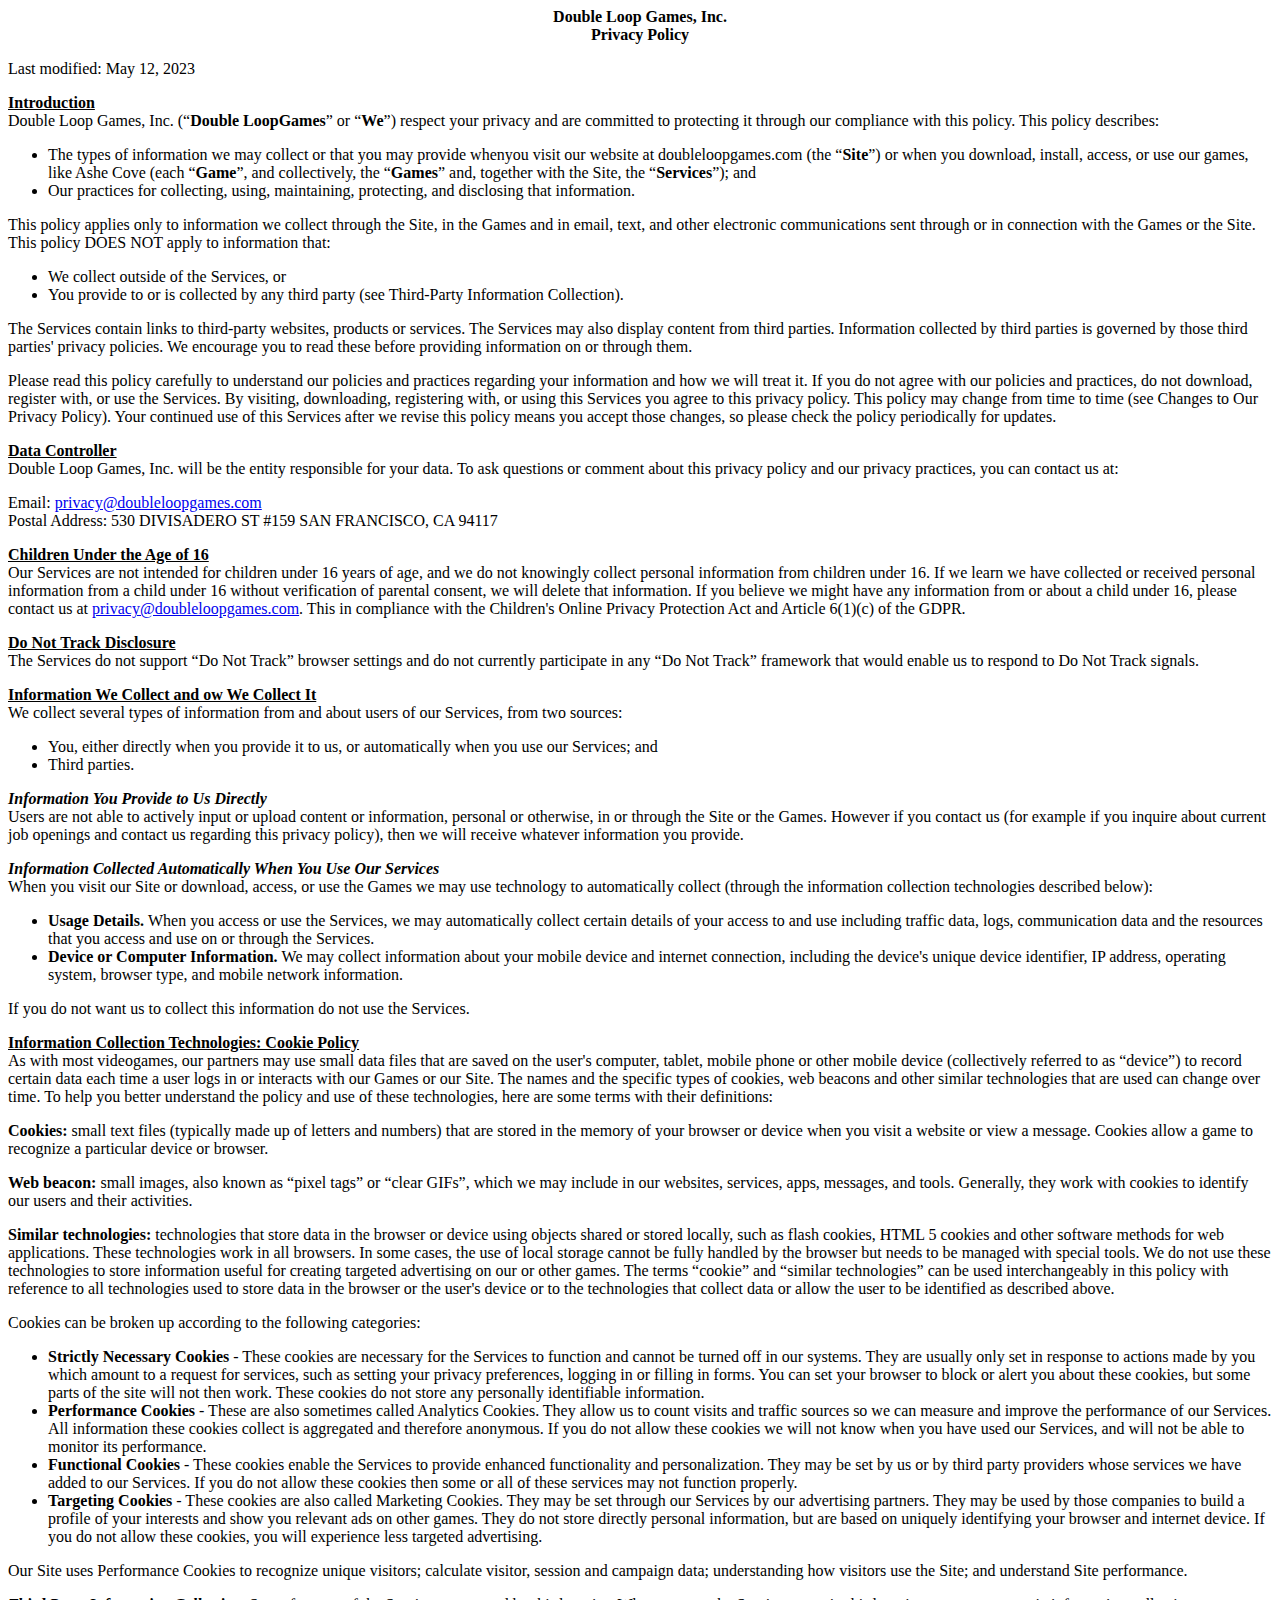
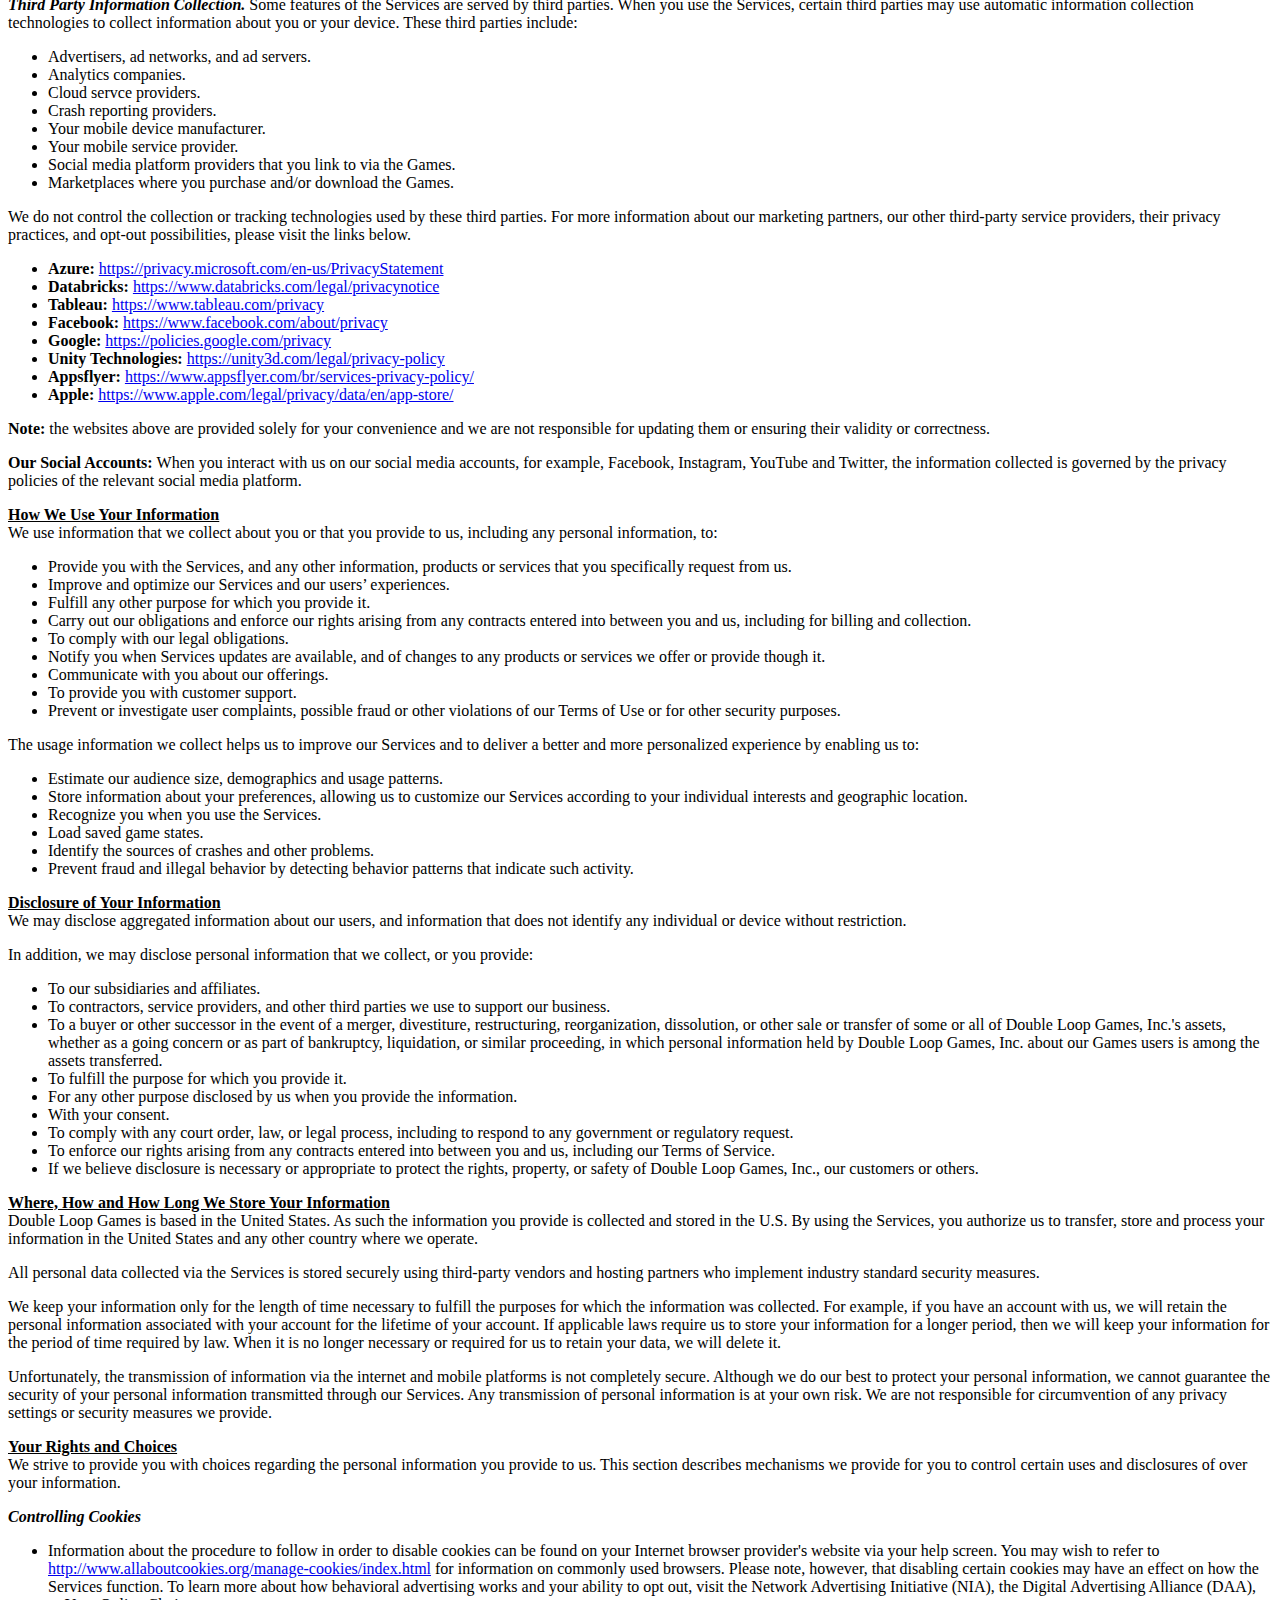
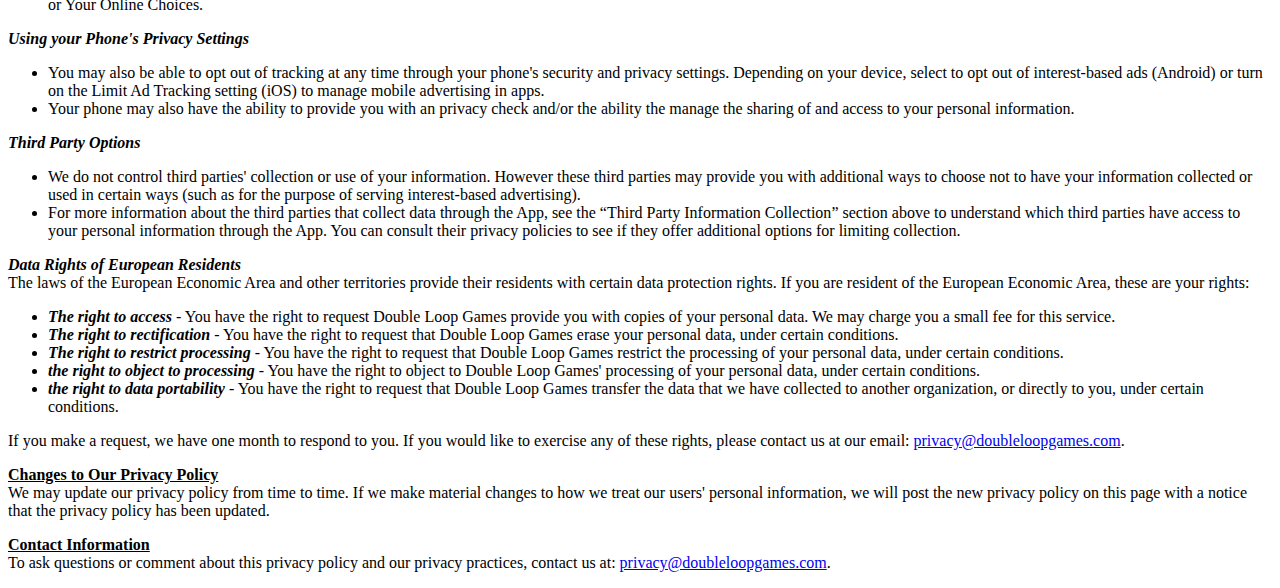
<file: Legal/AsheCove_PrivacyPolicy.html>
<html lang="en">
	<head>
		<title>Double Loop Games, Inc. Privacy Policy</title>
		<p>
			<center>
				<b>Double Loop Games, Inc.<br>Privacy Policy</b>
			</center>
		</p>
	</head>
<body>
<p>Last modified: May 12, 2023</p>
<p><u><b>Introduction</b></u><br>Double Loop Games, Inc. (<q><b>Double LoopGames</b></q> or <q><b>We</b></q>) respect your privacy and are committed to protecting it through our compliance with this policy. This policy describes:</p>
<ul><li>The types of information we may collect or that you may provide whenyou visit our website at doubleloopgames.com (the <q><b>Site</b></q>) or when you download, install, access, or use our games, like Ashe Cove (each <q><b>Game</b></q>, and collectively, the <q><b>Games</b></q> and, together with the Site, the <q><b>Services</b></q>); and</li>
<li>Our practices for collecting, using, maintaining, protecting, and disclosing that information.</li></ul>
<p>This policy applies only to information we collect through the Site, in the Games and in email, text, and other electronic communications sent through or in connection with the Games or the Site.<br>This policy DOES NOT apply to information that:</p>
<ul><li>We collect outside of the Services, or</li>
<li>You provide to or is collected by any third party (see Third-Party Information Collection).</li></ul>
<p>The Services contain links to third-party websites, products or services. The Services may also display content from third parties. Information collected by third parties is governed by those third parties' privacy policies. We encourage you to read these before providing information on or through them.</p>
<p>Please read this policy carefully to understand our policies and practices regarding your information and how we will treat it. If you do not agree with our policies and practices, do not download, register with, or use the Services. By visiting, downloading, registering with, or using this Services you agree to this privacy policy. This policy may change from time to time (see Changes to Our Privacy Policy). Your continued use of this Services after we revise this policy means you accept those changes, so please check the policy periodically for updates.</p>
<p><u><b>Data Controller</b></u><br>Double Loop Games, Inc. will be the entity responsible for your data. To ask questions or comment about this privacy policy and our privacy practices, you can contact us at:</p>
<p>Email: <a href="mailto:privacy@doubleloopgames.com" target="_blank">privacy@doubleloopgames.com</a><br>Postal Address: 530 DIVISADERO ST #159 SAN FRANCISCO, CA 94117</p>
<p><u><b>Children Under the Age of 16</b></u><br> Our Services are not intended for children under 16 years of age, and we do not knowingly collect personal information from children under 16. If we learn we have collected or received personal information from a child under 16 without verification of parental consent, we will delete that information. If you believe we might have any information from or about a child under 16, please contact us at <a href="mailto:privacy@doubleloopgames.com" target="_blank">privacy@doubleloopgames.com</a>. This in compliance with the Children's Online Privacy Protection Act and Article 6(1)(c) of the GDPR.</p>
<p><u><b>Do Not Track Disclosure</b></u><br>The Services do not support <q>Do Not Track</q> browser settings and do not currently participate in any <q>Do Not Track</q> framework that would enable us to respond to Do Not Track signals.</p>
<p><u><b>Information We Collect and ow We Collect It</b></u><br>We collect several types of information from and about users of our Services, from two sources:</p>
<ul><li>You, either directly when you provide it to us, or automatically when you use our Services; and</li><li>Third parties.</li></ul>
<p><i><b>Information You Provide to Us Directly</b></i><br>Users are not able to actively input or upload content or information, personal or otherwise, in or through the Site or the Games. However if you contact us (for example if you inquire about current job openings and contact us regarding this privacy policy), then we will receive whatever information you provide.</p>
<p><i><b>Information Collected Automatically When You Use Our Services</b></i><br>When you visit our Site or download, access, or use the Games we may use technology to automatically collect (through the information collection technologies described below):</p>
<ul><li><b>Usage Details. </b>When you access or use the Services, we may automatically collect certain details of your access to and use including traffic data, logs, communication data and the resources that you access and use on or through the Services.</li><li><b>Device or Computer Information. </b>We may collect information about your mobile device and internet connection, including the device's unique device identifier, IP address, operating system, browser type, and mobile network information.</li></ul>
<p>If you do not want us to collect this information do not use the Services.</p>
<p><u><b>Information Collection Technologies: Cookie Policy</b></u><br>As with most videogames, our partners may use small data files that are saved on the user's computer, tablet, mobile phone or other mobile device (collectively referred to as <q>device</q>) to record certain data each time a user logs in or interacts with our Games or our Site. The names and the specific types of cookies, web beacons and other similar technologies that are used can change over time. To help you better understand the policy and use of these technologies, here are some terms with their definitions:</p>
<p><b>Cookies: </b>small text files (typically made up of letters and numbers) that are stored in the memory of your browser or device when you visit a website or view a message. Cookies allow a game to recognize a particular device or browser.</p>
<p><b>Web beacon: </b>small images, also known as <q>pixel tags</q> or <q>clear GIFs</q>, which we may include in our websites, services, apps, messages, and tools. Generally, they work with cookies to identify our users and their activities.</p>
<p><b>Similar technologies: </b>technologies that store data in the browser or device using objects shared or stored locally, such as flash cookies, HTML 5 cookies and other software methods for web applications. These technologies work in all browsers. In some cases, the use of local storage cannot be fully handled by the browser but needs to be managed with special tools. We do not use these technologies to store information useful for creating targeted advertising on our or other games. The terms <q>cookie</q> and <q>similar technologies</q> can be used interchangeably in this policy with reference to all technologies used to store data in the browser or the user's device or to the technologies that collect data or allow the user to be identified as described above.</p>
<p>Cookies can be broken up according to the following categories:</p>
<ul><li><b>Strictly Necessary Cookies</b> - These cookies are necessary for the Services to function and cannot be turned off in our systems. They are usually only set in response to actions made by you which amount to a request for services, such as setting your privacy preferences, logging in or filling in forms. You can set your browser to block or alert you about these cookies, but some parts of the site will not then work. These cookies do not store any personally identifiable information.</li><li><b>Performance Cookies</b> - These are also sometimes called Analytics Cookies. They allow us to count visits and traffic sources so we can measure and improve the performance of our Services. All information these cookies collect is aggregated and therefore anonymous. If you do not allow these cookies we will not know when you have used our Services, and will not be able to monitor its performance.</li><li><b>Functional Cookies</b> - These cookies enable the Services to provide enhanced functionality and personalization. They may be set by us or by third party providers whose services we have added to our Services. If you do not allow these cookies then some or all of these services may not function properly.</li><li><b>Targeting Cookies</b> - These cookies are also called Marketing Cookies. They may be set through our Services by our advertising partners. They may be used by those companies to build a profile of your interests and show you relevant ads on other games. They do not store directly personal information, but are based on uniquely identifying your browser and internet device. If you do not allow these cookies, you will experience less targeted advertising.</li></ul>
<p>Our Site uses Performance Cookies to recognize unique visitors; calculate visitor, session and campaign data; understanding how visitors use the Site; and understand Site performance.</p>
<p><i><b>Third Party Information Collection.</b></i> Some features of the Services are served by third parties. When you use the Services, certain third parties may use automatic information collection technologies to collect information about you or your device. These third parties include:</p>
<ul><li>Advertisers, ad networks, and ad servers.</li><li>Analytics companies.</li><li>Cloud servce providers.</li><li>Crash reporting providers.</li><li>Your mobile device manufacturer.</li><li>Your mobile service provider.</li><li>Social media platform providers that you link to via the Games.</li><li>Marketplaces where you purchase and/or download the Games.</li></ul>
<p>We do not control the collection or tracking technologies used by these third parties. For more information about our marketing partners, our other third-party service providers, their privacy practices, and opt-out possibilities, please visit the links below.</p>
<ul><li><b>Azure: </b> <a href="https://privacy.microsoft.com/en-us/PrivacyStatement" target="_blank">https://privacy.microsoft.com/en-us/PrivacyStatement</a></li><li><b>Databricks: </b><a href="https://www.databricks.com/legal/privacynotice" target="_blank">https://www.databricks.com/legal/privacynotice</a></li><li><b>Tableau: </b><a href="https://www.tableau.com/privacy" target="_blank">https://www.tableau.com/privacy</a></li><li><b>Facebook: </b><a href="https://www.facebook.com/about/privacy" target="_blank">https://www.facebook.com/about/privacy</a></li><li><b>Google: </b><a href="https://policies.google.com/privacy" target="_blank">https://policies.google.com/privacy</a></li><li><b>Unity Technologies: </b><a href="https://unity3d.com/legal/privacy-policy" target="_blank">https://unity3d.com/legal/privacy-policy</a></li><li><b>Appsflyer: </b><a href="https://www.appsflyer.com/br/services-privacy-policy/" target="_blank">https://www.appsflyer.com/br/services-privacy-policy/</a></li><li><b>Apple: </b><a href="https://www.apple.com/legal/privacy/data/en/app-store/" target="_blank">https://www.apple.com/legal/privacy/data/en/app-store/</a></li></ul>
<p><b>Note: </b>the websites above are provided solely for your convenience and we are not responsible for updating them or ensuring their validity or correctness. </p>
<p><b>Our Social Accounts: </b>When you interact with us on our social media accounts, for example, Facebook, Instagram, YouTube and Twitter, the information collected is governed by the privacy policies of the relevant social media platform.</p>
<p><u><b>How We Use Your Information</b></u><br>We use information that we collect about you or that you provide to us, including any personal information, to:</p>
<ul><li>Provide you with the Services, and any other information, products or services that you specifically request from us.</li><li>Improve and optimize our Services and our users’ experiences.</li><li>Fulfill any other purpose for which you provide it.</li><li>Carry out our obligations and enforce our rights arising from any contracts entered into between you and us, including for billing and collection.</li><li>To comply with our legal obligations.</li><li>Notify you when Services updates are available, and of changes to any products or services we offer or provide though it.</li><li>Communicate with you about our offerings.</li><li>To provide you with customer support.</li><li>Prevent or investigate user complaints, possible fraud or other violations of our Terms of Use or for other security purposes.</li></ul>
<p>The usage information we collect helps us to improve our Services and to deliver a better and more personalized experience by enabling us to:</p>
<ul><li>Estimate our audience size, demographics and usage patterns.</li><li>Store information about your preferences, allowing us to customize our Services according to your individual interests and geographic location.</li><li>Recognize you when you use the Services.</li><li>Load saved game states.</li><li>Identify the sources of crashes and other problems.</li><li>Prevent fraud and illegal behavior by detecting behavior patterns that indicate such activity.</li></ul>
<p><u><b>Disclosure of Your Information</b></u><br>We may disclose aggregated information about our users, and information that does not identify any individual or device without restriction.</p>
<p>In addition, we may disclose personal information that we collect, or you provide:</p>
<ul><li>To our subsidiaries and affiliates.</li><li>To contractors, service providers, and other third parties we use to support our business.</li><li>To a buyer or other successor in the event of a merger, divestiture, restructuring, reorganization, dissolution, or other sale or transfer of some or all of Double Loop Games, Inc.'s assets, whether as a going concern or as part of bankruptcy, liquidation, or similar proceeding, in which personal information held by Double Loop Games, Inc. about our Games users is among the assets transferred.</li><li>To fulfill the purpose for which you provide it.</li><li>For any other purpose disclosed by us when you provide the information.</li><li>With your consent.</li><li>To comply with any court order, law, or legal process, including to respond to any government or regulatory request.</li><li>To enforce our rights arising from any contracts entered into between you and us, including our Terms of Service.</li><li>If we believe disclosure is necessary or appropriate to protect the rights, property, or safety of Double Loop Games, Inc., our customers or others.</li></ul>
<p><u><b>Where, How and How Long We Store Your Information</b></u><br>Double Loop Games is based in the United States. As such the information you provide is collected and stored in the U.S. By using the Services, you authorize us to transfer, store and process your information in the United States and any other country where we operate.</p>
<p>All personal data collected via the Services is stored securely using third-party vendors and hosting partners who implement industry standard security measures.</p>
<p>We keep your information only for the length of time necessary to fulfill the purposes for which the information was collected. For example, if you have an account with us, we will retain the personal information associated with your account for the lifetime of your account. If applicable laws require us to store your information for a longer period, then we will keep your information for the period of time required by law. When it is no longer necessary or required for us to retain your data, we will delete it.</p>
<p>Unfortunately, the transmission of information via the internet and mobile platforms is not completely secure. Although we do our best to protect your personal information, we cannot guarantee the security of your personal information transmitted through our Services. Any transmission of personal information is at your own risk. We are not responsible for circumvention of any privacy settings or security measures we provide.</p>
<p><u><b>Your Rights and Choices</b></u><br>We strive to provide you with choices regarding the personal information you provide to us. This section describes mechanisms we provide for you to control certain uses and disclosures of over your information.</p>
<i><b>Controlling Cookies</b></i><ul><li>Information about the procedure to follow in order to disable cookies can be found on your Internet browser provider's website via your help screen. You may wish to refer to <a href="http://www.allaboutcookies.org/manage-cookies/index.html" target="_blank">http://www.allaboutcookies.org/manage-cookies/index.html</a> for information on commonly used browsers. Please note, however, that disabling certain cookies may have an effect on how the Services function. To learn more about how behavioral advertising works and your ability to opt out, visit the Network Advertising Initiative (NIA), the Digital Advertising Alliance (DAA), or Your Online Choices.</li></ul>
<i><b>Using your Phone's Privacy Settings</b></i><br><ul><li>You may also be able to opt out of tracking at any time through your phone's security and privacy settings. Depending on your device, select to opt out of interest-based ads (Android) or turn on the Limit Ad Tracking setting (iOS) to manage mobile advertising in apps.</li><li>Your phone may also have the ability to provide you with an privacy check and/or the ability the manage the sharing of and access to your personal information.</li></ul>
<i><b>Third Party Options</b></i><br><ul><li>We do not control third parties' collection or use of your information. However these third parties may provide you with additional ways to choose not to have your information collected or used in certain ways (such as for the purpose of serving interest-based advertising).</li><li>For more information about the third parties that collect data through the App, see the <q>Third Party Information Collection</q> section above to understand which third parties have access to your personal information through the App. You can consult their privacy policies to see if they offer additional options for limiting collection.</li></ul>
<p><i><b>Data Rights of European Residents</b></i><br>The laws of the European Economic Area and other territories provide their residents with certain data protection rights. If you are resident of the European Economic Area, these are your rights: </p>
<ul><li><i><b>The right to access</b></i> - You have the right to request Double Loop Games provide you with copies of your personal data. We may charge you a small fee for this service.</li><li><i><b>The right to rectification</b></i> - You have the right to request that Double Loop Games erase your personal data, under certain conditions.</li><li><i><b>The right to restrict processing</b></i> - You have the right to request that Double Loop Games restrict the processing of your personal data, under certain conditions.</li><li><i><b>the right to object to processing</b></i> - You have the right to object to Double Loop Games' processing of your personal data, under certain conditions.</li><li><i><b>the right to data portability</b></i> - You have the right to request that Double Loop Games transfer the data that we have collected to another organization, or directly to you, under certain conditions.</li></ul>
<p>If you make a request, we have one month to respond to you. If you would like to exercise any of these rights, please contact us at our email: <a href="mailto:privacy@doubleloopgames.com" target="_blank">privacy@doubleloopgames.com</a>.</p>
<p><u><b>Changes to Our Privacy Policy</b></u><br>We may update our privacy policy from time to time. If we make material changes to how we treat our users' personal information, we will post the new privacy policy on this page with a notice that the privacy policy has been updated.</p>
<p><u><b>Contact Information</b></u><br>To ask questions or comment about this privacy policy and our privacy practices, contact us at: <a href="mailto:privacy@doubleloopgames.com" target="_blank">privacy@doubleloopgames.com</a>.</p>
</file>
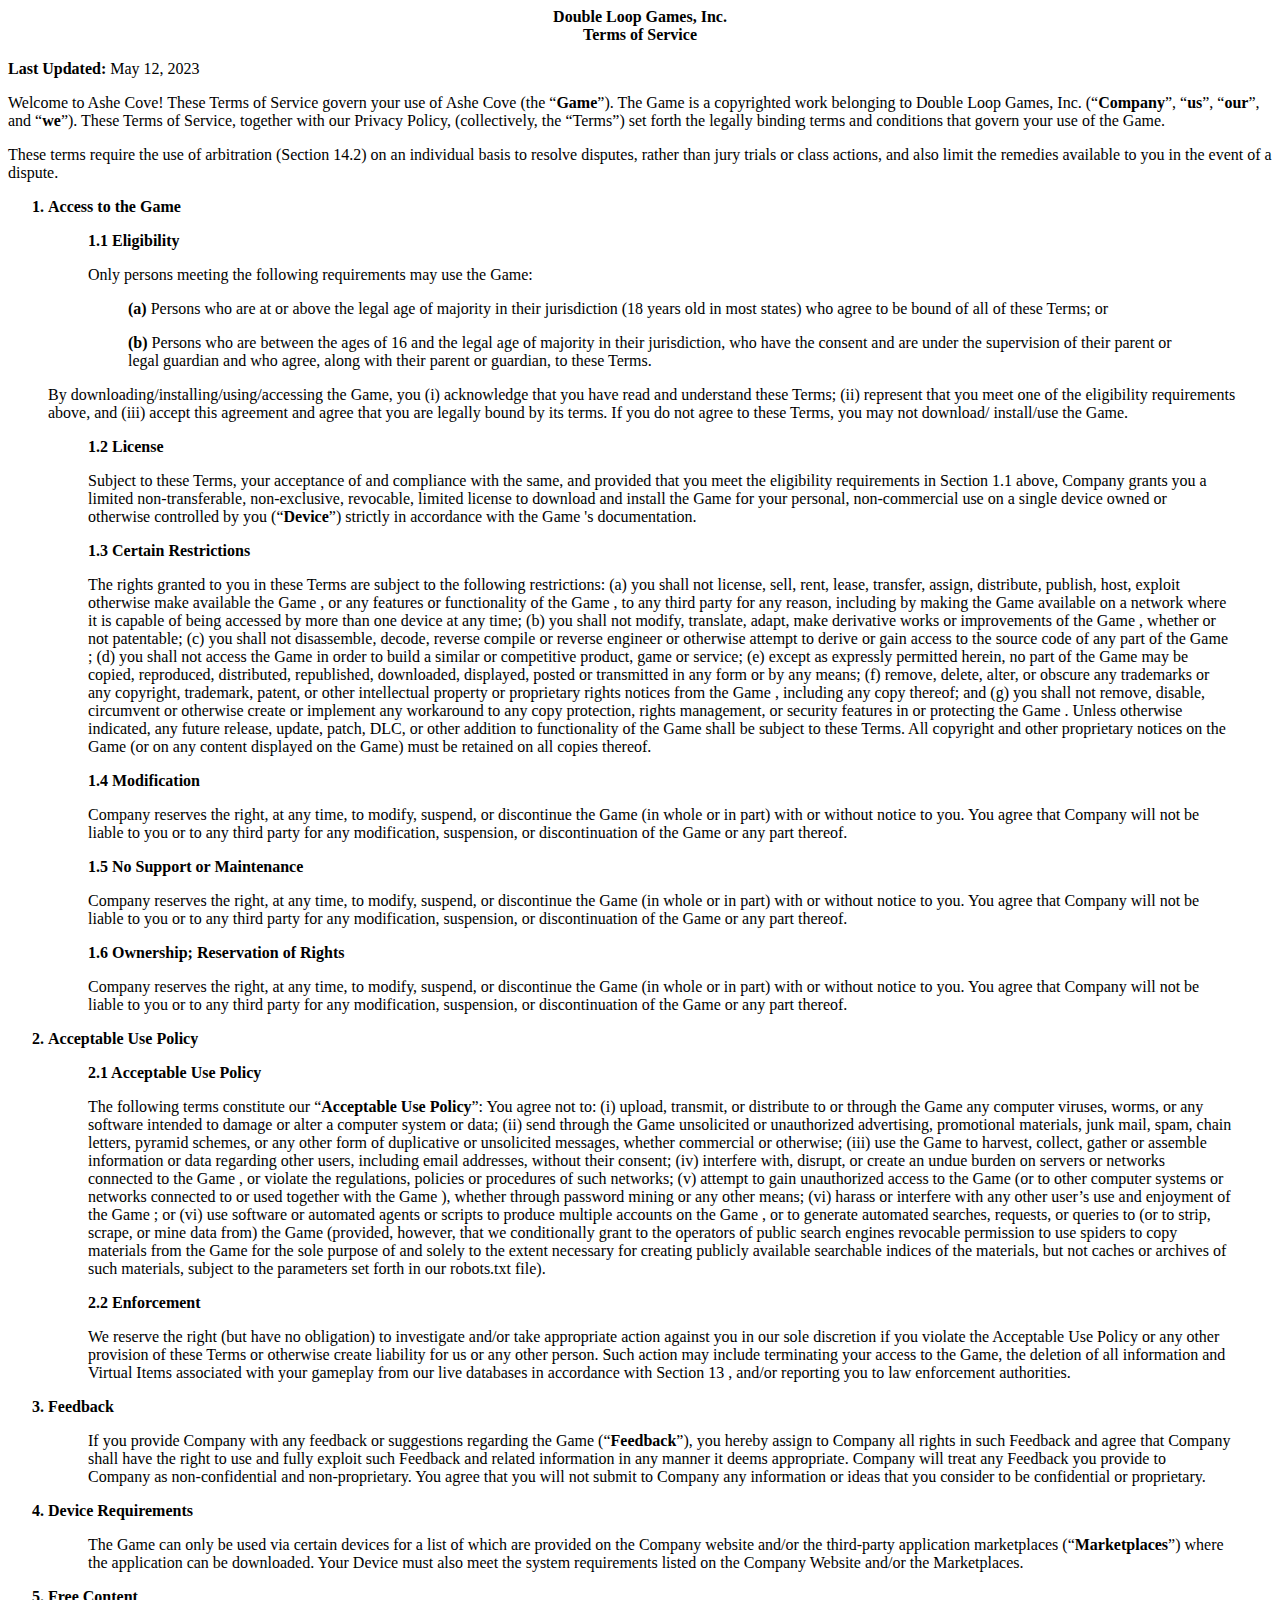
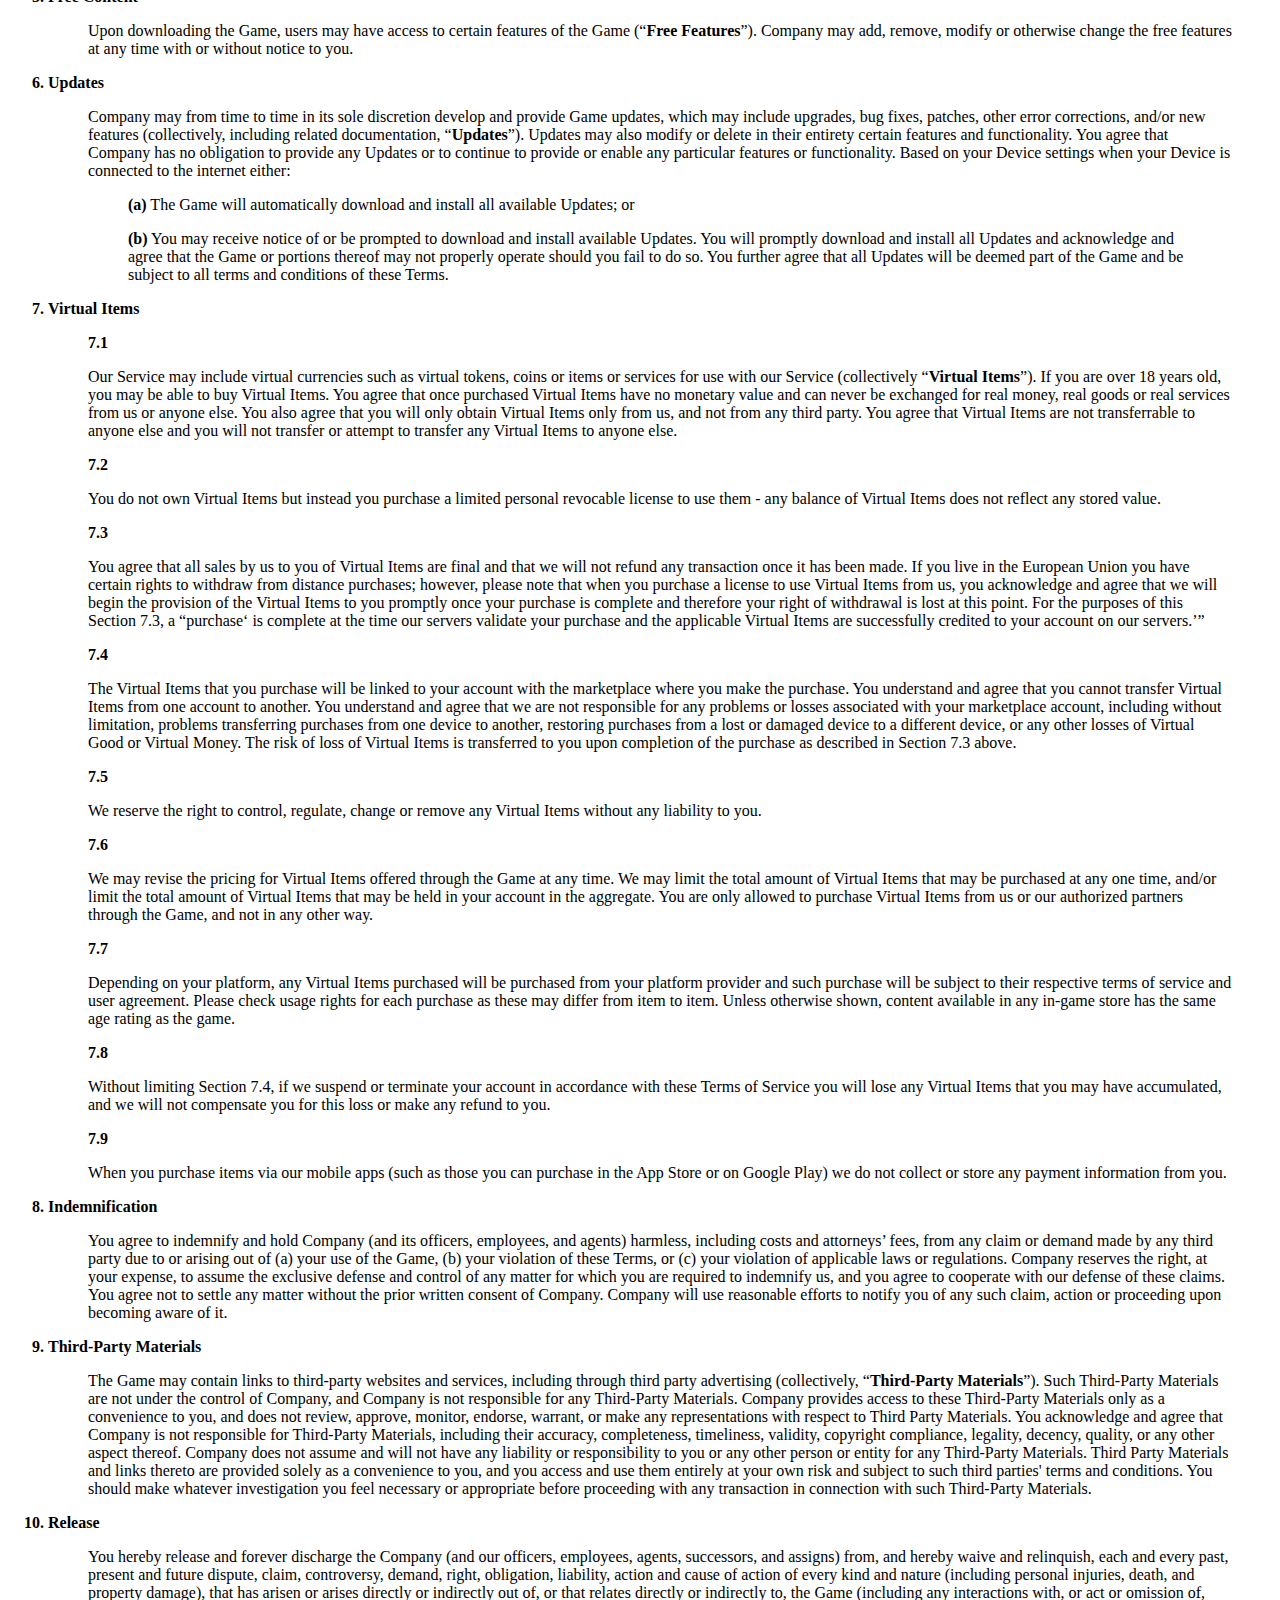
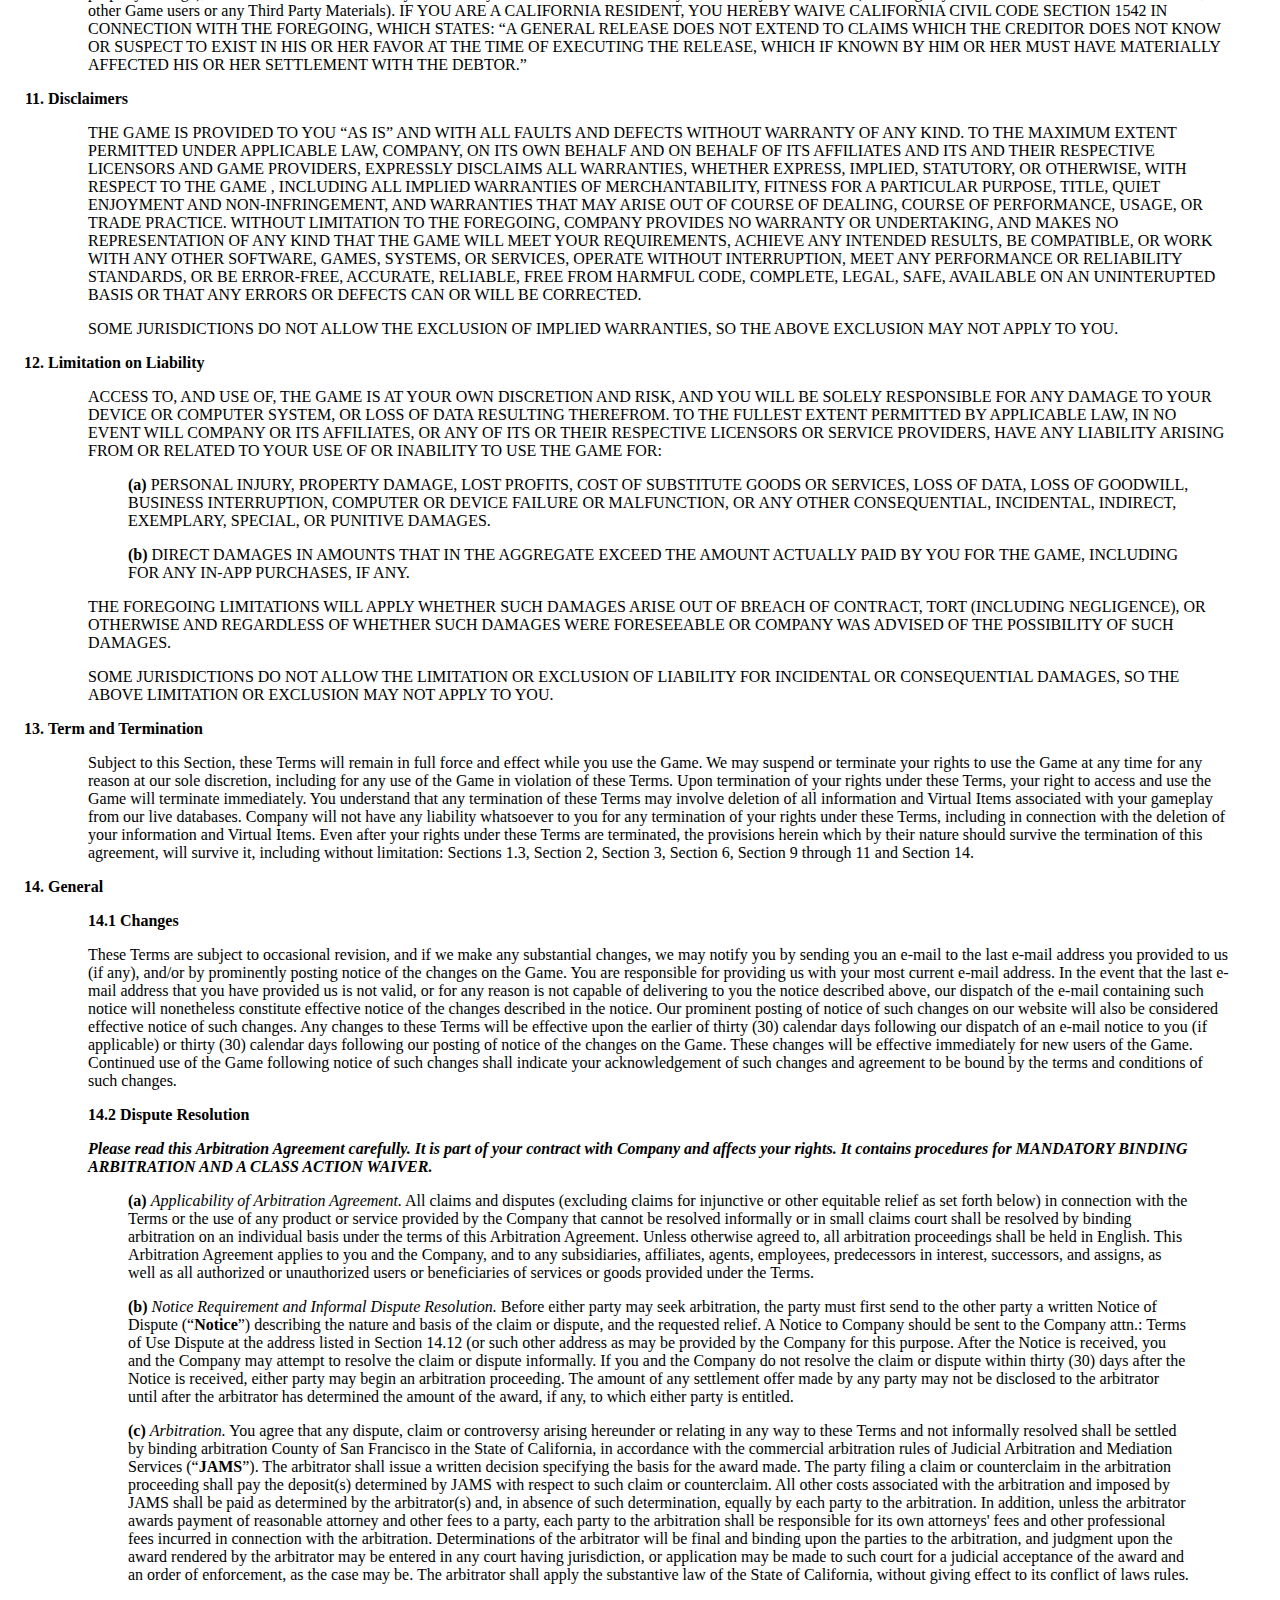
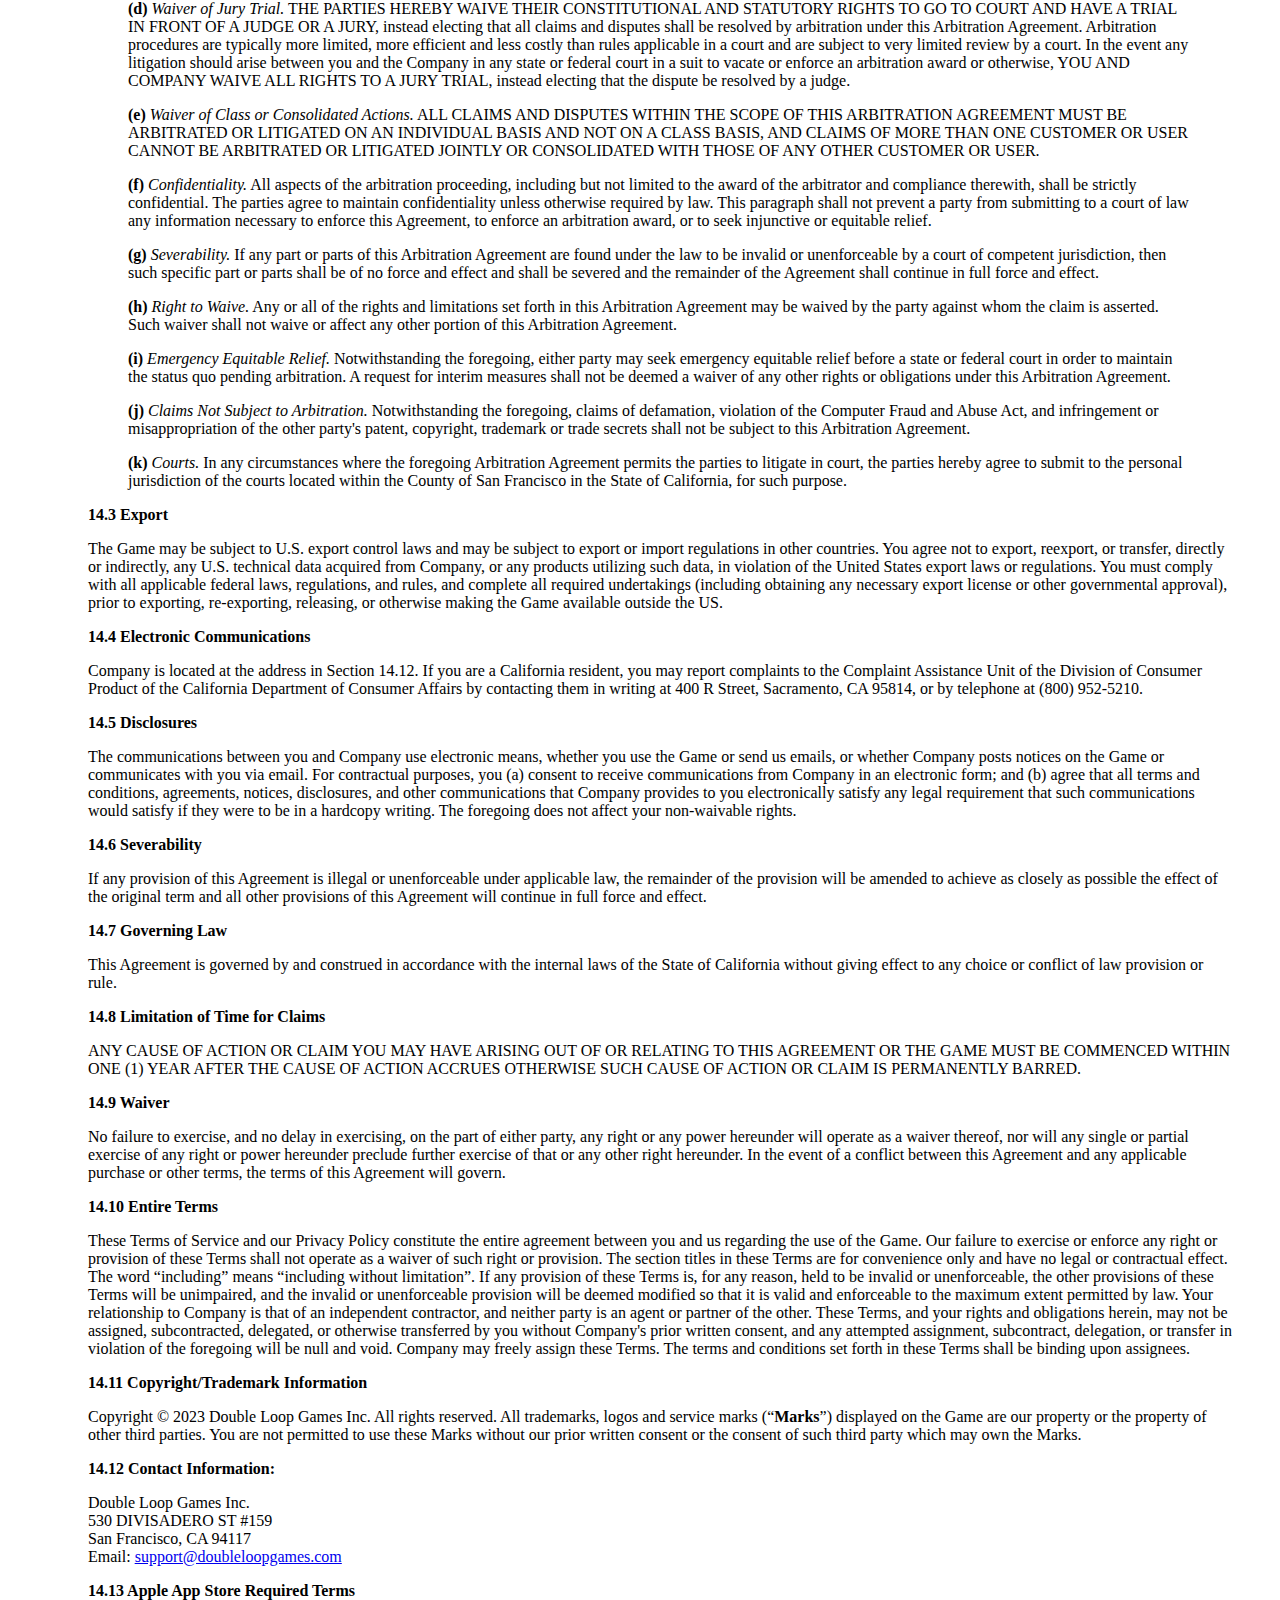
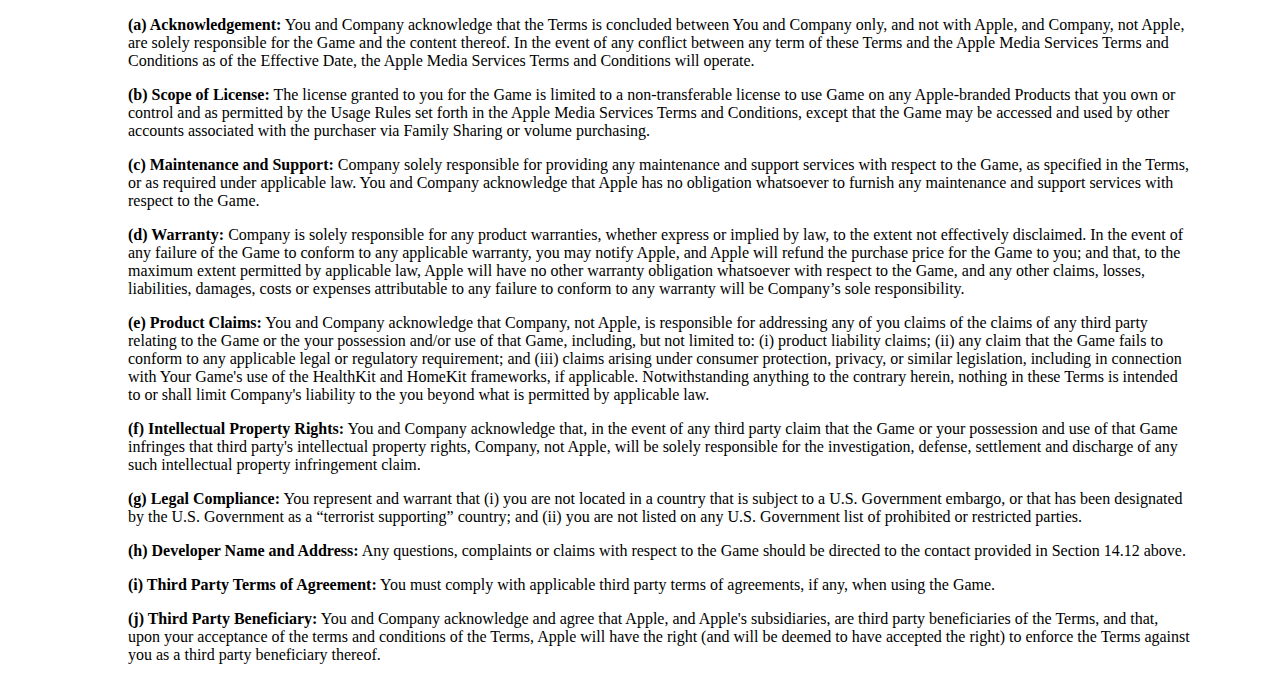
<file: Legal/AsheCove_TermsofService.html>
<html lang="en">
<head>
<title>Double Loop Games, Inc. Terms of Service</title></head>
<body>
<p><center><b>Double Loop Games, Inc.<br>Terms of Service</b></center></p>
<p><b>Last Updated:</b> May 12, 2023</p>
<p>Welcome to Ashe Cove! These Terms of Service govern your use of Ashe Cove (the <q><b>Game</b></q>). The Game is a copyrighted work belonging to Double Loop Games, Inc. (<q><b>Company</b></q>, <q><b>us</b></q>, <q><b>our</b></q>, and <q><b>we</b></q>). These Terms of Service, together with our Privacy Policy, (collectively, the <q>Terms</q>) set forth the legally binding terms and conditions that govern your use of the Game.</p>
<p>These terms require the use of arbitration (Section 14.2) on an individual basis to resolve disputes, rather than jury trials or class actions, and also limit the remedies available to you in the event of a dispute.</p>
<p><ol><b><li>Access to the Game</li></b>
<blockquote><b>1.1 Eligibility</b></blockquote><blockquote>Only persons meeting the following requirements may use the Game:</blockquote>
<blockquote><blockquote><b>(a)</b> Persons who are at or above the legal age of majority in their jurisdiction (18 years old in most states) who agree to be bound of all of these Terms; or</blockquote></blockquote>
<blockquote><blockquote><b>(b)</b> Persons who are between the ages of 16 and the legal age of majority in their jurisdiction, who have the consent and are under the supervision of their parent or legal guardian and who agree, along with their parent or guardian, to these Terms. </blockquote></blockquote>
<p>By downloading/installing/using/accessing the Game, you (i) acknowledge that you have read and understand these Terms; (ii) represent that you meet one of the eligibility requirements above, and (iii) accept this agreement and agree that you are legally bound by its terms. If you do not agree to these Terms, you may not download/ install/use the Game.</p>
<blockquote><b>1.2 License</b></blockquote><blockquote>Subject to these Terms, your acceptance of and compliance with the same, and provided that you meet the eligibility requirements in Section 1.1 above, Company grants you a limited non-transferable, non-exclusive, revocable, limited license to download and install the Game for your personal, non-commercial use on a single device owned or otherwise controlled by you (<q><b>Device</b></q>) strictly in accordance with the Game 's documentation.</blockquote>
<blockquote><b>1.3 Certain Restrictions</b></blockquote><blockquote>The rights granted to you in these Terms are subject to the following restrictions: (a) you shall not license, sell, rent, lease, transfer, assign, distribute, publish, host, exploit otherwise make available the Game , or any features or functionality of the Game , to any third party for any reason, including by making the Game available on a network where it is capable of being accessed by more than one device at any time; (b) you shall not modify, translate, adapt, make derivative works or improvements of the Game , whether or not patentable; (c) you shall not disassemble, decode, reverse compile or reverse engineer or otherwise attempt to derive or gain access to the source code of any part of the Game ; (d) you shall not access the Game in order to build a similar or competitive product, game or service; (e) except as expressly permitted herein, no part of the Game may be copied, reproduced, distributed, republished, downloaded, displayed, posted or transmitted in any form or by any means; (f) remove, delete, alter, or obscure any trademarks or any copyright, trademark, patent, or other intellectual property or proprietary rights notices from the Game , including any copy thereof; and (g) you shall not remove, disable, circumvent or otherwise create or implement any workaround to any copy protection, rights management, or security features in or protecting the Game . Unless otherwise indicated, any future release, update, patch, DLC, or other addition to functionality of the Game shall be subject to these Terms. All copyright and other proprietary notices on the Game (or on any content displayed on the Game) must be retained on all copies thereof.</blockquote>
<blockquote><b>1.4 Modification</b></blockquote><blockquote>Company reserves the right, at any time, to modify, suspend, or discontinue the Game (in whole or in part) with or without notice to you. You agree that Company will not be liable to you or to any third party for any modification, suspension, or discontinuation of the Game or any part thereof.</blockquote>
<blockquote><b>1.5 No Support or Maintenance</b></blockquote><blockquote>Company reserves the right, at any time, to modify, suspend, or discontinue the Game (in whole or in part) with or without notice to you. You agree that Company will not be liable to you or to any third party for any modification, suspension, or discontinuation of the Game or any part thereof.</blockquote>
<blockquote><b>1.6 Ownership; Reservation of Rights</b></blockquote><blockquote>Company reserves the right, at any time, to modify, suspend, or discontinue the Game (in whole or in part) with or without notice to you. You agree that Company will not be liable to you or to any third party for any modification, suspension, or discontinuation of the Game or any part thereof.</blockquote>
<b><li>Acceptable Use Policy</li></b>
<blockquote><b>2.1 Acceptable Use Policy</b></blockquote><blockquote>The following terms constitute our <q><b>Acceptable Use Policy</b></q>: You agree not to: (i) upload, transmit, or distribute to or through the Game any computer viruses, worms, or any software intended to damage or alter a computer system or data; (ii) send through the Game unsolicited or unauthorized advertising, promotional materials, junk mail, spam, chain letters, pyramid schemes, or any other form of duplicative or unsolicited messages, whether commercial or otherwise; (iii) use the Game to harvest, collect, gather or assemble information or data regarding other users, including email addresses, without their consent; (iv) interfere with, disrupt, or create an undue burden on servers or networks connected to the Game , or violate the regulations, policies or procedures of such networks; (v) attempt to gain unauthorized access to the Game (or to other computer systems or networks connected to or used together with the Game ), whether through password mining or any other means; (vi) harass or interfere with any other user’s use and enjoyment of the Game ; or (vi) use software or automated agents or scripts to produce multiple accounts on the Game , or to generate automated searches, requests, or queries to (or to strip, scrape, or mine data from) the Game (provided, however, that we conditionally grant to the operators of public search engines revocable permission to use spiders to copy materials from the Game for the sole purpose of and solely to the extent necessary for creating publicly available searchable indices of the materials, but not caches or archives of such materials, subject to the parameters set forth in our robots.txt file).</blockquote>
<blockquote><b>2.2 Enforcement</b></blockquote><blockquote>We reserve the right (but have no obligation) to investigate and/or take appropriate action against you in our sole discretion if you violate the Acceptable Use Policy or any other provision of these Terms or otherwise create liability for us or any other person. Such action may include terminating your access to the Game, the deletion of all information and Virtual Items associated with your gameplay from our live databases in accordance with Section 13 , and/or reporting you to law enforcement authorities.</blockquote>
<b><li>Feedback</li></b>
<blockquote>If you provide Company with any feedback or suggestions regarding the Game (<q><b>Feedback</b></q>), you hereby assign to Company all rights in such Feedback and agree that Company shall have the right to use and fully exploit such Feedback and related information in any manner it deems appropriate. Company will treat any Feedback you provide to Company as non-confidential and non-proprietary. You agree that you will not submit to Company any information or ideas that you consider to be confidential or proprietary.</blockquote>
<b><li>Device Requirements</li></b>
<blockquote>The Game can only be used via certain devices for a list of which are provided on the Company website and/or the third-party application marketplaces (<q><b>Marketplaces</b></q>) where the application can be downloaded. Your Device must also meet the system requirements listed on the Company Website and/or the Marketplaces.</blockquote>
<b><li>Free Content</li></b>
<blockquote>Upon downloading the Game, users may have access to certain features of the Game (<q><b>Free Features</b></q>). Company may add, remove, modify or otherwise change the free features at any time with or without notice to you.</blockquote>
<b><li>Updates</li></b>
<p>
	<blockquote>Company may from time to time in its sole discretion develop and provide Game updates, which may include upgrades, bug fixes, patches, other error corrections, and/or new features (collectively, including related documentation, <q><b>Updates</b></q>). Updates may also modify or delete in their entirety certain features and functionality. You agree that Company has no obligation to provide any Updates or to continue to provide or enable any particular features or functionality. Based on your Device settings when your Device is connected to the internet either:
	</blockquote>
</p>
<blockquote><blockquote><b>(a)</b> The Game will automatically download and install all available Updates; or</blockquote></blockquote>
<blockquote><blockquote><b>(b)</b> You may receive notice of or be prompted to download and install available Updates. You will promptly download and install all Updates and acknowledge and agree that the Game or portions thereof may not properly operate should you fail to do so. You further agree that all Updates will be deemed part of the Game and be subject to all terms and conditions of these Terms.</blockquote></blockquote>
<b><li>Virtual Items</li></b>
<blockquote><b>7.1</b></blockquote><blockquote>Our Service may include virtual currencies such as virtual tokens, coins or items or services for use with our Service (collectively <q><b>Virtual Items</b></q>). If you are over 18 years old, you may be able to buy Virtual Items. You agree that once purchased Virtual Items have no monetary value and can never be exchanged for real money, real goods or real services from us or anyone else. You also agree that you will only obtain Virtual Items only from us, and not from any third party. You agree that Virtual Items are not transferrable to anyone else and you will not transfer or attempt to transfer any Virtual Items to anyone else.</blockquote>
<blockquote><b>7.2</b></blockquote><blockquote>You do not own Virtual Items but instead you purchase a limited personal revocable license to use them - any balance of Virtual Items does not reflect any stored value.</blockquote>
<blockquote><b>7.3</b></blockquote><blockquote>You agree that all sales by us to you of Virtual Items are final and that we will not refund any transaction once it has been made. If you live in the European Union you have certain rights to withdraw from distance purchases; however, please note that when you purchase a license to use Virtual Items from us, you acknowledge and agree that we will begin the provision of the Virtual Items to you promptly once your purchase is complete and therefore your right of withdrawal is lost at this point. For the purposes of this Section 7.3, a <q>purchase<q> is complete at the time our servers validate your purchase and the applicable Virtual Items are successfully credited to your account on our servers.</blockquote>
<blockquote><b>7.4</b></blockquote><blockquote>The Virtual Items that you purchase will be linked to your account with the marketplace where you make the purchase. You understand and agree that you cannot transfer Virtual Items from one account to another. You understand and agree that we are not responsible for any problems or losses associated with your marketplace account, including without limitation, problems transferring purchases from one device to another, restoring purchases from a lost or damaged device to a different device, or any other losses of Virtual Good or Virtual Money. The risk of loss of Virtual Items is transferred to you upon completion of the purchase as described in Section 7.3 above.</blockquote>
<blockquote><b>7.5</b></blockquote><blockquote>We reserve the right to control, regulate, change or remove any Virtual Items without any liability to you.</blockquote>
<blockquote><b>7.6</b></blockquote><blockquote>We may revise the pricing for Virtual Items offered through the Game at any time. We may limit the total amount of Virtual Items that may be purchased at any one time, and/or limit the total amount of Virtual Items that may be held in your account in the aggregate. You are only allowed to purchase Virtual Items from us or our authorized partners through the Game, and not in any other way.</blockquote>
<blockquote><b>7.7</b></blockquote><blockquote>Depending on your platform, any Virtual Items purchased will be purchased from your platform provider and such purchase will be subject to their respective terms of service and user agreement. Please check usage rights for each purchase as these may differ from item to item. Unless otherwise shown, content available in any in-game store has the same age rating as the game.</blockquote>
<blockquote><b>7.8</b></blockquote><blockquote>Without limiting Section 7.4, if we suspend or terminate your account in accordance with these Terms of Service you will lose any Virtual Items that you may have accumulated, and we will not compensate you for this loss or make any refund to you.</blockquote>
<blockquote><b>7.9</b></blockquote><blockquote>When you purchase items via our mobile apps (such as those you can purchase in the App Store or on Google Play) we do not collect or store any payment information from you.</blockquote>
<b><li>Indemnification</li></b>
<blockquote>You agree to indemnify and hold Company (and its officers, employees, and agents) harmless, including costs and attorneys’ fees, from any claim or demand made by any third party due to or arising out of (a) your use of the Game, (b) your violation of these Terms, or (c) your violation of applicable laws or regulations. Company reserves the right, at your expense, to assume the exclusive defense and control of any matter for which you are required to indemnify us, and you agree to cooperate with our defense of these claims. You agree not to settle any matter without the prior written consent of Company. Company will use reasonable efforts to notify you of any such claim, action or proceeding upon becoming aware of it.</blockquote>
<b><li>Third-Party Materials</li></b>
<blockquote>The Game may contain links to third-party websites and services, including through third party advertising (collectively, <q><b>Third-Party Materials</b></q>). Such Third-Party Materials are not under the control of Company, and Company is not responsible for any Third-Party Materials. Company provides access to these Third-Party Materials only as a convenience to you, and does not review, approve, monitor, endorse, warrant, or make any representations with respect to Third Party Materials. You acknowledge and agree that Company is not responsible for Third-Party Materials, including their accuracy, completeness, timeliness, validity, copyright compliance, legality, decency, quality, or any other aspect thereof. Company does not assume and will not have any liability or responsibility to you or any other person or entity for any Third-Party Materials. Third Party Materials and links thereto are provided solely as a convenience to you, and you access and use them entirely at your own risk and subject to such third parties' terms and conditions. You should make whatever investigation you feel necessary or appropriate before proceeding with any transaction in connection with such Third-Party Materials.</blockquote>
<b><li>Release</li></b>
<blockquote>You hereby release and forever discharge the Company (and our officers, employees, agents, successors, and assigns) from, and hereby waive and relinquish, each and every past, present and future dispute, claim, controversy, demand, right, obligation, liability, action and cause of action of every kind and nature (including personal injuries, death, and property damage), that has arisen or arises directly or indirectly out of, or that relates directly or indirectly to, the Game (including any interactions with, or act or omission of, other Game users or any Third Party Materials). IF YOU ARE A CALIFORNIA RESIDENT, YOU HEREBY WAIVE CALIFORNIA CIVIL CODE SECTION 1542 IN CONNECTION WITH THE FOREGOING, WHICH STATES: <q>A GENERAL RELEASE DOES NOT EXTEND TO CLAIMS WHICH THE CREDITOR DOES NOT KNOW OR SUSPECT TO EXIST IN HIS OR HER FAVOR AT THE TIME OF EXECUTING THE RELEASE, WHICH IF KNOWN BY HIM OR HER MUST HAVE MATERIALLY AFFECTED HIS OR HER SETTLEMENT WITH THE DEBTOR.</q></blockquote>
<b><li>Disclaimers</li></b>
<blockquote>THE GAME IS PROVIDED TO YOU <q>AS IS</q> AND WITH ALL FAULTS AND DEFECTS WITHOUT WARRANTY OF ANY KIND. TO THE MAXIMUM EXTENT PERMITTED UNDER APPLICABLE LAW, COMPANY, ON ITS OWN BEHALF AND ON BEHALF OF ITS AFFILIATES AND ITS AND THEIR RESPECTIVE LICENSORS AND GAME PROVIDERS, EXPRESSLY DISCLAIMS ALL WARRANTIES, WHETHER EXPRESS, IMPLIED, STATUTORY, OR OTHERWISE, WITH RESPECT TO THE GAME , INCLUDING ALL IMPLIED WARRANTIES OF MERCHANTABILITY, FITNESS FOR A PARTICULAR PURPOSE, TITLE, QUIET ENJOYMENT AND NON-INFRINGEMENT, AND WARRANTIES THAT MAY ARISE OUT OF COURSE OF DEALING, COURSE OF PERFORMANCE, USAGE, OR TRADE PRACTICE. WITHOUT LIMITATION TO THE FOREGOING, COMPANY PROVIDES NO WARRANTY OR UNDERTAKING, AND MAKES NO REPRESENTATION OF ANY KIND THAT THE GAME WILL MEET YOUR REQUIREMENTS, ACHIEVE ANY INTENDED RESULTS, BE COMPATIBLE, OR WORK WITH ANY OTHER SOFTWARE, GAMES, SYSTEMS, OR SERVICES, OPERATE WITHOUT INTERRUPTION, MEET ANY PERFORMANCE OR RELIABILITY STANDARDS, OR BE ERROR-FREE, ACCURATE, RELIABLE, FREE FROM HARMFUL CODE, COMPLETE, LEGAL, SAFE, AVAILABLE ON AN UNINTERUPTED BASIS OR THAT ANY ERRORS OR DEFECTS CAN OR WILL BE CORRECTED.</blockquote><blockquote>SOME JURISDICTIONS DO NOT ALLOW THE EXCLUSION OF IMPLIED WARRANTIES, SO THE ABOVE EXCLUSION MAY NOT APPLY TO YOU.</blockquote>
<b><li>Limitation on Liability</li></b>
<blockquote>ACCESS TO, AND USE OF, THE GAME IS AT YOUR OWN DISCRETION AND RISK, AND YOU WILL BE SOLELY RESPONSIBLE FOR ANY DAMAGE TO YOUR DEVICE OR COMPUTER SYSTEM, OR LOSS OF DATA RESULTING THEREFROM. TO THE FULLEST EXTENT PERMITTED BY APPLICABLE LAW, IN NO EVENT WILL COMPANY OR ITS AFFILIATES, OR ANY OF ITS OR THEIR RESPECTIVE LICENSORS OR SERVICE PROVIDERS, HAVE ANY LIABILITY ARISING FROM OR RELATED TO YOUR USE OF OR INABILITY TO USE THE GAME FOR:</blockquote>
<blockquote><blockquote><b>(a)</b> PERSONAL INJURY, PROPERTY DAMAGE, LOST PROFITS, COST OF SUBSTITUTE GOODS OR SERVICES, LOSS OF DATA, LOSS OF GOODWILL, BUSINESS INTERRUPTION, COMPUTER OR DEVICE FAILURE OR MALFUNCTION, OR ANY OTHER CONSEQUENTIAL, INCIDENTAL, INDIRECT, EXEMPLARY, SPECIAL, OR PUNITIVE DAMAGES.</blockquote></blockquote>
<blockquote><blockquote><b>(b)</b> DIRECT DAMAGES IN AMOUNTS THAT IN THE AGGREGATE EXCEED THE AMOUNT ACTUALLY PAID BY YOU FOR THE GAME, INCLUDING FOR ANY IN-APP PURCHASES, IF ANY.</blockquote></blockquote>
<blockquote>THE FOREGOING LIMITATIONS WILL APPLY WHETHER SUCH DAMAGES ARISE OUT OF BREACH OF CONTRACT, TORT (INCLUDING NEGLIGENCE), OR OTHERWISE AND REGARDLESS OF WHETHER SUCH DAMAGES WERE FORESEEABLE OR COMPANY WAS ADVISED OF THE POSSIBILITY OF SUCH DAMAGES.</blockquote>
<blockquote>SOME JURISDICTIONS DO NOT ALLOW THE LIMITATION OR EXCLUSION OF LIABILITY FOR INCIDENTAL OR CONSEQUENTIAL DAMAGES, SO THE ABOVE LIMITATION OR EXCLUSION MAY NOT APPLY TO YOU. </blockquote>
<b><li>Term and Termination</li></b>
<blockquote>Subject to this Section, these Terms will remain in full force and effect while you use the Game. We may suspend or terminate your rights to use the Game at any time for any reason at our sole discretion, including for any use of the Game in violation of these Terms. Upon termination of your rights under these Terms, your right to access and use the Game will terminate immediately. You understand that any termination of these Terms may involve deletion of all information and Virtual Items associated with your gameplay from our live databases. Company will not have any liability whatsoever to you for any termination of your rights under these Terms, including in connection with the deletion of your information and Virtual Items. Even after your rights under these Terms are terminated, the provisions herein which by their nature should survive the termination of this agreement, will survive it, including without limitation: Sections 1.3, Section 2, Section 3, Section 6, Section 9 through 11 and Section 14.</blockquote>
<b><li>General</li></b>
<blockquote><b>14.1 Changes</b></blockquote><blockquote>These Terms are subject to occasional revision, and if we make any substantial changes, we may notify you by sending you an e-mail to the last e-mail address you provided to us (if any), and/or by prominently posting notice of the changes on the Game. You are responsible for providing us with your most current e-mail address. In the event that the last e-mail address that you have provided us is not valid, or for any reason is not capable of delivering to you the notice described above, our dispatch of the e-mail containing such notice will nonetheless constitute effective notice of the changes described in the notice. Our prominent posting of notice of such changes on our website will also be considered effective notice of such changes. Any changes to these Terms will be effective upon the earlier of thirty (30) calendar days following our dispatch of an e-mail notice to you (if applicable) or thirty (30) calendar days following our posting of notice of the changes on the Game. These changes will be effective immediately for new users of the Game. Continued use of the Game following notice of such changes shall indicate your acknowledgement of such changes and agreement to be bound by the terms and conditions of such changes.</blockquote>
<blockquote><b>14.2 Dispute Resolution</b></blockquote><blockquote><b><i>Please read this Arbitration Agreement carefully. It is part of your contract with Company and affects your rights. It contains procedures for MANDATORY BINDING ARBITRATION AND A CLASS ACTION WAIVER.</i></b></blockquote>
<blockquote><blockquote><b>(a)</b> <i>Applicability of Arbitration Agreement.</i> All claims and disputes (excluding claims for injunctive or other equitable relief as set forth below) in connection with the Terms or the use of any product or service provided by the Company that cannot be resolved informally or in small claims court shall be resolved by binding arbitration on an individual basis under the terms of this Arbitration Agreement. Unless otherwise agreed to, all arbitration proceedings shall be held in English. This Arbitration Agreement applies to you and the Company, and to any subsidiaries, affiliates, agents, employees, predecessors in interest, successors, and assigns, as well as all authorized or unauthorized users or beneficiaries of services or goods provided under the Terms.</blockquote></blockquote>
<blockquote><blockquote><b>(b)</b> <i>Notice Requirement and Informal Dispute Resolution.</i> Before either party may seek arbitration, the party must first send to the other party a written Notice of Dispute (<q><b>Notice</b></q>) describing the nature and basis of the claim or dispute, and the requested relief. A Notice to Company should be sent to the Company attn.: Terms of Use Dispute at the address listed in Section 14.12 (or such other address as may be provided by the Company for this purpose. After the Notice is received, you and the Company may attempt to resolve the claim or dispute informally. If you and the Company do not resolve the claim or dispute within thirty (30) days after the Notice is received, either party may begin an arbitration proceeding. The amount of any settlement offer made by any party may not be disclosed to the arbitrator until after the arbitrator has determined the amount of the award, if any, to which either party is entitled.</blockquote></blockquote>
<blockquote><blockquote><b>(c)</b> <i>Arbitration.</i> You agree that any dispute, claim or controversy arising hereunder or relating in any way to these Terms and not informally resolved shall be settled by binding arbitration County of San Francisco in the State of California, in accordance with the commercial arbitration rules of Judicial Arbitration and Mediation Services (<q><b>JAMS</b></q>). The arbitrator shall issue a written decision specifying the basis for the award made. The party filing a claim or counterclaim in the arbitration proceeding shall pay the deposit(s) determined by JAMS with respect to such claim or counterclaim. All other costs associated with the arbitration and imposed by JAMS shall be paid as determined by the arbitrator(s) and, in absence of such determination, equally by each party to the arbitration. In addition, unless the arbitrator awards payment of reasonable attorney and other fees to a party, each party to the arbitration shall be responsible for its own attorneys' fees and other professional fees incurred in connection with the arbitration. Determinations of the arbitrator will be final and binding upon the parties to the arbitration, and judgment upon the award rendered by the arbitrator may be entered in any court having jurisdiction, or application may be made to such court for a judicial acceptance of the award and an order of enforcement, as the case may be. The arbitrator shall apply the substantive law of the State of California, without giving effect to its conflict of laws rules.</blockquote></blockquote>
<blockquote><blockquote><b>(d)</b> <i>Waiver of Jury Trial.</i> THE PARTIES HEREBY WAIVE THEIR CONSTITUTIONAL AND STATUTORY RIGHTS TO GO TO COURT AND HAVE A TRIAL IN FRONT OF A JUDGE OR A JURY, instead electing that all claims and disputes shall be resolved by arbitration under this Arbitration Agreement. Arbitration procedures are typically more limited, more efficient and less costly than rules applicable in a court and are subject to very limited review by a court. In the event any litigation should arise between you and the Company in any state or federal court in a suit to vacate or enforce an arbitration award or otherwise, YOU AND COMPANY WAIVE ALL RIGHTS TO A JURY TRIAL, instead electing that the dispute be resolved by a judge.</blockquote></blockquote>
<blockquote><blockquote><b>(e)</b> <i>Waiver of Class or Consolidated Actions.</i> ALL CLAIMS AND DISPUTES WITHIN THE SCOPE OF THIS ARBITRATION AGREEMENT MUST BE ARBITRATED OR LITIGATED ON AN INDIVIDUAL BASIS AND NOT ON A CLASS BASIS, AND CLAIMS OF MORE THAN ONE CUSTOMER OR USER CANNOT BE ARBITRATED OR LITIGATED JOINTLY OR CONSOLIDATED WITH THOSE OF ANY OTHER CUSTOMER OR USER.</blockquote></blockquote>
<blockquote><blockquote><b>(f)</b> <i>Confidentiality.</i> All aspects of the arbitration proceeding, including but not limited to the award of the arbitrator and compliance therewith, shall be strictly confidential. The parties agree to maintain confidentiality unless otherwise required by law. This paragraph shall not prevent a party from submitting to a court of law any information necessary to enforce this Agreement, to enforce an arbitration award, or to seek injunctive or equitable relief.</blockquote></blockquote>
<blockquote><blockquote><b>(g)</b> <i>Severability.</i> If any part or parts of this Arbitration Agreement are found under the law to be invalid or unenforceable by a court of competent jurisdiction, then such specific part or parts shall be of no force and effect and shall be severed and the remainder of the Agreement shall continue in full force and effect.</blockquote></blockquote>
<blockquote><blockquote><b>(h)</b> <i>Right to Waive.</i> Any or all of the rights and limitations set forth in this Arbitration Agreement may be waived by the party against whom the claim is asserted. Such waiver shall not waive or affect any other portion of this Arbitration Agreement.</blockquote></blockquote>
<blockquote><blockquote><b>(i)</b> <i>Emergency Equitable Relief.</i> Notwithstanding the foregoing, either party may seek emergency equitable relief before a state or federal court in order to maintain the status quo pending arbitration. A request for interim measures shall not be deemed a waiver of any other rights or obligations under this Arbitration Agreement.</blockquote></blockquote>
<blockquote><blockquote><b>(j)</b> <i>Claims Not Subject to Arbitration.</i> Notwithstanding the foregoing, claims of defamation, violation of the Computer Fraud and Abuse Act, and infringement or misappropriation of the other party's patent, copyright, trademark or trade secrets shall not be subject to this Arbitration Agreement.</blockquote></blockquote>
<blockquote><blockquote><b>(k)</b> <i>Courts.</i> In any circumstances where the foregoing Arbitration Agreement permits the parties to litigate in court, the parties hereby agree to submit to the personal jurisdiction of the courts located within the County of San Francisco in the State of California, for such purpose. </blockquote></blockquote>
<blockquote><b>14.3 Export</b></blockquote><blockquote>The Game may be subject to U.S. export control laws and may be subject to export or import regulations in other countries. You agree not to export, reexport, or transfer, directly or indirectly, any U.S. technical data acquired from Company, or any products utilizing such data, in violation of the United States export laws or regulations. You must comply with all applicable federal laws, regulations, and rules, and complete all required undertakings (including obtaining any necessary export license or other governmental approval), prior to exporting, re-exporting, releasing, or otherwise making the Game available outside the US.</blockquote>
<blockquote><b>14.4 Electronic Communications</b></blockquote><blockquote>Company is located at the address in Section 14.12. If you are a California resident, you may report complaints to the Complaint Assistance Unit of the Division of Consumer Product of the California Department of Consumer Affairs by contacting them in writing at 400 R Street, Sacramento, CA 95814, or by telephone at (800) 952-5210.</blockquote>
<blockquote><b>14.5 Disclosures</b></blockquote><blockquote>The communications between you and Company use electronic means, whether you use the Game or send us emails, or whether Company posts notices on the Game or communicates with you via email. For contractual purposes, you (a) consent to receive communications from Company in an electronic form; and (b) agree that all terms and conditions, agreements, notices, disclosures, and other communications that Company provides to you electronically satisfy any legal requirement that such communications would satisfy if they were to be in a hardcopy writing. The foregoing does not affect your non-waivable rights.</blockquote>
<blockquote><b>14.6 Severability</b></blockquote><blockquote>If any provision of this Agreement is illegal or unenforceable under applicable law, the remainder of the provision will be amended to achieve as closely as possible the effect of the original term and all other provisions of this Agreement will continue in full force and effect.</blockquote>
<blockquote><b>14.7 Governing Law</b></blockquote><blockquote>This Agreement is governed by and construed in accordance with the internal laws of the State of California without giving effect to any choice or conflict of law provision or rule.</blockquote>
<blockquote><b>14.8 Limitation of Time for Claims</b></blockquote><blockquote>ANY CAUSE OF ACTION OR CLAIM YOU MAY HAVE ARISING OUT OF OR RELATING TO THIS AGREEMENT OR THE GAME MUST BE COMMENCED WITHIN ONE (1) YEAR AFTER THE CAUSE OF ACTION ACCRUES OTHERWISE SUCH CAUSE OF ACTION OR CLAIM IS PERMANENTLY BARRED.</blockquote>
<blockquote><b>14.9 Waiver</b></blockquote><blockquote>No failure to exercise, and no delay in exercising, on the part of either party, any right or any power hereunder will operate as a waiver thereof, nor will any single or partial exercise of any right or power hereunder preclude further exercise of that or any other right hereunder. In the event of a conflict between this Agreement and any applicable purchase or other terms, the terms of this Agreement will govern.</blockquote>
<blockquote><b>14.10 Entire Terms</b></blockquote><blockquote>These Terms of Service and our Privacy Policy constitute the entire agreement between you and us regarding the use of the Game. Our failure to exercise or enforce any right or provision of these Terms shall not operate as a waiver of such right or provision. The section titles in these Terms are for convenience only and have no legal or contractual effect. The word <q>including</q> means <q>including without limitation</q>. If any provision of these Terms is, for any reason, held to be invalid or unenforceable, the other provisions of these Terms will be unimpaired, and the invalid or unenforceable provision will be deemed modified so that it is valid and enforceable to the maximum extent permitted by law. Your relationship to Company is that of an independent contractor, and neither party is an agent or partner of the other. These Terms, and your rights and obligations herein, may not be assigned, subcontracted, delegated, or otherwise transferred by you without Company's prior written consent, and any attempted assignment, subcontract, delegation, or transfer in violation of the foregoing will be null and void. Company may freely assign these Terms. The terms and conditions set forth in these Terms shall be binding upon assignees. </blockquote>
<blockquote><b>14.11 Copyright/Trademark Information</b></blockquote><blockquote>Copyright  &#169; 2023 Double Loop Games Inc. All rights reserved. All trademarks, logos and service marks (<q><b>Marks</b></q>) displayed on the Game are our property or the property of other third parties. You are not permitted to use these Marks without our prior written consent or the consent of such third party which may own the Marks.</blockquote>
<blockquote><b>14.12 Contact Information:</b></blockquote><blockquote>Double Loop Games Inc.<br>530 DIVISADERO ST #159<br>San Francisco, CA 94117<br>Email: <a href="mailto:support@doubleloopgames.com" target="_blank">support@doubleloopgames.com</a></blockquote>
<blockquote><b>14.13 Apple App Store Required Terms</b></blockquote>
<blockquote><blockquote><b>(a) Acknowledgement:</b> You and Company acknowledge that the Terms is concluded between You and Company only, and not with Apple, and Company, not Apple, are solely responsible for the Game and the content thereof. In the event of any conflict between any term of these Terms and the Apple Media Services Terms and Conditions as of the Effective Date, the Apple Media Services Terms and Conditions will operate.</blockquote></blockquote>
<blockquote><blockquote><b>(b) Scope of License:</b> The license granted to you for the Game is limited to a non-transferable license to use Game on any Apple-branded Products that you own or control and as permitted by the Usage Rules set forth in the Apple Media Services Terms and Conditions, except that the Game may be accessed and used by other accounts associated with the purchaser via Family Sharing or volume purchasing. </blockquote></blockquote>
<blockquote><blockquote><b>(c) Maintenance and Support:</b> Company solely responsible for providing any maintenance and support services with respect to the Game, as specified in the Terms, or as required under applicable law. You and Company acknowledge that Apple has no obligation whatsoever to furnish any maintenance and support services with respect to the Game.</blockquote></blockquote>
<blockquote><blockquote><b>(d) Warranty:</b> Company is solely responsible for any product warranties, whether express or implied by law, to the extent not effectively disclaimed. In the event of any failure of the Game to conform to any applicable warranty, you may notify Apple, and Apple will refund the purchase price for the Game to you; and that, to the maximum extent permitted by applicable law, Apple will have no other warranty obligation whatsoever with respect to the Game, and any other claims, losses, liabilities, damages, costs or expenses attributable to any failure to conform to any warranty will be Company’s sole responsibility.</blockquote></blockquote>
<blockquote><blockquote><b>(e) Product Claims:</b> You and Company acknowledge that Company, not Apple, is responsible for addressing any of you claims of the claims of any third party relating to the Game or the your possession and/or use of that Game, including, but not limited to: (i) product liability claims; (ii) any claim that the Game fails to conform to any applicable legal or regulatory requirement; and (iii) claims arising under consumer protection, privacy, or similar legislation, including in connection with Your Game's use of the HealthKit and HomeKit frameworks, if applicable. Notwithstanding anything to the contrary herein, nothing in these Terms is intended to or shall limit Company's liability to the you beyond what is permitted by applicable law.</blockquote></blockquote>
<blockquote><blockquote><b>(f) Intellectual Property Rights:</b> You and Company acknowledge that, in the event of any third party claim that the Game or your possession and use of that Game infringes that third party's intellectual property rights, Company, not Apple, will be solely responsible for the investigation, defense, settlement and discharge of any such intellectual property infringement claim.</blockquote></blockquote>
<blockquote><blockquote><b>(g) Legal Compliance:</b> You represent and warrant that (i) you are not located in a country that is subject to a U.S. Government embargo, or that has been designated by the U.S. Government as a <q>terrorist supporting</q> country; and (ii) you are not listed on any U.S. Government list of prohibited or restricted parties.</blockquote></blockquote>
<blockquote><blockquote><b>(h) Developer Name and Address:</b> Any questions, complaints or claims with respect to the Game should be directed to the contact provided in Section 14.12 above.</blockquote></blockquote>
<blockquote><blockquote><b>(i) Third Party Terms of Agreement:</b> You must comply with applicable third party terms of agreements, if any, when using the Game.</blockquote></blockquote>
<p><blockquote><blockquote><b>(j) Third Party Beneficiary:</b> You and Company acknowledge and agree that Apple, and Apple's subsidiaries, are third party beneficiaries of the Terms, and that, upon your acceptance of the terms and conditions of the Terms, Apple will have the right (and will be deemed to have accepted the right) to enforce the Terms against you as a third party beneficiary thereof.</blockquote></blockquote>
</file>
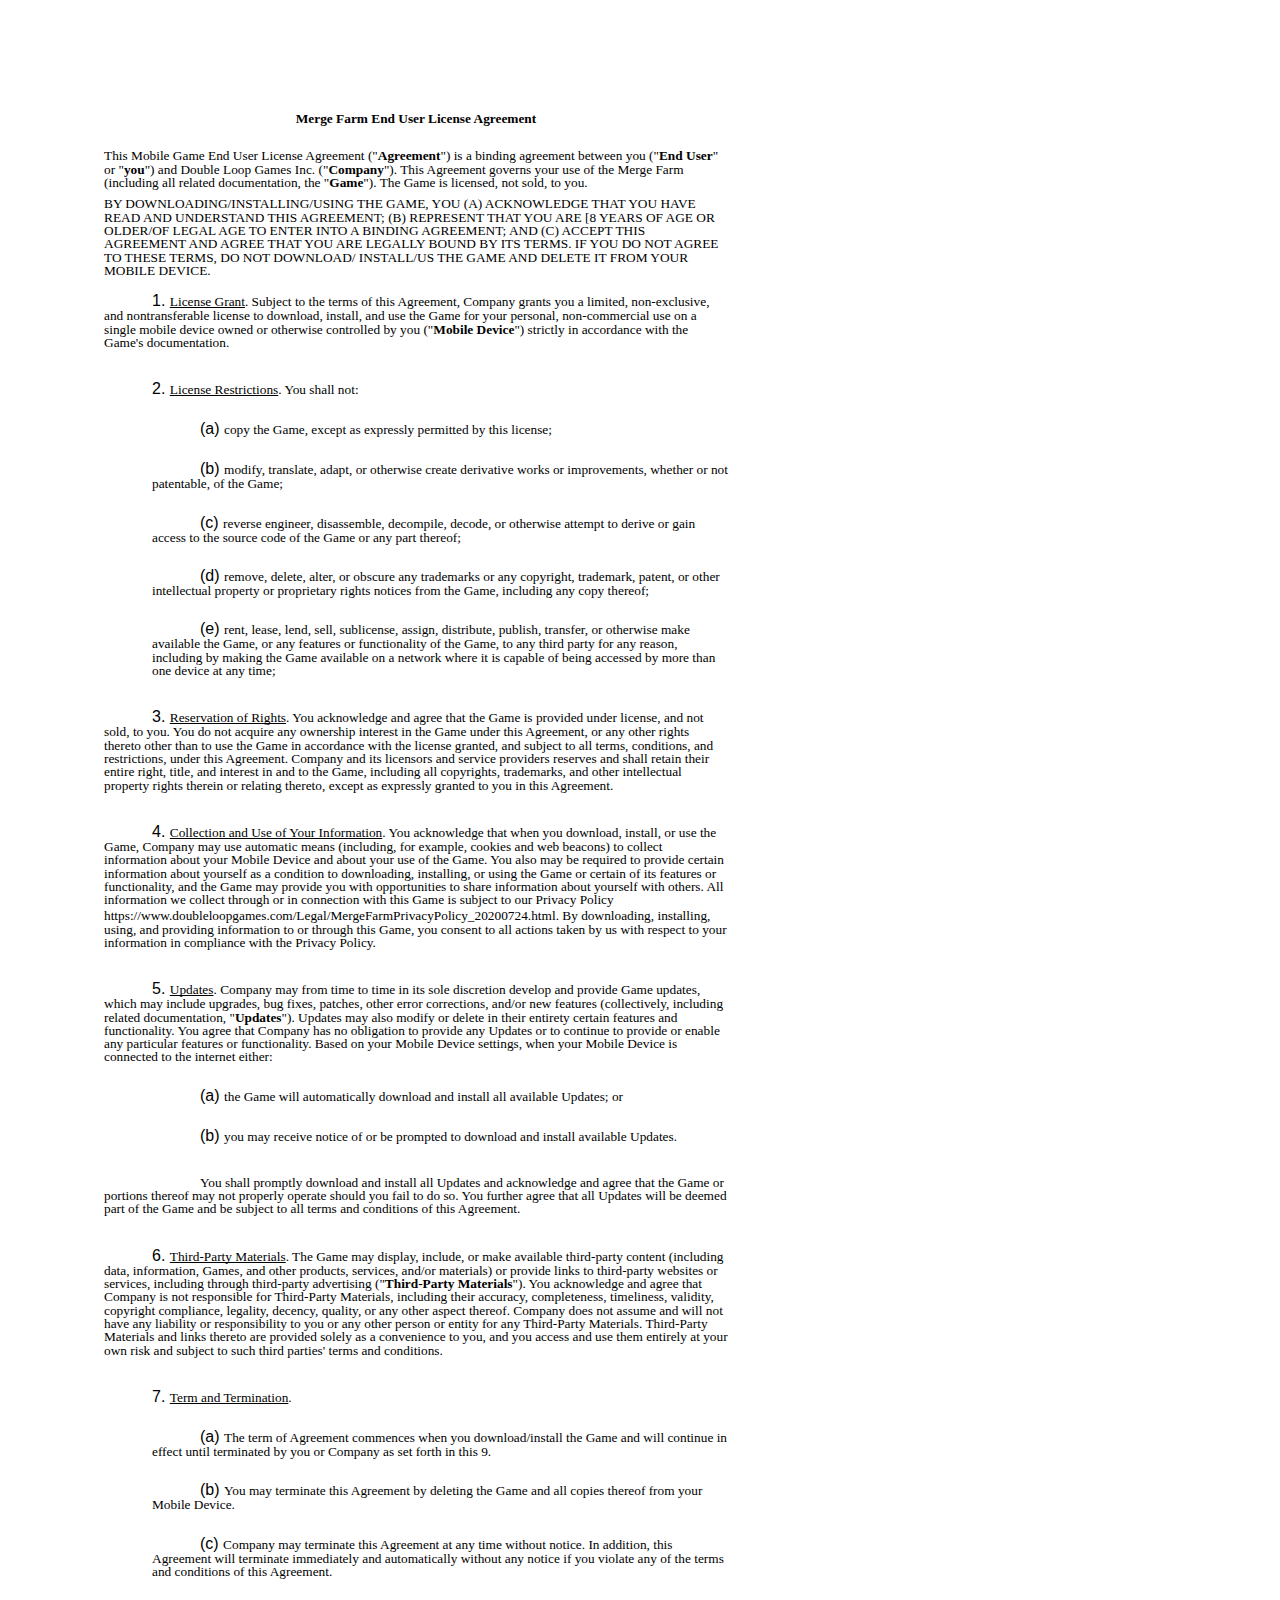
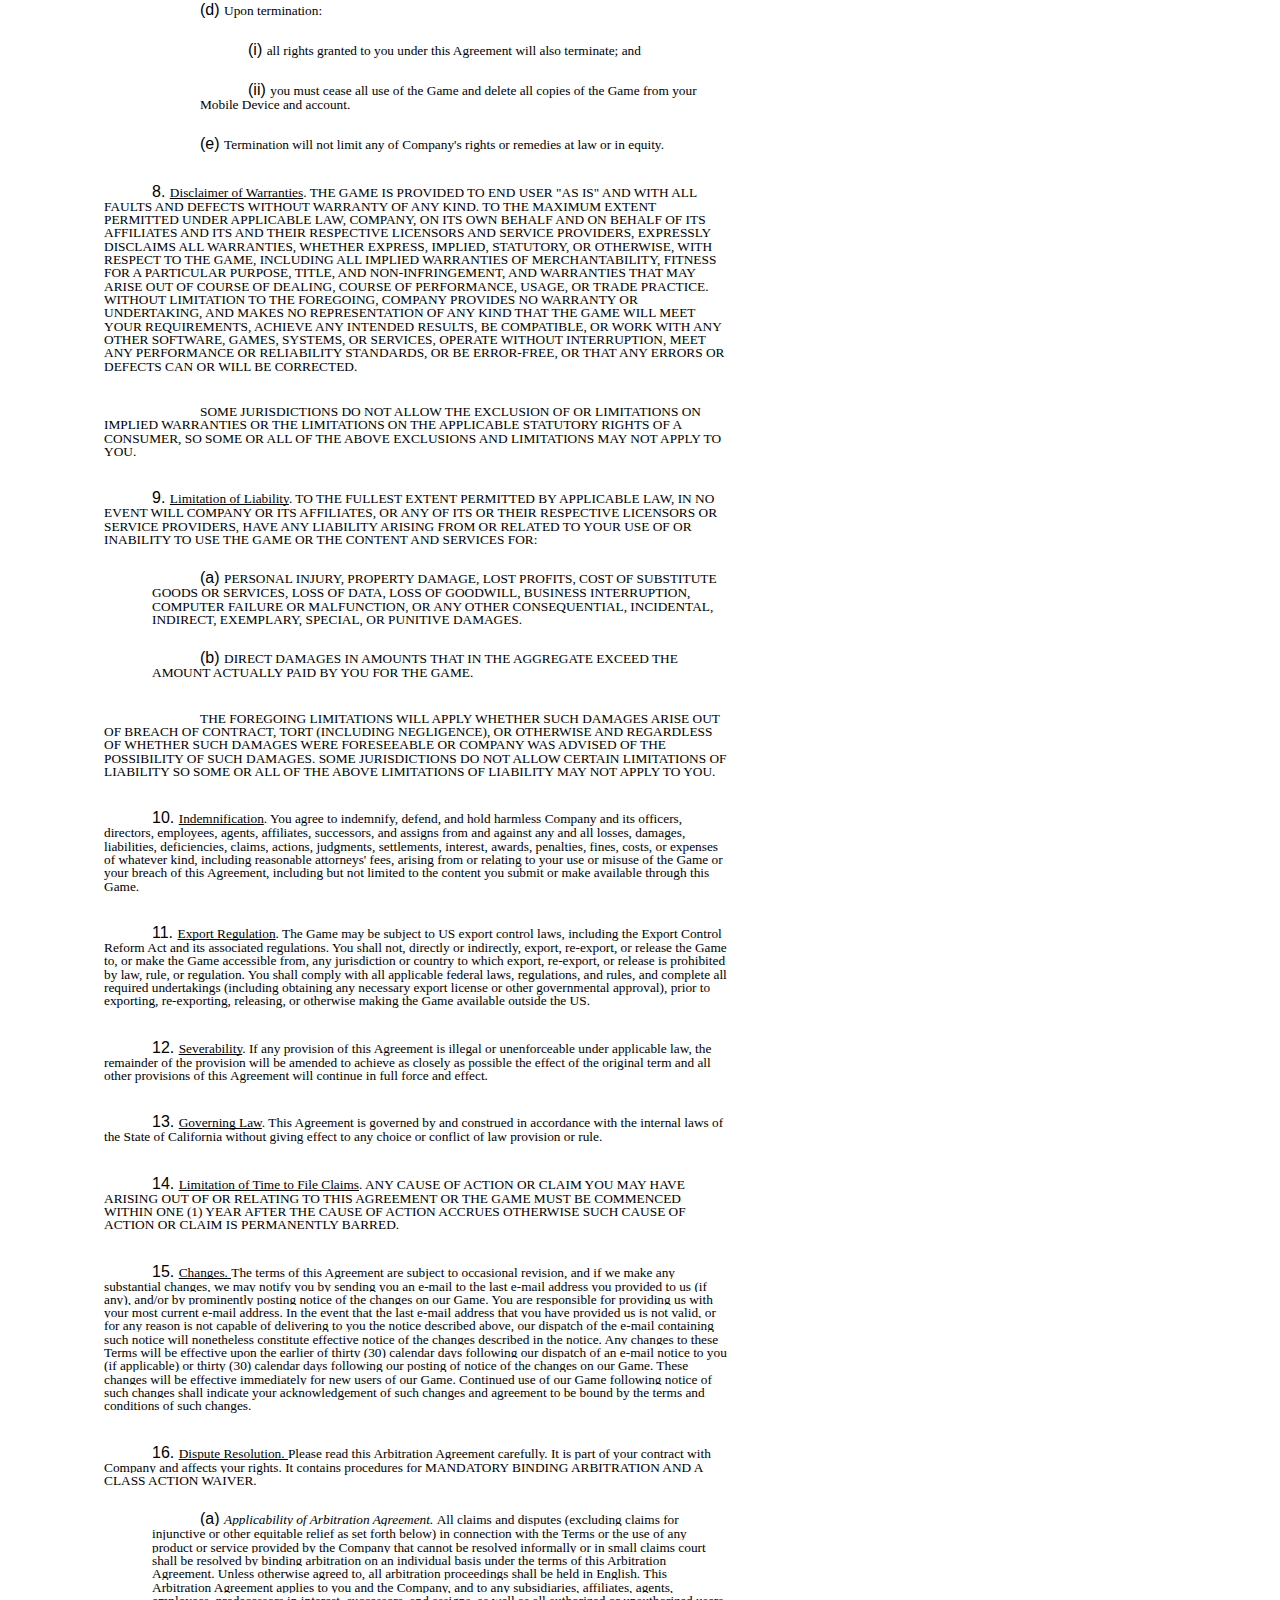
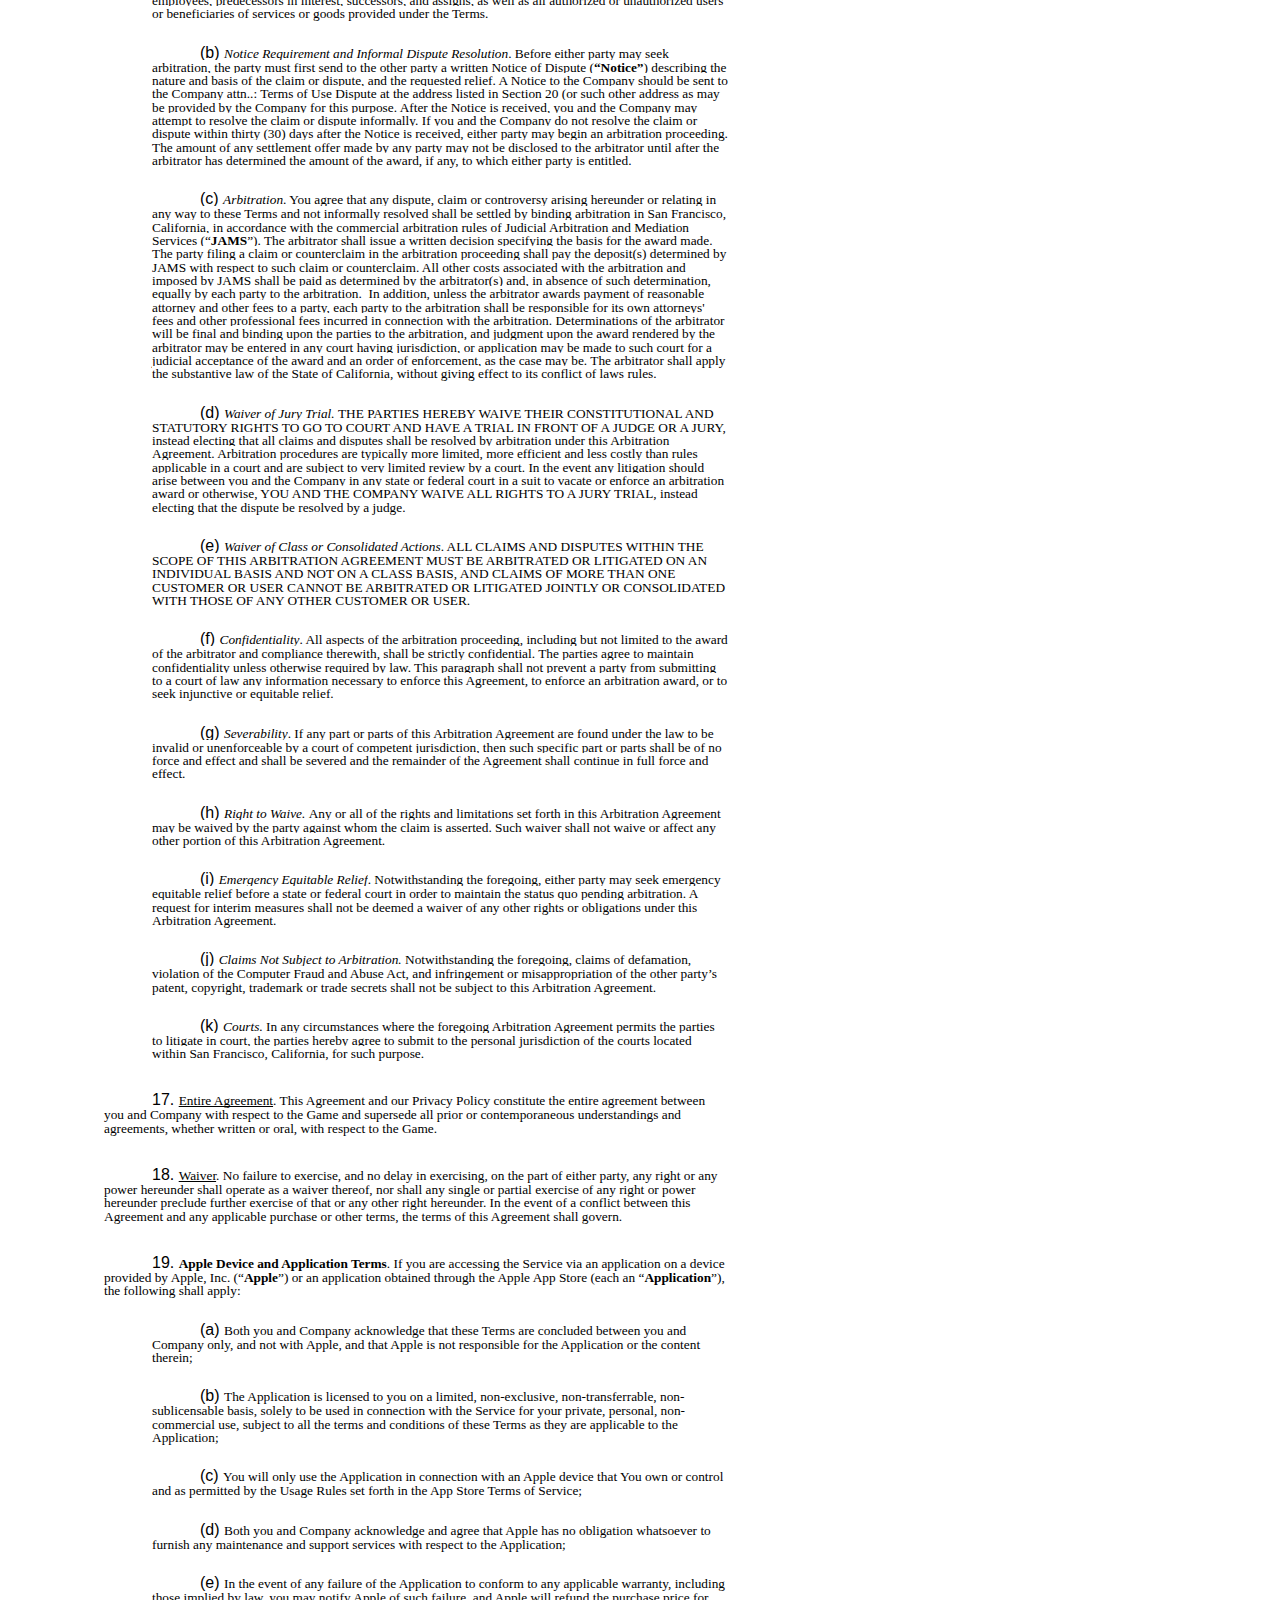
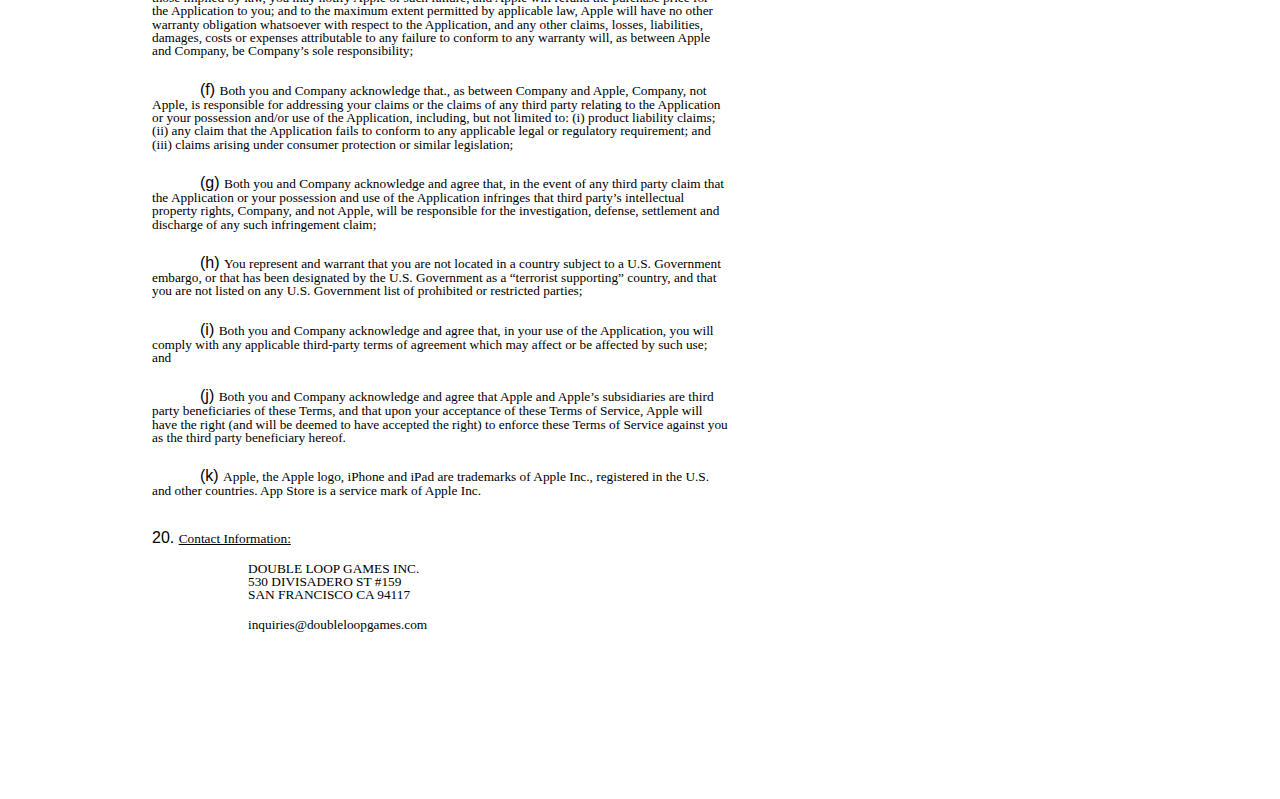
<file: Legal/MergeFarmEndUserLicenseAgreement.html>
<html><head><link rel="icon" href="/images/favicon.ico" type="image/ico"><meta content="text/html; charset=UTF-8" http-equiv="content-type"><style type="text/css">@import url(https://themes.googleusercontent.com/fonts/css?kit=fpjTOVmNbO4Lz34iLyptLTi9jKYd1gJzj5O2gWsEpXoyck2WCYPEMNySjZN0CHed_kmCvy597kDopqFAXvpeaA);ol.lst-kix_list_7-0{list-style-type:none}.lst-kix_list_2-1>li{counter-increment:lst-ctn-kix_list_2-1}ol.lst-kix_list_38-6{list-style-type:none}ol.lst-kix_list_38-5{list-style-type:none}ol.lst-kix_list_38-8{list-style-type:none}.lst-kix_list_21-8>li{counter-increment:lst-ctn-kix_list_21-8}ol.lst-kix_list_9-0.start{counter-reset:lst-ctn-kix_list_9-0 0}ol.lst-kix_list_38-7{list-style-type:none}ol.lst-kix_list_38-2{list-style-type:none}ol.lst-kix_list_38-1{list-style-type:none}ol.lst-kix_list_38-4{list-style-type:none}ol.lst-kix_list_38-3{list-style-type:none}ol.lst-kix_list_38-0{list-style-type:none}ol.lst-kix_list_13-4.start{counter-reset:lst-ctn-kix_list_13-4 0}ol.lst-kix_list_40-3.start{counter-reset:lst-ctn-kix_list_40-3 0}.lst-kix_list_13-0>li{counter-increment:lst-ctn-kix_list_13-0}ol.lst-kix_list_20-2.start{counter-reset:lst-ctn-kix_list_20-2 0}.lst-kix_list_5-0>li{counter-increment:lst-ctn-kix_list_5-0}ol.lst-kix_list_2-3.start{counter-reset:lst-ctn-kix_list_2-3 0}ol.lst-kix_list_7-5{list-style-type:none}ol.lst-kix_list_7-6{list-style-type:none}ol.lst-kix_list_7-7{list-style-type:none}ol.lst-kix_list_7-8{list-style-type:none}ol.lst-kix_list_7-1{list-style-type:none}ol.lst-kix_list_7-2{list-style-type:none}ol.lst-kix_list_7-3{list-style-type:none}ol.lst-kix_list_7-4{list-style-type:none}ol.lst-kix_list_23-2.start{counter-reset:lst-ctn-kix_list_23-2 0}.lst-kix_list_40-1>li{counter-increment:lst-ctn-kix_list_40-1}ol.lst-kix_list_5-3.start{counter-reset:lst-ctn-kix_list_5-3 0}.lst-kix_list_38-6>li{counter-increment:lst-ctn-kix_list_38-6}.lst-kix_list_4-3>li{counter-increment:lst-ctn-kix_list_4-3}ol.lst-kix_list_17-1.start{counter-reset:lst-ctn-kix_list_17-1 0}.lst-kix_list_24-7>li{counter-increment:lst-ctn-kix_list_24-7}.lst-kix_list_18-8>li{counter-increment:lst-ctn-kix_list_18-8}ol.lst-kix_list_8-8.start{counter-reset:lst-ctn-kix_list_8-8 0}ol.lst-kix_list_26-7.start{counter-reset:lst-ctn-kix_list_26-7 0}.lst-kix_list_7-2>li{counter-increment:lst-ctn-kix_list_7-2}ol.lst-kix_list_10-4.start{counter-reset:lst-ctn-kix_list_10-4 0}.lst-kix_list_24-7>li:before{content:"" counter(lst-ctn-kix_list_24-7,lower-latin) ". "}ol.lst-kix_list_16-5{list-style-type:none}.lst-kix_list_1-4>li{counter-increment:lst-ctn-kix_list_1-4}ol.lst-kix_list_16-6{list-style-type:none}.lst-kix_list_24-8>li:before{content:"" counter(lst-ctn-kix_list_24-8,lower-roman) ". "}ol.lst-kix_list_16-7{list-style-type:none}ol.lst-kix_list_1-6.start{counter-reset:lst-ctn-kix_list_1-6 0}ol.lst-kix_list_16-8{list-style-type:none}ol.lst-kix_list_9-5.start{counter-reset:lst-ctn-kix_list_9-5 0}ol.lst-kix_list_16-1{list-style-type:none}ol.lst-kix_list_40-8.start{counter-reset:lst-ctn-kix_list_40-8 0}ol.lst-kix_list_16-2{list-style-type:none}ol.lst-kix_list_16-3{list-style-type:none}ol.lst-kix_list_16-4{list-style-type:none}.lst-kix_list_24-2>li:before{content:"(" counter(lst-ctn-kix_list_24-2,lower-latin) ") "}ol.lst-kix_list_16-0{list-style-type:none}ol.lst-kix_list_20-7.start{counter-reset:lst-ctn-kix_list_20-7 0}.lst-kix_list_24-3>li:before{content:"(" counter(lst-ctn-kix_list_24-3,lower-roman) ") "}.lst-kix_list_24-4>li:before{content:"" counter(lst-ctn-kix_list_24-4,decimal) ") "}.lst-kix_list_9-4>li{counter-increment:lst-ctn-kix_list_9-4}.lst-kix_list_24-5>li:before{content:"" counter(lst-ctn-kix_list_24-5,lower-latin) ") "}.lst-kix_list_24-6>li:before{content:"" counter(lst-ctn-kix_list_24-6,lower-roman) ") "}ol.lst-kix_list_16-4.start{counter-reset:lst-ctn-kix_list_16-4 0}ol.lst-kix_list_14-1.start{counter-reset:lst-ctn-kix_list_14-1 0}.lst-kix_list_23-6>li:before{content:"" counter(lst-ctn-kix_list_23-6,decimal) ". "}.lst-kix_list_6-5>li{counter-increment:lst-ctn-kix_list_6-5}ol.lst-kix_list_27-6{list-style-type:none}ol.lst-kix_list_27-5{list-style-type:none}ol.lst-kix_list_27-8{list-style-type:none}.lst-kix_list_23-3>li:before{content:"(" counter(lst-ctn-kix_list_23-3,decimal) ") "}.lst-kix_list_23-7>li:before{content:"" counter(lst-ctn-kix_list_23-7,lower-latin) ". "}ol.lst-kix_list_27-7{list-style-type:none}ol.lst-kix_list_27-2{list-style-type:none}.lst-kix_list_23-2>li:before{content:"" counter(lst-ctn-kix_list_23-2,lower-roman) ") "}ol.lst-kix_list_27-1{list-style-type:none}ol.lst-kix_list_23-7.start{counter-reset:lst-ctn-kix_list_23-7 0}ol.lst-kix_list_27-4{list-style-type:none}ol.lst-kix_list_27-3{list-style-type:none}.lst-kix_list_23-0>li:before{content:"" counter(lst-ctn-kix_list_23-0,decimal) ") "}.lst-kix_list_23-8>li:before{content:"" counter(lst-ctn-kix_list_23-8,lower-roman) ". "}.lst-kix_list_3-6>li{counter-increment:lst-ctn-kix_list_3-6}ol.lst-kix_list_27-0{list-style-type:none}.lst-kix_list_23-1>li:before{content:"" counter(lst-ctn-kix_list_23-1,lower-latin) ") "}.lst-kix_list_24-1>li:before{content:"Section " counter(lst-ctn-kix_list_24-0,upper-roman) "." counter(lst-ctn-kix_list_24-1,decimal-leading-zero) " "}.lst-kix_list_2-8>li{counter-increment:lst-ctn-kix_list_2-8}.lst-kix_list_24-0>li:before{content:"Article " counter(lst-ctn-kix_list_24-0,upper-roman) ". "}ol.lst-kix_list_26-2.start{counter-reset:lst-ctn-kix_list_26-2 0}.lst-kix_list_23-4>li:before{content:"(" counter(lst-ctn-kix_list_23-4,lower-latin) ") "}.lst-kix_list_23-5>li:before{content:"(" counter(lst-ctn-kix_list_23-5,lower-roman) ") "}.lst-kix_list_22-2>li:before{content:"" counter(lst-ctn-kix_list_22-0,decimal) "." counter(lst-ctn-kix_list_22-1,decimal) "." counter(lst-ctn-kix_list_22-2,decimal) ". "}.lst-kix_list_22-6>li:before{content:"" counter(lst-ctn-kix_list_22-0,decimal) "." counter(lst-ctn-kix_list_22-1,decimal) "." counter(lst-ctn-kix_list_22-2,decimal) "." counter(lst-ctn-kix_list_22-3,decimal) "." counter(lst-ctn-kix_list_22-4,decimal) "." counter(lst-ctn-kix_list_22-5,decimal) "." counter(lst-ctn-kix_list_22-6,decimal) ". "}ol.lst-kix_list_36-0.start{counter-reset:lst-ctn-kix_list_36-0 0}.lst-kix_list_8-6>li{counter-increment:lst-ctn-kix_list_8-6}.lst-kix_list_22-0>li:before{content:"" counter(lst-ctn-kix_list_22-0,decimal) ". "}.lst-kix_list_22-8>li:before{content:"" counter(lst-ctn-kix_list_22-0,decimal) "." counter(lst-ctn-kix_list_22-1,decimal) "." counter(lst-ctn-kix_list_22-2,decimal) "." counter(lst-ctn-kix_list_22-3,decimal) "." counter(lst-ctn-kix_list_22-4,decimal) "." counter(lst-ctn-kix_list_22-5,decimal) "." counter(lst-ctn-kix_list_22-6,decimal) "." counter(lst-ctn-kix_list_22-7,decimal) "." counter(lst-ctn-kix_list_22-8,decimal) ". "}ol.lst-kix_list_4-6.start{counter-reset:lst-ctn-kix_list_4-6 0}ol.lst-kix_list_9-7{list-style-type:none}ol.lst-kix_list_9-8{list-style-type:none}ol.lst-kix_list_22-5.start{counter-reset:lst-ctn-kix_list_22-5 0}ol.lst-kix_list_39-5.start{counter-reset:lst-ctn-kix_list_39-5 0}ol.lst-kix_list_3-0.start{counter-reset:lst-ctn-kix_list_3-0 0}ol.lst-kix_list_9-3{list-style-type:none}ol.lst-kix_list_9-4{list-style-type:none}.lst-kix_list_5-7>li{counter-increment:lst-ctn-kix_list_5-7}ol.lst-kix_list_9-5{list-style-type:none}ol.lst-kix_list_9-6{list-style-type:none}ol.lst-kix_list_9-0{list-style-type:none}ol.lst-kix_list_9-1{list-style-type:none}ol.lst-kix_list_9-2{list-style-type:none}.lst-kix_list_22-4>li:before{content:"" counter(lst-ctn-kix_list_22-0,decimal) "." counter(lst-ctn-kix_list_22-1,decimal) "." counter(lst-ctn-kix_list_22-2,decimal) "." counter(lst-ctn-kix_list_22-3,decimal) "." counter(lst-ctn-kix_list_22-4,decimal) ". "}ol.lst-kix_list_25-5.start{counter-reset:lst-ctn-kix_list_25-5 0}.lst-kix_list_41-7>li:before{content:"" counter(lst-ctn-kix_list_41-0,decimal) "." counter(lst-ctn-kix_list_41-1,decimal) "." counter(lst-ctn-kix_list_41-2,decimal) "." counter(lst-ctn-kix_list_41-3,decimal) "." counter(lst-ctn-kix_list_41-4,decimal) "." counter(lst-ctn-kix_list_41-5,decimal) "." counter(lst-ctn-kix_list_41-6,decimal) "." counter(lst-ctn-kix_list_41-7,decimal) ". "}.lst-kix_list_25-5>li:before{content:"" counter(lst-ctn-kix_list_25-0,decimal) "." counter(lst-ctn-kix_list_25-1,decimal) "." counter(lst-ctn-kix_list_25-2,decimal) "." counter(lst-ctn-kix_list_25-3,decimal) "." counter(lst-ctn-kix_list_25-4,decimal) "." counter(lst-ctn-kix_list_25-5,decimal) ". "}.lst-kix_list_25-7>li:before{content:"" counter(lst-ctn-kix_list_25-0,decimal) "." counter(lst-ctn-kix_list_25-1,decimal) "." counter(lst-ctn-kix_list_25-2,decimal) "." counter(lst-ctn-kix_list_25-3,decimal) "." counter(lst-ctn-kix_list_25-4,decimal) "." counter(lst-ctn-kix_list_25-5,decimal) "." counter(lst-ctn-kix_list_25-6,decimal) "." counter(lst-ctn-kix_list_25-7,decimal) ". "}.lst-kix_list_3-5>li{counter-increment:lst-ctn-kix_list_3-5}ol.lst-kix_list_1-1.start{counter-reset:lst-ctn-kix_list_1-1 0}ol.lst-kix_list_18-3.start{counter-reset:lst-ctn-kix_list_18-3 0}ol.lst-kix_list_24-4.start{counter-reset:lst-ctn-kix_list_24-4 0}ol.lst-kix_list_18-7{list-style-type:none}ol.lst-kix_list_18-8{list-style-type:none}ol.lst-kix_list_33-0.start{counter-reset:lst-ctn-kix_list_33-0 0}ol.lst-kix_list_18-3{list-style-type:none}ol.lst-kix_list_18-4{list-style-type:none}.lst-kix_list_6-4>li{counter-increment:lst-ctn-kix_list_6-4}.lst-kix_list_41-1>li:before{content:"" counter(lst-ctn-kix_list_41-0,decimal) "." counter(lst-ctn-kix_list_41-1,decimal) ". "}ol.lst-kix_list_18-5{list-style-type:none}ul.lst-kix_list_29-0{list-style-type:none}ol.lst-kix_list_18-6{list-style-type:none}.lst-kix_list_40-7>li:before{content:"" counter(lst-ctn-kix_list_40-7,lower-latin) ". "}ol.lst-kix_list_27-4.start{counter-reset:lst-ctn-kix_list_27-4 0}ol.lst-kix_list_18-0{list-style-type:none}ol.lst-kix_list_18-1{list-style-type:none}.lst-kix_list_9-3>li{counter-increment:lst-ctn-kix_list_9-3}ol.lst-kix_list_18-2{list-style-type:none}.lst-kix_list_40-5>li:before{content:"(" counter(lst-ctn-kix_list_40-5,lower-roman) ") "}ol.lst-kix_list_15-2.start{counter-reset:lst-ctn-kix_list_15-2 0}.lst-kix_list_41-5>li:before{content:"" counter(lst-ctn-kix_list_41-0,decimal) "." counter(lst-ctn-kix_list_41-1,decimal) "." counter(lst-ctn-kix_list_41-2,decimal) "." counter(lst-ctn-kix_list_41-3,decimal) "." counter(lst-ctn-kix_list_41-4,decimal) "." counter(lst-ctn-kix_list_41-5,decimal) ". "}ol.lst-kix_list_2-8.start{counter-reset:lst-ctn-kix_list_2-8 0}ol.lst-kix_list_7-6.start{counter-reset:lst-ctn-kix_list_7-6 0}ul.lst-kix_list_29-1{list-style-type:none}ul.lst-kix_list_29-2{list-style-type:none}ul.lst-kix_list_29-3{list-style-type:none}ul.lst-kix_list_29-4{list-style-type:none}ul.lst-kix_list_29-5{list-style-type:none}ul.lst-kix_list_29-6{list-style-type:none}.lst-kix_list_41-3>li:before{content:"" counter(lst-ctn-kix_list_41-0,decimal) "." counter(lst-ctn-kix_list_41-1,decimal) "." counter(lst-ctn-kix_list_41-2,decimal) "." counter(lst-ctn-kix_list_41-3,decimal) ". "}ul.lst-kix_list_29-7{list-style-type:none}ul.lst-kix_list_29-8{list-style-type:none}ol.lst-kix_list_15-3.start{counter-reset:lst-ctn-kix_list_15-3 0}ol.lst-kix_list_5-8.start{counter-reset:lst-ctn-kix_list_5-8 0}.lst-kix_list_1-3>li{counter-increment:lst-ctn-kix_list_1-3}.lst-kix_list_40-3>li:before{content:"(" counter(lst-ctn-kix_list_40-3,decimal) ") "}ol.lst-kix_list_12-2.start{counter-reset:lst-ctn-kix_list_12-2 0}ol.lst-kix_list_6-0.start{counter-reset:lst-ctn-kix_list_6-0 0}.lst-kix_list_40-1>li:before{content:"" counter(lst-ctn-kix_list_40-1,lower-latin) ") "}.lst-kix_list_4-2>li{counter-increment:lst-ctn-kix_list_4-2}ol.lst-kix_list_3-1{list-style-type:none}ol.lst-kix_list_38-3.start{counter-reset:lst-ctn-kix_list_38-3 0}ol.lst-kix_list_3-2{list-style-type:none}.lst-kix_list_24-8>li{counter-increment:lst-ctn-kix_list_24-8}ol.lst-kix_list_3-3{list-style-type:none}ol.lst-kix_list_3-4.start{counter-reset:lst-ctn-kix_list_3-4 0}.lst-kix_list_5-1>li{counter-increment:lst-ctn-kix_list_5-1}ol.lst-kix_list_3-4{list-style-type:none}ol.lst-kix_list_21-3.start{counter-reset:lst-ctn-kix_list_21-3 0}ol.lst-kix_list_3-0{list-style-type:none}.lst-kix_list_7-1>li{counter-increment:lst-ctn-kix_list_7-1}.lst-kix_list_38-5>li{counter-increment:lst-ctn-kix_list_38-5}ol.lst-kix_list_25-6.start{counter-reset:lst-ctn-kix_list_25-6 0}ol.lst-kix_list_34-0{list-style-type:none}.lst-kix_list_21-8>li:before{content:"" counter(lst-ctn-kix_list_21-8,lower-roman) ". "}.lst-kix_list_26-5>li:before{content:"" counter(lst-ctn-kix_list_26-0,decimal) "." counter(lst-ctn-kix_list_26-1,decimal) "." counter(lst-ctn-kix_list_26-2,decimal) "." counter(lst-ctn-kix_list_26-3,decimal) "." counter(lst-ctn-kix_list_26-4,decimal) "." counter(lst-ctn-kix_list_26-5,decimal) ". "}.lst-kix_list_16-0>li{counter-increment:lst-ctn-kix_list_16-0}.lst-kix_list_8-0>li{counter-increment:lst-ctn-kix_list_8-0}.lst-kix_list_10-0>li{counter-increment:lst-ctn-kix_list_10-0}ol.lst-kix_list_18-2.start{counter-reset:lst-ctn-kix_list_18-2 0}ol.lst-kix_list_3-5{list-style-type:none}ol.lst-kix_list_3-6{list-style-type:none}.lst-kix_list_26-8>li:before{content:"" counter(lst-ctn-kix_list_26-0,decimal) "." counter(lst-ctn-kix_list_26-1,decimal) "." counter(lst-ctn-kix_list_26-2,decimal) "." counter(lst-ctn-kix_list_26-3,decimal) "." counter(lst-ctn-kix_list_26-4,decimal) "." counter(lst-ctn-kix_list_26-5,decimal) "." counter(lst-ctn-kix_list_26-6,decimal) "." counter(lst-ctn-kix_list_26-7,decimal) "." counter(lst-ctn-kix_list_26-8,decimal) ". "}ol.lst-kix_list_3-7{list-style-type:none}ol.lst-kix_list_3-8{list-style-type:none}.lst-kix_list_21-0>li:before{content:"Article " counter(lst-ctn-kix_list_21-0,upper-roman) ". "}ul.lst-kix_list_36-1{list-style-type:none}ul.lst-kix_list_36-2{list-style-type:none}.lst-kix_list_26-1>li:before{content:"" counter(lst-ctn-kix_list_26-0,decimal) "." counter(lst-ctn-kix_list_26-1,decimal) ". "}ul.lst-kix_list_36-3{list-style-type:none}.lst-kix_list_13-1>li{counter-increment:lst-ctn-kix_list_13-1}ul.lst-kix_list_36-4{list-style-type:none}.lst-kix_list_21-1>li:before{content:"Section " counter(lst-ctn-kix_list_21-0,upper-roman) "." counter(lst-ctn-kix_list_21-1,decimal-leading-zero) " "}ol.lst-kix_list_15-8.start{counter-reset:lst-ctn-kix_list_15-8 0}.lst-kix_list_26-4>li:before{content:"" counter(lst-ctn-kix_list_26-0,decimal) "." counter(lst-ctn-kix_list_26-1,decimal) "." counter(lst-ctn-kix_list_26-2,decimal) "." counter(lst-ctn-kix_list_26-3,decimal) "." counter(lst-ctn-kix_list_26-4,decimal) ". "}.lst-kix_list_10-2>li{counter-increment:lst-ctn-kix_list_10-2}.lst-kix_list_21-5>li:before{content:"" counter(lst-ctn-kix_list_21-5,lower-latin) ") "}ul.lst-kix_list_36-5{list-style-type:none}ul.lst-kix_list_36-6{list-style-type:none}ul.lst-kix_list_36-7{list-style-type:none}ul.lst-kix_list_36-8{list-style-type:none}.lst-kix_list_21-4>li:before{content:"" counter(lst-ctn-kix_list_21-4,decimal) ") "}.lst-kix_list_26-0>li:before{content:"" counter(lst-ctn-kix_list_26-0,decimal) ". "}ol.lst-kix_list_7-2.start{counter-reset:lst-ctn-kix_list_7-2 0}ol.lst-kix_list_38-8.start{counter-reset:lst-ctn-kix_list_38-8 0}ol.lst-kix_list_19-5.start{counter-reset:lst-ctn-kix_list_19-5 -1}ol.lst-kix_list_12-5{list-style-type:none}ol.lst-kix_list_12-6{list-style-type:none}ol.lst-kix_list_12-7{list-style-type:none}ol.lst-kix_list_12-8{list-style-type:none}ol.lst-kix_list_12-1{list-style-type:none}ol.lst-kix_list_12-2{list-style-type:none}ol.lst-kix_list_12-3{list-style-type:none}ol.lst-kix_list_39-6.start{counter-reset:lst-ctn-kix_list_39-6 0}ol.lst-kix_list_12-4{list-style-type:none}ol.lst-kix_list_26-3.start{counter-reset:lst-ctn-kix_list_26-3 0}ol.lst-kix_list_12-0{list-style-type:none}ol.lst-kix_list_27-8.start{counter-reset:lst-ctn-kix_list_27-8 0}.lst-kix_list_21-0>li{counter-increment:lst-ctn-kix_list_21-0}.lst-kix_list_25-1>li:before{content:"" counter(lst-ctn-kix_list_25-0,decimal) "." counter(lst-ctn-kix_list_25-1,decimal) ". "}.lst-kix_list_25-0>li:before{content:"" counter(lst-ctn-kix_list_25-0,decimal) ". "}ol.lst-kix_list_10-8.start{counter-reset:lst-ctn-kix_list_10-8 0}ol.lst-kix_list_7-1.start{counter-reset:lst-ctn-kix_list_7-1 0}.lst-kix_list_39-0>li:before{content:"" counter(lst-ctn-kix_list_39-0,decimal) ". "}ol.lst-kix_list_23-6{list-style-type:none}ol.lst-kix_list_23-5{list-style-type:none}ol.lst-kix_list_23-8{list-style-type:none}.lst-kix_list_39-1>li:before{content:"" counter(lst-ctn-kix_list_39-0,decimal) "." counter(lst-ctn-kix_list_39-1,decimal) ". "}ol.lst-kix_list_23-7{list-style-type:none}ol.lst-kix_list_40-7.start{counter-reset:lst-ctn-kix_list_40-7 0}.lst-kix_list_37-0>li{counter-increment:lst-ctn-kix_list_37-0}ol.lst-kix_list_23-2{list-style-type:none}.lst-kix_list_16-7>li{counter-increment:lst-ctn-kix_list_16-7}ol.lst-kix_list_21-4.start{counter-reset:lst-ctn-kix_list_21-4 0}ol.lst-kix_list_23-1{list-style-type:none}ol.lst-kix_list_23-4{list-style-type:none}ol.lst-kix_list_23-3{list-style-type:none}.lst-kix_list_27-7>li{counter-increment:lst-ctn-kix_list_27-7}ol.lst-kix_list_23-0{list-style-type:none}ol.lst-kix_list_20-6.start{counter-reset:lst-ctn-kix_list_20-6 0}.lst-kix_list_38-7>li{counter-increment:lst-ctn-kix_list_38-7}.lst-kix_list_13-8>li{counter-increment:lst-ctn-kix_list_13-8}.lst-kix_list_2-2>li{counter-increment:lst-ctn-kix_list_2-2}ol.lst-kix_list_4-7.start{counter-reset:lst-ctn-kix_list_4-7 0}.lst-kix_list_16-5>li{counter-increment:lst-ctn-kix_list_16-5}ol.lst-kix_list_5-0{list-style-type:none}.lst-kix_list_3-7>li{counter-increment:lst-ctn-kix_list_3-7}ol.lst-kix_list_5-1{list-style-type:none}.lst-kix_list_26-2>li{counter-increment:lst-ctn-kix_list_26-2}ol.lst-kix_list_5-2{list-style-type:none}.lst-kix_list_40-8>li{counter-increment:lst-ctn-kix_list_40-8}.lst-kix_list_22-5>li:before{content:"" counter(lst-ctn-kix_list_22-0,decimal) "." counter(lst-ctn-kix_list_22-1,decimal) "." counter(lst-ctn-kix_list_22-2,decimal) "." counter(lst-ctn-kix_list_22-3,decimal) "." counter(lst-ctn-kix_list_22-4,decimal) "." counter(lst-ctn-kix_list_22-5,decimal) ". "}.lst-kix_list_21-2>li{counter-increment:lst-ctn-kix_list_21-2}.lst-kix_list_22-1>li:before{content:"" counter(lst-ctn-kix_list_22-0,decimal) "." counter(lst-ctn-kix_list_22-1,decimal) ". "}ol.lst-kix_list_36-0{list-style-type:none}.lst-kix_list_27-4>li:before{content:"" counter(lst-ctn-kix_list_27-0,decimal) "." counter(lst-ctn-kix_list_27-1,decimal) "." counter(lst-ctn-kix_list_27-2,decimal) "." counter(lst-ctn-kix_list_27-3,decimal) "." counter(lst-ctn-kix_list_27-4,decimal) ". "}.lst-kix_list_20-2>li{counter-increment:lst-ctn-kix_list_20-2}.lst-kix_list_6-6>li{counter-increment:lst-ctn-kix_list_6-6}ol.lst-kix_list_15-7.start{counter-reset:lst-ctn-kix_list_15-7 0}.lst-kix_list_23-3>li{counter-increment:lst-ctn-kix_list_23-3}.lst-kix_list_13-6>li{counter-increment:lst-ctn-kix_list_13-6}ol.lst-kix_list_14-6.start{counter-reset:lst-ctn-kix_list_14-6 0}.lst-kix_list_39-4>li:before{content:"" counter(lst-ctn-kix_list_39-0,decimal) "." counter(lst-ctn-kix_list_39-1,decimal) "." counter(lst-ctn-kix_list_39-2,decimal) "." counter(lst-ctn-kix_list_39-3,decimal) "." counter(lst-ctn-kix_list_39-4,decimal) ". "}.lst-kix_list_39-8>li:before{content:"" counter(lst-ctn-kix_list_39-0,decimal) "." counter(lst-ctn-kix_list_39-1,decimal) "." counter(lst-ctn-kix_list_39-2,decimal) "." counter(lst-ctn-kix_list_39-3,decimal) "." counter(lst-ctn-kix_list_39-4,decimal) "." counter(lst-ctn-kix_list_39-5,decimal) "." counter(lst-ctn-kix_list_39-6,decimal) "." counter(lst-ctn-kix_list_39-7,decimal) "." counter(lst-ctn-kix_list_39-8,decimal) ". "}ol.lst-kix_list_5-7{list-style-type:none}ol.lst-kix_list_5-8{list-style-type:none}ol.lst-kix_list_26-8.start{counter-reset:lst-ctn-kix_list_26-8 0}ol.lst-kix_list_5-3{list-style-type:none}.lst-kix_list_8-7>li{counter-increment:lst-ctn-kix_list_8-7}.lst-kix_list_19-6>li{counter-increment:lst-ctn-kix_list_19-6}ol.lst-kix_list_5-4{list-style-type:none}.lst-kix_list_27-0>li:before{content:"" counter(lst-ctn-kix_list_27-0,decimal) ". "}ol.lst-kix_list_5-5{list-style-type:none}ol.lst-kix_list_5-6{list-style-type:none}.lst-kix_list_20-4>li{counter-increment:lst-ctn-kix_list_20-4}.lst-kix_list_9-5>li{counter-increment:lst-ctn-kix_list_9-5}.lst-kix_list_5-8>li{counter-increment:lst-ctn-kix_list_5-8}.lst-kix_list_27-0>li{counter-increment:lst-ctn-kix_list_27-0}.lst-kix_list_41-6>li{counter-increment:lst-ctn-kix_list_41-6}ol.lst-kix_list_19-4.start{counter-reset:lst-ctn-kix_list_19-4 -1}.lst-kix_list_38-0>li{counter-increment:lst-ctn-kix_list_38-0}ol.lst-kix_list_2-2.start{counter-reset:lst-ctn-kix_list_2-2 0}ol.lst-kix_list_20-1.start{counter-reset:lst-ctn-kix_list_20-1 0}.lst-kix_list_25-4>li:before{content:"" counter(lst-ctn-kix_list_25-0,decimal) "." counter(lst-ctn-kix_list_25-1,decimal) "." counter(lst-ctn-kix_list_25-2,decimal) "." counter(lst-ctn-kix_list_25-3,decimal) "." counter(lst-ctn-kix_list_25-4,decimal) ". "}.lst-kix_list_19-4>li{counter-increment:lst-ctn-kix_list_19-4}.lst-kix_list_24-1>li{counter-increment:lst-ctn-kix_list_24-1}.lst-kix_list_25-8>li:before{content:"" counter(lst-ctn-kix_list_25-0,decimal) "." counter(lst-ctn-kix_list_25-1,decimal) "." counter(lst-ctn-kix_list_25-2,decimal) "." counter(lst-ctn-kix_list_25-3,decimal) "." counter(lst-ctn-kix_list_25-4,decimal) "." counter(lst-ctn-kix_list_25-5,decimal) "." counter(lst-ctn-kix_list_25-6,decimal) "." counter(lst-ctn-kix_list_25-7,decimal) "." counter(lst-ctn-kix_list_25-8,decimal) ". "}ol.lst-kix_list_38-4.start{counter-reset:lst-ctn-kix_list_38-4 0}ol.lst-kix_list_25-1.start{counter-reset:lst-ctn-kix_list_25-1 0}ol.lst-kix_list_14-7{list-style-type:none}ol.lst-kix_list_14-8{list-style-type:none}ol.lst-kix_list_26-6.start{counter-reset:lst-ctn-kix_list_26-6 0}ol.lst-kix_list_14-3{list-style-type:none}ol.lst-kix_list_21-8.start{counter-reset:lst-ctn-kix_list_21-8 0}ol.lst-kix_list_14-4{list-style-type:none}ol.lst-kix_list_14-5{list-style-type:none}ol.lst-kix_list_14-6{list-style-type:none}.lst-kix_list_15-2>li{counter-increment:lst-ctn-kix_list_15-2}ol.lst-kix_list_14-0{list-style-type:none}.lst-kix_list_22-5>li{counter-increment:lst-ctn-kix_list_22-5}.lst-kix_list_27-5>li{counter-increment:lst-ctn-kix_list_27-5}.lst-kix_list_40-6>li:before{content:"" counter(lst-ctn-kix_list_40-6,decimal) ". "}ol.lst-kix_list_14-1{list-style-type:none}ol.lst-kix_list_14-2{list-style-type:none}.lst-kix_list_41-6>li:before{content:"" counter(lst-ctn-kix_list_41-0,decimal) "." counter(lst-ctn-kix_list_41-1,decimal) "." counter(lst-ctn-kix_list_41-2,decimal) "." counter(lst-ctn-kix_list_41-3,decimal) "." counter(lst-ctn-kix_list_41-4,decimal) "." counter(lst-ctn-kix_list_41-5,decimal) "." counter(lst-ctn-kix_list_41-6,decimal) ". "}.lst-kix_list_20-5>li:before{content:"" counter(lst-ctn-kix_list_20-5,lower-latin) ") "}.lst-kix_list_28-8>li:before{content:" "}.lst-kix_list_41-2>li:before{content:"" counter(lst-ctn-kix_list_41-0,decimal) "." counter(lst-ctn-kix_list_41-1,decimal) "." counter(lst-ctn-kix_list_41-2,decimal) ". "}.lst-kix_list_20-1>li:before{content:"Section " counter(lst-ctn-kix_list_20-0,upper-roman) "." counter(lst-ctn-kix_list_20-1,decimal-leading-zero) " "}.lst-kix_list_12-3>li{counter-increment:lst-ctn-kix_list_12-3}.lst-kix_list_24-6>li{counter-increment:lst-ctn-kix_list_24-6}.lst-kix_list_17-3>li{counter-increment:lst-ctn-kix_list_17-3}ol.lst-kix_list_8-4.start{counter-reset:lst-ctn-kix_list_8-4 0}.lst-kix_list_28-4>li:before{content:" "}.lst-kix_list_39-3>li{counter-increment:lst-ctn-kix_list_39-3}ol.lst-kix_list_3-5.start{counter-reset:lst-ctn-kix_list_3-5 0}.lst-kix_list_21-7>li{counter-increment:lst-ctn-kix_list_21-7}ol.lst-kix_list_25-0.start{counter-reset:lst-ctn-kix_list_25-0 0}ol.lst-kix_list_25-8{list-style-type:none}ol.lst-kix_list_25-7{list-style-type:none}ol.lst-kix_list_25-4{list-style-type:none}ol.lst-kix_list_25-3{list-style-type:none}ol.lst-kix_list_13-0.start{counter-reset:lst-ctn-kix_list_13-0 0}.lst-kix_list_14-4>li{counter-increment:lst-ctn-kix_list_14-4}ol.lst-kix_list_25-6{list-style-type:none}ol.lst-kix_list_25-5{list-style-type:none}ol.lst-kix_list_25-0{list-style-type:none}ol.lst-kix_list_25-2{list-style-type:none}.lst-kix_list_10-7>li{counter-increment:lst-ctn-kix_list_10-7}ol.lst-kix_list_25-1{list-style-type:none}.lst-kix_list_25-4>li{counter-increment:lst-ctn-kix_list_25-4}.lst-kix_list_18-1>li{counter-increment:lst-ctn-kix_list_18-1}ol.lst-kix_list_8-3.start{counter-reset:lst-ctn-kix_list_8-3 0}.lst-kix_list_11-5>li{counter-increment:lst-ctn-kix_list_11-5}.lst-kix_list_28-0>li:before{content:"\0025cf   "}ol.lst-kix_list_14-5.start{counter-reset:lst-ctn-kix_list_14-5 0}.lst-kix_list_27-8>li:before{content:"" counter(lst-ctn-kix_list_27-0,decimal) "." counter(lst-ctn-kix_list_27-1,decimal) "." counter(lst-ctn-kix_list_27-2,decimal) "." counter(lst-ctn-kix_list_27-3,decimal) "." counter(lst-ctn-kix_list_27-4,decimal) "." counter(lst-ctn-kix_list_27-5,decimal) "." counter(lst-ctn-kix_list_27-6,decimal) "." counter(lst-ctn-kix_list_27-7,decimal) "." counter(lst-ctn-kix_list_27-8,decimal) ". "}.lst-kix_list_40-2>li:before{content:"" counter(lst-ctn-kix_list_40-2,lower-roman) ") "}ol.lst-kix_list_20-3.start{counter-reset:lst-ctn-kix_list_20-3 0}.lst-kix_list_4-1>li{counter-increment:lst-ctn-kix_list_4-1}.lst-kix_list_19-1>li:before{content:"\0025cf   "}ol.lst-kix_list_41-1.start{counter-reset:lst-ctn-kix_list_41-1 0}.lst-kix_list_27-8>li{counter-increment:lst-ctn-kix_list_27-8}.lst-kix_list_19-4>li:before{content:" "}.lst-kix_list_19-3>li:before{content:" "}ol.lst-kix_list_38-0.start{counter-reset:lst-ctn-kix_list_38-0 0}.lst-kix_list_15-0>li{counter-increment:lst-ctn-kix_list_15-0}ol.lst-kix_list_24-5.start{counter-reset:lst-ctn-kix_list_24-5 0}ol.lst-kix_list_6-6.start{counter-reset:lst-ctn-kix_list_6-6 0}.lst-kix_list_39-5>li{counter-increment:lst-ctn-kix_list_39-5}.lst-kix_list_11-0>li{counter-increment:lst-ctn-kix_list_11-0}ol.lst-kix_list_1-5.start{counter-reset:lst-ctn-kix_list_1-5 0}ul.lst-kix_list_32-1{list-style-type:none}ul.lst-kix_list_32-2{list-style-type:none}ul.lst-kix_list_32-3{list-style-type:none}ul.lst-kix_list_32-4{list-style-type:none}ol.lst-kix_list_9-6.start{counter-reset:lst-ctn-kix_list_9-6 0}ul.lst-kix_list_32-5{list-style-type:none}ol.lst-kix_list_16-3.start{counter-reset:lst-ctn-kix_list_16-3 0}ul.lst-kix_list_32-6{list-style-type:none}ol.lst-kix_list_27-5.start{counter-reset:lst-ctn-kix_list_27-5 0}ul.lst-kix_list_32-7{list-style-type:none}ul.lst-kix_list_32-8{list-style-type:none}ol.lst-kix_list_22-4.start{counter-reset:lst-ctn-kix_list_22-4 0}.lst-kix_list_22-7>li{counter-increment:lst-ctn-kix_list_22-7}ol.lst-kix_list_4-5.start{counter-reset:lst-ctn-kix_list_4-5 0}ul.lst-kix_list_32-0{list-style-type:none}.lst-kix_list_37-0>li:before{content:"" counter(lst-ctn-kix_list_37-0,decimal) ". "}.lst-kix_list_26-7>li{counter-increment:lst-ctn-kix_list_26-7}.lst-kix_list_41-0>li{counter-increment:lst-ctn-kix_list_41-0}ol.lst-kix_list_11-2.start{counter-reset:lst-ctn-kix_list_11-2 0}.lst-kix_list_5-2>li{counter-increment:lst-ctn-kix_list_5-2}.lst-kix_list_19-6>li:before{content:" "}.lst-kix_list_37-8>li:before{content:" "}ol.lst-kix_list_8-7.start{counter-reset:lst-ctn-kix_list_8-7 0}.lst-kix_list_17-2>li{counter-increment:lst-ctn-kix_list_17-2}ol.lst-kix_list_41-6.start{counter-reset:lst-ctn-kix_list_41-6 0}.lst-kix_list_37-6>li:before{content:" "}.lst-kix_list_20-5>li{counter-increment:lst-ctn-kix_list_20-5}ol.lst-kix_list_35-0.start{counter-reset:lst-ctn-kix_list_35-0 0}.lst-kix_list_37-1>li:before{content:" "}.lst-kix_list_22-0>li{counter-increment:lst-ctn-kix_list_22-0}ol.lst-kix_list_24-0.start{counter-reset:lst-ctn-kix_list_24-0 0}.lst-kix_list_18-3>li{counter-increment:lst-ctn-kix_list_18-3}.lst-kix_list_37-3>li:before{content:" "}.lst-kix_list_21-6>li{counter-increment:lst-ctn-kix_list_21-6}.lst-kix_list_10-3>li{counter-increment:lst-ctn-kix_list_10-3}ol.lst-kix_list_1-0.start{counter-reset:lst-ctn-kix_list_1-0 0}.lst-kix_list_18-0>li:before{content:"Chapter " counter(lst-ctn-kix_list_18-0,decimal) " "}ol.lst-kix_list_13-3.start{counter-reset:lst-ctn-kix_list_13-3 0}.lst-kix_list_38-7>li:before{content:"" counter(lst-ctn-kix_list_38-0,decimal) "." counter(lst-ctn-kix_list_38-1,decimal) "." counter(lst-ctn-kix_list_38-2,decimal) "." counter(lst-ctn-kix_list_38-3,decimal) "." counter(lst-ctn-kix_list_38-4,decimal) "." counter(lst-ctn-kix_list_38-5,decimal) "." counter(lst-ctn-kix_list_38-6,decimal) "." counter(lst-ctn-kix_list_38-7,decimal) ". "}.lst-kix_list_3-0>li{counter-increment:lst-ctn-kix_list_3-0}.lst-kix_list_18-2>li:before{content:" "}.lst-kix_list_26-0>li{counter-increment:lst-ctn-kix_list_26-0}ol.lst-kix_list_4-0.start{counter-reset:lst-ctn-kix_list_4-0 0}ol.lst-kix_list_27-0.start{counter-reset:lst-ctn-kix_list_27-0 0}.lst-kix_list_27-4>li{counter-increment:lst-ctn-kix_list_27-4}.lst-kix_list_38-2>li:before{content:"" counter(lst-ctn-kix_list_38-0,decimal) "." counter(lst-ctn-kix_list_38-1,decimal) "." counter(lst-ctn-kix_list_38-2,decimal) ". "}.lst-kix_list_38-4>li:before{content:"" counter(lst-ctn-kix_list_38-0,decimal) "." counter(lst-ctn-kix_list_38-1,decimal) "." counter(lst-ctn-kix_list_38-2,decimal) "." counter(lst-ctn-kix_list_38-3,decimal) "." counter(lst-ctn-kix_list_38-4,decimal) ". "}ol.lst-kix_list_11-7.start{counter-reset:lst-ctn-kix_list_11-7 0}ol.lst-kix_list_14-2.start{counter-reset:lst-ctn-kix_list_14-2 0}.lst-kix_list_16-1>li{counter-increment:lst-ctn-kix_list_16-1}.lst-kix_list_41-4>li{counter-increment:lst-ctn-kix_list_41-4}.lst-kix_list_27-1>li{counter-increment:lst-ctn-kix_list_27-1}.lst-kix_list_38-4>li{counter-increment:lst-ctn-kix_list_38-4}.lst-kix_list_38-5>li:before{content:"" counter(lst-ctn-kix_list_38-0,decimal) "." counter(lst-ctn-kix_list_38-1,decimal) "." counter(lst-ctn-kix_list_38-2,decimal) "." counter(lst-ctn-kix_list_38-3,decimal) "." counter(lst-ctn-kix_list_38-4,decimal) "." counter(lst-ctn-kix_list_38-5,decimal) ". "}.lst-kix_list_25-2>li{counter-increment:lst-ctn-kix_list_25-2}.lst-kix_list_27-1>li:before{content:"" counter(lst-ctn-kix_list_27-0,decimal) "." counter(lst-ctn-kix_list_27-1,decimal) ". "}.lst-kix_list_27-3>li:before{content:"" counter(lst-ctn-kix_list_27-0,decimal) "." counter(lst-ctn-kix_list_27-1,decimal) "." counter(lst-ctn-kix_list_27-2,decimal) "." counter(lst-ctn-kix_list_27-3,decimal) ". "}.lst-kix_list_17-5>li{counter-increment:lst-ctn-kix_list_17-5}ol.lst-kix_list_9-4.start{counter-reset:lst-ctn-kix_list_9-4 0}ol.lst-kix_list_41-8.start{counter-reset:lst-ctn-kix_list_41-8 0}.lst-kix_list_21-3>li{counter-increment:lst-ctn-kix_list_21-3}.lst-kix_list_18-8>li:before{content:" "}ol.lst-kix_list_27-3.start{counter-reset:lst-ctn-kix_list_27-3 0}.lst-kix_list_17-6>li{counter-increment:lst-ctn-kix_list_17-6}ol.lst-kix_list_4-3.start{counter-reset:lst-ctn-kix_list_4-3 0}.lst-kix_list_7-8>li{counter-increment:lst-ctn-kix_list_7-8}.lst-kix_list_10-7>li:before{content:"" counter(lst-ctn-kix_list_10-7,lower-latin) ". "}.lst-kix_list_20-1>li{counter-increment:lst-ctn-kix_list_20-1}ul.lst-kix_list_34-1{list-style-type:none}.lst-kix_list_36-4>li:before{content:" "}ul.lst-kix_list_34-2{list-style-type:none}ul.lst-kix_list_34-3{list-style-type:none}.lst-kix_list_10-5>li:before{content:"" counter(lst-ctn-kix_list_10-5,lower-roman) ". "}ol.lst-kix_list_13-5.start{counter-reset:lst-ctn-kix_list_13-5 0}ul.lst-kix_list_34-4{list-style-type:none}ol.lst-kix_list_18-6.start{counter-reset:lst-ctn-kix_list_18-6 0}ul.lst-kix_list_34-5{list-style-type:none}ul.lst-kix_list_34-6{list-style-type:none}ol.lst-kix_list_20-8{list-style-type:none}ol.lst-kix_list_13-8.start{counter-reset:lst-ctn-kix_list_13-8 0}ol.lst-kix_list_20-5{list-style-type:none}ol.lst-kix_list_20-4{list-style-type:none}ol.lst-kix_list_20-7{list-style-type:none}.lst-kix_list_11-7>li{counter-increment:lst-ctn-kix_list_11-7}ol.lst-kix_list_20-6{list-style-type:none}.lst-kix_list_9-2>li:before{content:"" counter(lst-ctn-kix_list_9-2,lower-roman) ". "}ol.lst-kix_list_20-1{list-style-type:none}ol.lst-kix_list_20-0{list-style-type:none}ol.lst-kix_list_20-3{list-style-type:none}ol.lst-kix_list_20-2{list-style-type:none}ol.lst-kix_list_14-0.start{counter-reset:lst-ctn-kix_list_14-0 0}.lst-kix_list_12-5>li{counter-increment:lst-ctn-kix_list_12-5}ul.lst-kix_list_34-7{list-style-type:none}ul.lst-kix_list_34-8{list-style-type:none}.lst-kix_list_5-5>li{counter-increment:lst-ctn-kix_list_5-5}.lst-kix_list_36-2>li:before{content:" "}.lst-kix_list_9-0>li:before{content:"" counter(lst-ctn-kix_list_9-0,lower-latin) ". "}.lst-kix_list_16-8>li{counter-increment:lst-ctn-kix_list_16-8}ol.lst-kix_list_24-3.start{counter-reset:lst-ctn-kix_list_24-3 0}.lst-kix_list_23-5>li{counter-increment:lst-ctn-kix_list_23-5}.lst-kix_list_11-3>li:before{content:"" counter(lst-ctn-kix_list_11-3,decimal) ". "}.lst-kix_list_38-8>li{counter-increment:lst-ctn-kix_list_38-8}.lst-kix_list_6-3>li{counter-increment:lst-ctn-kix_list_6-3}ol.lst-kix_list_18-4.start{counter-reset:lst-ctn-kix_list_18-4 0}ol.lst-kix_list_1-3.start{counter-reset:lst-ctn-kix_list_1-3 0}ol.lst-kix_list_33-0{list-style-type:none}ol.lst-kix_list_1-2.start{counter-reset:lst-ctn-kix_list_1-2 0}.lst-kix_list_29-1>li:before{content:" "}.lst-kix_list_20-4>li:before{content:"" counter(lst-ctn-kix_list_20-4,decimal) ") "}ol.lst-kix_list_22-7.start{counter-reset:lst-ctn-kix_list_22-7 0}ol.lst-kix_list_6-1.start{counter-reset:lst-ctn-kix_list_6-1 0}.lst-kix_list_29-3>li:before{content:" "}.lst-kix_list_20-2>li:before{content:"(" counter(lst-ctn-kix_list_20-2,lower-latin) ") "}.lst-kix_list_9-8>li:before{content:"" counter(lst-ctn-kix_list_9-8,lower-roman) ". "}ol.lst-kix_list_16-8.start{counter-reset:lst-ctn-kix_list_16-8 0}.lst-kix_list_28-7>li:before{content:" "}.lst-kix_list_4-8>li{counter-increment:lst-ctn-kix_list_4-8}.lst-kix_list_1-7>li:before{content:" "}.lst-kix_list_1-5>li:before{content:" "}.lst-kix_list_28-5>li:before{content:" "}ol.lst-kix_list_9-1.start{counter-reset:lst-ctn-kix_list_9-1 0}ol.lst-kix_list_24-2.start{counter-reset:lst-ctn-kix_list_24-2 0}.lst-kix_list_5-6>li{counter-increment:lst-ctn-kix_list_5-6}ol.lst-kix_list_22-6.start{counter-reset:lst-ctn-kix_list_22-6 0}.lst-kix_list_2-1>li:before{content:"" counter(lst-ctn-kix_list_2-1,lower-latin) ". "}.lst-kix_list_19-8>li{counter-increment:lst-ctn-kix_list_19-8}.lst-kix_list_2-3>li:before{content:"" counter(lst-ctn-kix_list_2-3,decimal) ". "}.lst-kix_list_11-8>li{counter-increment:lst-ctn-kix_list_11-8}.lst-kix_list_35-3>li:before{content:" "}ol.lst-kix_list_24-8.start{counter-reset:lst-ctn-kix_list_24-8 0}.lst-kix_list_30-4>li:before{content:" "}.lst-kix_list_20-8>li{counter-increment:lst-ctn-kix_list_20-8}.lst-kix_list_35-6>li:before{content:" "}.lst-kix_list_9-1>li{counter-increment:lst-ctn-kix_list_9-1}.lst-kix_list_3-2>li:before{content:"(" counter(lst-ctn-kix_list_3-2,lower-latin) ") "}.lst-kix_list_26-7>li:before{content:"" counter(lst-ctn-kix_list_26-0,decimal) "." counter(lst-ctn-kix_list_26-1,decimal) "." counter(lst-ctn-kix_list_26-2,decimal) "." counter(lst-ctn-kix_list_26-3,decimal) "." counter(lst-ctn-kix_list_26-4,decimal) "." counter(lst-ctn-kix_list_26-5,decimal) "." counter(lst-ctn-kix_list_26-6,decimal) "." counter(lst-ctn-kix_list_26-7,decimal) ". "}.lst-kix_list_8-1>li:before{content:"[" counter(lst-ctn-kix_list_8-0,decimal) "." counter(lst-ctn-kix_list_8-1,decimal) " "}ol.lst-kix_list_1-8.start{counter-reset:lst-ctn-kix_list_1-8 0}.lst-kix_list_6-0>li{counter-increment:lst-ctn-kix_list_6-0}.lst-kix_list_3-5>li:before{content:" "}.lst-kix_list_18-0>li{counter-increment:lst-ctn-kix_list_18-0}.lst-kix_list_30-7>li:before{content:" "}.lst-kix_list_40-2>li{counter-increment:lst-ctn-kix_list_40-2}ol.lst-kix_list_11-5.start{counter-reset:lst-ctn-kix_list_11-5 0}.lst-kix_list_8-6>li:before{content:" "}.lst-kix_list_11-1>li{counter-increment:lst-ctn-kix_list_11-1}.lst-kix_list_26-2>li:before{content:"" counter(lst-ctn-kix_list_26-0,decimal) "." counter(lst-ctn-kix_list_26-1,decimal) "." counter(lst-ctn-kix_list_26-2,decimal) ". "}.lst-kix_list_21-6>li:before{content:"" counter(lst-ctn-kix_list_21-6,lower-roman) ") "}.lst-kix_list_41-3>li{counter-increment:lst-ctn-kix_list_41-3}ol.lst-kix_list_16-6.start{counter-reset:lst-ctn-kix_list_16-6 0}ol.lst-kix_list_41-4.start{counter-reset:lst-ctn-kix_list_41-4 0}ol.lst-kix_list_22-1.start{counter-reset:lst-ctn-kix_list_22-1 0}ol.lst-kix_list_4-2.start{counter-reset:lst-ctn-kix_list_4-2 0}ol.lst-kix_list_16-0.start{counter-reset:lst-ctn-kix_list_16-0 0}ol.lst-kix_list_27-2.start{counter-reset:lst-ctn-kix_list_27-2 0}.lst-kix_list_21-3>li:before{content:"(" counter(lst-ctn-kix_list_21-3,lower-roman) ") "}ol.lst-kix_list_18-7.start{counter-reset:lst-ctn-kix_list_18-7 0}.lst-kix_list_25-5>li{counter-increment:lst-ctn-kix_list_25-5}ol.lst-kix_list_11-6.start{counter-reset:lst-ctn-kix_list_11-6 0}.lst-kix_list_4-4>li{counter-increment:lst-ctn-kix_list_4-4}ol.lst-kix_list_6-4.start{counter-reset:lst-ctn-kix_list_6-4 0}.lst-kix_list_17-1>li:before{content:"" counter(lst-ctn-kix_list_17-1,lower-latin) ". "}.lst-kix_list_25-3>li:before{content:"" counter(lst-ctn-kix_list_25-0,decimal) "." counter(lst-ctn-kix_list_25-1,decimal) "." counter(lst-ctn-kix_list_25-2,decimal) "." counter(lst-ctn-kix_list_25-3,decimal) ". "}ol.lst-kix_list_4-1.start{counter-reset:lst-ctn-kix_list_4-1 0}.lst-kix_list_39-2>li{counter-increment:lst-ctn-kix_list_39-2}.lst-kix_list_16-2>li:before{content:"" counter(lst-ctn-kix_list_16-2,lower-roman) ". "}ol.lst-kix_list_27-1.start{counter-reset:lst-ctn-kix_list_27-1 0}.lst-kix_list_26-6>li{counter-increment:lst-ctn-kix_list_26-6}.lst-kix_list_16-5>li:before{content:"" counter(lst-ctn-kix_list_16-5,lower-roman) ". "}.lst-kix_list_15-3>li{counter-increment:lst-ctn-kix_list_15-3}ol.lst-kix_list_22-2.start{counter-reset:lst-ctn-kix_list_22-2 0}ol.lst-kix_list_41-5.start{counter-reset:lst-ctn-kix_list_41-5 0}ol.lst-kix_list_11-0.start{counter-reset:lst-ctn-kix_list_11-0 0}ol.lst-kix_list_18-8.start{counter-reset:lst-ctn-kix_list_18-8 0}.lst-kix_list_3-3>li{counter-increment:lst-ctn-kix_list_3-3}.lst-kix_list_16-4>li{counter-increment:lst-ctn-kix_list_16-4}.lst-kix_list_39-3>li:before{content:"" counter(lst-ctn-kix_list_39-0,decimal) "." counter(lst-ctn-kix_list_39-1,decimal) "." counter(lst-ctn-kix_list_39-2,decimal) "." counter(lst-ctn-kix_list_39-3,decimal) ". "}ol.lst-kix_list_6-3.start{counter-reset:lst-ctn-kix_list_6-3 0}.lst-kix_list_38-1>li{counter-increment:lst-ctn-kix_list_38-1}ol.lst-kix_list_16-5.start{counter-reset:lst-ctn-kix_list_16-5 0}.lst-kix_list_17-6>li:before{content:"" counter(lst-ctn-kix_list_17-6,decimal) ". "}.lst-kix_list_41-7>li{counter-increment:lst-ctn-kix_list_41-7}.lst-kix_list_2-6>li:before{content:"" counter(lst-ctn-kix_list_2-6,decimal) ". "}ol.lst-kix_list_16-2.start{counter-reset:lst-ctn-kix_list_16-2 0}.lst-kix_list_14-5>li{counter-increment:lst-ctn-kix_list_14-5}.lst-kix_list_7-5>li:before{content:" "}.lst-kix_list_27-6>li:before{content:"" counter(lst-ctn-kix_list_27-0,decimal) "." counter(lst-ctn-kix_list_27-1,decimal) "." counter(lst-ctn-kix_list_27-2,decimal) "." counter(lst-ctn-kix_list_27-3,decimal) "." counter(lst-ctn-kix_list_27-4,decimal) "." counter(lst-ctn-kix_list_27-5,decimal) "." counter(lst-ctn-kix_list_27-6,decimal) ". "}.lst-kix_list_19-5>li{counter-increment:lst-ctn-kix_list_19-5}.lst-kix_list_22-7>li:before{content:"" counter(lst-ctn-kix_list_22-0,decimal) "." counter(lst-ctn-kix_list_22-1,decimal) "." counter(lst-ctn-kix_list_22-2,decimal) "." counter(lst-ctn-kix_list_22-3,decimal) "." counter(lst-ctn-kix_list_22-4,decimal) "." counter(lst-ctn-kix_list_22-5,decimal) "." counter(lst-ctn-kix_list_22-6,decimal) "." counter(lst-ctn-kix_list_22-7,decimal) ". "}.lst-kix_list_23-2>li{counter-increment:lst-ctn-kix_list_23-2}ol.lst-kix_list_11-1.start{counter-reset:lst-ctn-kix_list_11-1 0}.lst-kix_list_34-7>li:before{content:" "}.lst-kix_list_18-5>li:before{content:" "}.lst-kix_list_13-6>li:before{content:"" counter(lst-ctn-kix_list_13-6,decimal) ". "}.lst-kix_list_6-7>li{counter-increment:lst-ctn-kix_list_6-7}.lst-kix_list_26-3>li{counter-increment:lst-ctn-kix_list_26-3}.lst-kix_list_10-6>li{counter-increment:lst-ctn-kix_list_10-6}.lst-kix_list_1-7>li{counter-increment:lst-ctn-kix_list_1-7}ol.lst-kix_list_41-0.start{counter-reset:lst-ctn-kix_list_41-0 0}.lst-kix_list_39-6>li:before{content:"" counter(lst-ctn-kix_list_39-0,decimal) "." counter(lst-ctn-kix_list_39-1,decimal) "." counter(lst-ctn-kix_list_39-2,decimal) "." counter(lst-ctn-kix_list_39-3,decimal) "." counter(lst-ctn-kix_list_39-4,decimal) "." counter(lst-ctn-kix_list_39-5,decimal) "." counter(lst-ctn-kix_list_39-6,decimal) ". "}ul.lst-kix_list_30-3{list-style-type:none}ul.lst-kix_list_30-4{list-style-type:none}ul.lst-kix_list_30-5{list-style-type:none}.lst-kix_list_7-5>li{counter-increment:lst-ctn-kix_list_7-5}.lst-kix_list_15-6>li:before{content:" "}ul.lst-kix_list_30-6{list-style-type:none}.lst-kix_list_11-4>li{counter-increment:lst-ctn-kix_list_11-4}ol.lst-kix_list_24-7.start{counter-reset:lst-ctn-kix_list_24-7 0}ul.lst-kix_list_30-7{list-style-type:none}ul.lst-kix_list_30-8{list-style-type:none}.lst-kix_list_22-4>li{counter-increment:lst-ctn-kix_list_22-4}.lst-kix_list_31-3>li:before{content:" "}.lst-kix_list_36-7>li:before{content:" "}ul.lst-kix_list_30-0{list-style-type:none}ol.lst-kix_list_6-8.start{counter-reset:lst-ctn-kix_list_6-8 0}.lst-kix_list_10-2>li:before{content:"" counter(lst-ctn-kix_list_10-2,lower-roman) ". "}ul.lst-kix_list_30-1{list-style-type:none}ul.lst-kix_list_30-2{list-style-type:none}ol.lst-kix_list_1-7.start{counter-reset:lst-ctn-kix_list_1-7 0}.lst-kix_list_13-7>li{counter-increment:lst-ctn-kix_list_13-7}.lst-kix_list_20-7>li:before{content:"" counter(lst-ctn-kix_list_20-7,lower-latin) ". "}ol.lst-kix_list_6-5.start{counter-reset:lst-ctn-kix_list_6-5 0}.lst-kix_list_4-6>li:before{content:"" counter(lst-ctn-kix_list_4-6,decimal) " "}.lst-kix_list_41-8>li:before{content:"" counter(lst-ctn-kix_list_41-0,decimal) "." counter(lst-ctn-kix_list_41-1,decimal) "." counter(lst-ctn-kix_list_41-2,decimal) "." counter(lst-ctn-kix_list_41-3,decimal) "." counter(lst-ctn-kix_list_41-4,decimal) "." counter(lst-ctn-kix_list_41-5,decimal) "." counter(lst-ctn-kix_list_41-6,decimal) "." counter(lst-ctn-kix_list_41-7,decimal) "." counter(lst-ctn-kix_list_41-8,decimal) ". "}.lst-kix_list_25-6>li:before{content:"" counter(lst-ctn-kix_list_25-0,decimal) "." counter(lst-ctn-kix_list_25-1,decimal) "." counter(lst-ctn-kix_list_25-2,decimal) "." counter(lst-ctn-kix_list_25-3,decimal) "." counter(lst-ctn-kix_list_25-4,decimal) "." counter(lst-ctn-kix_list_25-5,decimal) "." counter(lst-ctn-kix_list_25-6,decimal) ". "}.lst-kix_list_41-0>li:before{content:"" counter(lst-ctn-kix_list_41-0,decimal) ". "}ol.lst-kix_list_6-7.start{counter-reset:lst-ctn-kix_list_6-7 0}.lst-kix_list_12-2>li{counter-increment:lst-ctn-kix_list_12-2}.lst-kix_list_9-5>li:before{content:"" counter(lst-ctn-kix_list_9-5,lower-roman) ". "}.lst-kix_list_29-6>li:before{content:" "}ol.lst-kix_list_22-0.start{counter-reset:lst-ctn-kix_list_22-0 0}.lst-kix_list_24-0>li{counter-increment:lst-ctn-kix_list_24-0}.lst-kix_list_33-3>li:before{content:" "}ol.lst-kix_list_41-3.start{counter-reset:lst-ctn-kix_list_41-3 0}.lst-kix_list_12-2>li:before{content:"" counter(lst-ctn-kix_list_12-2,lower-roman) ". "}.lst-kix_list_11-6>li:before{content:"" counter(lst-ctn-kix_list_11-6,decimal) ". "}.lst-kix_list_32-7>li:before{content:" "}.lst-kix_list_1-2>li:before{content:"(" counter(lst-ctn-kix_list_1-2,lower-roman) ") "}ol.lst-kix_list_11-3.start{counter-reset:lst-ctn-kix_list_11-3 0}.lst-kix_list_1-0>li{counter-increment:lst-ctn-kix_list_1-0}ol.lst-kix_list_16-1.start{counter-reset:lst-ctn-kix_list_16-1 0}ol.lst-kix_list_40-8{list-style-type:none}ol.lst-kix_list_40-6{list-style-type:none}.lst-kix_list_35-0>li{counter-increment:lst-ctn-kix_list_35-0}ol.lst-kix_list_40-7{list-style-type:none}ol.lst-kix_list_41-2.start{counter-reset:lst-ctn-kix_list_41-2 0}ol.lst-kix_list_40-4{list-style-type:none}.lst-kix_list_18-7>li{counter-increment:lst-ctn-kix_list_18-7}ol.lst-kix_list_40-5{list-style-type:none}ol.lst-kix_list_40-2{list-style-type:none}ol.lst-kix_list_40-3{list-style-type:none}ol.lst-kix_list_40-0{list-style-type:none}ol.lst-kix_list_40-1{list-style-type:none}.lst-kix_list_40-4>li:before{content:"(" counter(lst-ctn-kix_list_40-4,lower-latin) ") "}ol.lst-kix_list_11-4.start{counter-reset:lst-ctn-kix_list_11-4 0}.lst-kix_list_28-2>li:before{content:" "}.lst-kix_list_41-2>li{counter-increment:lst-ctn-kix_list_41-2}.lst-kix_list_14-1>li:before{content:"" counter(lst-ctn-kix_list_14-1,lower-latin) ". "}.lst-kix_list_14-3>li:before{content:"" counter(lst-ctn-kix_list_14-3,decimal) ". "}ol.lst-kix_list_15-6{list-style-type:none}.lst-kix_list_25-8>li{counter-increment:lst-ctn-kix_list_25-8}ol.lst-kix_list_15-7{list-style-type:none}ul.lst-kix_list_28-0{list-style-type:none}ol.lst-kix_list_15-8{list-style-type:none}ul.lst-kix_list_28-1{list-style-type:none}.lst-kix_list_14-0>li:before{content:"" counter(lst-ctn-kix_list_14-0,upper-latin) ". "}.lst-kix_list_14-4>li:before{content:"" counter(lst-ctn-kix_list_14-4,lower-latin) ". "}ol.lst-kix_list_15-2{list-style-type:none}ol.lst-kix_list_15-3{list-style-type:none}ol.lst-kix_list_15-4{list-style-type:none}ol.lst-kix_list_18-5.start{counter-reset:lst-ctn-kix_list_18-5 0}.lst-kix_list_6-1>li{counter-increment:lst-ctn-kix_list_6-1}.lst-kix_list_14-5>li:before{content:"" counter(lst-ctn-kix_list_14-5,lower-roman) ". "}.lst-kix_list_14-7>li:before{content:"" counter(lst-ctn-kix_list_14-7,lower-latin) ". "}ol.lst-kix_list_15-5{list-style-type:none}ol.lst-kix_list_15-0{list-style-type:none}.lst-kix_list_14-6>li:before{content:"" counter(lst-ctn-kix_list_14-6,decimal) ". "}ol.lst-kix_list_15-1{list-style-type:none}ol.lst-kix_list_7-4.start{counter-reset:lst-ctn-kix_list_7-4 0}.lst-kix_list_17-0>li{counter-increment:lst-ctn-kix_list_17-0}.lst-kix_list_9-0>li{counter-increment:lst-ctn-kix_list_9-0}ul.lst-kix_list_28-2{list-style-type:none}ul.lst-kix_list_28-3{list-style-type:none}ul.lst-kix_list_28-4{list-style-type:none}ul.lst-kix_list_28-5{list-style-type:none}ol.lst-kix_list_25-3.start{counter-reset:lst-ctn-kix_list_25-3 0}ul.lst-kix_list_28-6{list-style-type:none}ul.lst-kix_list_28-7{list-style-type:none}ol.lst-kix_list_11-8.start{counter-reset:lst-ctn-kix_list_11-8 0}ul.lst-kix_list_28-8{list-style-type:none}.lst-kix_list_14-2>li:before{content:"" counter(lst-ctn-kix_list_14-2,lower-roman) ". "}.lst-kix_list_20-7>li{counter-increment:lst-ctn-kix_list_20-7}ol.lst-kix_list_26-7{list-style-type:none}ol.lst-kix_list_26-6{list-style-type:none}ol.lst-kix_list_26-8{list-style-type:none}ol.lst-kix_list_26-3{list-style-type:none}ol.lst-kix_list_26-2{list-style-type:none}ol.lst-kix_list_12-0.start{counter-reset:lst-ctn-kix_list_12-0 0}ol.lst-kix_list_26-5{list-style-type:none}ol.lst-kix_list_26-4{list-style-type:none}ol.lst-kix_list_41-7.start{counter-reset:lst-ctn-kix_list_41-7 0}ol.lst-kix_list_26-1{list-style-type:none}ol.lst-kix_list_26-0{list-style-type:none}.lst-kix_list_32-2>li:before{content:" "}.lst-kix_list_32-1>li:before{content:" "}.lst-kix_list_32-3>li:before{content:" "}ol.lst-kix_list_21-6.start{counter-reset:lst-ctn-kix_list_21-6 0}ol.lst-kix_list_3-7.start{counter-reset:lst-ctn-kix_list_3-7 0}.lst-kix_list_14-8>li:before{content:"" counter(lst-ctn-kix_list_14-8,lower-roman) ". "}.lst-kix_list_39-7>li{counter-increment:lst-ctn-kix_list_39-7}.lst-kix_list_32-0>li:before{content:"\0025cf   "}.lst-kix_list_3-2>li{counter-increment:lst-ctn-kix_list_3-2}ol.lst-kix_list_15-5.start{counter-reset:lst-ctn-kix_list_15-5 0}ol.lst-kix_list_39-8{list-style-type:none}.lst-kix_list_5-0>li:before{content:"[ARTICLE " counter(lst-ctn-kix_list_5-0,upper-roman) " "}ol.lst-kix_list_6-0{list-style-type:none}ol.lst-kix_list_6-1{list-style-type:none}.lst-kix_list_14-8>li{counter-increment:lst-ctn-kix_list_14-8}ol.lst-kix_list_22-3.start{counter-reset:lst-ctn-kix_list_22-3 0}.lst-kix_list_5-4>li{counter-increment:lst-ctn-kix_list_5-4}ol.lst-kix_list_39-5{list-style-type:none}ol.lst-kix_list_39-4{list-style-type:none}ol.lst-kix_list_39-7{list-style-type:none}ol.lst-kix_list_39-6{list-style-type:none}.lst-kix_list_5-3>li:before{content:"[(" counter(lst-ctn-kix_list_5-3,lower-roman) ") "}ol.lst-kix_list_39-1{list-style-type:none}ol.lst-kix_list_24-6.start{counter-reset:lst-ctn-kix_list_24-6 0}ol.lst-kix_list_39-0{list-style-type:none}.lst-kix_list_5-2>li:before{content:"[(" counter(lst-ctn-kix_list_5-2,lower-latin) ") "}ol.lst-kix_list_39-3{list-style-type:none}.lst-kix_list_8-3>li{counter-increment:lst-ctn-kix_list_8-3}ol.lst-kix_list_39-2{list-style-type:none}.lst-kix_list_5-1>li:before{content:"[Section " counter(lst-ctn-kix_list_5-0,upper-roman) "." counter(lst-ctn-kix_list_5-1,decimal-leading-zero) " "}ol.lst-kix_list_18-0.start{counter-reset:lst-ctn-kix_list_18-0 0}.lst-kix_list_5-7>li:before{content:" "}.lst-kix_list_5-6>li:before{content:" "}.lst-kix_list_5-8>li:before{content:" "}ol.lst-kix_list_6-6{list-style-type:none}ol.lst-kix_list_6-7{list-style-type:none}.lst-kix_list_5-4>li:before{content:"[(" counter(lst-ctn-kix_list_5-4,upper-latin) ") "}ol.lst-kix_list_6-8{list-style-type:none}.lst-kix_list_5-5>li:before{content:" "}ol.lst-kix_list_6-2{list-style-type:none}ol.lst-kix_list_6-3{list-style-type:none}ol.lst-kix_list_6-4{list-style-type:none}ol.lst-kix_list_6-5{list-style-type:none}ol.lst-kix_list_12-5.start{counter-reset:lst-ctn-kix_list_12-5 0}.lst-kix_list_6-1>li:before{content:"" counter(lst-ctn-kix_list_6-1,lower-latin) ". "}.lst-kix_list_6-3>li:before{content:"" counter(lst-ctn-kix_list_6-3,decimal) ". "}.lst-kix_list_6-8>li{counter-increment:lst-ctn-kix_list_6-8}.lst-kix_list_6-0>li:before{content:"[" counter(lst-ctn-kix_list_6-0,decimal) ".   "}.lst-kix_list_6-4>li:before{content:"" counter(lst-ctn-kix_list_6-4,lower-latin) ". "}ol.lst-kix_list_14-8.start{counter-reset:lst-ctn-kix_list_14-8 0}.lst-kix_list_6-2>li:before{content:"" counter(lst-ctn-kix_list_6-2,lower-roman) ". "}ol.lst-kix_list_15-0.start{counter-reset:lst-ctn-kix_list_15-0 0}.lst-kix_list_2-5>li{counter-increment:lst-ctn-kix_list_2-5}ol.lst-kix_list_3-2.start{counter-reset:lst-ctn-kix_list_3-2 0}.lst-kix_list_6-8>li:before{content:"" counter(lst-ctn-kix_list_6-8,lower-roman) ". "}.lst-kix_list_6-5>li:before{content:"" counter(lst-ctn-kix_list_6-5,lower-roman) ". "}.lst-kix_list_6-7>li:before{content:"" counter(lst-ctn-kix_list_6-7,lower-latin) ". "}.lst-kix_list_6-6>li:before{content:"" counter(lst-ctn-kix_list_6-6,decimal) ". "}ol.lst-kix_list_17-8{list-style-type:none}ol.lst-kix_list_10-6.start{counter-reset:lst-ctn-kix_list_10-6 0}ol.lst-kix_list_27-6.start{counter-reset:lst-ctn-kix_list_27-6 0}.lst-kix_list_7-4>li:before{content:" "}.lst-kix_list_7-6>li:before{content:"" counter(lst-ctn-kix_list_7-6,decimal) " "}ol.lst-kix_list_17-4{list-style-type:none}.lst-kix_list_18-5>li{counter-increment:lst-ctn-kix_list_18-5}ol.lst-kix_list_19-7.start{counter-reset:lst-ctn-kix_list_19-7 -1}ol.lst-kix_list_17-5{list-style-type:none}ol.lst-kix_list_6-2.start{counter-reset:lst-ctn-kix_list_6-2 0}.lst-kix_list_15-5>li{counter-increment:lst-ctn-kix_list_15-5}ol.lst-kix_list_17-6{list-style-type:none}ol.lst-kix_list_24-1.start{counter-reset:lst-ctn-kix_list_24-1 0}ol.lst-kix_list_17-7{list-style-type:none}ol.lst-kix_list_17-0{list-style-type:none}.lst-kix_list_22-2>li{counter-increment:lst-ctn-kix_list_22-2}ol.lst-kix_list_17-1{list-style-type:none}ol.lst-kix_list_17-2{list-style-type:none}.lst-kix_list_7-2>li:before{content:"[(" counter(lst-ctn-kix_list_7-2,lower-roman) ") "}ol.lst-kix_list_17-3{list-style-type:none}.lst-kix_list_7-6>li{counter-increment:lst-ctn-kix_list_7-6}.lst-kix_list_27-2>li{counter-increment:lst-ctn-kix_list_27-2}ol.lst-kix_list_22-8.start{counter-reset:lst-ctn-kix_list_22-8 0}.lst-kix_list_34-8>li:before{content:" "}.lst-kix_list_31-0>li:before{content:"\0025cf   "}.lst-kix_list_12-6>li{counter-increment:lst-ctn-kix_list_12-6}.lst-kix_list_24-3>li{counter-increment:lst-ctn-kix_list_24-3}.lst-kix_list_13-7>li:before{content:"" counter(lst-ctn-kix_list_13-7,lower-latin) ". "}.lst-kix_list_7-8>li:before{content:" "}ol.lst-kix_list_23-0.start{counter-reset:lst-ctn-kix_list_23-0 0}.lst-kix_list_15-6>li{counter-increment:lst-ctn-kix_list_15-6}.lst-kix_list_4-7>li{counter-increment:lst-ctn-kix_list_4-7}ol.lst-kix_list_2-5.start{counter-reset:lst-ctn-kix_list_2-5 0}.lst-kix_list_15-5>li:before{content:" "}.lst-kix_list_31-6>li:before{content:" "}.lst-kix_list_31-8>li:before{content:" "}ol.lst-kix_list_26-0.start{counter-reset:lst-ctn-kix_list_26-0 0}.lst-kix_list_9-8>li{counter-increment:lst-ctn-kix_list_9-8}.lst-kix_list_13-4>li{counter-increment:lst-ctn-kix_list_13-4}.lst-kix_list_27-3>li{counter-increment:lst-ctn-kix_list_27-3}.lst-kix_list_4-1>li:before{content:"" counter(lst-ctn-kix_list_4-0,decimal) "." counter(lst-ctn-kix_list_4-1,decimal) " "}.lst-kix_list_31-2>li:before{content:" "}.lst-kix_list_31-4>li:before{content:" "}.lst-kix_list_15-7>li:before{content:" "}.lst-kix_list_36-0>li{counter-increment:lst-ctn-kix_list_36-0}.lst-kix_list_17-7>li{counter-increment:lst-ctn-kix_list_17-7}.lst-kix_list_4-3>li:before{content:"(" counter(lst-ctn-kix_list_4-3,lower-roman) ") "}.lst-kix_list_4-5>li:before{content:" "}.lst-kix_list_1-8>li{counter-increment:lst-ctn-kix_list_1-8}ol.lst-kix_list_38-1.start{counter-reset:lst-ctn-kix_list_38-1 0}ul.lst-kix_list_19-1{list-style-type:none}.lst-kix_list_10-5>li{counter-increment:lst-ctn-kix_list_10-5}ul.lst-kix_list_19-0{list-style-type:none}.lst-kix_list_15-1>li:before{content:"" counter(lst-ctn-kix_list_15-0,decimal) "(" counter(lst-ctn-kix_list_15-1,lower-latin) ") "}ol.lst-kix_list_1-4.start{counter-reset:lst-ctn-kix_list_1-4 0}.lst-kix_list_24-4>li{counter-increment:lst-ctn-kix_list_24-4}.lst-kix_list_15-3>li:before{content:"(" counter(lst-ctn-kix_list_15-3,upper-latin) ") "}.lst-kix_list_22-1>li{counter-increment:lst-ctn-kix_list_22-1}ol.lst-kix_list_4-4.start{counter-reset:lst-ctn-kix_list_4-4 0}.lst-kix_list_16-2>li{counter-increment:lst-ctn-kix_list_16-2}ol.lst-kix_list_39-3.start{counter-reset:lst-ctn-kix_list_39-3 0}.lst-kix_list_40-5>li{counter-increment:lst-ctn-kix_list_40-5}ol.lst-kix_list_9-2.start{counter-reset:lst-ctn-kix_list_9-2 0}.lst-kix_list_20-0>li{counter-increment:lst-ctn-kix_list_20-0}ol.lst-kix_list_16-7.start{counter-reset:lst-ctn-kix_list_16-7 0}.lst-kix_list_32-4>li:before{content:" "}.lst-kix_list_11-2>li{counter-increment:lst-ctn-kix_list_11-2}.lst-kix_list_26-5>li{counter-increment:lst-ctn-kix_list_26-5}.lst-kix_list_19-2>li{counter-increment:lst-ctn-kix_list_19-2}.lst-kix_list_33-4>li:before{content:" "}ol.lst-kix_list_8-8{list-style-type:none}.lst-kix_list_12-3>li:before{content:"" counter(lst-ctn-kix_list_12-3,decimal) ". "}.lst-kix_list_38-2>li{counter-increment:lst-ctn-kix_list_38-2}.lst-kix_list_32-6>li:before{content:" "}ol.lst-kix_list_8-4{list-style-type:none}.lst-kix_list_12-1>li:before{content:"" counter(lst-ctn-kix_list_12-1,lower-latin) ". "}ol.lst-kix_list_8-5{list-style-type:none}.lst-kix_list_33-0>li:before{content:"" counter(lst-ctn-kix_list_33-0,decimal) ". "}.lst-kix_list_33-2>li:before{content:" "}ol.lst-kix_list_8-6{list-style-type:none}ol.lst-kix_list_8-7{list-style-type:none}.lst-kix_list_32-8>li:before{content:" "}ol.lst-kix_list_8-0{list-style-type:none}.lst-kix_list_16-3>li{counter-increment:lst-ctn-kix_list_16-3}ol.lst-kix_list_8-1{list-style-type:none}.lst-kix_list_23-6>li{counter-increment:lst-ctn-kix_list_23-6}ol.lst-kix_list_8-2{list-style-type:none}.lst-kix_list_13-3>li{counter-increment:lst-ctn-kix_list_13-3}ol.lst-kix_list_13-6.start{counter-reset:lst-ctn-kix_list_13-6 0}ol.lst-kix_list_8-3{list-style-type:none}ol.lst-kix_list_40-5.start{counter-reset:lst-ctn-kix_list_40-5 0}ol.lst-kix_list_25-8.start{counter-reset:lst-ctn-kix_list_25-8 0}.lst-kix_list_39-0>li{counter-increment:lst-ctn-kix_list_39-0}.lst-kix_list_34-0>li:before{content:"" counter(lst-ctn-kix_list_34-0,decimal) ". "}.lst-kix_list_10-4>li{counter-increment:lst-ctn-kix_list_10-4}.lst-kix_list_14-1>li{counter-increment:lst-ctn-kix_list_14-1}.lst-kix_list_21-4>li{counter-increment:lst-ctn-kix_list_21-4}.lst-kix_list_39-6>li{counter-increment:lst-ctn-kix_list_39-6}.lst-kix_list_13-3>li:before{content:"" counter(lst-ctn-kix_list_13-3,decimal) ". "}.lst-kix_list_34-4>li:before{content:" "}.lst-kix_list_34-6>li:before{content:" "}.lst-kix_list_13-5>li:before{content:"" counter(lst-ctn-kix_list_13-5,lower-roman) ". "}.lst-kix_list_12-5>li:before{content:"" counter(lst-ctn-kix_list_12-5,lower-roman) ". "}ol.lst-kix_list_13-7.start{counter-reset:lst-ctn-kix_list_13-7 0}.lst-kix_list_18-4>li{counter-increment:lst-ctn-kix_list_18-4}.lst-kix_list_12-7>li:before{content:"" counter(lst-ctn-kix_list_12-7,lower-latin) ". "}.lst-kix_list_33-6>li:before{content:" "}ol.lst-kix_list_21-1.start{counter-reset:lst-ctn-kix_list_21-1 0}.lst-kix_list_33-8>li:before{content:" "}.lst-kix_list_34-2>li:before{content:" "}.lst-kix_list_25-1>li{counter-increment:lst-ctn-kix_list_25-1}.lst-kix_list_13-1>li:before{content:"" counter(lst-ctn-kix_list_13-1,lower-latin) ". "}.lst-kix_list_30-5>li:before{content:" "}.lst-kix_list_22-8>li{counter-increment:lst-ctn-kix_list_22-8}.lst-kix_list_35-0>li:before{content:"" counter(lst-ctn-kix_list_35-0,decimal) ". "}.lst-kix_list_35-1>li:before{content:" "}.lst-kix_list_35-4>li:before{content:" "}.lst-kix_list_35-5>li:before{content:" "}ol.lst-kix_list_40-6.start{counter-reset:lst-ctn-kix_list_40-6 0}ol.lst-kix_list_11-6{list-style-type:none}ol.lst-kix_list_11-7{list-style-type:none}.lst-kix_list_1-1>li{counter-increment:lst-ctn-kix_list_1-1}ol.lst-kix_list_11-8{list-style-type:none}.lst-kix_list_30-1>li:before{content:" "}ol.lst-kix_list_11-2{list-style-type:none}ol.lst-kix_list_2-6.start{counter-reset:lst-ctn-kix_list_2-6 0}.lst-kix_list_3-0>li:before{content:"ARTICLE " counter(lst-ctn-kix_list_3-0,upper-roman) " "}ol.lst-kix_list_11-3{list-style-type:none}ol.lst-kix_list_11-4{list-style-type:none}.lst-kix_list_30-2>li:before{content:" "}ol.lst-kix_list_11-5{list-style-type:none}ol.lst-kix_list_20-5.start{counter-reset:lst-ctn-kix_list_20-5 0}ol.lst-kix_list_13-1.start{counter-reset:lst-ctn-kix_list_13-1 0}ol.lst-kix_list_11-0{list-style-type:none}ol.lst-kix_list_11-1{list-style-type:none}.lst-kix_list_4-0>li{counter-increment:lst-ctn-kix_list_4-0}.lst-kix_list_3-4>li:before{content:"(" counter(lst-ctn-kix_list_3-4,upper-latin) ") "}.lst-kix_list_3-3>li:before{content:"(" counter(lst-ctn-kix_list_3-3,lower-roman) ") "}.lst-kix_list_8-0>li:before{content:"[" counter(lst-ctn-kix_list_8-0,decimal) ". "}.lst-kix_list_30-6>li:before{content:" "}.lst-kix_list_8-7>li:before{content:" "}.lst-kix_list_38-3>li{counter-increment:lst-ctn-kix_list_38-3}.lst-kix_list_3-8>li:before{content:" "}ol.lst-kix_list_10-7.start{counter-reset:lst-ctn-kix_list_10-7 0}.lst-kix_list_8-3>li:before{content:"[(" counter(lst-ctn-kix_list_8-3,lower-roman) ") "}ol.lst-kix_list_22-7{list-style-type:none}ol.lst-kix_list_22-6{list-style-type:none}ol.lst-kix_list_22-8{list-style-type:none}.lst-kix_list_3-7>li:before{content:" "}ol.lst-kix_list_22-3{list-style-type:none}ol.lst-kix_list_22-2{list-style-type:none}.lst-kix_list_8-4>li:before{content:"[(" counter(lst-ctn-kix_list_8-4,upper-latin) ") "}ol.lst-kix_list_22-5{list-style-type:none}ol.lst-kix_list_22-4{list-style-type:none}ol.lst-kix_list_22-1{list-style-type:none}ol.lst-kix_list_22-0{list-style-type:none}ol.lst-kix_list_8-5.start{counter-reset:lst-ctn-kix_list_8-5 0}ol.lst-kix_list_26-4.start{counter-reset:lst-ctn-kix_list_26-4 0}.lst-kix_list_35-8>li:before{content:" "}.lst-kix_list_17-1>li{counter-increment:lst-ctn-kix_list_17-1}.lst-kix_list_11-1>li:before{content:"" counter(lst-ctn-kix_list_11-1,lower-latin) ". "}.lst-kix_list_11-0>li:before{content:"" counter(lst-ctn-kix_list_11-0,lower-roman) ". "}ol.lst-kix_list_9-3.start{counter-reset:lst-ctn-kix_list_9-3 0}.lst-kix_list_8-8>li:before{content:" "}ol.lst-kix_list_2-2{list-style-type:none}.lst-kix_list_16-8>li:before{content:"" counter(lst-ctn-kix_list_16-8,lower-roman) ". "}ol.lst-kix_list_2-3{list-style-type:none}ol.lst-kix_list_2-4{list-style-type:none}.lst-kix_list_16-7>li:before{content:"" counter(lst-ctn-kix_list_16-7,lower-latin) ". "}ol.lst-kix_list_2-5{list-style-type:none}.lst-kix_list_17-8>li{counter-increment:lst-ctn-kix_list_17-8}ol.lst-kix_list_2-0{list-style-type:none}ol.lst-kix_list_2-1{list-style-type:none}.lst-kix_list_4-8>li:before{content:" "}.lst-kix_list_21-5>li{counter-increment:lst-ctn-kix_list_21-5}.lst-kix_list_4-7>li:before{content:"" counter(lst-ctn-kix_list_4-7,decimal) " "}.lst-kix_list_14-2>li{counter-increment:lst-ctn-kix_list_14-2}ol.lst-kix_list_20-0.start{counter-reset:lst-ctn-kix_list_20-0 0}.lst-kix_list_17-0>li:before{content:"" counter(lst-ctn-kix_list_17-0,decimal) ".   "}ol.lst-kix_list_35-0{list-style-type:none}.lst-kix_list_39-8>li{counter-increment:lst-ctn-kix_list_39-8}.lst-kix_list_16-0>li:before{content:"" counter(lst-ctn-kix_list_16-0,decimal) ".   "}.lst-kix_list_40-6>li{counter-increment:lst-ctn-kix_list_40-6}ol.lst-kix_list_4-8.start{counter-reset:lst-ctn-kix_list_4-8 0}.lst-kix_list_8-4>li{counter-increment:lst-ctn-kix_list_8-4}.lst-kix_list_16-4>li:before{content:"" counter(lst-ctn-kix_list_16-4,lower-latin) ". "}ol.lst-kix_list_3-3.start{counter-reset:lst-ctn-kix_list_3-3 0}.lst-kix_list_16-3>li:before{content:"" counter(lst-ctn-kix_list_16-3,decimal) ". "}ol.lst-kix_list_2-6{list-style-type:none}ol.lst-kix_list_2-7{list-style-type:none}ol.lst-kix_list_2-8{list-style-type:none}.lst-kix_list_11-3>li{counter-increment:lst-ctn-kix_list_11-3}ol.lst-kix_list_18-1.start{counter-reset:lst-ctn-kix_list_18-1 0}ul.lst-kix_list_35-1{list-style-type:none}ul.lst-kix_list_35-2{list-style-type:none}ul.lst-kix_list_35-3{list-style-type:none}ul.lst-kix_list_35-4{list-style-type:none}ul.lst-kix_list_35-5{list-style-type:none}.lst-kix_list_41-1>li{counter-increment:lst-ctn-kix_list_41-1}ol.lst-kix_list_39-7.start{counter-reset:lst-ctn-kix_list_39-7 0}ol.lst-kix_list_8-6.start{counter-reset:lst-ctn-kix_list_8-6 0}.lst-kix_list_17-7>li:before{content:"" counter(lst-ctn-kix_list_17-7,lower-latin) ". "}ol.lst-kix_list_38-2.start{counter-reset:lst-ctn-kix_list_38-2 0}.lst-kix_list_17-8>li:before{content:"" counter(lst-ctn-kix_list_17-8,lower-roman) ". "}.lst-kix_list_33-0>li{counter-increment:lst-ctn-kix_list_33-0}.lst-kix_list_17-3>li:before{content:"" counter(lst-ctn-kix_list_17-3,decimal) ". "}.lst-kix_list_17-4>li:before{content:"" counter(lst-ctn-kix_list_17-4,lower-latin) ". "}ul.lst-kix_list_35-6{list-style-type:none}ul.lst-kix_list_35-7{list-style-type:none}ol.lst-kix_list_8-0.start{counter-reset:lst-ctn-kix_list_8-0 0}ul.lst-kix_list_35-8{list-style-type:none}.lst-kix_list_7-0>li:before{content:"[" counter(lst-ctn-kix_list_7-0,decimal) ". "}ol.lst-kix_list_27-7.start{counter-reset:lst-ctn-kix_list_27-7 0}ol.lst-kix_list_19-6.start{counter-reset:lst-ctn-kix_list_19-6 -1}ol.lst-kix_list_9-7.start{counter-reset:lst-ctn-kix_list_9-7 0}ol.lst-kix_list_13-8{list-style-type:none}.lst-kix_list_2-4>li:before{content:"" counter(lst-ctn-kix_list_2-4,lower-latin) ". "}.lst-kix_list_2-8>li:before{content:"" counter(lst-ctn-kix_list_2-8,lower-roman) ". "}ol.lst-kix_list_13-4{list-style-type:none}ol.lst-kix_list_13-5{list-style-type:none}ol.lst-kix_list_13-6{list-style-type:none}ol.lst-kix_list_13-7{list-style-type:none}ol.lst-kix_list_13-0{list-style-type:none}ol.lst-kix_list_13-1{list-style-type:none}ol.lst-kix_list_13-2{list-style-type:none}.lst-kix_list_7-3>li:before{content:"[(" counter(lst-ctn-kix_list_7-3,upper-latin) ") "}ol.lst-kix_list_13-3{list-style-type:none}.lst-kix_list_10-0>li:before{content:"" counter(lst-ctn-kix_list_10-0,lower-latin) ". "}.lst-kix_list_9-7>li{counter-increment:lst-ctn-kix_list_9-7}ol.lst-kix_list_21-7.start{counter-reset:lst-ctn-kix_list_21-7 0}.lst-kix_list_13-8>li:before{content:"" counter(lst-ctn-kix_list_13-8,lower-roman) ". "}.lst-kix_list_31-1>li:before{content:" "}.lst-kix_list_18-3>li:before{content:" "}.lst-kix_list_18-7>li:before{content:" "}.lst-kix_list_18-6>li{counter-increment:lst-ctn-kix_list_18-6}ol.lst-kix_list_3-8.start{counter-reset:lst-ctn-kix_list_3-8 0}ol.lst-kix_list_39-8.start{counter-reset:lst-ctn-kix_list_39-8 0}.lst-kix_list_7-7>li:before{content:"" counter(lst-ctn-kix_list_7-7,decimal) " "}.lst-kix_list_36-5>li:before{content:" "}ol.lst-kix_list_8-1.start{counter-reset:lst-ctn-kix_list_8-1 0}.lst-kix_list_15-4>li:before{content:" "}.lst-kix_list_31-5>li:before{content:" "}ol.lst-kix_list_24-8{list-style-type:none}.lst-kix_list_10-4>li:before{content:"" counter(lst-ctn-kix_list_10-4,lower-latin) ". "}.lst-kix_list_10-8>li:before{content:"" counter(lst-ctn-kix_list_10-8,lower-roman) ". "}ol.lst-kix_list_20-4.start{counter-reset:lst-ctn-kix_list_20-4 0}.lst-kix_list_4-0>li:before{content:"" counter(lst-ctn-kix_list_4-0,decimal) ". "}.lst-kix_list_36-1>li:before{content:" "}ol.lst-kix_list_24-5{list-style-type:none}ol.lst-kix_list_24-4{list-style-type:none}ol.lst-kix_list_24-7{list-style-type:none}ol.lst-kix_list_25-2.start{counter-reset:lst-ctn-kix_list_25-2 0}.lst-kix_list_15-0>li:before{content:"" counter(lst-ctn-kix_list_15-0,decimal) " "}.lst-kix_list_15-8>li:before{content:" "}ol.lst-kix_list_24-6{list-style-type:none}ol.lst-kix_list_24-1{list-style-type:none}ol.lst-kix_list_38-7.start{counter-reset:lst-ctn-kix_list_38-7 0}ol.lst-kix_list_14-3.start{counter-reset:lst-ctn-kix_list_14-3 0}ol.lst-kix_list_24-0{list-style-type:none}ol.lst-kix_list_24-3{list-style-type:none}.lst-kix_list_15-7>li{counter-increment:lst-ctn-kix_list_15-7}ol.lst-kix_list_24-2{list-style-type:none}.lst-kix_list_4-4>li:before{content:"(" counter(lst-ctn-kix_list_4-4,upper-latin) ") "}.lst-kix_list_9-3>li:before{content:"" counter(lst-ctn-kix_list_9-3,decimal) ". "}ol.lst-kix_list_7-0.start{counter-reset:lst-ctn-kix_list_7-0 0}.lst-kix_list_12-8>li{counter-increment:lst-ctn-kix_list_12-8}ol.lst-kix_list_13-2.start{counter-reset:lst-ctn-kix_list_13-2 0}ol.lst-kix_list_4-0{list-style-type:none}ol.lst-kix_list_4-1{list-style-type:none}ol.lst-kix_list_4-2{list-style-type:none}ol.lst-kix_list_4-3{list-style-type:none}ol.lst-kix_list_14-4.start{counter-reset:lst-ctn-kix_list_14-4 0}.lst-kix_list_9-7>li:before{content:"" counter(lst-ctn-kix_list_9-7,lower-latin) ". "}.lst-kix_list_2-4>li{counter-increment:lst-ctn-kix_list_2-4}.lst-kix_list_29-4>li:before{content:" "}.lst-kix_list_29-8>li:before{content:" "}ol.lst-kix_list_3-6.start{counter-reset:lst-ctn-kix_list_3-6 0}.lst-kix_list_32-5>li:before{content:" "}.lst-kix_list_11-4>li:before{content:"" counter(lst-ctn-kix_list_11-4,lower-latin) ". "}.lst-kix_list_12-4>li:before{content:"" counter(lst-ctn-kix_list_12-4,lower-latin) ". "}ol.lst-kix_list_37-0{list-style-type:none}.lst-kix_list_5-3>li{counter-increment:lst-ctn-kix_list_5-3}ol.lst-kix_list_37-0.start{counter-reset:lst-ctn-kix_list_37-0 0}.lst-kix_list_29-0>li:before{content:"\0025cf   "}ol.lst-kix_list_4-8{list-style-type:none}.lst-kix_list_7-4>li{counter-increment:lst-ctn-kix_list_7-4}.lst-kix_list_33-1>li:before{content:" "}.lst-kix_list_1-0>li:before{content:"" counter(lst-ctn-kix_list_1-0,decimal) ". "}ol.lst-kix_list_19-2.start{counter-reset:lst-ctn-kix_list_19-2 -1}ol.lst-kix_list_38-5.start{counter-reset:lst-ctn-kix_list_38-5 0}ol.lst-kix_list_4-4{list-style-type:none}.lst-kix_list_11-8>li:before{content:"" counter(lst-ctn-kix_list_11-8,lower-roman) ". "}ol.lst-kix_list_4-5{list-style-type:none}ol.lst-kix_list_2-0.start{counter-reset:lst-ctn-kix_list_2-0 0}ol.lst-kix_list_4-6{list-style-type:none}.lst-kix_list_12-0>li:before{content:"" counter(lst-ctn-kix_list_12-0,lower-roman) ". "}ol.lst-kix_list_4-7{list-style-type:none}.lst-kix_list_1-4>li:before{content:" "}.lst-kix_list_13-0>li:before{content:"" counter(lst-ctn-kix_list_13-0,upper-latin) ". "}ul.lst-kix_list_37-1{list-style-type:none}ul.lst-kix_list_37-2{list-style-type:none}ul.lst-kix_list_37-3{list-style-type:none}.lst-kix_list_1-6>li{counter-increment:lst-ctn-kix_list_1-6}.lst-kix_list_13-4>li:before{content:"" counter(lst-ctn-kix_list_13-4,lower-latin) ". "}.lst-kix_list_34-5>li:before{content:" "}ol.lst-kix_list_26-5.start{counter-reset:lst-ctn-kix_list_26-5 0}ol.lst-kix_list_38-6.start{counter-reset:lst-ctn-kix_list_38-6 0}.lst-kix_list_33-5>li:before{content:" "}ol.lst-kix_list_19-3.start{counter-reset:lst-ctn-kix_list_19-3 -1}.lst-kix_list_2-0>li:before{content:"" counter(lst-ctn-kix_list_2-0,decimal) ".   "}ol.lst-kix_list_2-1.start{counter-reset:lst-ctn-kix_list_2-1 0}.lst-kix_list_4-5>li{counter-increment:lst-ctn-kix_list_4-5}ul.lst-kix_list_37-4{list-style-type:none}ol.lst-kix_list_9-8.start{counter-reset:lst-ctn-kix_list_9-8 0}.lst-kix_list_1-8>li:before{content:" "}ul.lst-kix_list_37-5{list-style-type:none}ul.lst-kix_list_37-6{list-style-type:none}ul.lst-kix_list_37-7{list-style-type:none}ul.lst-kix_list_37-8{list-style-type:none}.lst-kix_list_34-1>li:before{content:" "}.lst-kix_list_12-8>li:before{content:"" counter(lst-ctn-kix_list_12-8,lower-roman) ". "}.lst-kix_list_8-2>li{counter-increment:lst-ctn-kix_list_8-2}.lst-kix_list_19-0>li:before{content:"\0025cf   "}ol.lst-kix_list_17-7.start{counter-reset:lst-ctn-kix_list_17-7 0}ol.lst-kix_list_12-6.start{counter-reset:lst-ctn-kix_list_12-6 0}.lst-kix_list_23-8>li{counter-increment:lst-ctn-kix_list_23-8}.lst-kix_list_8-1>li{counter-increment:lst-ctn-kix_list_8-1}ol.lst-kix_list_8-2.start{counter-reset:lst-ctn-kix_list_8-2 0}ol.lst-kix_list_26-1.start{counter-reset:lst-ctn-kix_list_26-1 0}.lst-kix_list_19-2>li:before{content:" "}ol.lst-kix_list_3-1.start{counter-reset:lst-ctn-kix_list_3-1 0}ol.lst-kix_list_21-0.start{counter-reset:lst-ctn-kix_list_21-0 0}.lst-kix_list_7-0>li{counter-increment:lst-ctn-kix_list_7-0}.lst-kix_list_2-3>li{counter-increment:lst-ctn-kix_list_2-3}ol.lst-kix_list_19-8.start{counter-reset:lst-ctn-kix_list_19-8 -1}ol.lst-kix_list_41-7{list-style-type:none}ol.lst-kix_list_41-8{list-style-type:none}ol.lst-kix_list_41-5{list-style-type:none}ol.lst-kix_list_41-6{list-style-type:none}.lst-kix_list_1-2>li{counter-increment:lst-ctn-kix_list_1-2}ol.lst-kix_list_41-3{list-style-type:none}ol.lst-kix_list_41-4{list-style-type:none}.lst-kix_list_19-8>li:before{content:" "}ol.lst-kix_list_41-1{list-style-type:none}ol.lst-kix_list_14-7.start{counter-reset:lst-ctn-kix_list_14-7 0}ol.lst-kix_list_41-2{list-style-type:none}ol.lst-kix_list_20-8.start{counter-reset:lst-ctn-kix_list_20-8 0}ol.lst-kix_list_41-0{list-style-type:none}.lst-kix_list_19-5>li:before{content:" "}.lst-kix_list_19-7>li:before{content:" "}.lst-kix_list_9-2>li{counter-increment:lst-ctn-kix_list_9-2}ol.lst-kix_list_23-8.start{counter-reset:lst-ctn-kix_list_23-8 0}.lst-kix_list_24-5>li{counter-increment:lst-ctn-kix_list_24-5}.lst-kix_list_37-7>li:before{content:" "}ol.lst-kix_list_17-2.start{counter-reset:lst-ctn-kix_list_17-2 0}.lst-kix_list_13-2>li{counter-increment:lst-ctn-kix_list_13-2}ol.lst-kix_list_21-5.start{counter-reset:lst-ctn-kix_list_21-5 0}.lst-kix_list_38-0>li:before{content:"" counter(lst-ctn-kix_list_38-0,decimal) ". "}.lst-kix_list_19-7>li{counter-increment:lst-ctn-kix_list_19-7}.lst-kix_list_38-1>li:before{content:"" counter(lst-ctn-kix_list_38-0,decimal) "." counter(lst-ctn-kix_list_38-1,decimal) ". "}.lst-kix_list_14-3>li{counter-increment:lst-ctn-kix_list_14-3}ol.lst-kix_list_15-6.start{counter-reset:lst-ctn-kix_list_15-6 0}.lst-kix_list_37-2>li:before{content:" "}.lst-kix_list_37-4>li:before{content:" "}.lst-kix_list_25-6>li{counter-increment:lst-ctn-kix_list_25-6}.lst-kix_list_37-5>li:before{content:" "}ul.lst-kix_list_31-2{list-style-type:none}.lst-kix_list_12-1>li{counter-increment:lst-ctn-kix_list_12-1}ul.lst-kix_list_31-3{list-style-type:none}ul.lst-kix_list_31-4{list-style-type:none}ul.lst-kix_list_31-5{list-style-type:none}ul.lst-kix_list_31-6{list-style-type:none}ul.lst-kix_list_31-7{list-style-type:none}ul.lst-kix_list_31-8{list-style-type:none}.lst-kix_list_18-1>li:before{content:" "}.lst-kix_list_38-8>li:before{content:"" counter(lst-ctn-kix_list_38-0,decimal) "." counter(lst-ctn-kix_list_38-1,decimal) "." counter(lst-ctn-kix_list_38-2,decimal) "." counter(lst-ctn-kix_list_38-3,decimal) "." counter(lst-ctn-kix_list_38-4,decimal) "." counter(lst-ctn-kix_list_38-5,decimal) "." counter(lst-ctn-kix_list_38-6,decimal) "." counter(lst-ctn-kix_list_38-7,decimal) "." counter(lst-ctn-kix_list_38-8,decimal) ". "}ul.lst-kix_list_31-0{list-style-type:none}.lst-kix_list_40-3>li{counter-increment:lst-ctn-kix_list_40-3}ul.lst-kix_list_31-1{list-style-type:none}ol.lst-kix_list_25-4.start{counter-reset:lst-ctn-kix_list_25-4 0}.lst-kix_list_38-3>li:before{content:"" counter(lst-ctn-kix_list_38-0,decimal) "." counter(lst-ctn-kix_list_38-1,decimal) "." counter(lst-ctn-kix_list_38-2,decimal) "." counter(lst-ctn-kix_list_38-3,decimal) ". "}.lst-kix_list_23-4>li{counter-increment:lst-ctn-kix_list_23-4}ol.lst-kix_list_23-1.start{counter-reset:lst-ctn-kix_list_23-1 0}.lst-kix_list_38-6>li:before{content:"" counter(lst-ctn-kix_list_38-0,decimal) "." counter(lst-ctn-kix_list_38-1,decimal) "." counter(lst-ctn-kix_list_38-2,decimal) "." counter(lst-ctn-kix_list_38-3,decimal) "." counter(lst-ctn-kix_list_38-4,decimal) "." counter(lst-ctn-kix_list_38-5,decimal) "." counter(lst-ctn-kix_list_38-6,decimal) ". "}ol.lst-kix_list_2-4.start{counter-reset:lst-ctn-kix_list_2-4 0}.lst-kix_list_23-1>li{counter-increment:lst-ctn-kix_list_23-1}ol.lst-kix_list_1-3{list-style-type:none}ol.lst-kix_list_1-4{list-style-type:none}.lst-kix_list_2-7>li:before{content:"" counter(lst-ctn-kix_list_2-7,lower-latin) ". "}.lst-kix_list_2-7>li{counter-increment:lst-ctn-kix_list_2-7}ol.lst-kix_list_1-5{list-style-type:none}.lst-kix_list_24-2>li{counter-increment:lst-ctn-kix_list_24-2}ol.lst-kix_list_1-6{list-style-type:none}.lst-kix_list_41-8>li{counter-increment:lst-ctn-kix_list_41-8}ol.lst-kix_list_1-0{list-style-type:none}.lst-kix_list_2-5>li:before{content:"" counter(lst-ctn-kix_list_2-5,lower-roman) ". "}ol.lst-kix_list_1-1{list-style-type:none}ol.lst-kix_list_1-2{list-style-type:none}ol.lst-kix_list_17-0.start{counter-reset:lst-ctn-kix_list_17-0 0}.lst-kix_list_27-5>li:before{content:"" counter(lst-ctn-kix_list_27-0,decimal) "." counter(lst-ctn-kix_list_27-1,decimal) "." counter(lst-ctn-kix_list_27-2,decimal) "." counter(lst-ctn-kix_list_27-3,decimal) "." counter(lst-ctn-kix_list_27-4,decimal) "." counter(lst-ctn-kix_list_27-5,decimal) ". "}ol.lst-kix_list_10-3.start{counter-reset:lst-ctn-kix_list_10-3 0}.lst-kix_list_22-3>li{counter-increment:lst-ctn-kix_list_22-3}.lst-kix_list_18-6>li:before{content:" "}.lst-kix_list_39-5>li:before{content:"" counter(lst-ctn-kix_list_39-0,decimal) "." counter(lst-ctn-kix_list_39-1,decimal) "." counter(lst-ctn-kix_list_39-2,decimal) "." counter(lst-ctn-kix_list_39-3,decimal) "." counter(lst-ctn-kix_list_39-4,decimal) "." counter(lst-ctn-kix_list_39-5,decimal) ". "}.lst-kix_list_39-7>li:before{content:"" counter(lst-ctn-kix_list_39-0,decimal) "." counter(lst-ctn-kix_list_39-1,decimal) "." counter(lst-ctn-kix_list_39-2,decimal) "." counter(lst-ctn-kix_list_39-3,decimal) "." counter(lst-ctn-kix_list_39-4,decimal) "." counter(lst-ctn-kix_list_39-5,decimal) "." counter(lst-ctn-kix_list_39-6,decimal) "." counter(lst-ctn-kix_list_39-7,decimal) ". "}.lst-kix_list_14-6>li{counter-increment:lst-ctn-kix_list_14-6}.lst-kix_list_10-1>li:before{content:"" counter(lst-ctn-kix_list_10-1,lower-latin) ". "}.lst-kix_list_18-4>li:before{content:" "}.lst-kix_list_7-7>li{counter-increment:lst-ctn-kix_list_7-7}ol.lst-kix_list_15-1.start{counter-reset:lst-ctn-kix_list_15-1 0}ol.lst-kix_list_15-4.start{counter-reset:lst-ctn-kix_list_15-4 0}ol.lst-kix_list_1-7{list-style-type:none}ol.lst-kix_list_1-8{list-style-type:none}.lst-kix_list_36-6>li:before{content:" "}ol.lst-kix_list_39-2.start{counter-reset:lst-ctn-kix_list_39-2 0}.lst-kix_list_10-3>li:before{content:"" counter(lst-ctn-kix_list_10-3,decimal) ". "}.lst-kix_list_15-4>li{counter-increment:lst-ctn-kix_list_15-4}.lst-kix_list_2-6>li{counter-increment:lst-ctn-kix_list_2-6}ol.lst-kix_list_7-3.start{counter-reset:lst-ctn-kix_list_7-3 0}.lst-kix_list_36-0>li:before{content:"" counter(lst-ctn-kix_list_36-0,decimal) ". "}.lst-kix_list_36-8>li:before{content:" "}ol.lst-kix_list_40-2.start{counter-reset:lst-ctn-kix_list_40-2 0}.lst-kix_list_34-0>li{counter-increment:lst-ctn-kix_list_34-0}.lst-kix_list_26-4>li{counter-increment:lst-ctn-kix_list_26-4}ol.lst-kix_list_5-7.start{counter-reset:lst-ctn-kix_list_5-7 0}.lst-kix_list_20-8>li:before{content:"" counter(lst-ctn-kix_list_20-8,lower-roman) ". "}.lst-kix_list_39-1>li{counter-increment:lst-ctn-kix_list_39-1}.lst-kix_list_3-4>li{counter-increment:lst-ctn-kix_list_3-4}.lst-kix_list_29-7>li:before{content:" "}.lst-kix_list_29-5>li:before{content:" "}.lst-kix_list_20-0>li:before{content:"Article " counter(lst-ctn-kix_list_20-0,upper-roman) ". "}.lst-kix_list_9-6>li:before{content:"" counter(lst-ctn-kix_list_9-6,decimal) ". "}ol.lst-kix_list_10-7{list-style-type:none}ol.lst-kix_list_10-8{list-style-type:none}.lst-kix_list_9-4>li:before{content:"" counter(lst-ctn-kix_list_9-4,lower-latin) ". "}ol.lst-kix_list_10-3{list-style-type:none}ol.lst-kix_list_10-4{list-style-type:none}ol.lst-kix_list_10-5{list-style-type:none}ol.lst-kix_list_10-6{list-style-type:none}.lst-kix_list_20-6>li:before{content:"" counter(lst-ctn-kix_list_20-6,lower-roman) ") "}.lst-kix_list_23-0>li{counter-increment:lst-ctn-kix_list_23-0}ol.lst-kix_list_10-0{list-style-type:none}ol.lst-kix_list_10-1{list-style-type:none}ol.lst-kix_list_10-2{list-style-type:none}ol.lst-kix_list_12-1.start{counter-reset:lst-ctn-kix_list_12-1 0}.lst-kix_list_11-5>li:before{content:"" counter(lst-ctn-kix_list_11-5,lower-roman) ". "}ol.lst-kix_list_21-2.start{counter-reset:lst-ctn-kix_list_21-2 0}.lst-kix_list_20-6>li{counter-increment:lst-ctn-kix_list_20-6}.lst-kix_list_1-1>li:before{content:"(" counter(lst-ctn-kix_list_1-1,lower-latin) ") "}.lst-kix_list_11-7>li:before{content:"" counter(lst-ctn-kix_list_11-7,lower-latin) ". "}.lst-kix_list_8-5>li{counter-increment:lst-ctn-kix_list_8-5}ol.lst-kix_list_25-7.start{counter-reset:lst-ctn-kix_list_25-7 0}ul.lst-kix_list_33-1{list-style-type:none}.lst-kix_list_1-3>li:before{content:"(" counter(lst-ctn-kix_list_1-3,upper-latin) ") "}ul.lst-kix_list_33-2{list-style-type:none}ul.lst-kix_list_33-3{list-style-type:none}ul.lst-kix_list_33-4{list-style-type:none}ul.lst-kix_list_33-5{list-style-type:none}ul.lst-kix_list_33-6{list-style-type:none}.lst-kix_list_28-3>li:before{content:" "}ol.lst-kix_list_10-5.start{counter-reset:lst-ctn-kix_list_10-5 0}ul.lst-kix_list_33-7{list-style-type:none}ol.lst-kix_list_21-8{list-style-type:none}ol.lst-kix_list_21-7{list-style-type:none}ol.lst-kix_list_2-7.start{counter-reset:lst-ctn-kix_list_2-7 0}ol.lst-kix_list_21-4{list-style-type:none}ol.lst-kix_list_21-3{list-style-type:none}ol.lst-kix_list_21-6{list-style-type:none}.lst-kix_list_14-7>li{counter-increment:lst-ctn-kix_list_14-7}ol.lst-kix_list_21-5{list-style-type:none}ol.lst-kix_list_21-0{list-style-type:none}ol.lst-kix_list_7-5.start{counter-reset:lst-ctn-kix_list_7-5 0}ol.lst-kix_list_21-2{list-style-type:none}ol.lst-kix_list_21-1{list-style-type:none}ol.lst-kix_list_40-4.start{counter-reset:lst-ctn-kix_list_40-4 0}.lst-kix_list_27-7>li:before{content:"" counter(lst-ctn-kix_list_27-0,decimal) "." counter(lst-ctn-kix_list_27-1,decimal) "." counter(lst-ctn-kix_list_27-2,decimal) "." counter(lst-ctn-kix_list_27-3,decimal) "." counter(lst-ctn-kix_list_27-4,decimal) "." counter(lst-ctn-kix_list_27-5,decimal) "." counter(lst-ctn-kix_list_27-6,decimal) "." counter(lst-ctn-kix_list_27-7,decimal) ". "}.lst-kix_list_25-7>li{counter-increment:lst-ctn-kix_list_25-7}ul.lst-kix_list_33-8{list-style-type:none}ol.lst-kix_list_39-4.start{counter-reset:lst-ctn-kix_list_39-4 0}.lst-kix_list_28-1>li:before{content:" "}ol.lst-kix_list_19-6{list-style-type:none}.lst-kix_list_35-2>li:before{content:" "}ol.lst-kix_list_19-7{list-style-type:none}.lst-kix_list_3-1>li{counter-increment:lst-ctn-kix_list_3-1}ol.lst-kix_list_19-8{list-style-type:none}.lst-kix_list_30-3>li:before{content:" "}ol.lst-kix_list_19-2{list-style-type:none}ol.lst-kix_list_34-0.start{counter-reset:lst-ctn-kix_list_34-0 0}.lst-kix_list_26-8>li{counter-increment:lst-ctn-kix_list_26-8}ol.lst-kix_list_19-3{list-style-type:none}ol.lst-kix_list_19-4{list-style-type:none}.lst-kix_list_30-8>li:before{content:" "}ol.lst-kix_list_19-5{list-style-type:none}.lst-kix_list_35-7>li:before{content:" "}ol.lst-kix_list_39-1.start{counter-reset:lst-ctn-kix_list_39-1 0}ol.lst-kix_list_7-7.start{counter-reset:lst-ctn-kix_list_7-7 0}.lst-kix_list_3-1>li:before{content:"Section " counter(lst-ctn-kix_list_3-0,upper-roman) "." counter(lst-ctn-kix_list_3-1,decimal-leading-zero) " "}.lst-kix_list_26-6>li:before{content:"" counter(lst-ctn-kix_list_26-0,decimal) "." counter(lst-ctn-kix_list_26-1,decimal) "." counter(lst-ctn-kix_list_26-2,decimal) "." counter(lst-ctn-kix_list_26-3,decimal) "." counter(lst-ctn-kix_list_26-4,decimal) "." counter(lst-ctn-kix_list_26-5,decimal) "." counter(lst-ctn-kix_list_26-6,decimal) ". "}.lst-kix_list_14-0>li{counter-increment:lst-ctn-kix_list_14-0}ol.lst-kix_list_17-4.start{counter-reset:lst-ctn-kix_list_17-4 0}.lst-kix_list_8-2>li:before{content:"[(" counter(lst-ctn-kix_list_8-2,lower-latin) ") "}.lst-kix_list_12-0>li{counter-increment:lst-ctn-kix_list_12-0}ol.lst-kix_list_12-3.start{counter-reset:lst-ctn-kix_list_12-3 0}ol.lst-kix_list_40-0.start{counter-reset:lst-ctn-kix_list_40-0 0}.lst-kix_list_21-2>li:before{content:"(" counter(lst-ctn-kix_list_21-2,lower-latin) ") "}.lst-kix_list_8-5>li:before{content:" "}.lst-kix_list_2-0>li{counter-increment:lst-ctn-kix_list_2-0}.lst-kix_list_15-1>li{counter-increment:lst-ctn-kix_list_15-1}.lst-kix_list_26-3>li:before{content:"" counter(lst-ctn-kix_list_26-0,decimal) "." counter(lst-ctn-kix_list_26-1,decimal) "." counter(lst-ctn-kix_list_26-2,decimal) "." counter(lst-ctn-kix_list_26-3,decimal) ". "}.lst-kix_list_3-6>li:before{content:" "}.lst-kix_list_21-7>li:before{content:"" counter(lst-ctn-kix_list_21-7,lower-latin) ". "}ol.lst-kix_list_5-0.start{counter-reset:lst-ctn-kix_list_5-0 0}.lst-kix_list_11-2>li:before{content:"" counter(lst-ctn-kix_list_11-2,lower-roman) ". "}.lst-kix_list_39-4>li{counter-increment:lst-ctn-kix_list_39-4}.lst-kix_list_40-4>li{counter-increment:lst-ctn-kix_list_40-4}ol.lst-kix_list_12-4.start{counter-reset:lst-ctn-kix_list_12-4 0}.lst-kix_list_16-6>li:before{content:"" counter(lst-ctn-kix_list_16-6,decimal) ". "}ol.lst-kix_list_10-1.start{counter-reset:lst-ctn-kix_list_10-1 0}.lst-kix_list_25-2>li:before{content:"" counter(lst-ctn-kix_list_25-0,decimal) "." counter(lst-ctn-kix_list_25-1,decimal) "." counter(lst-ctn-kix_list_25-2,decimal) ". "}.lst-kix_list_18-2>li{counter-increment:lst-ctn-kix_list_18-2}ol.lst-kix_list_5-6.start{counter-reset:lst-ctn-kix_list_5-6 0}.lst-kix_list_22-6>li{counter-increment:lst-ctn-kix_list_22-6}.lst-kix_list_16-1>li:before{content:"" counter(lst-ctn-kix_list_16-1,lower-latin) ". "}.lst-kix_list_7-3>li{counter-increment:lst-ctn-kix_list_7-3}ol.lst-kix_list_39-0.start{counter-reset:lst-ctn-kix_list_39-0 0}.lst-kix_list_25-0>li{counter-increment:lst-ctn-kix_list_25-0}.lst-kix_list_19-3>li{counter-increment:lst-ctn-kix_list_19-3}ol.lst-kix_list_7-8.start{counter-reset:lst-ctn-kix_list_7-8 0}.lst-kix_list_12-4>li{counter-increment:lst-ctn-kix_list_12-4}.lst-kix_list_23-7>li{counter-increment:lst-ctn-kix_list_23-7}ol.lst-kix_list_10-2.start{counter-reset:lst-ctn-kix_list_10-2 0}.lst-kix_list_39-2>li:before{content:"" counter(lst-ctn-kix_list_39-0,decimal) "." counter(lst-ctn-kix_list_39-1,decimal) "." counter(lst-ctn-kix_list_39-2,decimal) ". "}.lst-kix_list_12-7>li{counter-increment:lst-ctn-kix_list_12-7}.lst-kix_list_40-0>li{counter-increment:lst-ctn-kix_list_40-0}.lst-kix_list_17-2>li:before{content:"" counter(lst-ctn-kix_list_17-2,lower-roman) ". "}ol.lst-kix_list_5-5.start{counter-reset:lst-ctn-kix_list_5-5 0}.lst-kix_list_30-0>li:before{content:"\0025cf   "}ol.lst-kix_list_17-3.start{counter-reset:lst-ctn-kix_list_17-3 0}ol.lst-kix_list_40-1.start{counter-reset:lst-ctn-kix_list_40-1 0}.lst-kix_list_17-5>li:before{content:"" counter(lst-ctn-kix_list_17-5,lower-roman) ". "}.lst-kix_list_6-2>li{counter-increment:lst-ctn-kix_list_6-2}.lst-kix_list_27-2>li:before{content:"" counter(lst-ctn-kix_list_27-0,decimal) "." counter(lst-ctn-kix_list_27-1,decimal) "." counter(lst-ctn-kix_list_27-2,decimal) ". "}.lst-kix_list_22-3>li:before{content:"" counter(lst-ctn-kix_list_22-0,decimal) "." counter(lst-ctn-kix_list_22-1,decimal) "." counter(lst-ctn-kix_list_22-2,decimal) "." counter(lst-ctn-kix_list_22-3,decimal) ". "}.lst-kix_list_7-1>li:before{content:"[(" counter(lst-ctn-kix_list_7-1,lower-latin) ") "}.lst-kix_list_13-5>li{counter-increment:lst-ctn-kix_list_13-5}.lst-kix_list_9-6>li{counter-increment:lst-ctn-kix_list_9-6}ol.lst-kix_list_23-3.start{counter-reset:lst-ctn-kix_list_23-3 0}ol.lst-kix_list_5-4.start{counter-reset:lst-ctn-kix_list_5-4 0}ol.lst-kix_list_5-1.start{counter-reset:lst-ctn-kix_list_5-1 0}.lst-kix_list_20-3>li{counter-increment:lst-ctn-kix_list_20-3}.lst-kix_list_25-3>li{counter-increment:lst-ctn-kix_list_25-3}.lst-kix_list_16-6>li{counter-increment:lst-ctn-kix_list_16-6}.lst-kix_list_11-6>li{counter-increment:lst-ctn-kix_list_11-6}.lst-kix_list_31-7>li:before{content:" "}ol.lst-kix_list_10-0.start{counter-reset:lst-ctn-kix_list_10-0 0}ol.lst-kix_list_17-8.start{counter-reset:lst-ctn-kix_list_17-8 0}.lst-kix_list_3-8>li{counter-increment:lst-ctn-kix_list_3-8}.lst-kix_list_4-6>li{counter-increment:lst-ctn-kix_list_4-6}.lst-kix_list_1-5>li{counter-increment:lst-ctn-kix_list_1-5}ol.lst-kix_list_17-5.start{counter-reset:lst-ctn-kix_list_17-5 0}.lst-kix_list_4-2>li:before{content:"(" counter(lst-ctn-kix_list_4-2,lower-latin) ") "}ol.lst-kix_list_23-6.start{counter-reset:lst-ctn-kix_list_23-6 0}.lst-kix_list_17-4>li{counter-increment:lst-ctn-kix_list_17-4}.lst-kix_list_15-2>li:before{content:"(" counter(lst-ctn-kix_list_15-2,lower-roman) ") "}.lst-kix_list_36-3>li:before{content:" "}.lst-kix_list_26-1>li{counter-increment:lst-ctn-kix_list_26-1}.lst-kix_list_10-8>li{counter-increment:lst-ctn-kix_list_10-8}.lst-kix_list_9-1>li:before{content:"" counter(lst-ctn-kix_list_9-1,lower-latin) ". "}.lst-kix_list_10-6>li:before{content:"" counter(lst-ctn-kix_list_10-6,decimal) ". "}.lst-kix_list_40-7>li{counter-increment:lst-ctn-kix_list_40-7}ol.lst-kix_list_12-7.start{counter-reset:lst-ctn-kix_list_12-7 0}.lst-kix_list_15-8>li{counter-increment:lst-ctn-kix_list_15-8}.lst-kix_list_40-8>li:before{content:"" counter(lst-ctn-kix_list_40-8,lower-roman) ". "}.lst-kix_list_41-5>li{counter-increment:lst-ctn-kix_list_41-5}.lst-kix_list_41-4>li:before{content:"" counter(lst-ctn-kix_list_41-0,decimal) "." counter(lst-ctn-kix_list_41-1,decimal) "." counter(lst-ctn-kix_list_41-2,decimal) "." counter(lst-ctn-kix_list_41-3,decimal) "." counter(lst-ctn-kix_list_41-4,decimal) ". "}ol.lst-kix_list_12-8.start{counter-reset:lst-ctn-kix_list_12-8 0}.lst-kix_list_20-3>li:before{content:"(" counter(lst-ctn-kix_list_20-3,lower-roman) ") "}.lst-kix_list_27-6>li{counter-increment:lst-ctn-kix_list_27-6}.lst-kix_list_29-2>li:before{content:" "}ol.lst-kix_list_23-5.start{counter-reset:lst-ctn-kix_list_23-5 0}.lst-kix_list_21-1>li{counter-increment:lst-ctn-kix_list_21-1}.lst-kix_list_10-1>li{counter-increment:lst-ctn-kix_list_10-1}.lst-kix_list_8-8>li{counter-increment:lst-ctn-kix_list_8-8}ol.lst-kix_list_17-6.start{counter-reset:lst-ctn-kix_list_17-6 0}.lst-kix_list_28-6>li:before{content:" "}.lst-kix_list_1-6>li:before{content:" "}.lst-kix_list_33-7>li:before{content:" "}.lst-kix_list_40-0>li:before{content:"" counter(lst-ctn-kix_list_40-0,decimal) ") "}.lst-kix_list_12-6>li:before{content:"" counter(lst-ctn-kix_list_12-6,decimal) ". "}ol.lst-kix_list_23-4.start{counter-reset:lst-ctn-kix_list_23-4 0}.lst-kix_list_34-3>li:before{content:" "}.lst-kix_list_2-2>li:before{content:"" counter(lst-ctn-kix_list_2-2,lower-roman) ". "}.lst-kix_list_13-2>li:before{content:"" counter(lst-ctn-kix_list_13-2,lower-roman) ". "}ol.lst-kix_list_5-2.start{counter-reset:lst-ctn-kix_list_5-2 0}ol{margin:0;padding:0}table td,table th{padding:0}.c3{-webkit-text-decoration-skip:none;color:#000000;font-weight:400;text-decoration:underline;vertical-align:baseline;text-decoration-skip-ink:none;font-size:10pt;font-family:"Calibri";font-style:normal}.c7{margin-left:36pt;padding-top:6pt;list-style-position:inside;text-indent:36pt;padding-bottom:12pt;line-height:1.0;orphans:2;widows:2;text-align:left}.c1{margin-left:0pt;padding-top:12pt;list-style-position:inside;text-indent:36pt;padding-bottom:12pt;line-height:1.0;orphans:2;widows:2;text-align:left}.c14{margin-left:72pt;padding-top:6pt;list-style-position:inside;text-indent:36pt;padding-bottom:12pt;line-height:1.0;orphans:2;widows:2;text-align:left}.c10{margin-left:72pt;padding-top:0pt;text-indent:36pt;padding-bottom:0pt;line-height:1.0;orphans:2;widows:2;text-align:left}.c5{color:#000000;font-weight:400;text-decoration:none;vertical-align:baseline;font-size:10pt;font-family:"Calibri";font-style:italic}.c0{color:#000000;font-weight:400;text-decoration:none;vertical-align:baseline;font-size:10pt;font-family:"Calibri";font-style:normal}.c6{color:#000000;font-weight:700;text-decoration:none;vertical-align:baseline;font-size:10pt;font-family:"Calibri";font-style:normal}.c11{padding-top:6pt;padding-bottom:0pt;line-height:1.0;orphans:2;widows:2;text-align:center;height:12pt}.c8{padding-top:12pt;text-indent:72pt;padding-bottom:12pt;line-height:1.0;orphans:2;widows:2;text-align:left}.c16{color:#000000;font-weight:400;text-decoration:none;vertical-align:baseline;font-size:12pt;font-family:"Arial";font-style:normal}.c19{-webkit-text-decoration-skip:none;color:#000000;text-decoration:underline;vertical-align:baseline;text-decoration-skip-ink:none;font-style:normal}.c9{padding-top:6pt;padding-bottom:12pt;line-height:1.0;orphans:2;widows:2;text-align:center}.c13{padding-top:6pt;padding-bottom:0pt;line-height:1.0;orphans:2;widows:2;text-align:left}.c18{font-size:10pt;font-family:"Calibri";font-weight:700}.c15{font-size:10pt;font-family:"Calibri";font-weight:400}.c2{padding:0;margin:0}.c17{max-width:468pt;padding:72pt 72pt 72pt 72pt}.c4{background-color:#ffffff}.c12{height:12pt}.title{padding-top:6pt;color:#000000;font-size:12pt;padding-bottom:0pt;font-family:"Times New Roman";line-height:1.0;orphans:2;widows:2;text-align:left}.subtitle{padding-top:18pt;color:#666666;font-size:24pt;padding-bottom:4pt;font-family:"Georgia";line-height:1.0;page-break-after:avoid;font-style:italic;orphans:2;widows:2;text-align:left}li{color:#000000;font-size:12pt;font-family:"Arial"}p{margin:0;color:#000000;font-size:12pt;font-family:"Arial"}h1{padding-top:12pt;color:#000000;border-bottom-color:#000000;font-size:16pt;padding-bottom:1pt;line-height:1.0;page-break-after:avoid;border-bottom-width:0.5pt;font-family:"Arial";border-bottom-style:solid;orphans:2;widows:2;text-align:left}h2{padding-top:10pt;color:#000000;font-weight:700;font-size:13pt;padding-bottom:0pt;font-family:"Cambria";line-height:1.0;page-break-after:avoid;orphans:2;widows:2;text-align:left}h3{padding-top:10pt;color:#000000;font-weight:700;font-size:12pt;padding-bottom:0pt;font-family:"Cambria";line-height:1.0;page-break-after:avoid;orphans:2;widows:2;text-align:left}h4{padding-top:10pt;color:#000000;font-weight:700;font-size:12pt;padding-bottom:0pt;font-family:"Cambria";line-height:1.0;page-break-after:avoid;font-style:italic;orphans:2;widows:2;text-align:left}h5{padding-top:10pt;color:#000000;font-size:12pt;padding-bottom:0pt;font-family:"Cambria";line-height:1.0;page-break-after:avoid;orphans:2;widows:2;text-align:left}h6{padding-top:10pt;color:#000000;font-size:12pt;padding-bottom:0pt;font-family:"Cambria";line-height:1.0;page-break-after:avoid;font-style:italic;orphans:2;widows:2;text-align:left}</style></head><body class="c4 c17"><p class="c9"><span class="c18">Merge Farm</span><span class="c6">&nbsp;End User License Agreement</span></p><p class="c13"><span class="c0">This Mobile Game End User License Agreement (&quot;</span><span class="c6">Agreement</span><span class="c0">&quot;) is a binding agreement between you (&quot;</span><span class="c6">End User</span><span class="c0">&quot; or &quot;</span><span class="c6">you</span><span class="c0">&quot;) and Double Loop Games Inc. (&quot;</span><span class="c6">Company</span><span class="c0">&quot;). This Agreement governs your use of the </span><span class="c15">Merge Farm </span><span class="c0">(including all related documentation, the &quot;</span><span class="c6">Game</span><span class="c0">&quot;). The Game is licensed, not sold, to you.</span></p><p class="c13"><span class="c0">BY DOWNLOADING/INSTALLING/USING THE GAME, YOU (A) ACKNOWLEDGE THAT YOU HAVE READ AND UNDERSTAND THIS AGREEMENT; (B) REPRESENT THAT YOU ARE [8 YEARS OF AGE OR OLDER/OF LEGAL AGE TO ENTER INTO A BINDING AGREEMENT; AND (C) ACCEPT THIS AGREEMENT AND AGREE THAT YOU ARE LEGALLY BOUND BY ITS TERMS. IF YOU DO NOT AGREE TO THESE TERMS, DO NOT DOWNLOAD/ INSTALL/US THE GAME AND DELETE IT FROM YOUR MOBILE DEVICE.</span><a id="id.30j0zll"></a></p><ol class="c2 lst-kix_list_1-0 start" start="1"><li class="c1"><span class="c3 c4">License Grant</span><a id="id.1fob9te"></a><span class="c0">. Subject to the terms of this Agreement, Company grants you a limited, non-exclusive, and nontransferable license to download, install, and use the Game for your personal, non-commercial use on a single mobile device owned or otherwise controlled by you (&quot;</span><span class="c6">Mobile Device</span><span class="c0">&quot;) strictly in accordance with the Game&#39;s documentation. </span><a id="id.3znysh7"></a></li><li class="c1"><span class="c3 c4">License Restrictions</span><span class="c0">. You shall not: </span><a id="id.2et92p0"></a></li></ol><ol class="c2 lst-kix_list_1-1 start" start="1"><li class="c7"><span class="c0">copy the Game, except as expressly permitted by this license;</span><a id="id.tyjcwt"></a></li><li class="c7"><span class="c0">modify, translate, adapt, or otherwise create derivative works or improvements, whether or not patentable, of the Game;</span><a id="id.3dy6vkm"></a></li><li class="c7"><span class="c0">reverse engineer, disassemble, decompile, decode, or otherwise attempt to derive or gain access to the source code of the Game or any part thereof;</span><a id="id.1t3h5sf"></a></li><li class="c7"><span class="c0">remove, delete, alter, or obscure any trademarks or any copyright, trademark, patent, or other intellectual property or proprietary rights notices from the Game, including any copy thereof;</span><a id="id.4d34og8"></a></li><li class="c7"><span class="c0">rent, lease, lend, sell, sublicense, assign, distribute, publish, transfer, or otherwise make available the Game, or any features or functionality of the Game, to any third party for any reason, including by making the Game available on a network where it is capable of being accessed by more than one device at any time; </span><a id="id.2s8eyo1"></a></li></ol><ol class="c2 lst-kix_list_1-0" start="3"><li class="c1"><span class="c3 c4">Reservation of Rights</span><span class="c0">. You acknowledge and agree that the Game is provided under license, and not sold, to you. You do not acquire any ownership interest in the Game under this Agreement, or any other rights thereto other than to use the Game in accordance with the license granted, and subject to all terms, conditions, and restrictions, under this Agreement. Company and its licensors and service providers reserves and shall retain their entire right, title, and interest in and to the Game, including all copyrights, trademarks, and other intellectual property rights therein or relating thereto, except as expressly granted to you in this Agreement.</span><a id="id.17dp8vu"></a></li><li class="c1"><span class="c3 c4">Collection and Use of Your Information</span><span class="c0">. You acknowledge that when you download, install, or use the Game, Company may use automatic means (including, for example, cookies and web beacons) to collect information about your Mobile Device and about your use of the Game. You also may be required to provide certain information about yourself as a condition to downloading, installing, or using the Game or certain of its features or functionality, and the Game may provide you with opportunities to share information about yourself with others. All information we collect through or in connection with this Game is subject to our Privacy Policy </span><span class="c15">https://www.doubleloopgames.com/Legal/MergeFarmPrivacyPolicy_20200724.html</span><span class="c0">. By downloading, installing, using, and providing information to or through this Game, you consent to all actions taken by us </span><a id="id.3rdcrjn"></a><span class="c0">with respect to your information in compliance with the Privacy Policy.</span></li><li class="c1"><span class="c3 c4">Updates</span><span class="c0">. Company may from time to time in its sole discretion develop and provide Game updates, which may include upgrades, bug fixes, patches, other error corrections, and/or new features (collectively, including related documentation, &quot;</span><span class="c6">Updates</span><span class="c0">&quot;). Updates may also modify or delete in their entirety certain features and functionality. You agree that Company has no obligation to provide any Updates or to continue to provide or enable any particular features or functionality. Based on your Mobile Device settings, when your Mobile Device is connected to the internet either:</span><a id="id.26in1rg"></a></li></ol><ol class="c2 lst-kix_list_1-1 start" start="1"><li class="c7"><span class="c0">the Game will automatically download and install all available Updates; or</span><a id="id.lnxbz9"></a></li><li class="c7"><span class="c0">you may receive notice of or be prompted to download and install available Updates.</span><a id="id.35nkun2"></a></li></ol><p class="c8"><span class="c0">You shall promptly download and install all Updates and acknowledge and agree that the Game or portions thereof may not properly operate should you fail to do so. You further agree that all Updates will be deemed part of the Game and be subject to all terms and conditions of this Agreement.</span><a id="id.1ksv4uv"></a></p><ol class="c2 lst-kix_list_1-0" start="6"><li class="c1"><span class="c3 c4">Third-Party Materials</span><span class="c0">. The Game may display, include, or make available third-party content (including data, information, Games, and other products, services, and/or materials) or provide links to third-party websites or services, including through third-party advertising (&quot;</span><span class="c6">Third-Party Materials</span><span class="c0">&quot;). You acknowledge and agree that Company is not responsible for Third-Party Materials, including their accuracy, completeness, timeliness, validity, copyright compliance, legality, decency, quality, or any other aspect thereof. Company does not assume and will not have any liability or responsibility to you or any other person or entity for any Third-Party Materials. Third-Party Materials and links thereto are provided solely as a convenience to you, and you access and use them entirely at your own risk and subject to such third parties&#39; terms and conditions.</span><a id="id.44sinio"></a></li><li class="c1"><span class="c3 c4">Term and Termination</span><span class="c0">.</span><a id="id.2jxsxqh"></a></li></ol><ol class="c2 lst-kix_list_1-1 start" start="1"><li class="c7"><span class="c0">The term of Agreement commences when you download/install the Game and will continue in effect until terminated by you or Company as set forth in this 9.</span><a id="id.z337ya"></a></li><li class="c7"><span class="c0">You may terminate this Agreement by deleting the Game and all copies thereof from your Mobile Device.</span><a id="id.3j2qqm3"></a></li><li class="c7"><span class="c0">Company may terminate this Agreement at any time without notice. In addition, this Agreement will terminate immediately and automatically without any notice if you violate any of the terms and conditions of this Agreement.</span><a id="id.1y810tw"></a></li><li class="c7"><span class="c0">Upon termination:</span><a id="id.4i7ojhp"></a></li></ol><ol class="c2 lst-kix_list_1-2 start" start="1"><li class="c14"><span class="c0">all rights granted to you under this Agreement will also terminate; and</span><a id="id.2xcytpi"></a></li><li class="c14"><span class="c0">you must cease all use of the Game and delete all copies of the Game from your Mobile Device and account.</span><a id="id.1ci93xb"></a></li></ol><ol class="c2 lst-kix_list_1-1" start="5"><li class="c7"><span class="c0">Termination will not limit any of Company&#39;s rights or remedies at law or in equity.</span><a id="id.3whwml4"></a></li></ol><ol class="c2 lst-kix_list_1-0" start="8"><li class="c1"><span class="c3 c4">Disclaimer of Warranties</span><span class="c0">. THE GAME IS PROVIDED TO END USER &quot;AS IS&quot; AND WITH ALL FAULTS AND DEFECTS WITHOUT WARRANTY OF ANY KIND. TO THE MAXIMUM EXTENT PERMITTED UNDER APPLICABLE LAW, COMPANY, ON ITS OWN BEHALF AND ON BEHALF OF ITS AFFILIATES AND ITS AND THEIR RESPECTIVE LICENSORS AND SERVICE PROVIDERS, EXPRESSLY DISCLAIMS ALL WARRANTIES, WHETHER EXPRESS, IMPLIED, STATUTORY, OR OTHERWISE, WITH RESPECT TO THE GAME, INCLUDING ALL IMPLIED WARRANTIES OF MERCHANTABILITY, FITNESS FOR A PARTICULAR PURPOSE, TITLE, AND NON-INFRINGEMENT, AND WARRANTIES THAT MAY ARISE OUT OF COURSE OF DEALING, COURSE OF PERFORMANCE, USAGE, OR TRADE PRACTICE. WITHOUT LIMITATION TO THE FOREGOING, COMPANY PROVIDES NO WARRANTY OR UNDERTAKING, AND MAKES NO REPRESENTATION OF ANY KIND THAT THE GAME WILL MEET YOUR REQUIREMENTS, ACHIEVE ANY INTENDED RESULTS, BE COMPATIBLE, OR WORK WITH ANY OTHER SOFTWARE, GAMES, SYSTEMS, OR SERVICES, OPERATE WITHOUT INTERRUPTION, MEET ANY PERFORMANCE OR RELIABILITY STANDARDS, OR BE ERROR-FREE, OR THAT ANY ERRORS OR DEFECTS CAN OR WILL BE CORRECTED.</span><a id="id.2bn6wsx"></a></li></ol><p class="c8"><span class="c0">SOME JURISDICTIONS DO NOT ALLOW THE EXCLUSION OF OR LIMITATIONS ON IMPLIED WARRANTIES OR THE LIMITATIONS ON THE APPLICABLE STATUTORY RIGHTS OF A CONSUMER, SO SOME OR ALL OF THE ABOVE EXCLUSIONS AND LIMITATIONS MAY NOT APPLY TO YOU. </span><a id="id.qsh70q"></a></p><ol class="c2 lst-kix_list_1-0" start="9"><li class="c1"><span class="c3 c4">Limitation of Liability</span><span class="c0">. TO THE FULLEST EXTENT PERMITTED BY APPLICABLE LAW, IN NO EVENT WILL COMPANY OR ITS AFFILIATES, OR ANY OF ITS OR THEIR RESPECTIVE LICENSORS OR SERVICE PROVIDERS, HAVE ANY LIABILITY ARISING FROM OR RELATED TO YOUR USE OF OR INABILITY TO USE THE GAME OR THE CONTENT AND SERVICES FOR:</span><a id="id.3as4poj"></a></li></ol><ol class="c2 lst-kix_list_1-1 start" start="1"><li class="c7"><span class="c0">PERSONAL INJURY, PROPERTY DAMAGE, LOST PROFITS, COST OF SUBSTITUTE GOODS OR SERVICES, LOSS OF DATA, LOSS OF GOODWILL, BUSINESS INTERRUPTION, COMPUTER FAILURE OR MALFUNCTION, OR ANY OTHER CONSEQUENTIAL, INCIDENTAL, INDIRECT, EXEMPLARY, SPECIAL, OR PUNITIVE DAMAGES.</span><a id="id.1pxezwc"></a></li><li class="c7"><span class="c0">DIRECT DAMAGES IN AMOUNTS THAT IN THE AGGREGATE EXCEED THE AMOUNT ACTUALLY PAID BY YOU FOR THE GAME. </span><a id="id.49x2ik5"></a></li></ol><p class="c8"><span class="c0">THE FOREGOING LIMITATIONS WILL APPLY WHETHER SUCH DAMAGES ARISE OUT OF BREACH OF CONTRACT, TORT (INCLUDING NEGLIGENCE), OR OTHERWISE AND REGARDLESS OF WHETHER SUCH DAMAGES WERE FORESEEABLE OR COMPANY WAS ADVISED OF THE POSSIBILITY OF SUCH DAMAGES. SOME JURISDICTIONS DO NOT ALLOW CERTAIN LIMITATIONS OF LIABILITY SO SOME OR ALL OF THE ABOVE LIMITATIONS OF LIABILITY MAY NOT APPLY TO YOU. </span><a id="id.2p2csry"></a></p><ol class="c2 lst-kix_list_1-0" start="10"><li class="c1"><span class="c3 c4">Indemnification</span><span class="c0">. You agree to indemnify, defend, and hold harmless Company and its officers, directors, employees, agents, affiliates, successors, and assigns from and against any and all losses, damages, liabilities, deficiencies, claims, actions, judgments, settlements, interest, awards, penalties, fines, costs, or expenses of whatever kind, including reasonable attorneys&#39; fees, arising from or relating to your use or misuse of the Game or your breach of this Agreement, including but not limited to the content you submit or make available through this Game.</span><a id="id.147n2zr"></a></li><li class="c1"><span class="c3 c4">Export Regulation</span><span class="c0">. The Game may be subject to US export control laws, including the Export Control Reform Act and its associated regulations. You shall not, directly or indirectly, export, re-export, or release the Game to, or make the Game accessible from, any jurisdiction or country to which export, re-export, or release is prohibited by law, rule, or regulation. You shall comply with all applicable federal laws, regulations, and rules, and complete all required undertakings (including obtaining any necessary export license or other governmental approval), prior to exporting, re-exporting, releasing, or otherwise making the Game available outside the US.</span><a id="id.3o7alnk"></a></li><li class="c1"><span class="c3 c4">Severability</span><span class="c0">. If any provision of this Agreement is illegal or unenforceable under applicable law, the remainder of the provision will be amended to achieve as closely as possible the effect of the original term and all other provisions of this Agreement will continue in full force and effect.</span><a id="id.23ckvvd"></a></li><li class="c1"><span class="c3 c4">Governing Law</span><span class="c0">. This Agreement is governed by and construed in accordance with the internal laws of the State of California </span><a id="id.ihv636"></a><span class="c0">without giving effect to any choice or conflict of law provision or rule. </span></li><li class="c1"><span class="c3 c4">Limitation of Time to File Claims</span><span class="c0">. ANY CAUSE OF ACTION OR CLAIM YOU MAY HAVE ARISING OUT OF OR RELATING TO THIS AGREEMENT OR THE GAME MUST BE COMMENCED WITHIN ONE (1) YEAR AFTER THE CAUSE OF ACTION ACCRUES OTHERWISE SUCH CAUSE OF ACTION OR CLAIM IS PERMANENTLY BARRED.</span><a id="id.32hioqz"></a></li><li class="c1" id="h.1hmsyys"><span class="c3 c4">Changes.</span><span class="c18 c4 c19">&nbsp;</span><span class="c0 c4">The terms of this Agreement are subject to occasional revision, and if we make any substantial changes, we may notify you by sending you an e-mail to the last e-mail address you provided to us (if any), and/or by prominently posting notice of the changes on our Game. You are responsible for providing us with your most current e-mail address. In the event that the last e-mail address that you have provided us is not valid, or for any reason is not capable of delivering to you the notice described above, our dispatch of the e-mail containing such notice will nonetheless constitute effective notice of the changes described in the notice. Any changes to these Terms will be effective upon the earlier of thirty (30) calendar days following our dispatch of an e-mail notice to you (if applicable) or thirty (30) calendar days following our posting of notice of the changes on our Game. These changes will be effective immediately for new users of our Game. Continued use of our Game following notice of such changes shall indicate your acknowledgement of such changes and agreement to be bound by the terms and conditions of such changes.</span></li><li class="c1"><span class="c3 c4">Dispute Resolution. </span><span class="c0 c4">Please read this Arbitration Agreement carefully. It is part of your contract with Company and affects your rights. It contains procedures for MANDATORY BINDING ARBITRATION AND A CLASS ACTION WAIVER.</span></li></ol><ol class="c2 lst-kix_list_1-1 start" start="1"><li class="c7"><span class="c5 c4">Applicability of Arbitration Agreement. </span><span class="c0 c4">All claims and disputes (excluding claims for injunctive or other equitable relief as set forth below) in connection with the Terms or the use of any product or service provided by the Company that cannot be resolved informally or in small claims court shall be resolved by binding arbitration on an individual basis under the terms of this Arbitration Agreement. Unless otherwise agreed to, all arbitration proceedings shall be held in English. This Arbitration Agreement applies to you and the Company, and to any subsidiaries, affiliates, agents, employees, predecessors in interest, successors, and assigns, as well as all authorized or unauthorized users or beneficiaries of services or goods provided under the Terms.</span></li><li class="c7"><span class="c5 c4">Notice Requirement and Informal Dispute Resolution</span><span class="c0 c4">. Before either party may seek arbitration, the party must first send to the other party a written Notice of Dispute (</span><span class="c6 c4">&ldquo;Notice&rdquo;</span><span class="c0 c4">) describing the nature and basis of the claim or dispute, and the requested relief. A Notice to the Company should be sent to the Company attn..: Terms of Use Dispute at the address listed in Section 20 (or such other address as may be provided by the Company for this purpose. After the Notice is received, you and the Company may attempt to resolve the claim or dispute informally. If you and the Company do not resolve the claim or dispute within thirty (30) days after the Notice is received, either party may begin an arbitration proceeding. The amount of any settlement offer made by any party may not be disclosed to the arbitrator until after the arbitrator has determined the amount of the award, if any, to which either party is entitled.</span></li><li class="c7"><span class="c5 c4">Arbitration</span><span class="c0 c4">. You agree that any dispute, claim or controversy arising hereunder or relating in any way to these Terms and not informally resolved shall be settled by binding arbitration in San Francisco, California, in accordance with the commercial arbitration rules of Judicial Arbitration and Mediation Services (&ldquo;</span><span class="c6 c4">JAMS</span><span class="c0 c4">&rdquo;). The arbitrator shall issue a written decision specifying the basis for the award made. The party filing a claim or counterclaim in the arbitration proceeding shall pay the deposit(s) determined by JAMS with respect to such claim or counterclaim. All other costs associated with the arbitration and imposed by JAMS shall be paid as determined by the arbitrator(s) and, in absence of such determination, equally by each party to the arbitration. &nbsp;In addition, unless the arbitrator awards payment of reasonable attorney and other fees to a party, each party to the arbitration shall be responsible for its own attorneys&#39; fees and other professional fees incurred in connection with the arbitration. Determinations of the arbitrator will be final and binding upon the parties to the arbitration, and judgment upon the award rendered by the arbitrator may be entered in any court having jurisdiction, or application may be made to such court for a judicial acceptance of the award and an order of enforcement, as the case may be. The arbitrator shall apply the substantive law of the State of California, without giving effect to its conflict of laws rules.</span></li><li class="c7"><span class="c5 c4">Waiver of Jury Trial. </span><span class="c0 c4">THE PARTIES HEREBY WAIVE THEIR CONSTITUTIONAL AND STATUTORY RIGHTS TO GO TO COURT AND HAVE A TRIAL IN FRONT OF A JUDGE OR A JURY, instead electing that all claims and disputes shall be resolved by arbitration under this Arbitration Agreement. Arbitration procedures are typically more limited, more efficient and less costly than rules applicable in a court and are subject to very limited review by a court. In the event any litigation should arise between you and the Company in any state or federal court in a suit to vacate or enforce an arbitration award or otherwise, YOU AND THE COMPANY WAIVE ALL RIGHTS TO A JURY TRIAL, instead electing that the dispute be resolved by a judge.</span></li><li class="c7"><span class="c5 c4">Waiver of Class or Consolidated Actions</span><span class="c0 c4">. ALL CLAIMS AND DISPUTES WITHIN THE SCOPE OF THIS ARBITRATION AGREEMENT MUST BE ARBITRATED OR LITIGATED ON AN INDIVIDUAL BASIS AND NOT ON A CLASS BASIS, AND CLAIMS OF MORE THAN ONE CUSTOMER OR USER CANNOT BE ARBITRATED OR LITIGATED JOINTLY OR CONSOLIDATED WITH THOSE OF ANY OTHER CUSTOMER OR USER. </span></li><li class="c7"><span class="c5 c4">Confidentiality</span><span class="c0 c4">. All aspects of the arbitration proceeding, including but not limited to the award of the arbitrator and compliance therewith, shall be strictly confidential. The parties agree to maintain confidentiality unless otherwise required by law. This paragraph shall not prevent a party from submitting to a court of law any information necessary to enforce this Agreement, to enforce an arbitration award, or to seek injunctive or equitable relief.</span></li><li class="c7"><span class="c4 c5">Severability</span><span class="c0 c4">. If any part or parts of this Arbitration Agreement are found under the law to be invalid or unenforceable by a court of competent jurisdiction, then such specific part or parts shall be of no force and effect and shall be severed and the remainder of the Agreement shall continue in full force and effect.</span></li><li class="c7"><span class="c5 c4">Right to Waive. </span><span class="c0 c4">Any or all of the rights and limitations set forth in this Arbitration Agreement may be waived by the party against whom the claim is asserted. Such waiver shall not waive or affect any other portion of this Arbitration Agreement.</span></li><li class="c7"><span class="c5 c4">Emergency Equitable Relief</span><span class="c0 c4">. Notwithstanding the foregoing, either party may seek emergency equitable relief before a state or federal court in order to maintain the status quo pending arbitration. A request for interim measures shall not be deemed a waiver of any other rights or obligations under this Arbitration Agreement.</span></li><li class="c7"><span class="c5 c4">Claims Not Subject to Arbitration. </span><span class="c0 c4">Notwithstanding the foregoing, claims of defamation, violation of the Computer Fraud and Abuse Act, and infringement or misappropriation of the other party&rsquo;s patent, copyright, trademark or trade secrets shall not be subject to this Arbitration Agreement.</span></li><li class="c7"><span class="c5 c4">Courts. </span><span class="c0 c4">In any circumstances where the foregoing Arbitration Agreement permits the parties to litigate in court, the parties hereby agree to submit to the personal jurisdiction of the courts located within San Francisco, California, for such purpose.</span></li></ol><ol class="c2 lst-kix_list_1-0" start="17"><li class="c1"><span class="c3 c4">Entire Agreement</span><span class="c0">. This Agreement and our Privacy Policy constitute the entire agreement between you and Company with respect to the Game and supersede all prior or contemporaneous understandings and agreements, whether written or oral, with respect to the Game. </span><a id="id.41mghml"></a></li><li class="c1"><span class="c3 c4">Waiver</span><span class="c0">. No failure to exercise, and no delay in exercising, on the part of either party, any right or any power hereunder shall operate as a waiver thereof, nor shall any single or partial exercise of any right or power hereunder preclude further exercise of that or any other right hereunder. In the event of a conflict between this Agreement and any applicable purchase or other terms, the terms of this Agreement shall govern. </span></li><li class="c1"><span class="c6">Apple Device and Application Terms</span><span class="c0">. If you are accessing the Service via an application on a device provided by Apple, Inc. (&ldquo;</span><span class="c6">Apple</span><span class="c0">&rdquo;) or an application obtained through the Apple App Store (each an &ldquo;</span><span class="c6">Application</span><span class="c0">&rdquo;), the following shall apply:</span></li></ol><ol class="c2 lst-kix_list_1-1 start" start="1"><li class="c7"><span class="c0">Both you and Company acknowledge that these Terms are concluded between you and Company only, and not with Apple, and that Apple is not responsible for the Application or the content therein;</span></li><li class="c7"><span class="c0">The Application is licensed to you on a limited, non-exclusive, non-transferrable, non-sublicensable basis, solely to be used in connection with the Service for your private, personal, non-commercial use, subject to all the terms and conditions of these Terms as they are applicable to the Application;</span></li><li class="c7"><span class="c0">You will only use the Application in connection with an Apple device that You own or control and as permitted by the Usage Rules set forth in the App Store Terms of Service;</span></li><li class="c7"><span class="c0">Both you and Company acknowledge and agree that Apple has no obligation whatsoever to furnish any maintenance and support services with respect to the Application;</span></li><li class="c7"><span class="c0">In the event of any failure of the Application to conform to any applicable warranty, including those implied by law, you may notify Apple of such failure, and Apple will refund the purchase price for the Application to you; and to the maximum extent permitted by applicable law, Apple will have no other warranty obligation whatsoever with respect to the Application, and any other claims, losses, liabilities, damages, costs or expenses attributable to any failure to conform to any warranty will, as between Apple and Company, be Company&rsquo;s sole responsibility;</span></li><li class="c7"><span class="c0">Both you and Company acknowledge that., as between Company and Apple, Company, not Apple, is responsible for addressing your claims or the claims of any third party relating to the Application or your possession and/or use of the Application, including, but not limited to: (i) product liability claims; (ii) any claim that the Application fails to conform to any applicable legal or regulatory requirement; and (iii) claims arising under consumer protection or similar legislation;</span></li><li class="c7"><span class="c0">Both you and Company acknowledge and agree that, in the event of any third party claim that the Application or your possession and use of the Application infringes that third party&rsquo;s intellectual property rights, Company, and not Apple, will be responsible for the investigation, defense, settlement and discharge of any such infringement claim;</span></li><li class="c7"><span class="c0">You represent and warrant that you are not located in a country subject to a U.S. Government embargo, or that has been designated by the U.S. Government as a &ldquo;terrorist supporting&rdquo; country, and that you are not listed on any U.S. Government list of prohibited or restricted parties;</span></li><li class="c7"><span class="c0">Both you and Company acknowledge and agree that, in your use of the Application, you will comply with any applicable third-party terms of agreement which may affect or be affected by such use; and</span></li><li class="c7"><span class="c0">Both you and Company acknowledge and agree that Apple and Apple&rsquo;s subsidiaries are third party beneficiaries of these Terms, and that upon your acceptance of these Terms of Service, Apple will have the right (and will be deemed to have accepted the right) to enforce these Terms of Service against you as the third party beneficiary hereof.</span></li><li class="c7"><span class="c0">Apple, the Apple logo, iPhone and iPad are trademarks of Apple Inc., registered in the U.S. and other countries. App Store is a service mark of Apple Inc.</span></li></ol><ol class="c2 lst-kix_list_1-0" start="20"><li class="c1"><span class="c3">Contact Information:</span></li></ol><p class="c10"><span class="c0">DOUBLE LOOP GAMES INC.</span></p><p class="c10"><span class="c0">530 DIVISADERO ST #159</span></p><p class="c10"><span class="c0">SAN FRANCISCO CA 94117</span></p><p class="c10 c12"><span class="c0"></span></p><p class="c10" id="h.2grqrue"><span class="c0">inquiries@doubleloopgames.com</span></p><p class="c10 c12"><span class="c3"></span></p><div><p class="c11"><span class="c16"></span></p><p class="c13"><span class="c16">&nbsp;&nbsp;&nbsp;&nbsp;&nbsp;&nbsp;&nbsp;&nbsp;&nbsp;&nbsp;&nbsp;&nbsp;&nbsp;&nbsp;&nbsp;&nbsp;</span></p></div></body></html>
</file>
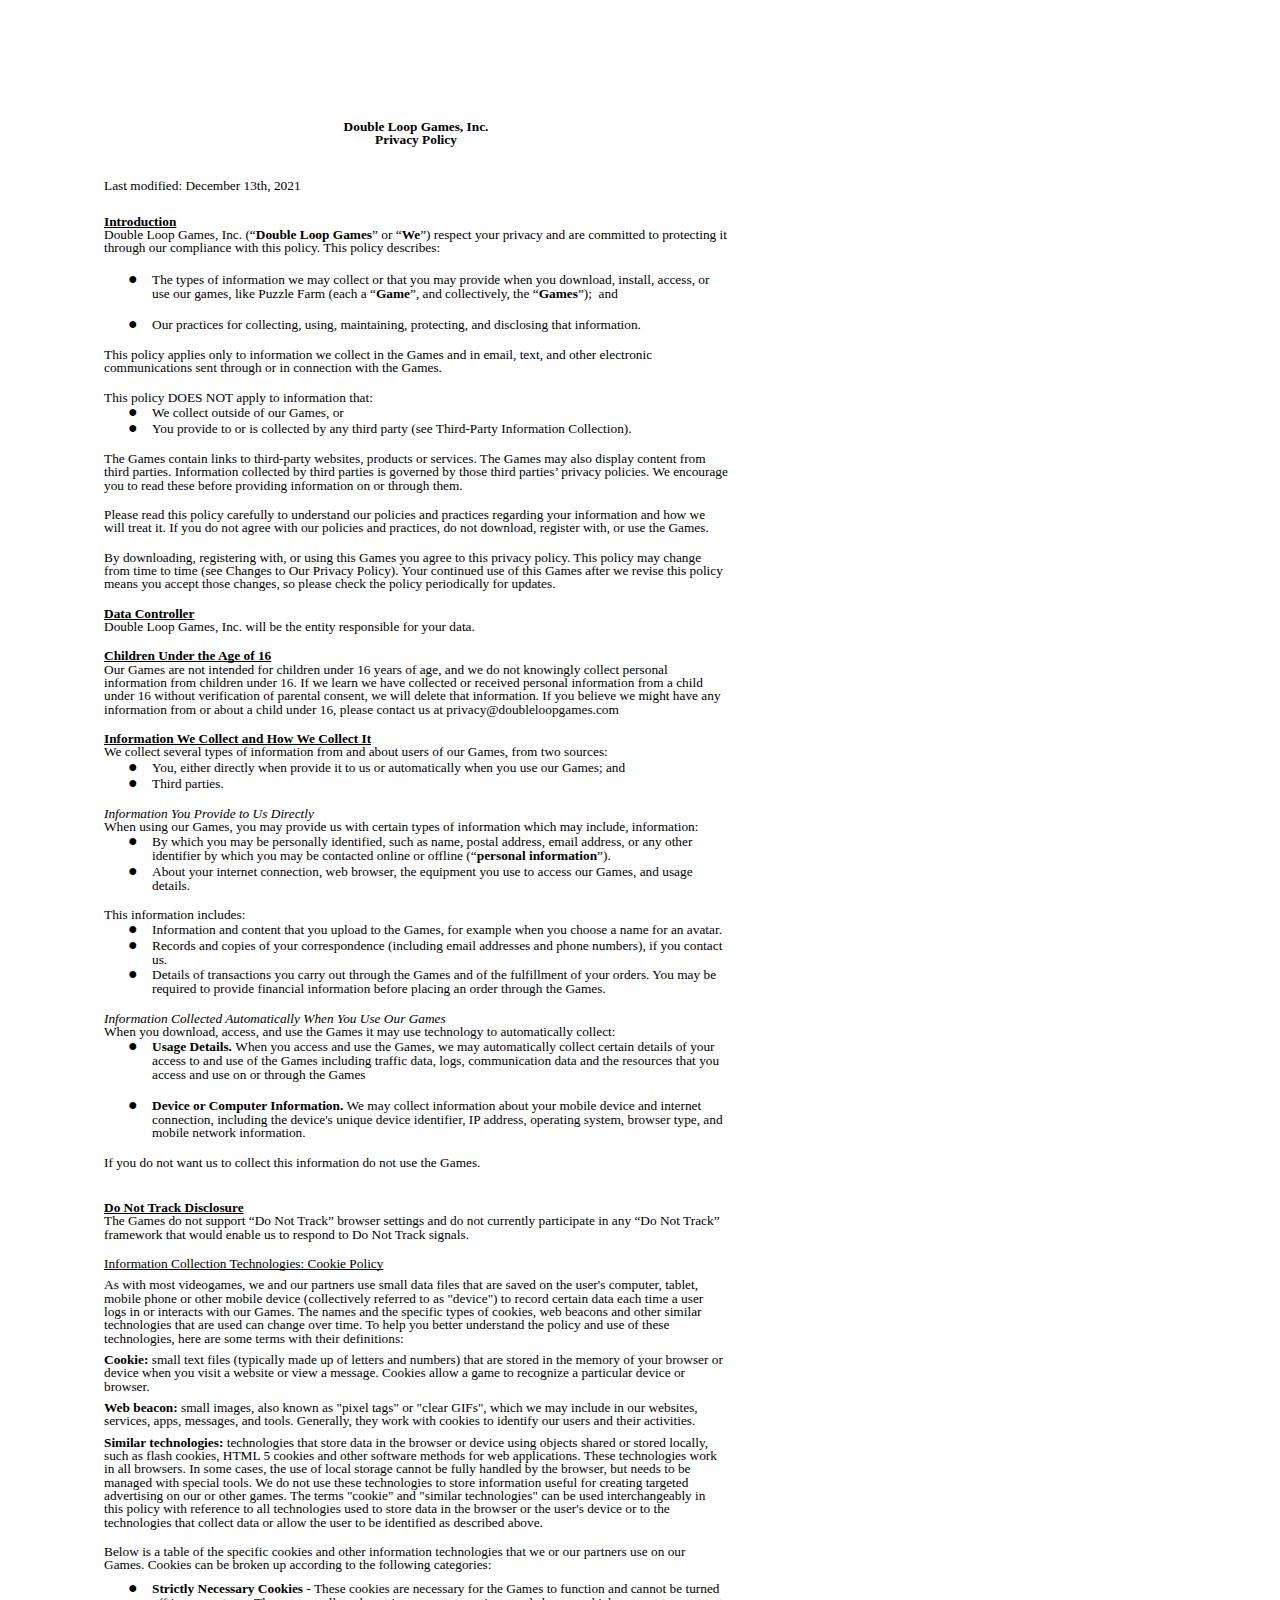
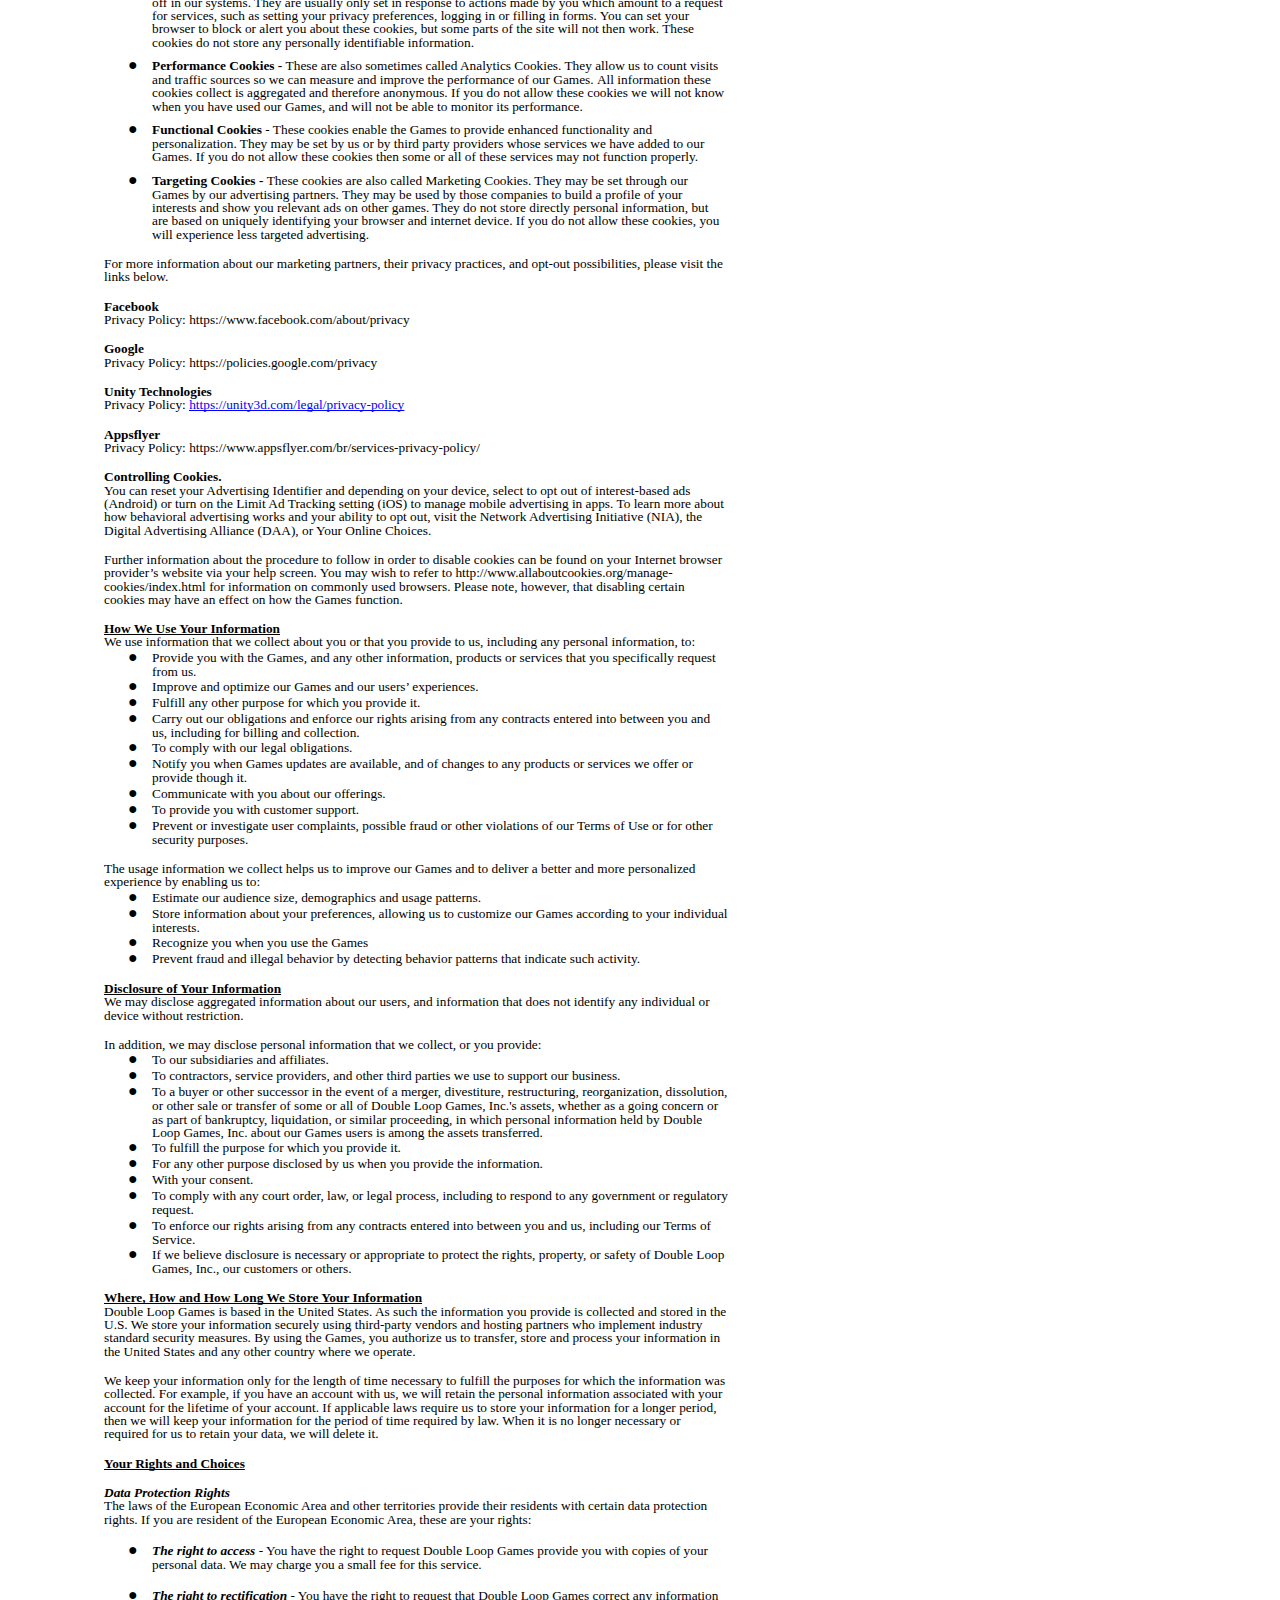
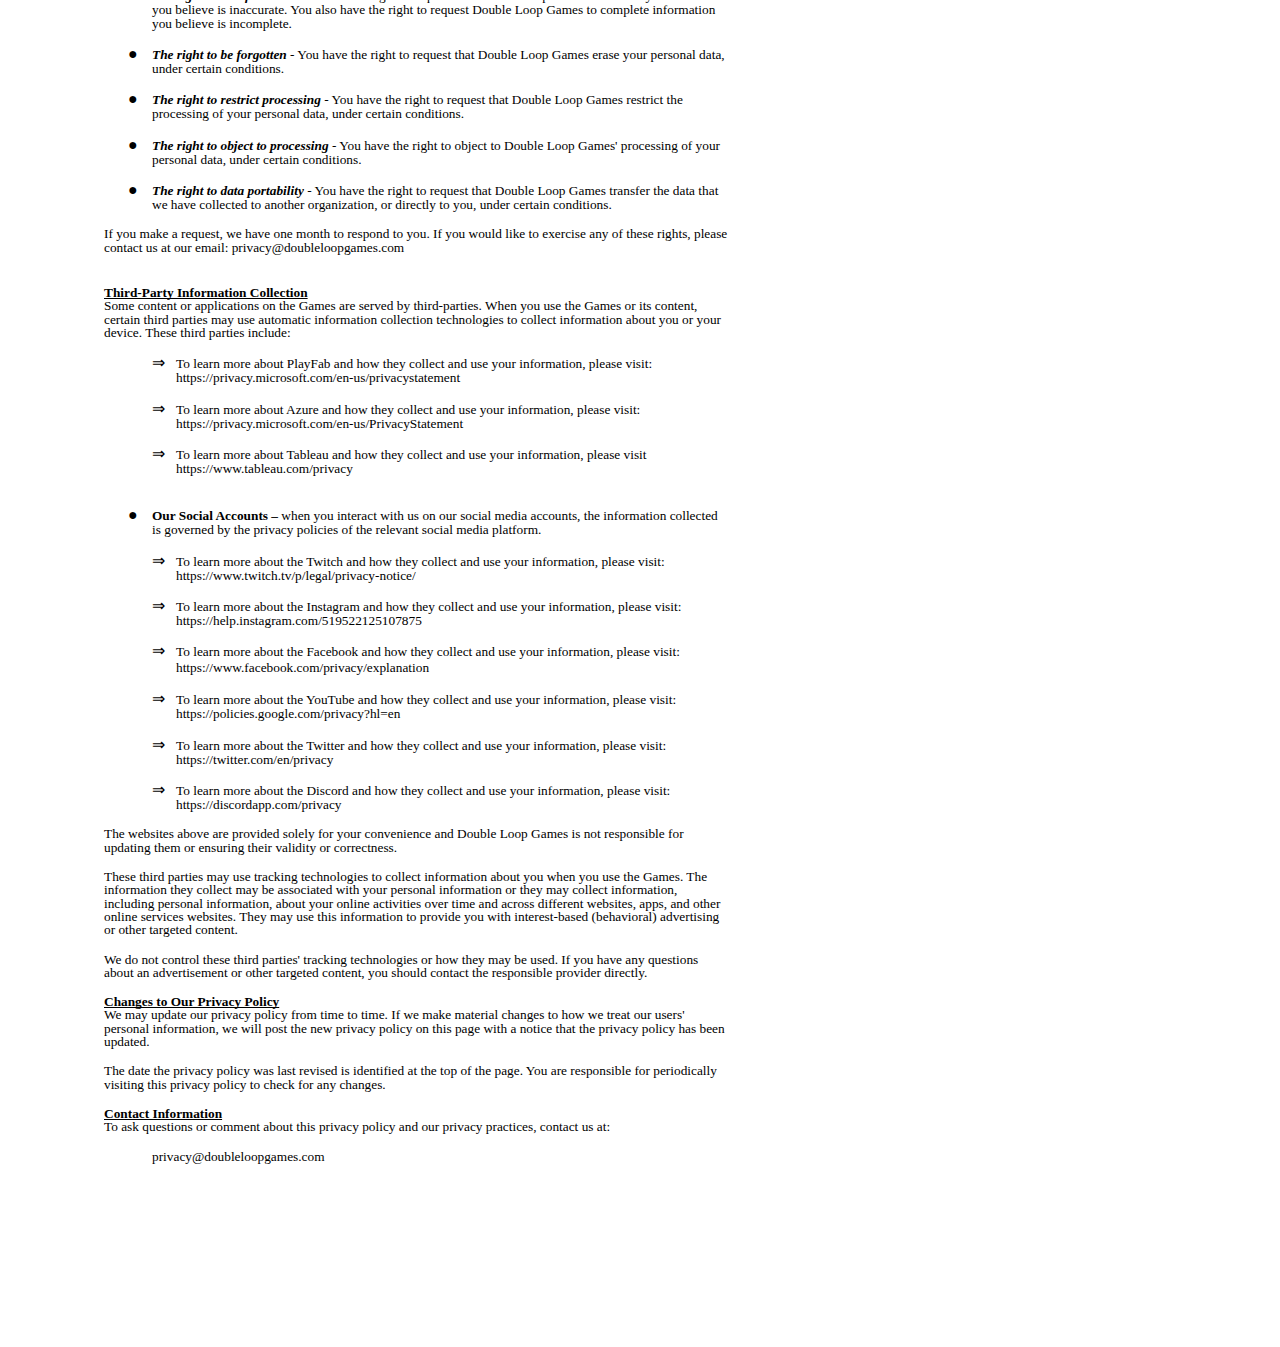
<file: Legal/PuzzleFarmPrivacyPolicy.html>
<html><head><link rel="icon" href="/images/favicon.ico" type="image/ico"><meta content="text/html; charset=UTF-8" http-equiv="content-type"><style type="text/css">@import url('https://themes.googleusercontent.com/fonts/css?kit=fpjTOVmNbO4Lz34iLyptLTi9jKYd1gJzj5O2gWsEpXol-nTHck7FFkZplK5meosG');ol.lst-kix_list_3-2{list-style-type:none}ol.lst-kix_list_3-3{list-style-type:none}ol.lst-kix_list_3-4.start{counter-reset:lst-ctn-kix_list_3-4 0}ol.lst-kix_list_3-4{list-style-type:none}ul.lst-kix_list_1-0{list-style-type:none}ol.lst-kix_list_2-6.start{counter-reset:lst-ctn-kix_list_2-6 0}.lst-kix_list_3-0>li:before{content:"\0025cf  "}ul.lst-kix_list_5-7{list-style-type:none}ul.lst-kix_list_5-8{list-style-type:none}.lst-kix_list_3-1>li:before{content:"\0021d2  "}.lst-kix_list_3-2>li:before{content:" "}ul.lst-kix_list_5-5{list-style-type:none}ul.lst-kix_list_5-6{list-style-type:none}ol.lst-kix_list_1-8.start{counter-reset:lst-ctn-kix_list_1-8 0}ol.lst-kix_list_2-3.start{counter-reset:lst-ctn-kix_list_2-3 0}.lst-kix_list_3-5>li:before{content:" "}ul.lst-kix_list_5-0{list-style-type:none}ul.lst-kix_list_1-1{list-style-type:none}.lst-kix_list_3-4>li:before{content:" "}ul.lst-kix_list_5-3{list-style-type:none}ol.lst-kix_list_1-5.start{counter-reset:lst-ctn-kix_list_1-5 0}.lst-kix_list_3-3>li:before{content:" "}ol.lst-kix_list_3-5{list-style-type:none}ul.lst-kix_list_5-4{list-style-type:none}ol.lst-kix_list_3-6{list-style-type:none}ul.lst-kix_list_5-1{list-style-type:none}ol.lst-kix_list_3-7{list-style-type:none}ul.lst-kix_list_5-2{list-style-type:none}ol.lst-kix_list_3-8{list-style-type:none}.lst-kix_list_3-8>li:before{content:" "}.lst-kix_list_2-3>li{counter-increment:lst-ctn-kix_list_2-3}.lst-kix_list_3-6>li:before{content:" "}.lst-kix_list_4-3>li{counter-increment:lst-ctn-kix_list_4-3}.lst-kix_list_3-7>li:before{content:" "}ol.lst-kix_list_4-5.start{counter-reset:lst-ctn-kix_list_4-5 0}.lst-kix_list_1-2>li{counter-increment:lst-ctn-kix_list_1-2}ol.lst-kix_list_3-7.start{counter-reset:lst-ctn-kix_list_3-7 0}ol.lst-kix_list_4-2.start{counter-reset:lst-ctn-kix_list_4-2 0}.lst-kix_list_3-2>li{counter-increment:lst-ctn-kix_list_3-2}ol.lst-kix_list_2-2{list-style-type:none}ol.lst-kix_list_2-3{list-style-type:none}.lst-kix_list_5-0>li:before{content:"\0025cf  "}ol.lst-kix_list_2-4{list-style-type:none}ol.lst-kix_list_2-5{list-style-type:none}.lst-kix_list_1-4>li{counter-increment:lst-ctn-kix_list_1-4}.lst-kix_list_4-4>li{counter-increment:lst-ctn-kix_list_4-4}ol.lst-kix_list_1-6.start{counter-reset:lst-ctn-kix_list_1-6 0}.lst-kix_list_4-8>li:before{content:" "}.lst-kix_list_5-3>li:before{content:"\0025cf  "}.lst-kix_list_4-7>li:before{content:" "}.lst-kix_list_5-2>li:before{content:"\0025aa  "}.lst-kix_list_5-1>li:before{content:"o  "}.lst-kix_list_5-7>li:before{content:"o  "}.lst-kix_list_5-6>li:before{content:"\0025cf  "}.lst-kix_list_5-8>li:before{content:"\0025aa  "}ol.lst-kix_list_4-8.start{counter-reset:lst-ctn-kix_list_4-8 0}ul.lst-kix_list_4-0{list-style-type:none}ul.lst-kix_list_4-1{list-style-type:none}ol.lst-kix_list_3-3.start{counter-reset:lst-ctn-kix_list_3-3 0}.lst-kix_list_5-4>li:before{content:"o  "}.lst-kix_list_5-5>li:before{content:"\0025aa  "}ol.lst-kix_list_2-6{list-style-type:none}ol.lst-kix_list_2-7{list-style-type:none}ol.lst-kix_list_2-8{list-style-type:none}.lst-kix_list_6-1>li:before{content:"o  "}.lst-kix_list_6-3>li:before{content:"\0025cf  "}.lst-kix_list_6-0>li:before{content:"\0025cf  "}.lst-kix_list_6-4>li:before{content:"o  "}.lst-kix_list_3-3>li{counter-increment:lst-ctn-kix_list_3-3}.lst-kix_list_3-6>li{counter-increment:lst-ctn-kix_list_3-6}.lst-kix_list_6-2>li:before{content:"\0025aa  "}.lst-kix_list_2-5>li{counter-increment:lst-ctn-kix_list_2-5}.lst-kix_list_2-8>li{counter-increment:lst-ctn-kix_list_2-8}ol.lst-kix_list_3-2.start{counter-reset:lst-ctn-kix_list_3-2 0}.lst-kix_list_6-8>li:before{content:"\0025aa  "}.lst-kix_list_6-5>li:before{content:"\0025aa  "}.lst-kix_list_6-7>li:before{content:"o  "}.lst-kix_list_7-0>li:before{content:"\0025cf  "}.lst-kix_list_2-2>li{counter-increment:lst-ctn-kix_list_2-2}ol.lst-kix_list_2-4.start{counter-reset:lst-ctn-kix_list_2-4 0}ol.lst-kix_list_4-7.start{counter-reset:lst-ctn-kix_list_4-7 0}.lst-kix_list_6-6>li:before{content:"\0025cf  "}ol.lst-kix_list_1-3{list-style-type:none}ol.lst-kix_list_1-4{list-style-type:none}.lst-kix_list_2-6>li:before{content:" "}.lst-kix_list_2-7>li:before{content:" "}.lst-kix_list_2-7>li{counter-increment:lst-ctn-kix_list_2-7}.lst-kix_list_3-7>li{counter-increment:lst-ctn-kix_list_3-7}ol.lst-kix_list_1-5{list-style-type:none}.lst-kix_list_7-4>li:before{content:"o  "}.lst-kix_list_7-6>li:before{content:"\0025cf  "}ol.lst-kix_list_1-6{list-style-type:none}.lst-kix_list_2-4>li:before{content:" "}.lst-kix_list_2-5>li:before{content:" "}.lst-kix_list_2-8>li:before{content:" "}.lst-kix_list_7-1>li:before{content:"o  "}.lst-kix_list_7-5>li:before{content:"\0025aa  "}ol.lst-kix_list_1-2{list-style-type:none}.lst-kix_list_7-2>li:before{content:"\0025aa  "}.lst-kix_list_7-3>li:before{content:"\0025cf  "}ul.lst-kix_list_7-5{list-style-type:none}ul.lst-kix_list_7-6{list-style-type:none}ul.lst-kix_list_7-3{list-style-type:none}ul.lst-kix_list_7-4{list-style-type:none}ol.lst-kix_list_4-6.start{counter-reset:lst-ctn-kix_list_4-6 0}ul.lst-kix_list_7-7{list-style-type:none}ul.lst-kix_list_7-8{list-style-type:none}ul.lst-kix_list_3-1{list-style-type:none}.lst-kix_list_7-8>li:before{content:"\0025aa  "}ul.lst-kix_list_3-0{list-style-type:none}ol.lst-kix_list_4-3.start{counter-reset:lst-ctn-kix_list_4-3 0}ul.lst-kix_list_7-1{list-style-type:none}ol.lst-kix_list_1-7{list-style-type:none}.lst-kix_list_4-7>li{counter-increment:lst-ctn-kix_list_4-7}ul.lst-kix_list_7-2{list-style-type:none}.lst-kix_list_1-7>li{counter-increment:lst-ctn-kix_list_1-7}ol.lst-kix_list_1-8{list-style-type:none}ol.lst-kix_list_3-8.start{counter-reset:lst-ctn-kix_list_3-8 0}ul.lst-kix_list_7-0{list-style-type:none}.lst-kix_list_7-7>li:before{content:"o  "}ol.lst-kix_list_2-5.start{counter-reset:lst-ctn-kix_list_2-5 0}.lst-kix_list_4-0>li:before{content:"\0025cf  "}.lst-kix_list_2-6>li{counter-increment:lst-ctn-kix_list_2-6}.lst-kix_list_3-8>li{counter-increment:lst-ctn-kix_list_3-8}.lst-kix_list_4-1>li:before{content:"\0021d2  "}.lst-kix_list_4-6>li{counter-increment:lst-ctn-kix_list_4-6}ol.lst-kix_list_1-7.start{counter-reset:lst-ctn-kix_list_1-7 0}.lst-kix_list_4-4>li:before{content:" "}ol.lst-kix_list_2-2.start{counter-reset:lst-ctn-kix_list_2-2 0}.lst-kix_list_1-5>li{counter-increment:lst-ctn-kix_list_1-5}.lst-kix_list_4-3>li:before{content:" "}.lst-kix_list_4-5>li:before{content:" "}.lst-kix_list_4-2>li:before{content:" "}.lst-kix_list_4-6>li:before{content:" "}.lst-kix_list_1-8>li{counter-increment:lst-ctn-kix_list_1-8}ol.lst-kix_list_1-4.start{counter-reset:lst-ctn-kix_list_1-4 0}.lst-kix_list_3-5>li{counter-increment:lst-ctn-kix_list_3-5}.lst-kix_list_3-4>li{counter-increment:lst-ctn-kix_list_3-4}ol.lst-kix_list_4-4.start{counter-reset:lst-ctn-kix_list_4-4 0}ol.lst-kix_list_4-2{list-style-type:none}ol.lst-kix_list_4-3{list-style-type:none}.lst-kix_list_2-4>li{counter-increment:lst-ctn-kix_list_2-4}ol.lst-kix_list_3-6.start{counter-reset:lst-ctn-kix_list_3-6 0}ul.lst-kix_list_6-6{list-style-type:none}ul.lst-kix_list_6-7{list-style-type:none}ul.lst-kix_list_6-4{list-style-type:none}ol.lst-kix_list_1-3.start{counter-reset:lst-ctn-kix_list_1-3 0}ul.lst-kix_list_6-5{list-style-type:none}ol.lst-kix_list_2-8.start{counter-reset:lst-ctn-kix_list_2-8 0}ol.lst-kix_list_1-2.start{counter-reset:lst-ctn-kix_list_1-2 0}ul.lst-kix_list_6-8{list-style-type:none}ol.lst-kix_list_4-8{list-style-type:none}.lst-kix_list_1-0>li:before{content:"\0025cf  "}ul.lst-kix_list_2-0{list-style-type:none}ul.lst-kix_list_2-1{list-style-type:none}ol.lst-kix_list_4-4{list-style-type:none}ul.lst-kix_list_6-2{list-style-type:none}ol.lst-kix_list_4-5{list-style-type:none}ul.lst-kix_list_6-3{list-style-type:none}.lst-kix_list_1-1>li:before{content:"\0021d2  "}.lst-kix_list_1-2>li:before{content:" "}ol.lst-kix_list_4-6{list-style-type:none}ul.lst-kix_list_6-0{list-style-type:none}ol.lst-kix_list_4-7{list-style-type:none}ul.lst-kix_list_6-1{list-style-type:none}.lst-kix_list_1-3>li:before{content:" "}.lst-kix_list_1-4>li:before{content:" "}ol.lst-kix_list_3-5.start{counter-reset:lst-ctn-kix_list_3-5 0}.lst-kix_list_4-8>li{counter-increment:lst-ctn-kix_list_4-8}.lst-kix_list_1-6>li{counter-increment:lst-ctn-kix_list_1-6}.lst-kix_list_1-7>li:before{content:" "}ol.lst-kix_list_2-7.start{counter-reset:lst-ctn-kix_list_2-7 0}.lst-kix_list_1-3>li{counter-increment:lst-ctn-kix_list_1-3}.lst-kix_list_1-5>li:before{content:" "}.lst-kix_list_1-6>li:before{content:" "}li.li-bullet-0:before{margin-left:-18pt;white-space:nowrap;display:inline-block;min-width:18pt}.lst-kix_list_2-0>li:before{content:"\0025cf  "}.lst-kix_list_2-1>li:before{content:"\0021d2  "}.lst-kix_list_4-5>li{counter-increment:lst-ctn-kix_list_4-5}.lst-kix_list_1-8>li:before{content:" "}.lst-kix_list_2-2>li:before{content:" "}.lst-kix_list_2-3>li:before{content:" "}.lst-kix_list_4-2>li{counter-increment:lst-ctn-kix_list_4-2}ol{margin:0;padding:0}table td,table th{padding:0}.c2{margin-left:54pt;padding-top:0pt;text-indent:-18pt;padding-bottom:0pt;line-height:1.0;orphans:2;widows:2;text-align:left;height:12pt}.c7{-webkit-text-decoration-skip:none;color:#000000;font-weight:700;text-decoration:underline;vertical-align:baseline;text-decoration-skip-ink:none;font-size:10pt;font-family:"Calibri";font-style:normal}.c5{margin-left:36pt;padding-top:0pt;padding-left:0pt;padding-bottom:0pt;line-height:1.0;orphans:2;widows:2;text-align:left}.c1{color:#000000;font-weight:400;text-decoration:none;vertical-align:baseline;font-size:10pt;font-family:"Calibri";font-style:normal}.c4{color:#000000;font-weight:700;text-decoration:none;vertical-align:baseline;font-size:10pt;font-family:"Calibri";font-style:normal}.c6{padding-top:0pt;padding-bottom:0pt;line-height:1.0;orphans:2;widows:2;text-align:left}.c27{padding-top:0pt;padding-bottom:5pt;line-height:1.0;orphans:2;widows:2;text-align:left}.c11{padding-top:6pt;padding-bottom:0pt;line-height:1.0;orphans:2;widows:2;text-align:left}.c15{padding-top:0pt;padding-bottom:0pt;line-height:1.0;orphans:2;widows:2;text-align:center}.c14{-webkit-text-decoration-skip:none;text-decoration:underline;vertical-align:baseline;text-decoration-skip-ink:none;font-style:normal}.c9{font-size:10pt;font-family:"Calibri";font-style:italic;font-weight:700}.c19{font-weight:400;font-size:12pt;font-family:"Times New Roman";font-style:normal}.c3{font-size:10pt;font-family:"Calibri";font-weight:400}.c17{background-color:#ffffff;max-width:468pt;padding:72pt 72pt 72pt 72pt}.c25{-webkit-text-decoration-skip:none;text-decoration:underline;text-decoration-skip-ink:none}.c13{font-size:10pt;font-family:"Calibri";font-weight:700}.c16{text-decoration:none;vertical-align:baseline}.c22{color:inherit;text-decoration:inherit}.c0{padding:0;margin:0}.c20{margin-left:54pt;padding-left:0pt}.c24{margin-left:54pt}.c8{color:#000000}.c21{padding-left:0pt}.c10{height:12pt}.c26{color:#0000ff}.c12{margin-left:36pt}.c23{font-style:italic}.c28{margin-left:18pt}.c18{text-indent:-18pt}.title{padding-top:24pt;color:#000000;font-weight:700;font-size:36pt;padding-bottom:6pt;font-family:"Times New Roman";line-height:1.0;page-break-after:avoid;orphans:2;widows:2;text-align:left}.subtitle{padding-top:18pt;color:#666666;font-size:24pt;padding-bottom:4pt;font-family:"Georgia";line-height:1.0;page-break-after:avoid;font-style:italic;orphans:2;widows:2;text-align:left}li{color:#000000;font-size:12pt;font-family:"Times New Roman"}p{margin:0;color:#000000;font-size:12pt;font-family:"Times New Roman"}h1{padding-top:12pt;color:#366091;font-size:16pt;padding-bottom:0pt;font-family:"Cambria";line-height:1.0;page-break-after:avoid;orphans:2;widows:2;text-align:left}h2{padding-top:18pt;color:#000000;font-weight:700;font-size:18pt;padding-bottom:4pt;font-family:"Times New Roman";line-height:1.0;page-break-after:avoid;orphans:2;widows:2;text-align:left}h3{padding-top:14pt;color:#000000;font-weight:700;font-size:14pt;padding-bottom:4pt;font-family:"Times New Roman";line-height:1.0;page-break-after:avoid;orphans:2;widows:2;text-align:left}h4{padding-top:12pt;color:#000000;font-weight:700;font-size:12pt;padding-bottom:2pt;font-family:"Times New Roman";line-height:1.0;page-break-after:avoid;orphans:2;widows:2;text-align:left}h5{padding-top:11pt;color:#000000;font-weight:700;font-size:11pt;padding-bottom:2pt;font-family:"Times New Roman";line-height:1.0;page-break-after:avoid;orphans:2;widows:2;text-align:left}h6{padding-top:10pt;color:#000000;font-weight:700;font-size:10pt;padding-bottom:2pt;font-family:"Times New Roman";line-height:1.0;page-break-after:avoid;orphans:2;widows:2;text-align:left}</style></head><body class="c17"><div><p class="c6 c10"><span class="c19 c16 c8"></span></p></div><p class="c15"><span class="c4">Double Loop Games, Inc.</span></p><p class="c15" id="h.gjdgxs"><span class="c4">Privacy Policy</span></p><p class="c6 c10" id="h.30j0zll"><span class="c1"></span></p><p class="c6 c10"><span class="c1"></span></p><p class="c6"><span class="c3 c8">Last modified: </span><a id="id.1fob9te"></a><span class="c1">December 13th, 2021</span></p><p class="c10 c27"><span class="c16 c8 c19"></span></p><p class="c6"><span class="c7">Introduction</span></p><p class="c6"><span class="c3 c8">Double Loop Games, Inc. (&ldquo;</span><span class="c8 c13">Double Loop Games</span><span class="c3 c8">&rdquo; or &ldquo;</span><span class="c13 c8">We</span><span class="c1">&rdquo;) respect your privacy and are committed to protecting it through our compliance with this policy. This policy describes: </span></p><p class="c6 c10"><span class="c1"></span></p><ul class="c0 lst-kix_list_1-0 start"><li class="c5 li-bullet-0"><span class="c3 c8">The types of information we may collect or that you may provide when you download, install, access, or use our games, like Puzzle Farm (each a &ldquo;</span><span class="c13 c8">Game</span><span class="c3 c8">&rdquo;, and collectively, the &ldquo;</span><span class="c13 c8">Games</span><span class="c3 c8">&rdquo;); &nbsp;and</span></li></ul><p class="c6 c10 c12 c18"><span class="c1"></span></p><ul class="c0 lst-kix_list_1-0"><li class="c5 li-bullet-0"><span class="c3 c8">Our practices for collecting, using, maintaining, protecting, and disclosing that information.</span></li></ul><p class="c6 c10"><span class="c1"></span></p><p class="c6"><span class="c1">This policy applies only to information we collect in the Games and in email, text, and other electronic communications sent through or in connection with the Games.</span></p><p class="c6 c10"><span class="c1"></span></p><p class="c6"><span class="c1">This policy DOES NOT apply to information that:</span></p><ul class="c0 lst-kix_list_1-0"><li class="c5 li-bullet-0"><span class="c3 c8">We collect outside of our Games, or</span></li><li class="c5 li-bullet-0"><span class="c3 c8">You provide to or is collected by any third party (see Third-Party Information Collection).</span></li></ul><p class="c6 c10"><span class="c1"></span></p><p class="c6"><span class="c1">The Games contain links to third-party websites, products or services. The Games may also display content from third parties. Information collected by third parties is governed by those third parties&rsquo; privacy policies. We encourage you to read these before providing information on or through them. </span></p><p class="c6 c10"><span class="c1"></span></p><p class="c6"><span class="c1">Please read this policy carefully to understand our policies and practices regarding your information and how we will treat it. If you do not agree with our policies and practices, do not download, register with, or use the Games. </span></p><p class="c6 c10"><span class="c1"></span></p><p class="c6"><span class="c1">By downloading, registering with, or using this Games you agree to this privacy policy. This policy may change from time to time (see Changes to Our Privacy Policy). Your continued use of this Games after we revise this policy means you accept those changes, so please check the policy periodically for updates. </span></p><a id="id.3znysh7"></a><p class="c6 c10"><span class="c14 c3 c8"></span></p><p class="c6"><span class="c7">Data Controller</span></p><p class="c6"><span class="c1">Double Loop Games, Inc. will be the entity responsible for your data.</span></p><p class="c6 c10"><span class="c7"></span></p><p class="c6"><span class="c7">Children Under the Age of 16</span></p><p class="c6"><span class="c3 c8">Our Games are not intended for children under 16 years of age, and we do not knowingly collect personal information from children under 16. If we learn we have collected or received personal information from a child under 16 without verification of parental consent, we will delete that information. If you believe we might have any information from or about a child under 16, please contact us at </span><span class="c3 c8">privacy@doubleloopgames.com</span></p><a id="id.2et92p0"></a><p class="c6 c10"><span class="c14 c3 c8"></span></p><p class="c6"><span class="c7">Information We Collect and How We Collect It</span></p><p class="c6"><span class="c1">We collect several types of information from and about users of our Games, from two sources:</span></p><ul class="c0 lst-kix_list_1-0"><li class="c5 li-bullet-0"><span class="c3 c8">You, either directly when provide it to us or automatically when you use our Games; and</span></li><li class="c5 li-bullet-0"><span class="c3 c8">Third parties.</span></li></ul><a id="id.tyjcwt"></a><p class="c6 c10"><span class="c3 c16 c8 c23"></span></p><p class="c6"><span class="c3 c8 c23">Information You Provide to Us</span><span class="c8 c9">&nbsp;</span><span class="c3 c16 c8 c23">Directly</span></p><p class="c6"><span class="c1">When using our Games, you may provide us with certain types of information which may include, information:</span></p><ul class="c0 lst-kix_list_1-0"><li class="c5 li-bullet-0"><span class="c3 c8">By which you may be personally identified, such as name, postal address, email address, or any other identifier by which you may be contacted online or offline (&ldquo;</span><span class="c13 c8">personal information</span><span class="c3 c8">&rdquo;).</span></li><li class="c5 li-bullet-0"><span class="c3 c8">About your internet connection, web browser, the equipment you use to access our Games, and usage details.</span></li></ul><p class="c6 c10 c12 c18"><span class="c1"></span></p><p class="c6"><span class="c3 c8">This information includes: </span></p><ul class="c0 lst-kix_list_1-0"><li class="c5 li-bullet-0"><span class="c3 c8">Information and content that you upload to the Games, for example when you choose a name for an avatar.</span></li><li class="c5 li-bullet-0"><span class="c3 c8">Records and copies of your correspondence (including email addresses and phone numbers), if you contact us.</span></li></ul><a id="id.3dy6vkm"></a><ul class="c0 lst-kix_list_1-0"><li class="c5 li-bullet-0"><span class="c3 c8">Details of transactions you carry out through the Games and of the fulfillment of your orders. You may be required to provide financial information before placing an order through the Games.</span></li></ul><p class="c6 c10"><span class="c3 c16 c8 c23"></span></p><p class="c6"><span class="c3 c16 c8 c23">Information Collected Automatically When You Use Our Games</span></p><p class="c6"><span class="c1">When you download, access, and use the Games it may use technology to automatically collect:</span></p><ul class="c0 lst-kix_list_1-0"><li class="c5 li-bullet-0"><span class="c13 c8">Usage Details.</span><span class="c3 c8">&nbsp;When you access and use the Games, we may automatically collect certain details of your access to and use of the Games including traffic data, logs, communication data and the resources that you access and use on or through the Games </span></li></ul><p class="c6 c10 c12 c18"><span class="c4"></span></p><ul class="c0 lst-kix_list_1-0"><li class="c5 li-bullet-0"><span class="c13 c8">Device or Computer Information.</span><span class="c3 c8">&nbsp;We may collect information about your mobile device and internet connection, including the device&#39;s unique device identifier, IP address, operating system, browser type, and mobile network information.</span></li></ul><p class="c6 c10 c12 c18"><span class="c4"></span></p><p class="c6"><span class="c1">If you do not want us to collect this information do not use the Games.</span></p><p class="c6 c10"><span class="c1"></span></p><a id="id.1t3h5sf"></a><p class="c6 c10"><span class="c1"></span></p><p class="c6"><span class="c7">Do Not Track Disclosure</span></p><p class="c6"><span class="c1">The Games do not support &ldquo;Do Not Track&rdquo; browser settings and do not currently participate in any &ldquo;Do Not Track&rdquo; framework that would enable us to respond to Do Not Track signals.</span></p><p class="c6 c10"><span class="c14 c3 c8"></span></p><p class="c6" id="h.4d34og8"><span class="c14 c3 c8">Information Collection Technologies: Cookie Policy</span></p><p class="c11"><span class="c1">As with most videogames, we and our partners use small data files that are saved on the user&#39;s computer, tablet, mobile phone or other mobile device (collectively referred to as &quot;device&quot;) to record certain data each time a user logs in or interacts with our Games. The names and the specific types of cookies, web beacons and other similar technologies that are used can change over time. To help you better understand the policy and use of these technologies, here are some terms with their definitions:</span></p><p class="c11"><span class="c4">Cookie:</span><span class="c1">&nbsp;small text files (typically made up of letters and numbers) that are stored in the memory of your browser or device when you visit a website or view a message. Cookies allow a game to recognize a particular device or browser.</span></p><p class="c11"><span class="c4">Web beacon:</span><span class="c1">&nbsp;small images, also known as &quot;pixel tags&quot; or &quot;clear GIFs&quot;, which we may include in our websites, services, apps, messages, and tools. Generally, they work with cookies to identify our users and their activities.</span></p><p class="c11"><span class="c4">Similar technologies:</span><span class="c1">&nbsp;technologies that store data in the browser or device using objects shared or stored locally, such as flash cookies, HTML 5 cookies and other software methods for web applications. These technologies work in all browsers. In some cases, the use of local storage cannot be fully handled by the browser, but needs to be managed with special tools. We do not use these technologies to store information useful for creating targeted advertising on our or other games. The terms &quot;cookie&quot; and &quot;similar technologies&quot; can be used interchangeably in this policy with reference to all technologies used to store data in the browser or the user&#39;s device or to the technologies that collect data or allow the user to be identified as described above.</span></p><p class="c6 c10"><span class="c1"></span></p><p class="c6"><span class="c1">Below is a table of the specific cookies and other information technologies that we or our partners use on our Games. Cookies can be broken up according to the following categories:</span></p><ul class="c0 lst-kix_list_6-0 start"><li class="c11 c21 c12 li-bullet-0"><span class="c4">Strictly Necessary Cookies</span><span class="c1">&nbsp;- These cookies are necessary for the Games to function and cannot be turned off in our systems. They are usually only set in response to actions made by you which amount to a request for services, such as setting your privacy preferences, logging in or filling in forms. You can set your browser to block or alert you about these cookies, but some parts of the site will not then work. These cookies do not store any personally identifiable information.</span></li><li class="c11 c21 c12 li-bullet-0"><span class="c4">Performance Cookies -</span><span class="c1">&nbsp;These are also sometimes called Analytics Cookies. They allow us to count visits and traffic sources so we can measure and improve the performance of our Games.&nbsp;All information these cookies collect is aggregated and therefore anonymous. If you do not allow these cookies we will not know when you have used our Games, and will not be able to monitor its performance.</span></li><li class="c11 c21 c12 li-bullet-0"><span class="c4">Functional Cookies </span><span class="c1">- These cookies enable the Games to provide enhanced functionality and personalization. They may be set by us or by third party providers whose services we have added to our Games. If you do not allow these cookies then some or all of these services may not function properly.</span></li><li class="c11 c12 c21 li-bullet-0"><span class="c4">Targeting Cookies -</span><span class="c1">&nbsp;These cookies are also called Marketing Cookies. They may be set through our Games by our advertising partners. They may be used by those companies to build a profile of your interests and show you relevant ads on other games. They do not store directly personal information, but are based on uniquely identifying your browser and internet device. If you do not allow these cookies, you will experience less targeted advertising.</span></li></ul><p class="c6 c10"><span class="c1"></span></p><p class="c6"><span class="c1">For more information about our marketing partners, their privacy practices, and opt-out possibilities, please visit the links below.</span></p><p class="c6 c10"><span class="c4"></span></p><p class="c6"><span class="c4">Facebook</span></p><p class="c6"><span class="c1">Privacy Policy: https://www.facebook.com/about/privacy</span></p><p class="c6 c10"><span class="c4"></span></p><p class="c6"><span class="c4">Google</span></p><p class="c6"><span class="c1">Privacy Policy: https://policies.google.com/privacy</span></p><p class="c6 c10"><span class="c4"></span></p><p class="c6"><span class="c4">Unity Technologies</span></p><p class="c6"><span class="c3">Privacy Policy: </span><span class="c3 c25 c26"><a class="c22" href="https://www.google.com/url?q=https://unity3d.com/legal/privacy-policy&amp;sa=D&amp;source=editors&amp;ust=1639598440115000&amp;usg=AOvVaw2vx-5g02rOvVMm6r35Vo4D">https://unity3d.com/legal/privacy-policy</a></span></p><p class="c6 c10"><span class="c1"></span></p><p class="c6"><span class="c4">Appsflyer</span></p><p class="c6"><span class="c1">Privacy Policy: https://www.appsflyer.com/br/services-privacy-policy/</span></p><p class="c6 c10"><span class="c4"></span></p><p class="c6"><span class="c4">Controlling Cookies. </span></p><p class="c6"><span class="c1">You can reset your Advertising Identifier and depending on your device, select to opt out of interest-based ads (Android) or turn on the Limit Ad Tracking setting (iOS) to manage mobile advertising in apps. To learn more about how behavioral advertising works and your ability to opt out, visit the Network Advertising Initiative (NIA), the Digital Advertising Alliance (DAA), or Your Online Choices. </span></p><p class="c6 c10"><span class="c1"></span></p><p class="c6"><span class="c1">Further information about the procedure to follow in order to disable cookies can be found on your Internet browser provider&rsquo;s website via your help screen. You may wish to refer to http://www.allaboutcookies.org/manage-cookies/index.html for information on commonly used browsers. Please note, however, that disabling certain cookies may have an effect on how the Games function. </span></p><p class="c6 c10"><span class="c1"></span></p><a id="id.2s8eyo1"></a><p class="c6"><span class="c13 c8 c25">How We Use Your Information</span></p><p class="c6"><span class="c1">We use information that we collect about you or that you provide to us, including any personal information, to:</span></p><ul class="c0 lst-kix_list_1-0"><li class="c5 li-bullet-0"><span class="c3 c8">Provide you with the Games, and any other information, products or services that you specifically request from us.</span></li><li class="c5 li-bullet-0"><span class="c3 c8">Improve and optimize our Games and our users&rsquo; experiences.</span></li><li class="c5 li-bullet-0"><span class="c3 c8">Fulfill any other purpose for which you provide it.</span></li><li class="c5 li-bullet-0"><span class="c3 c8">Carry out our obligations and enforce our rights arising from any contracts entered into between you and us, including for billing and collection.</span></li><li class="c5 li-bullet-0"><span class="c1">To comply with our legal obligations.</span></li><li class="c5 li-bullet-0"><span class="c1">Notify you when Games updates are available, and of changes to any products or services we offer or provide though it.</span></li><li class="c5 li-bullet-0"><span class="c1">Communicate with you about our offerings.</span></li><li class="c5 li-bullet-0"><span class="c1">To provide you with customer support.</span></li><li class="c5 li-bullet-0"><span class="c1">Prevent or investigate user complaints, possible fraud or other violations of our Terms of Use or for other security purposes.</span></li></ul><p class="c6 c10"><span class="c1"></span></p><p class="c6"><span class="c1">The usage information we collect helps us to improve our Games and to deliver a better and more personalized experience by enabling us to:</span></p><ul class="c0 lst-kix_list_1-0"><li class="c5 li-bullet-0"><span class="c3 c8">Estimate our audience size, demographics and usage patterns.</span></li><li class="c5 li-bullet-0"><span class="c3 c8">Store information about your preferences, allowing us to customize our Games according to your individual interests.</span></li><li class="c5 li-bullet-0"><span class="c3 c8">Recognize you when you use the Games</span></li><li class="c5 li-bullet-0"><span class="c1">Prevent fraud and illegal behavior by detecting behavior patterns that indicate such activity.</span></li></ul><a id="id.17dp8vu"></a><p class="c6 c10"><span class="c14 c3 c8"></span></p><p class="c6"><span class="c7">Disclosure of Your Information</span></p><p class="c6"><span class="c1">We may disclose aggregated information about our users, and information that does not identify any individual or device without restriction. </span></p><p class="c6 c10"><span class="c1"></span></p><p class="c6"><span class="c1">In addition, we may disclose personal information that we collect, or you provide:</span></p><ul class="c0 lst-kix_list_1-0"><li class="c5 li-bullet-0"><span class="c3">To </span><span class="c3 c8">our subsidiaries and affiliates.</span></li><li class="c5 li-bullet-0"><span class="c3 c8">To contractors, service providers, and other third parties we use to support our business.</span></li><li class="c5 li-bullet-0"><span class="c3 c8">To a buyer or other successor in the event of a merger, divestiture, restructuring, reorganization, dissolution, or other sale or transfer of some or all of Double Loop Games, Inc.&#39;s assets, whether as a going concern or as part of bankruptcy, liquidation, or similar proceeding, in which personal information held by Double Loop Games, Inc. about our Games users is among the assets transferred.</span></li><li class="c5 li-bullet-0"><span class="c3 c8">To fulfill the purpose for which you provide it. </span></li><li class="c5 li-bullet-0"><span class="c3 c8">For any other purpose disclosed by us when you provide the information.</span></li><li class="c5 li-bullet-0"><span class="c3 c8">With your consent.</span></li><li class="c5 li-bullet-0"><span class="c3 c8">To comply with any court order, law, or legal process, including to respond to any government or regulatory request.</span></li><li class="c5 li-bullet-0"><span class="c3 c8">To enforce our rights arising from any contracts entered into between you and us, including our Terms of Service.</span></li><li class="c5 li-bullet-0"><span class="c3 c8">If we believe disclosure is necessary or appropriate to protect the rights, property, or safety of Double Loop Games, Inc., our customers or others. </span></li></ul><p class="c6 c10 c12 c18"><span class="c1"></span></p><a id="id.3rdcrjn"></a><p class="c6"><span class="c25 c13 c8">Where, How and How Long We Store Your Information </span></p><p class="c6" id="h.26in1rg"><span class="c1">Double Loop Games is based in the United States. As such the information you provide is collected and stored in the U.S. We store your information securely using third-party vendors and hosting partners who implement industry standard security measures. By using the Games, you authorize us to transfer, store and process your information in the United States and any other country where we operate.</span></p><p class="c6 c10" id="h.lnxbz9"><span class="c1"></span></p><p class="c6" id="h.35nkun2"><span class="c1">We keep your information only for the length of time necessary to fulfill the purposes for which the information was collected. For example, if you have an account with us, we will retain the personal information associated with your account for the lifetime of your account. If applicable laws require us to store your information for a longer period, then we will keep your information for the period of time required by law. When it is no longer necessary or required for us to retain your data, we will delete it.</span></p><p class="c6 c10"><span class="c3 c8 c14"></span></p><p class="c6"><span class="c7">Your Rights and Choices </span></p><p class="c6 c10"><span class="c9 c16 c8"></span></p><p class="c6"><span class="c9 c8">Data Protection Rights</span></p><p class="c6"><span class="c1">The laws of the European Economic Area and other territories provide their residents with certain data protection rights. If you are resident of the European Economic Area, these are your rights: &nbsp;</span></p><p class="c6 c10"><span class="c9 c8 c16"></span></p><ul class="c0 lst-kix_list_5-0 start"><li class="c5 li-bullet-0"><span class="c9 c8">The right to access</span><span class="c1">&nbsp;- You have the right to request Double Loop Games provide you with copies of your personal data. We may charge you a small fee for this service.</span></li></ul><p class="c6 c10 c12"><span class="c1"></span></p><ul class="c0 lst-kix_list_5-0"><li class="c5 li-bullet-0"><span class="c9 c8">The right to rectification</span><span class="c1">&nbsp;- You have the right to request that Double Loop Games correct any information you believe is inaccurate. You also have the right to request Double Loop Games to complete information you believe is incomplete.</span></li></ul><p class="c6 c10"><span class="c1"></span></p><ul class="c0 lst-kix_list_5-0"><li class="c5 li-bullet-0"><span class="c9 c8">The right to be forgotten</span><span class="c1">&nbsp;- You have the right to request that Double Loop Games erase your personal data, under certain conditions.</span></li></ul><p class="c6 c10"><span class="c1"></span></p><ul class="c0 lst-kix_list_5-0"><li class="c5 li-bullet-0"><span class="c9 c8">The right to restrict processing</span><span class="c1">&nbsp;- You have the right to request that Double Loop Games restrict the processing of your personal data, under certain conditions.</span></li></ul><p class="c6 c10"><span class="c1"></span></p><ul class="c0 lst-kix_list_5-0"><li class="c5 li-bullet-0"><span class="c9 c8">The right to object to processing</span><span class="c1">&nbsp;- You have the right to object to Double Loop Games&#39; processing of your personal data, under certain conditions.</span></li></ul><p class="c6 c10"><span class="c1"></span></p><ul class="c0 lst-kix_list_5-0"><li class="c5 li-bullet-0"><span class="c9 c8">The right to data portability</span><span class="c1">&nbsp;- You have the right to request that Double Loop Games transfer the data that we have collected to another organization, or directly to you, under certain conditions.</span></li></ul><p class="c6 c10"><span class="c1"></span></p><p class="c6"><span class="c3">If you make a request, we have one month to respond to you. If you would like to exercise any of these rights, please contact us at our email: </span><span class="c3 c8">privacy@doubleloopgames.com</span></p><p class="c6 c10"><span class="c9 c16 c8"></span></p><a id="id.1ksv4uv"></a><p class="c6 c10"><span class="c14 c3 c8"></span></p><p class="c6"><span class="c7">Third-Party Information Collection</span></p><p class="c6"><span class="c1">Some content or applications on the Games are served by third-parties. When you use the Games or its content, certain third parties may use automatic information collection technologies to collect information about you or your device. These third parties include:</span></p><p class="c6 c10"><span class="c4"></span></p><ul class="c0 lst-kix_list_3-1 start"><li class="c6 c20 li-bullet-0"><span class="c3 c8">To learn more about PlayFab and how they collect and use your information, please visit: https://privacy.microsoft.com/en-us/privacystatement</span></li></ul><p class="c6 c10"><span class="c1"></span></p><ul class="c0 lst-kix_list_4-1 start"><li class="c6 c20 li-bullet-0"><span class="c3 c8">To learn more about Azure and how they collect and use your information, please visit: https://privacy.microsoft.com/en-us/PrivacyStatement</span></li></ul><p class="c6 c10"><span class="c4"></span></p><ul class="c0 lst-kix_list_2-1 start"><li class="c6 c20 li-bullet-0"><span class="c1">To learn more about Tableau and how they collect and use your information, please visit https://www.tableau.com/privacy</span></li></ul><p class="c2"><span class="c1"></span></p><p class="c6 c10 c12 c18"><span class="c4"></span></p><ul class="c0 lst-kix_list_2-0 start"><li class="c5 li-bullet-0"><span class="c13 c8">Our </span><span class="c13 c8">Social Accounts </span><span class="c13 c8">&ndash; </span><span class="c3 c8">when you interact with us on our social media accounts, the information collected is governed by the privacy policies of the relevant social media platform.</span></li></ul><p class="c6 c10 c18 c28"><span class="c4"></span></p><ul class="c0 lst-kix_list_2-1"><li class="c6 c20 li-bullet-0"><span class="c1">To learn more about the Twitch and how they collect and use your information, please visit: https://www.twitch.tv/p/legal/privacy-notice/</span></li></ul><p class="c6 c10 c24"><span class="c1"></span></p><ul class="c0 lst-kix_list_2-1"><li class="c6 c20 li-bullet-0"><span class="c1">To learn more about the Instagram and how they collect and use your information, please visit: https://help.instagram.com/519522125107875</span></li></ul><p class="c6 c24 c10"><span class="c1"></span></p><ul class="c0 lst-kix_list_2-1"><li class="c6 c20 li-bullet-0"><span class="c3 c8">To learn more about the Facebook and how they collect and use your information, please visit: </span><span class="c3 c8"><a class="c22" href="https://www.google.com/url?q=https://www.facebook.com/privacy/explanation&amp;sa=D&amp;source=editors&amp;ust=1639598440125000&amp;usg=AOvVaw20oeTJFRLe36HbK9JqrmtA">https://www.facebook.com/privacy/explanation</a></span></li></ul><p class="c2"><span class="c1"></span></p><ul class="c0 lst-kix_list_2-1"><li class="c6 c20 li-bullet-0"><span class="c3 c8">To learn more about the YouTube and how they collect and use your information, please visit: https://policies.google.com/privacy?hl=en</span></li></ul><p class="c2"><span class="c1"></span></p><ul class="c0 lst-kix_list_2-1"><li class="c6 c20 li-bullet-0"><span class="c3 c8">To learn more about the Twitter and how they collect and use your information, please visit: https://twitter.com/en/privacy</span></li></ul><p class="c2"><span class="c1"></span></p><ul class="c0 lst-kix_list_2-1"><li class="c6 c20 li-bullet-0"><span class="c3 c8">To learn more about the Discord and how they collect and use your information, please visit: https://discordapp.com/privacy</span></li></ul><p class="c6 c10"><span class="c1"></span></p><p class="c6"><span class="c1">The websites above are provided solely for your convenience and Double Loop Games is not responsible for updating them or ensuring their validity or correctness. </span></p><p class="c6 c10"><span class="c1"></span></p><p class="c6"><span class="c1">These third parties may use tracking technologies to collect information about you when you use the Games. The information they collect may be associated with your personal information or they may collect information, including personal information, about your online activities over time and across different websites, apps, and other online services websites. They may use this information to provide you with interest-based (behavioral) advertising or other targeted content. </span></p><p class="c6 c10"><span class="c1"></span></p><p class="c6"><span class="c1">We do not control these third parties&#39; tracking technologies or how they may be used. If you have any questions about an advertisement or other targeted content, you should contact the responsible provider directly.</span></p><p class="c6 c10"><span class="c14 c3 c8"></span></p><p class="c6"><span class="c7">Changes to Our Privacy Policy</span></p><p class="c6"><span class="c1">We may update our privacy policy from time to time. If we make material changes to how we treat our users&#39; personal information, we will post the new privacy policy on this page with a notice that the privacy policy has been updated.</span></p><p class="c6 c10"><span class="c1"></span></p><p class="c6"><span class="c1">The date the privacy policy was last revised is identified at the top of the page. You are responsible for periodically visiting this privacy policy to check for any changes.</span></p><a id="id.44sinio"></a><p class="c6 c10"><span class="c14 c3 c8"></span></p><p class="c6"><span class="c7">Contact Information</span></p><p class="c6"><span class="c1">To ask questions or comment about this privacy policy and our privacy practices, contact us at: </span></p><p class="c6 c10 c12"><span class="c1"></span></p><p class="c6 c12"><span class="c3 c8">privacy@doubleloopgames.com</span></p><p class="c6 c10 c12"><span class="c1"></span></p><p class="c6 c10"><span class="c1"></span></p><p class="c6 c10"><span class="c1"></span></p><p class="c6 c10"><span class="c1"></span></p><div><p class="c6 c10"><span class="c19 c16 c8"></span></p></div></body></html>
</file>
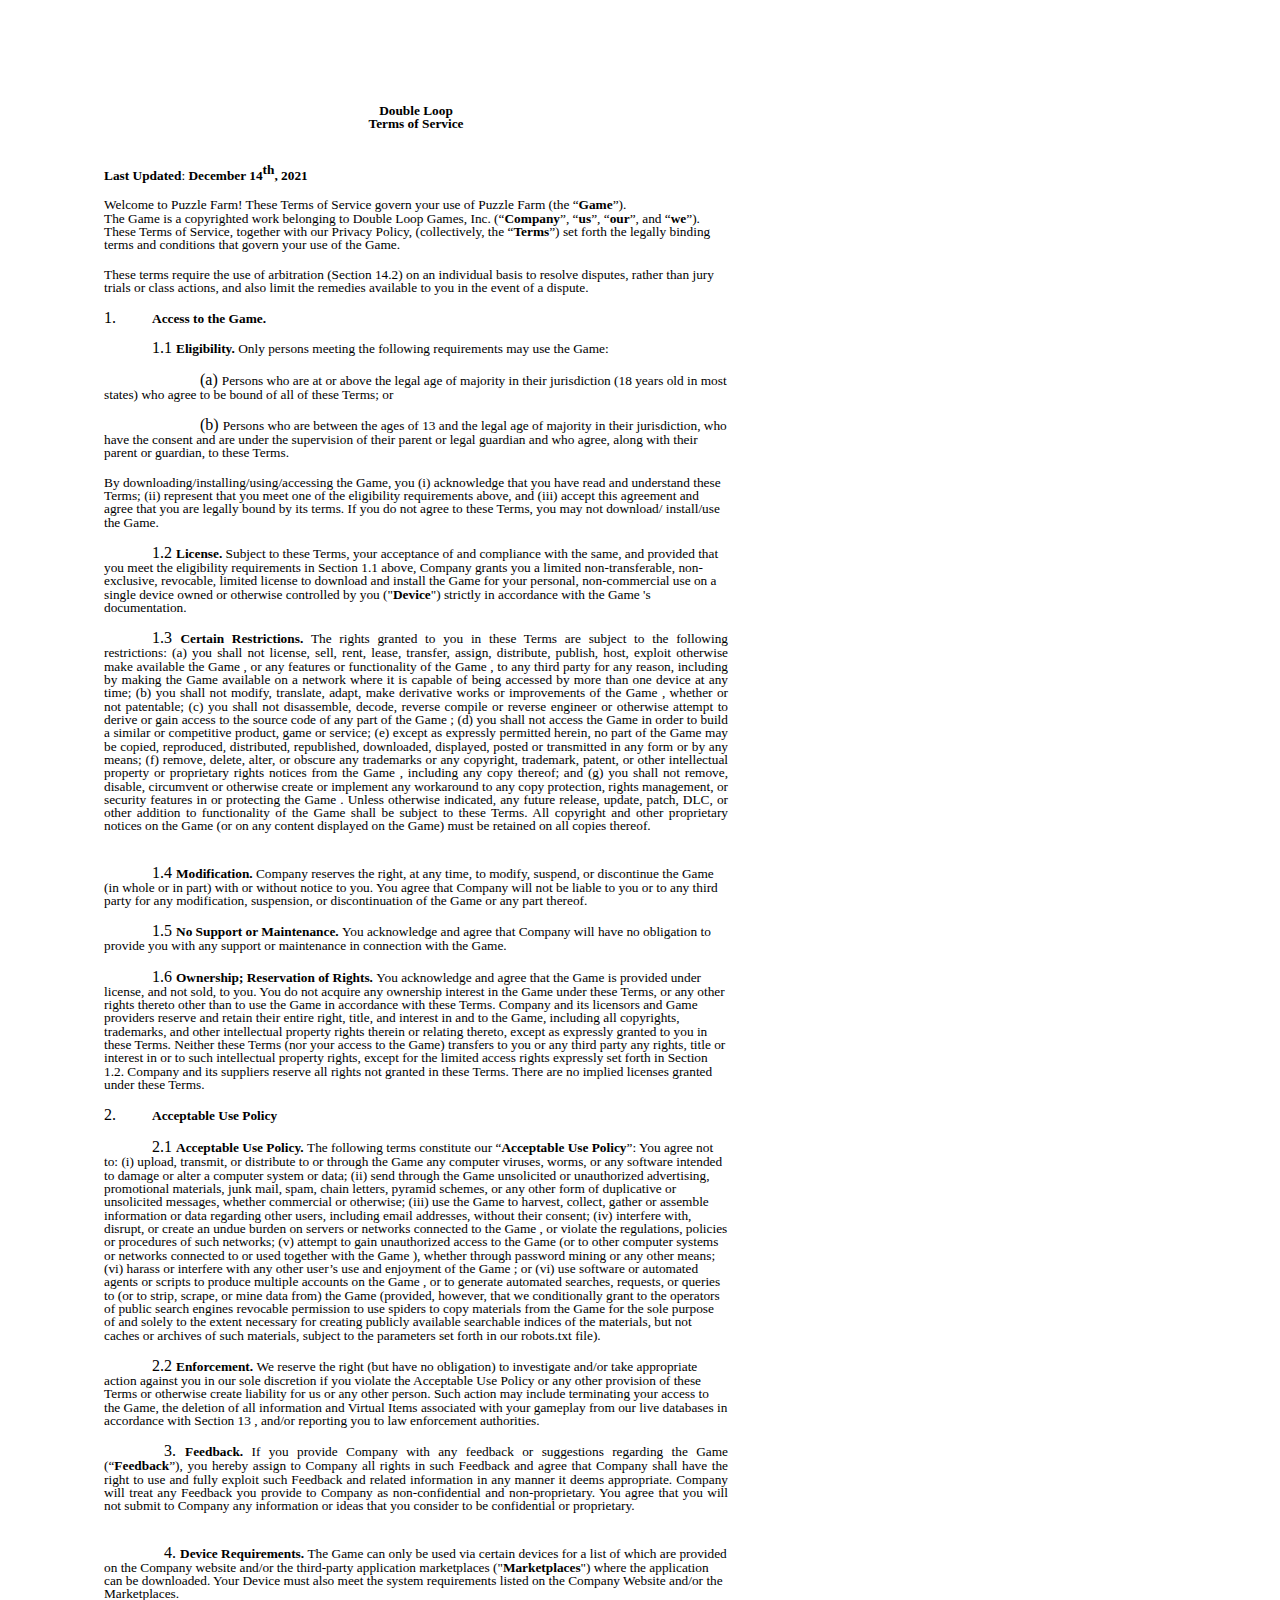
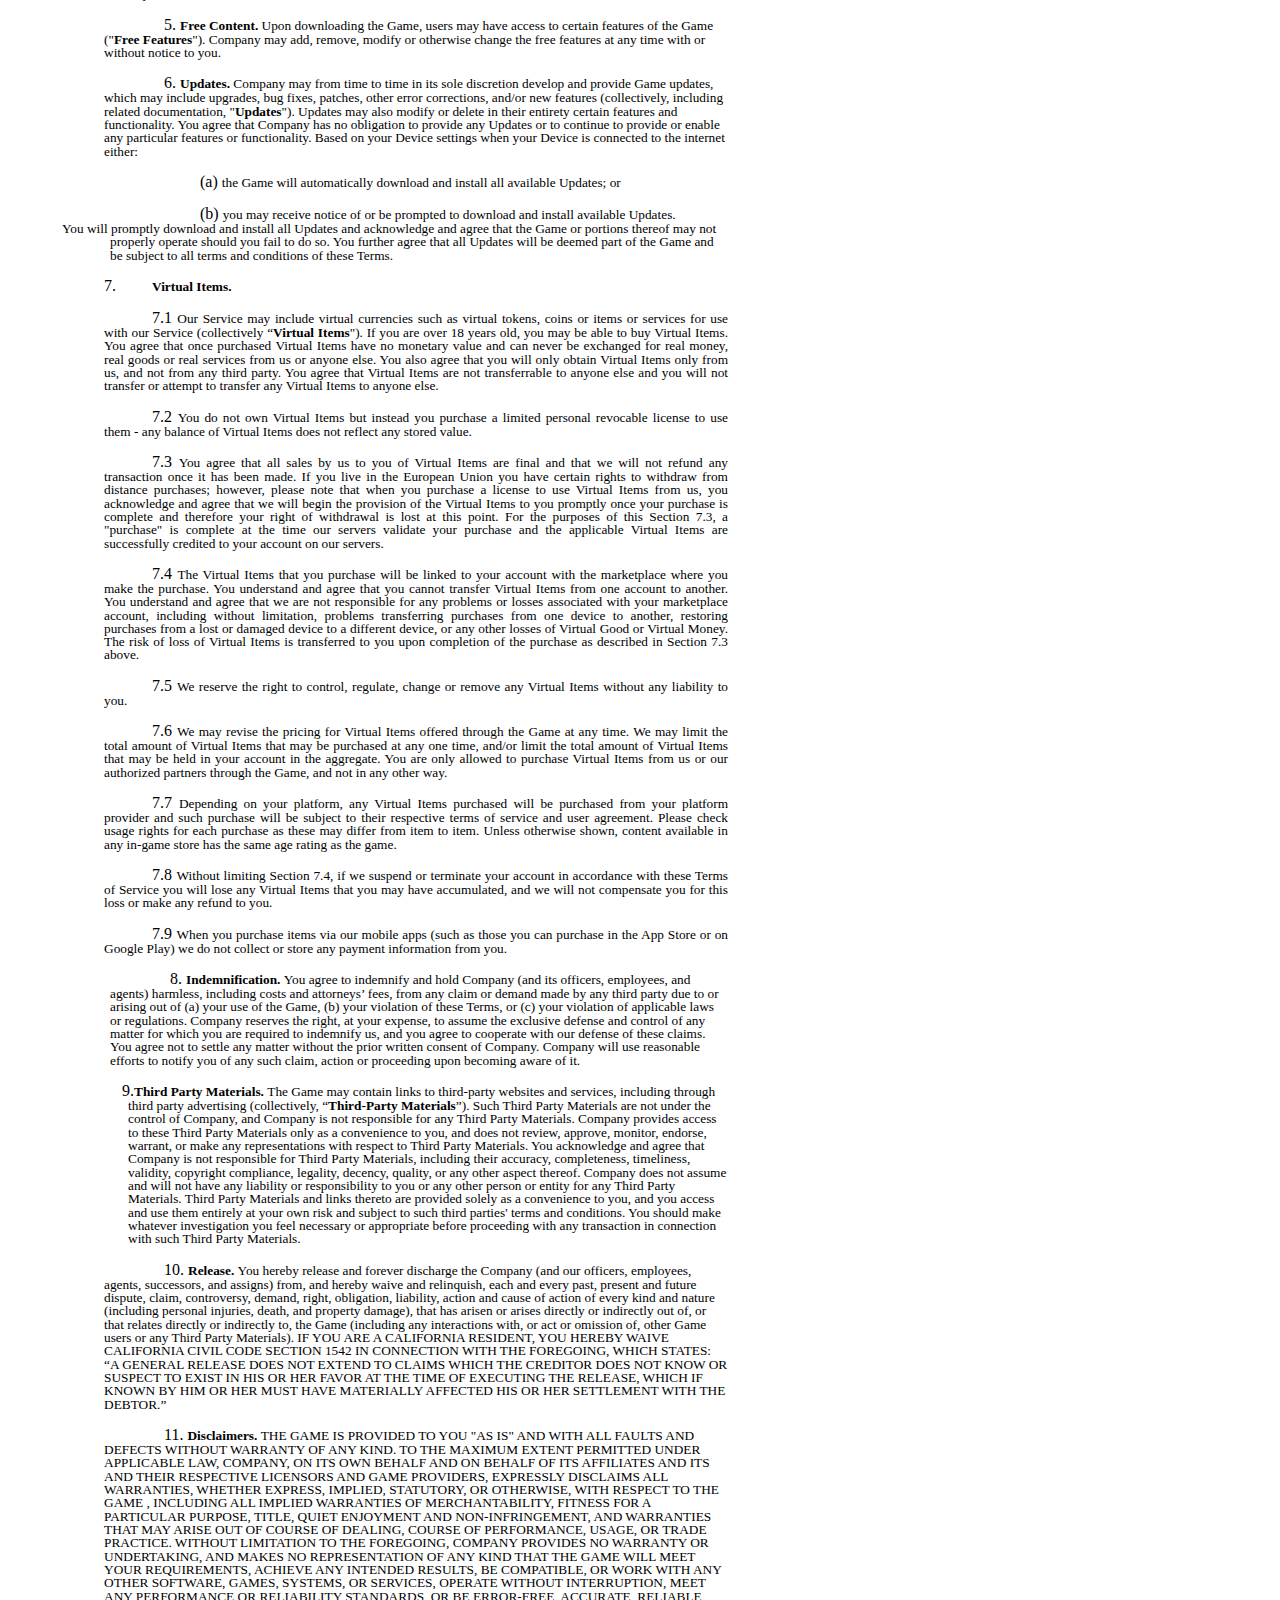
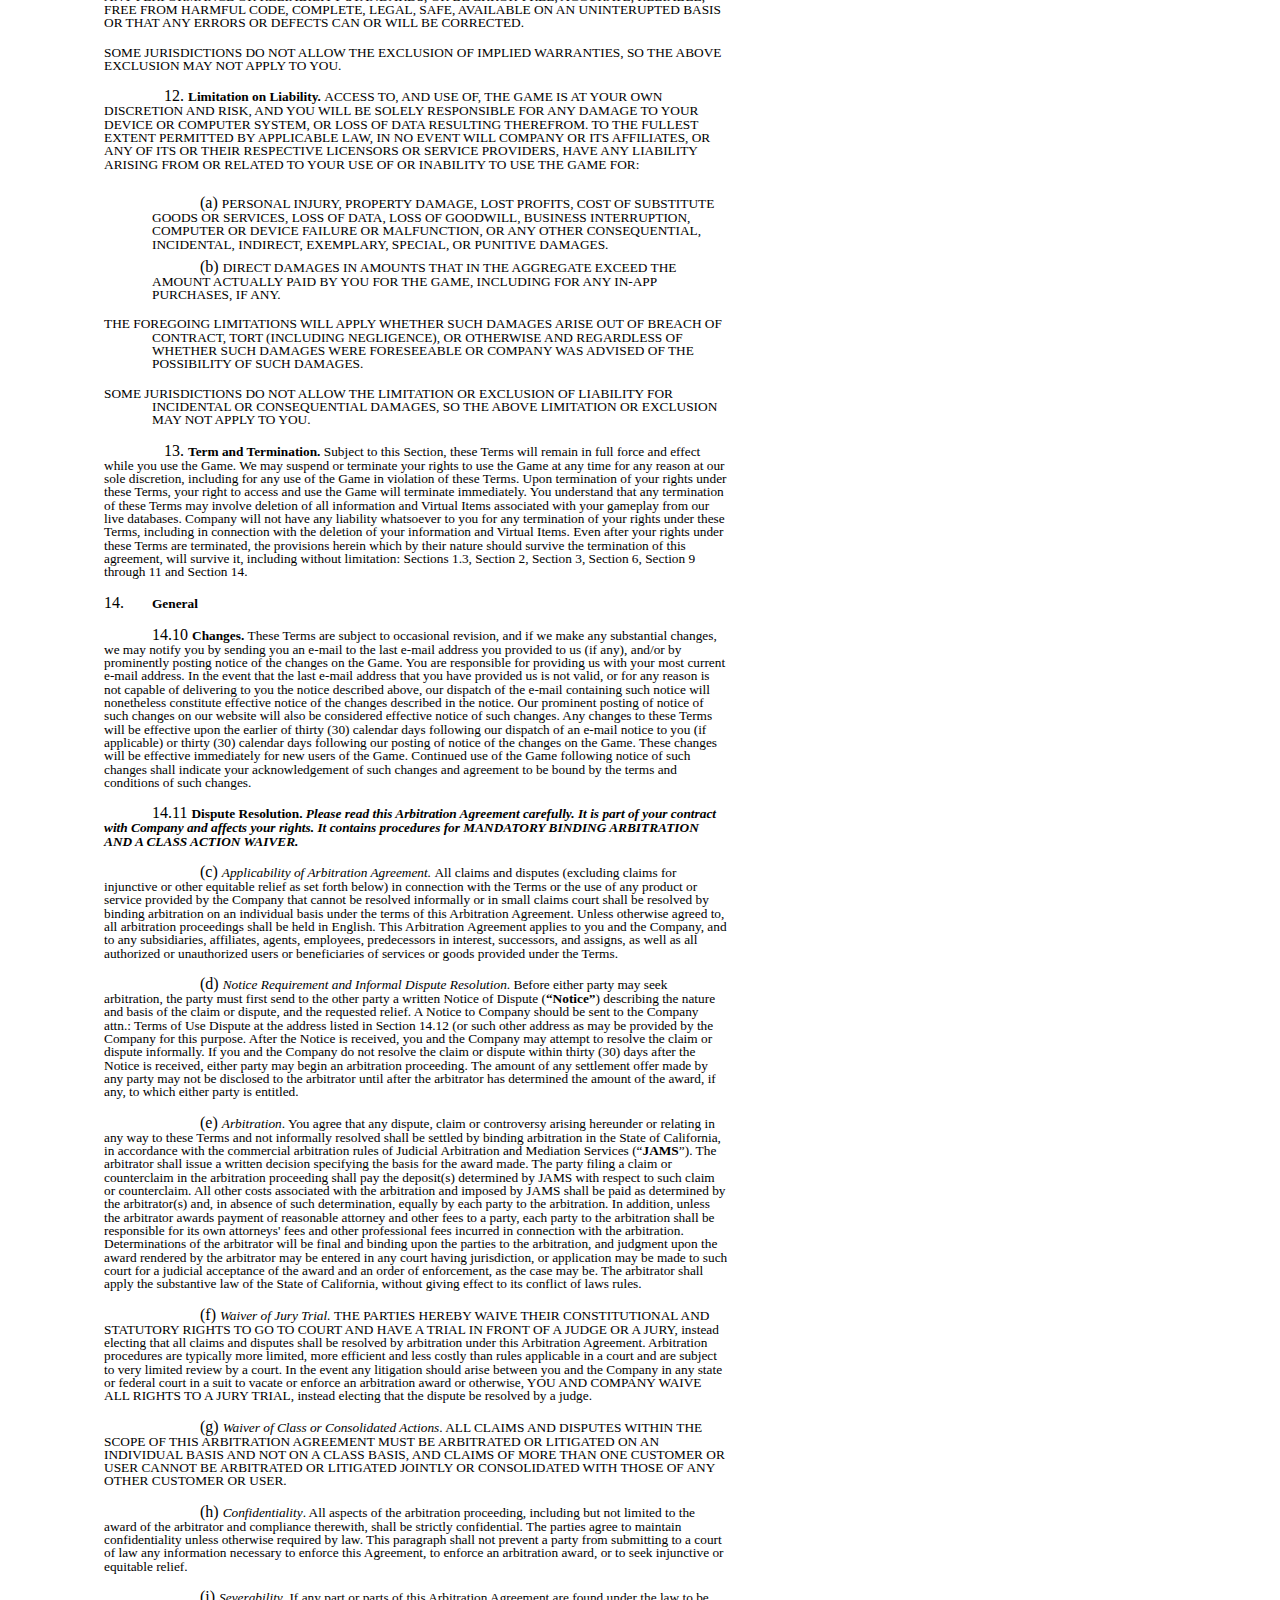
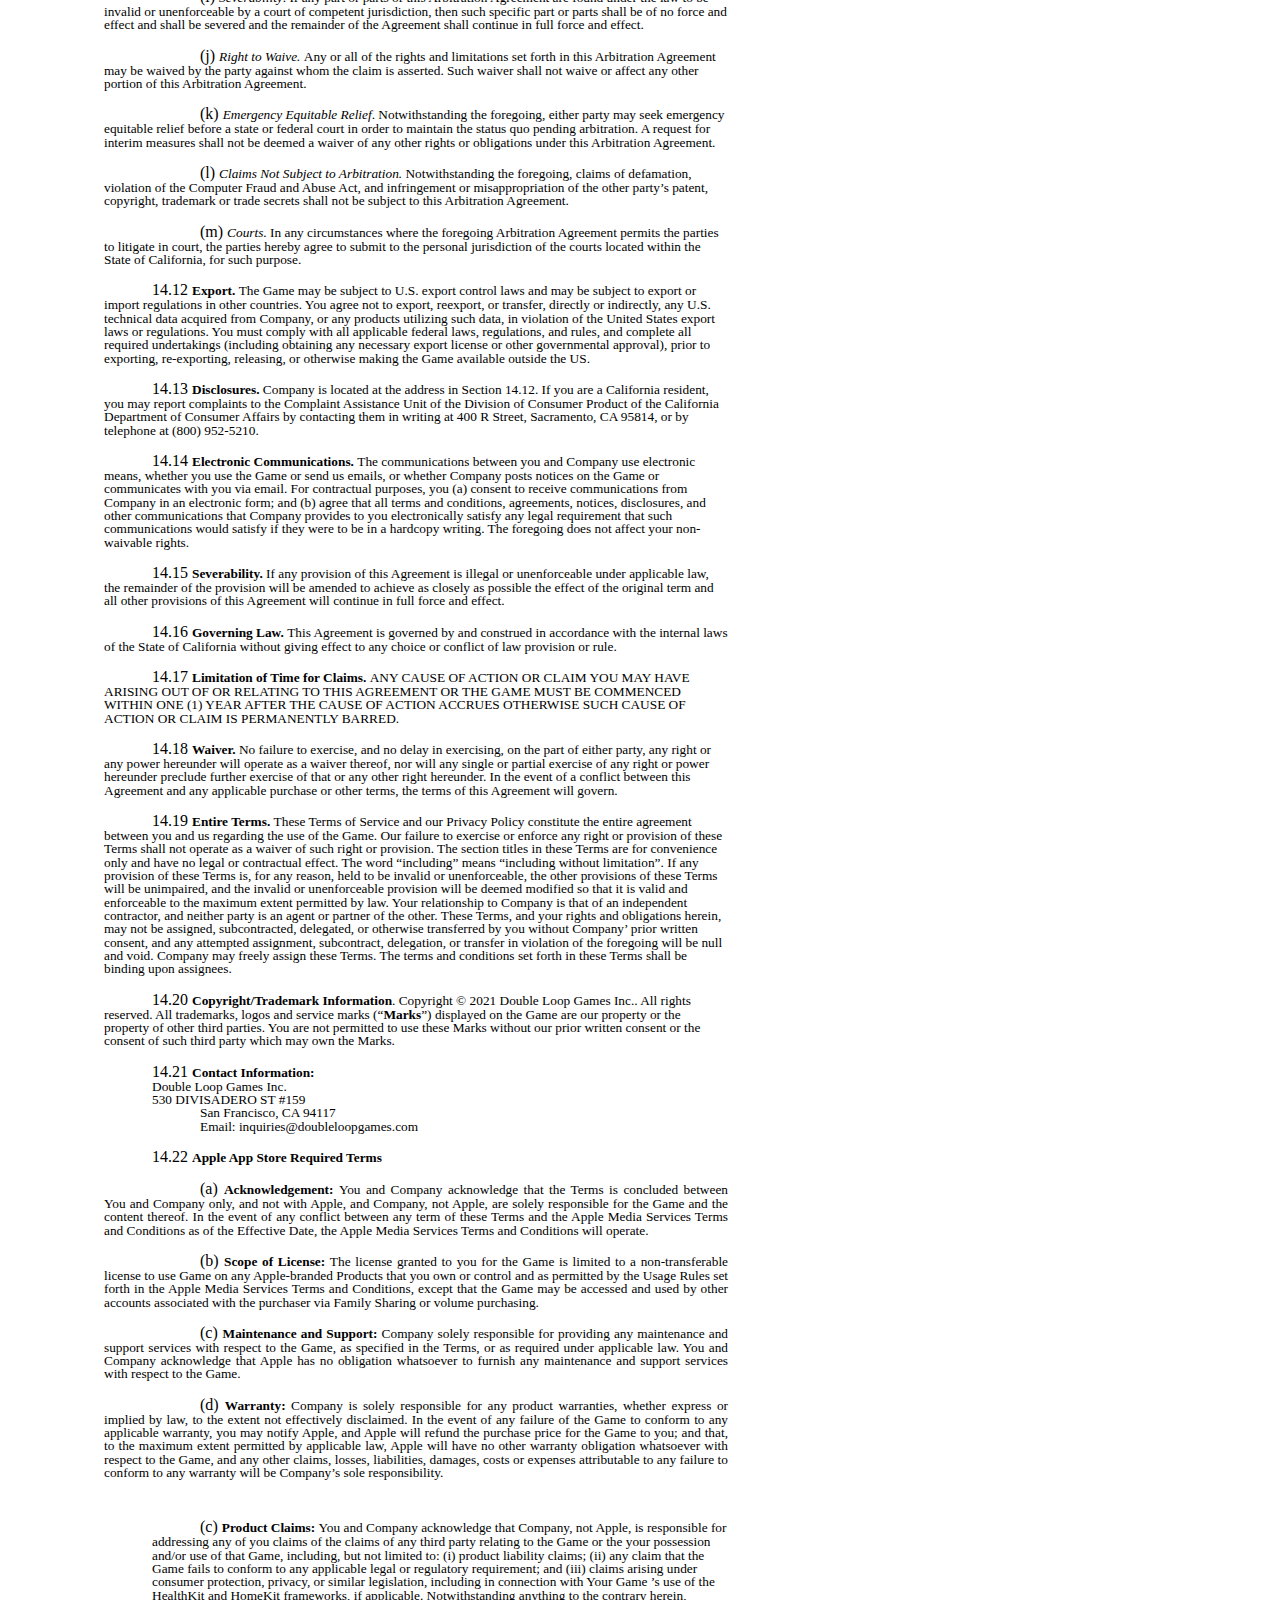
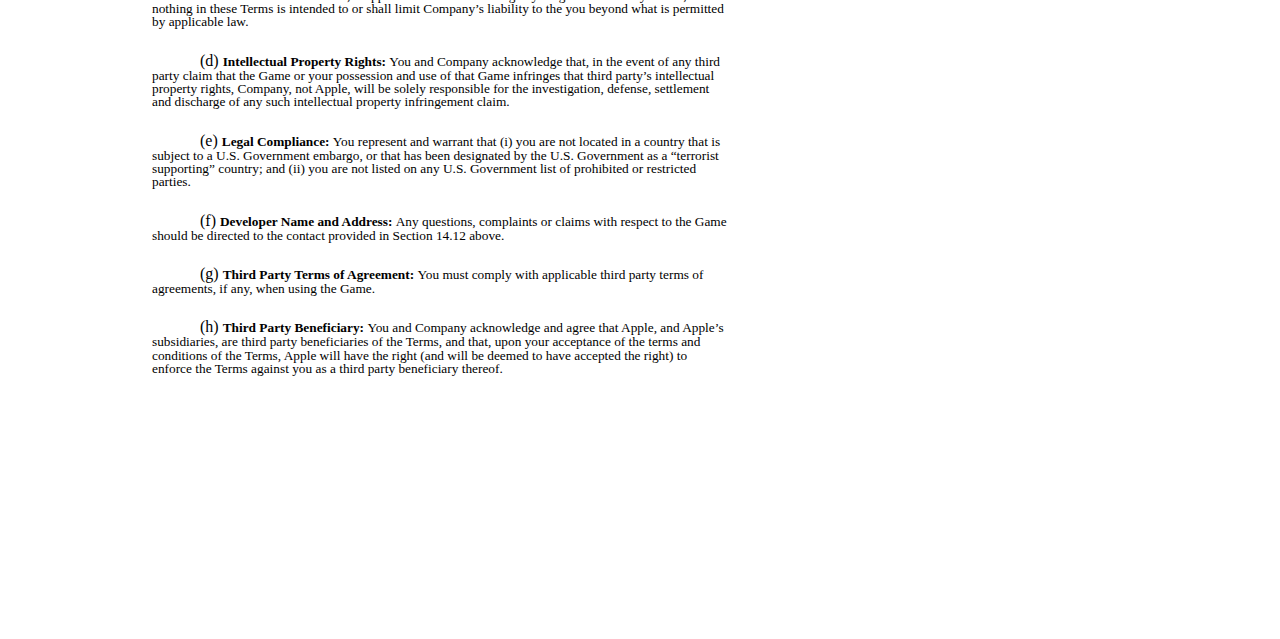
<file: Legal/PuzzleFarmTermsOfService.html>
<html><head><link rel="icon" href="/images/favicon.ico" type="image/ico"><meta content="text/html; charset=UTF-8" http-equiv="content-type"><style type="text/css">@import url('https://themes.googleusercontent.com/fonts/css?kit=fpjTOVmNbO4Lz34iLyptLUXza5VhXqVC6o75Eld_V98');.lst-kix_list_4-1>li{counter-increment:lst-ctn-kix_list_4-1}ol.lst-kix_list_7-0{list-style-type:none}.lst-kix_list_2-1>li{counter-increment:lst-ctn-kix_list_2-1}ol.lst-kix_list_9-0.start{counter-reset:lst-ctn-kix_list_9-0 0}.lst-kix_list_6-1>li{counter-increment:lst-ctn-kix_list_6-1}.lst-kix_list_8-1>li{counter-increment:lst-ctn-kix_list_8-1}ol.lst-kix_list_8-2.start{counter-reset:lst-ctn-kix_list_8-2 0}ol.lst-kix_list_3-1.start{counter-reset:lst-ctn-kix_list_3-1 0}ol.lst-kix_list_6-6.start{counter-reset:lst-ctn-kix_list_6-6 0}ol.lst-kix_list_7-4.start{counter-reset:lst-ctn-kix_list_7-4 0}.lst-kix_list_5-0>li{counter-increment:lst-ctn-kix_list_5-0}.lst-kix_list_7-0>li{counter-increment:lst-ctn-kix_list_7-0}.lst-kix_list_9-0>li{counter-increment:lst-ctn-kix_list_9-0}ol.lst-kix_list_2-3.start{counter-reset:lst-ctn-kix_list_2-3 0}ol.lst-kix_list_7-5{list-style-type:none}ol.lst-kix_list_7-6{list-style-type:none}ol.lst-kix_list_7-7{list-style-type:none}ol.lst-kix_list_7-8{list-style-type:none}ol.lst-kix_list_7-1{list-style-type:none}ol.lst-kix_list_1-5.start{counter-reset:lst-ctn-kix_list_1-5 0}ol.lst-kix_list_7-2{list-style-type:none}ol.lst-kix_list_7-3{list-style-type:none}ol.lst-kix_list_7-4{list-style-type:none}ol.lst-kix_list_9-6.start{counter-reset:lst-ctn-kix_list_9-6 0}ol.lst-kix_list_5-3.start{counter-reset:lst-ctn-kix_list_5-3 0}.lst-kix_list_2-3>li{counter-increment:lst-ctn-kix_list_2-3}.lst-kix_list_4-3>li{counter-increment:lst-ctn-kix_list_4-3}ol.lst-kix_list_4-5.start{counter-reset:lst-ctn-kix_list_4-5 0}.lst-kix_list_1-2>li{counter-increment:lst-ctn-kix_list_1-2}ol.lst-kix_list_3-7.start{counter-reset:lst-ctn-kix_list_3-7 0}.lst-kix_list_5-2>li{counter-increment:lst-ctn-kix_list_5-2}ol.lst-kix_list_8-8.start{counter-reset:lst-ctn-kix_list_8-8 0}.lst-kix_list_3-2>li{counter-increment:lst-ctn-kix_list_3-2}ol.lst-kix_list_10-4.start{counter-reset:lst-ctn-kix_list_10-4 0}.lst-kix_list_7-2>li{counter-increment:lst-ctn-kix_list_7-2}.lst-kix_list_9-2>li{counter-increment:lst-ctn-kix_list_9-2}ol.lst-kix_list_8-7.start{counter-reset:lst-ctn-kix_list_8-7 0}.lst-kix_list_5-0>li:before{content:"" counter(lst-ctn-kix_list_5-0,decimal) ". "}ol.lst-kix_list_6-0{list-style-type:none}ol.lst-kix_list_6-1{list-style-type:none}.lst-kix_list_5-4>li{counter-increment:lst-ctn-kix_list_5-4}.lst-kix_list_1-4>li{counter-increment:lst-ctn-kix_list_1-4}ol.lst-kix_list_1-6.start{counter-reset:lst-ctn-kix_list_1-6 0}.lst-kix_list_5-3>li:before{content:"(" counter(lst-ctn-kix_list_5-3,lower-roman) ") "}ol.lst-kix_list_9-5.start{counter-reset:lst-ctn-kix_list_9-5 0}.lst-kix_list_5-2>li:before{content:"(" counter(lst-ctn-kix_list_5-2,lower-latin) ") "}.lst-kix_list_8-3>li{counter-increment:lst-ctn-kix_list_8-3}.lst-kix_list_5-1>li:before{content:"" counter(lst-ctn-kix_list_5-0,decimal) "." counter(lst-ctn-kix_list_5-1,decimal) " "}.lst-kix_list_5-7>li:before{content:"(" counter(lst-ctn-kix_list_5-7,lower-latin) ") "}.lst-kix_list_5-6>li:before{content:"" counter(lst-ctn-kix_list_5-6,lower-roman) ". "}.lst-kix_list_5-8>li:before{content:"(" counter(lst-ctn-kix_list_5-8,lower-roman) ") "}.lst-kix_list_9-4>li{counter-increment:lst-ctn-kix_list_9-4}ol.lst-kix_list_6-6{list-style-type:none}ol.lst-kix_list_6-7{list-style-type:none}.lst-kix_list_5-4>li:before{content:"(" counter(lst-ctn-kix_list_5-4,decimal) ") "}ol.lst-kix_list_6-8{list-style-type:none}.lst-kix_list_5-5>li:before{content:"" counter(lst-ctn-kix_list_5-5,lower-latin) ". "}ol.lst-kix_list_6-2{list-style-type:none}ol.lst-kix_list_6-3{list-style-type:none}ol.lst-kix_list_6-4{list-style-type:none}ol.lst-kix_list_6-5{list-style-type:none}.lst-kix_list_10-3>li{counter-increment:lst-ctn-kix_list_10-3}ol.lst-kix_list_1-0.start{counter-reset:lst-ctn-kix_list_1-0 0}.lst-kix_list_6-1>li:before{content:"(" counter(lst-ctn-kix_list_6-1,lower-latin) ") "}.lst-kix_list_6-3>li:before{content:"(" counter(lst-ctn-kix_list_6-3,upper-latin) ") "}.lst-kix_list_6-5>li{counter-increment:lst-ctn-kix_list_6-5}.lst-kix_list_6-8>li{counter-increment:lst-ctn-kix_list_6-8}.lst-kix_list_6-0>li:before{content:"" counter(lst-ctn-kix_list_6-0,decimal) ". "}.lst-kix_list_6-4>li:before{content:" "}.lst-kix_list_3-0>li{counter-increment:lst-ctn-kix_list_3-0}ol.lst-kix_list_4-0.start{counter-reset:lst-ctn-kix_list_4-0 0}.lst-kix_list_3-6>li{counter-increment:lst-ctn-kix_list_3-6}.lst-kix_list_6-2>li:before{content:"(" counter(lst-ctn-kix_list_6-2,lower-roman) ") "}.lst-kix_list_2-5>li{counter-increment:lst-ctn-kix_list_2-5}.lst-kix_list_2-8>li{counter-increment:lst-ctn-kix_list_2-8}ol.lst-kix_list_3-2.start{counter-reset:lst-ctn-kix_list_3-2 0}.lst-kix_list_6-8>li:before{content:" "}.lst-kix_list_6-5>li:before{content:" "}.lst-kix_list_6-7>li:before{content:" "}ol.lst-kix_list_2-4.start{counter-reset:lst-ctn-kix_list_2-4 0}.lst-kix_list_6-6>li:before{content:" "}ol.lst-kix_list_1-3{list-style-type:none}ol.lst-kix_list_10-6.start{counter-reset:lst-ctn-kix_list_10-6 0}ol.lst-kix_list_1-4{list-style-type:none}.lst-kix_list_2-7>li:before{content:"(" counter(lst-ctn-kix_list_2-7,lower-latin) ") "}.lst-kix_list_2-7>li{counter-increment:lst-ctn-kix_list_2-7}ol.lst-kix_list_1-5{list-style-type:none}.lst-kix_list_7-4>li:before{content:" "}.lst-kix_list_7-6>li:before{content:" "}ol.lst-kix_list_1-6{list-style-type:none}ol.lst-kix_list_1-0{list-style-type:none}.lst-kix_list_2-5>li:before{content:"" counter(lst-ctn-kix_list_2-5,lower-latin) ". "}ol.lst-kix_list_6-2.start{counter-reset:lst-ctn-kix_list_6-2 0}ol.lst-kix_list_1-1{list-style-type:none}ol.lst-kix_list_1-2{list-style-type:none}.lst-kix_list_7-2>li:before{content:"(" counter(lst-ctn-kix_list_7-2,lower-roman) ") "}.lst-kix_list_7-6>li{counter-increment:lst-ctn-kix_list_7-6}.lst-kix_list_8-6>li{counter-increment:lst-ctn-kix_list_8-6}ol.lst-kix_list_10-3.start{counter-reset:lst-ctn-kix_list_10-3 0}ol.lst-kix_list_9-4.start{counter-reset:lst-ctn-kix_list_9-4 0}ol.lst-kix_list_4-6.start{counter-reset:lst-ctn-kix_list_4-6 0}ol.lst-kix_list_9-7{list-style-type:none}.lst-kix_list_10-1>li:before{content:"" counter(lst-ctn-kix_list_10-1,lower-latin) ". "}ol.lst-kix_list_9-8{list-style-type:none}ol.lst-kix_list_3-0.start{counter-reset:lst-ctn-kix_list_3-0 0}ol.lst-kix_list_9-3{list-style-type:none}ol.lst-kix_list_9-4{list-style-type:none}.lst-kix_list_5-7>li{counter-increment:lst-ctn-kix_list_5-7}.lst-kix_list_7-7>li{counter-increment:lst-ctn-kix_list_7-7}ol.lst-kix_list_9-5{list-style-type:none}.lst-kix_list_7-8>li:before{content:" "}ol.lst-kix_list_9-6{list-style-type:none}ol.lst-kix_list_4-3.start{counter-reset:lst-ctn-kix_list_4-3 0}ol.lst-kix_list_1-7{list-style-type:none}.lst-kix_list_4-7>li{counter-increment:lst-ctn-kix_list_4-7}ol.lst-kix_list_9-0{list-style-type:none}ol.lst-kix_list_1-8{list-style-type:none}ol.lst-kix_list_9-1{list-style-type:none}ol.lst-kix_list_9-2{list-style-type:none}.lst-kix_list_10-7>li:before{content:"" counter(lst-ctn-kix_list_10-7,lower-latin) ". "}.lst-kix_list_7-8>li{counter-increment:lst-ctn-kix_list_7-8}ol.lst-kix_list_2-5.start{counter-reset:lst-ctn-kix_list_2-5 0}.lst-kix_list_10-5>li:before{content:"" counter(lst-ctn-kix_list_10-5,lower-roman) ". "}.lst-kix_list_9-8>li{counter-increment:lst-ctn-kix_list_9-8}li.li-bullet-1:before{margin-left:-4.5pt;white-space:nowrap;display:inline-block;min-width:4.5pt}.lst-kix_list_10-3>li:before{content:"" counter(lst-ctn-kix_list_10-3,decimal) ". "}.lst-kix_list_2-6>li{counter-increment:lst-ctn-kix_list_2-6}.lst-kix_list_4-1>li:before{content:"" counter(lst-ctn-kix_list_4-1,lower-latin) ". "}ol.lst-kix_list_7-3.start{counter-reset:lst-ctn-kix_list_7-3 0}.lst-kix_list_9-2>li:before{content:"" counter(lst-ctn-kix_list_9-2,lower-roman) ". "}.lst-kix_list_4-3>li:before{content:"" counter(lst-ctn-kix_list_4-3,decimal) ". "}.lst-kix_list_4-5>li:before{content:"" counter(lst-ctn-kix_list_4-5,lower-roman) ". "}ol.lst-kix_list_5-7.start{counter-reset:lst-ctn-kix_list_5-7 0}.lst-kix_list_1-8>li{counter-increment:lst-ctn-kix_list_1-8}.lst-kix_list_10-5>li{counter-increment:lst-ctn-kix_list_10-5}ol.lst-kix_list_1-4.start{counter-reset:lst-ctn-kix_list_1-4 0}.lst-kix_list_5-5>li{counter-increment:lst-ctn-kix_list_5-5}.lst-kix_list_3-5>li{counter-increment:lst-ctn-kix_list_3-5}ol.lst-kix_list_1-1.start{counter-reset:lst-ctn-kix_list_1-1 0}.lst-kix_list_9-0>li:before{content:"" counter(lst-ctn-kix_list_9-0,decimal) ".   "}.lst-kix_list_3-4>li{counter-increment:lst-ctn-kix_list_3-4}ol.lst-kix_list_4-4.start{counter-reset:lst-ctn-kix_list_4-4 0}.lst-kix_list_6-4>li{counter-increment:lst-ctn-kix_list_6-4}ol.lst-kix_list_10-7{list-style-type:none}ol.lst-kix_list_9-2.start{counter-reset:lst-ctn-kix_list_9-2 0}.lst-kix_list_9-6>li:before{content:"" counter(lst-ctn-kix_list_9-6,decimal) ". "}ol.lst-kix_list_10-8{list-style-type:none}.lst-kix_list_9-3>li{counter-increment:lst-ctn-kix_list_9-3}ol.lst-kix_list_10-3{list-style-type:none}.lst-kix_list_9-4>li:before{content:"" counter(lst-ctn-kix_list_9-4,lower-latin) ". "}ol.lst-kix_list_10-4{list-style-type:none}ol.lst-kix_list_10-5{list-style-type:none}ol.lst-kix_list_10-6{list-style-type:none}.lst-kix_list_6-3>li{counter-increment:lst-ctn-kix_list_6-3}ol.lst-kix_list_10-0{list-style-type:none}ol.lst-kix_list_10-1{list-style-type:none}ol.lst-kix_list_1-3.start{counter-reset:lst-ctn-kix_list_1-3 0}ol.lst-kix_list_10-2{list-style-type:none}ol.lst-kix_list_2-8.start{counter-reset:lst-ctn-kix_list_2-8 0}ol.lst-kix_list_8-8{list-style-type:none}ol.lst-kix_list_1-2.start{counter-reset:lst-ctn-kix_list_1-2 0}ol.lst-kix_list_7-6.start{counter-reset:lst-ctn-kix_list_7-6 0}ol.lst-kix_list_6-1.start{counter-reset:lst-ctn-kix_list_6-1 0}ol.lst-kix_list_8-4{list-style-type:none}ol.lst-kix_list_8-5{list-style-type:none}ol.lst-kix_list_8-6{list-style-type:none}ol.lst-kix_list_8-7{list-style-type:none}ol.lst-kix_list_8-0{list-style-type:none}.lst-kix_list_9-8>li:before{content:"" counter(lst-ctn-kix_list_9-8,lower-roman) ". "}ol.lst-kix_list_8-1{list-style-type:none}.lst-kix_list_1-1>li:before{content:"(" counter(lst-ctn-kix_list_1-1,lower-latin) ") "}ol.lst-kix_list_8-2{list-style-type:none}ol.lst-kix_list_8-3{list-style-type:none}.lst-kix_list_8-5>li{counter-increment:lst-ctn-kix_list_8-5}.lst-kix_list_1-3>li:before{content:"(" counter(lst-ctn-kix_list_1-3,upper-latin) ") "}.lst-kix_list_10-4>li{counter-increment:lst-ctn-kix_list_10-4}ol.lst-kix_list_10-5.start{counter-reset:lst-ctn-kix_list_10-5 0}.lst-kix_list_4-8>li{counter-increment:lst-ctn-kix_list_4-8}.lst-kix_list_1-7>li:before{content:" "}ol.lst-kix_list_5-8.start{counter-reset:lst-ctn-kix_list_5-8 0}ol.lst-kix_list_2-7.start{counter-reset:lst-ctn-kix_list_2-7 0}.lst-kix_list_1-3>li{counter-increment:lst-ctn-kix_list_1-3}.lst-kix_list_1-5>li:before{content:" "}ol.lst-kix_list_9-1.start{counter-reset:lst-ctn-kix_list_9-1 0}.lst-kix_list_5-6>li{counter-increment:lst-ctn-kix_list_5-6}ol.lst-kix_list_7-5.start{counter-reset:lst-ctn-kix_list_7-5 0}.lst-kix_list_2-1>li:before{content:"" counter(lst-ctn-kix_list_2-0,decimal) "." counter(lst-ctn-kix_list_2-1,decimal) " "}ol.lst-kix_list_6-0.start{counter-reset:lst-ctn-kix_list_6-0 0}.lst-kix_list_2-3>li:before{content:"(" counter(lst-ctn-kix_list_2-3,lower-roman) ") "}.lst-kix_list_4-2>li{counter-increment:lst-ctn-kix_list_4-2}ol.lst-kix_list_3-1{list-style-type:none}ol.lst-kix_list_3-2{list-style-type:none}.lst-kix_list_3-1>li{counter-increment:lst-ctn-kix_list_3-1}ol.lst-kix_list_3-3{list-style-type:none}ol.lst-kix_list_3-4.start{counter-reset:lst-ctn-kix_list_3-4 0}.lst-kix_list_5-1>li{counter-increment:lst-ctn-kix_list_5-1}ol.lst-kix_list_3-4{list-style-type:none}ol.lst-kix_list_3-0{list-style-type:none}.lst-kix_list_1-1>li{counter-increment:lst-ctn-kix_list_1-1}.lst-kix_list_7-1>li{counter-increment:lst-ctn-kix_list_7-1}.lst-kix_list_9-1>li{counter-increment:lst-ctn-kix_list_9-1}ol.lst-kix_list_2-6.start{counter-reset:lst-ctn-kix_list_2-6 0}.lst-kix_list_3-0>li:before{content:"" counter(lst-ctn-kix_list_3-0,decimal) ". "}ol.lst-kix_list_7-7.start{counter-reset:lst-ctn-kix_list_7-7 0}.lst-kix_list_3-1>li:before{content:"" counter(lst-ctn-kix_list_3-1,lower-latin) ". "}.lst-kix_list_3-2>li:before{content:"" counter(lst-ctn-kix_list_3-2,lower-roman) ". "}.lst-kix_list_8-1>li:before{content:"(" counter(lst-ctn-kix_list_8-1,lower-latin) ") "}ol.lst-kix_list_1-8.start{counter-reset:lst-ctn-kix_list_1-8 0}.lst-kix_list_4-0>li{counter-increment:lst-ctn-kix_list_4-0}.lst-kix_list_8-2>li:before{content:"(" counter(lst-ctn-kix_list_8-2,lower-roman) ") "}.lst-kix_list_6-0>li{counter-increment:lst-ctn-kix_list_6-0}.lst-kix_list_8-0>li{counter-increment:lst-ctn-kix_list_8-0}.lst-kix_list_3-5>li:before{content:"" counter(lst-ctn-kix_list_3-5,lower-roman) ". "}.lst-kix_list_10-0>li{counter-increment:lst-ctn-kix_list_10-0}.lst-kix_list_3-4>li:before{content:"" counter(lst-ctn-kix_list_3-4,lower-latin) ". "}.lst-kix_list_3-3>li:before{content:"" counter(lst-ctn-kix_list_3-3,decimal) ". "}ol.lst-kix_list_3-5{list-style-type:none}ol.lst-kix_list_3-6{list-style-type:none}.lst-kix_list_8-0>li:before{content:"" counter(lst-ctn-kix_list_8-0,decimal) ". "}ol.lst-kix_list_3-7{list-style-type:none}ol.lst-kix_list_3-8{list-style-type:none}.lst-kix_list_8-7>li:before{content:"" counter(lst-ctn-kix_list_8-7,lower-latin) ". "}.lst-kix_list_3-8>li:before{content:"" counter(lst-ctn-kix_list_3-8,lower-roman) ". "}.lst-kix_list_8-5>li:before{content:"(" counter(lst-ctn-kix_list_8-5,lower-roman) ") "}ol.lst-kix_list_10-7.start{counter-reset:lst-ctn-kix_list_10-7 0}.lst-kix_list_8-6>li:before{content:"" counter(lst-ctn-kix_list_8-6,decimal) ". "}.lst-kix_list_2-0>li{counter-increment:lst-ctn-kix_list_2-0}.lst-kix_list_8-3>li:before{content:"(" counter(lst-ctn-kix_list_8-3,decimal) ") "}.lst-kix_list_3-6>li:before{content:"" counter(lst-ctn-kix_list_3-6,decimal) ". "}.lst-kix_list_3-7>li:before{content:"" counter(lst-ctn-kix_list_3-7,lower-latin) ". "}.lst-kix_list_8-4>li:before{content:"(" counter(lst-ctn-kix_list_8-4,upper-latin) ") "}ol.lst-kix_list_5-0.start{counter-reset:lst-ctn-kix_list_5-0 0}.lst-kix_list_10-2>li{counter-increment:lst-ctn-kix_list_10-2}ol.lst-kix_list_8-5.start{counter-reset:lst-ctn-kix_list_8-5 0}ol.lst-kix_list_4-2.start{counter-reset:lst-ctn-kix_list_4-2 0}ol.lst-kix_list_9-3.start{counter-reset:lst-ctn-kix_list_9-3 0}.lst-kix_list_8-8>li:before{content:"" counter(lst-ctn-kix_list_8-8,lower-roman) ". "}ol.lst-kix_list_2-2{list-style-type:none}ol.lst-kix_list_2-3{list-style-type:none}ol.lst-kix_list_2-4{list-style-type:none}ol.lst-kix_list_7-2.start{counter-reset:lst-ctn-kix_list_7-2 0}ol.lst-kix_list_2-5{list-style-type:none}ol.lst-kix_list_10-1.start{counter-reset:lst-ctn-kix_list_10-1 0}.lst-kix_list_4-4>li{counter-increment:lst-ctn-kix_list_4-4}ol.lst-kix_list_2-0{list-style-type:none}ol.lst-kix_list_2-1{list-style-type:none}.lst-kix_list_4-8>li:before{content:"" counter(lst-ctn-kix_list_4-8,lower-roman) ". "}ol.lst-kix_list_6-4.start{counter-reset:lst-ctn-kix_list_6-4 0}.lst-kix_list_4-7>li:before{content:"" counter(lst-ctn-kix_list_4-7,lower-latin) ". "}ol.lst-kix_list_5-6.start{counter-reset:lst-ctn-kix_list_5-6 0}ol.lst-kix_list_4-1.start{counter-reset:lst-ctn-kix_list_4-1 0}.lst-kix_list_7-3>li{counter-increment:lst-ctn-kix_list_7-3}ol.lst-kix_list_4-8.start{counter-reset:lst-ctn-kix_list_4-8 0}.lst-kix_list_8-4>li{counter-increment:lst-ctn-kix_list_8-4}ol.lst-kix_list_3-3.start{counter-reset:lst-ctn-kix_list_3-3 0}ol.lst-kix_list_10-8.start{counter-reset:lst-ctn-kix_list_10-8 0}ol.lst-kix_list_2-6{list-style-type:none}ol.lst-kix_list_2-7{list-style-type:none}ol.lst-kix_list_2-8{list-style-type:none}ol.lst-kix_list_7-8.start{counter-reset:lst-ctn-kix_list_7-8 0}ol.lst-kix_list_7-1.start{counter-reset:lst-ctn-kix_list_7-1 0}ol.lst-kix_list_8-6.start{counter-reset:lst-ctn-kix_list_8-6 0}.lst-kix_list_3-3>li{counter-increment:lst-ctn-kix_list_3-3}ol.lst-kix_list_6-3.start{counter-reset:lst-ctn-kix_list_6-3 0}ol.lst-kix_list_10-2.start{counter-reset:lst-ctn-kix_list_10-2 0}ol.lst-kix_list_5-5.start{counter-reset:lst-ctn-kix_list_5-5 0}ol.lst-kix_list_8-0.start{counter-reset:lst-ctn-kix_list_8-0 0}.lst-kix_list_7-0>li:before{content:"" counter(lst-ctn-kix_list_7-0,decimal) ". "}.lst-kix_list_2-2>li{counter-increment:lst-ctn-kix_list_2-2}ol.lst-kix_list_4-7.start{counter-reset:lst-ctn-kix_list_4-7 0}.lst-kix_list_6-2>li{counter-increment:lst-ctn-kix_list_6-2}ol.lst-kix_list_5-0{list-style-type:none}.lst-kix_list_2-6>li:before{content:"" counter(lst-ctn-kix_list_2-6,lower-roman) ". "}.lst-kix_list_3-7>li{counter-increment:lst-ctn-kix_list_3-7}ol.lst-kix_list_5-1{list-style-type:none}ol.lst-kix_list_9-7.start{counter-reset:lst-ctn-kix_list_9-7 0}ol.lst-kix_list_5-2{list-style-type:none}.lst-kix_list_2-4>li:before{content:"(" counter(lst-ctn-kix_list_2-4,decimal) ") "}.lst-kix_list_2-8>li:before{content:"(" counter(lst-ctn-kix_list_2-8,lower-roman) ") "}.lst-kix_list_7-1>li:before{content:"(" counter(lst-ctn-kix_list_7-1,lower-latin) ") "}.lst-kix_list_7-5>li:before{content:" "}.lst-kix_list_9-6>li{counter-increment:lst-ctn-kix_list_9-6}.lst-kix_list_6-6>li{counter-increment:lst-ctn-kix_list_6-6}ol.lst-kix_list_5-4.start{counter-reset:lst-ctn-kix_list_5-4 0}.lst-kix_list_7-3>li:before{content:"(" counter(lst-ctn-kix_list_7-3,upper-latin) ") "}.lst-kix_list_10-0>li:before{content:"" counter(lst-ctn-kix_list_10-0,decimal) ". "}.lst-kix_list_9-7>li{counter-increment:lst-ctn-kix_list_9-7}ol.lst-kix_list_5-1.start{counter-reset:lst-ctn-kix_list_5-1 0}ol.lst-kix_list_5-7{list-style-type:none}.lst-kix_list_6-7>li{counter-increment:lst-ctn-kix_list_6-7}ol.lst-kix_list_5-8{list-style-type:none}.lst-kix_list_10-6>li{counter-increment:lst-ctn-kix_list_10-6}ol.lst-kix_list_5-3{list-style-type:none}.lst-kix_list_8-7>li{counter-increment:lst-ctn-kix_list_8-7}ol.lst-kix_list_5-4{list-style-type:none}.lst-kix_list_1-7>li{counter-increment:lst-ctn-kix_list_1-7}ol.lst-kix_list_3-8.start{counter-reset:lst-ctn-kix_list_3-8 0}ol.lst-kix_list_5-5{list-style-type:none}ol.lst-kix_list_5-6{list-style-type:none}.lst-kix_list_7-7>li:before{content:" "}ol.lst-kix_list_10-0.start{counter-reset:lst-ctn-kix_list_10-0 0}ol.lst-kix_list_8-1.start{counter-reset:lst-ctn-kix_list_8-1 0}.lst-kix_list_7-5>li{counter-increment:lst-ctn-kix_list_7-5}.lst-kix_list_9-5>li{counter-increment:lst-ctn-kix_list_9-5}.lst-kix_list_5-8>li{counter-increment:lst-ctn-kix_list_5-8}.lst-kix_list_10-4>li:before{content:"" counter(lst-ctn-kix_list_10-4,lower-latin) ". "}.lst-kix_list_10-8>li:before{content:"" counter(lst-ctn-kix_list_10-8,lower-roman) ". "}.lst-kix_list_4-0>li:before{content:"" counter(lst-ctn-kix_list_4-0,decimal) ". "}.lst-kix_list_3-8>li{counter-increment:lst-ctn-kix_list_3-8}ol.lst-kix_list_6-8.start{counter-reset:lst-ctn-kix_list_6-8 0}.lst-kix_list_10-2>li:before{content:"" counter(lst-ctn-kix_list_10-2,lower-roman) ". "}.lst-kix_list_4-6>li{counter-increment:lst-ctn-kix_list_4-6}ol.lst-kix_list_1-7.start{counter-reset:lst-ctn-kix_list_1-7 0}.lst-kix_list_4-4>li:before{content:"" counter(lst-ctn-kix_list_4-4,lower-latin) ". "}ol.lst-kix_list_2-2.start{counter-reset:lst-ctn-kix_list_2-2 0}.lst-kix_list_1-5>li{counter-increment:lst-ctn-kix_list_1-5}ol.lst-kix_list_6-5.start{counter-reset:lst-ctn-kix_list_6-5 0}.lst-kix_list_4-2>li:before{content:"" counter(lst-ctn-kix_list_4-2,lower-roman) ". "}.lst-kix_list_4-6>li:before{content:"" counter(lst-ctn-kix_list_4-6,decimal) ". "}.lst-kix_list_9-3>li:before{content:"" counter(lst-ctn-kix_list_9-3,decimal) ". "}ol.lst-kix_list_7-0.start{counter-reset:lst-ctn-kix_list_7-0 0}.lst-kix_list_10-8>li{counter-increment:lst-ctn-kix_list_10-8}.lst-kix_list_10-6>li:before{content:"" counter(lst-ctn-kix_list_10-6,decimal) ". "}.lst-kix_list_9-1>li:before{content:"" counter(lst-ctn-kix_list_9-1,lower-latin) ". "}ol.lst-kix_list_4-0{list-style-type:none}ol.lst-kix_list_4-1{list-style-type:none}ol.lst-kix_list_4-2{list-style-type:none}ol.lst-kix_list_4-3{list-style-type:none}.lst-kix_list_9-7>li:before{content:"" counter(lst-ctn-kix_list_9-7,lower-latin) ". "}.lst-kix_list_2-4>li{counter-increment:lst-ctn-kix_list_2-4}ol.lst-kix_list_6-7.start{counter-reset:lst-ctn-kix_list_6-7 0}ol.lst-kix_list_3-6.start{counter-reset:lst-ctn-kix_list_3-6 0}.lst-kix_list_9-5>li:before{content:"" counter(lst-ctn-kix_list_9-5,lower-roman) ". "}.lst-kix_list_5-3>li{counter-increment:lst-ctn-kix_list_5-3}ol.lst-kix_list_4-8{list-style-type:none}.lst-kix_list_7-4>li{counter-increment:lst-ctn-kix_list_7-4}.lst-kix_list_1-0>li:before{content:"" counter(lst-ctn-kix_list_1-0,decimal) ". "}ol.lst-kix_list_4-4{list-style-type:none}ol.lst-kix_list_4-5{list-style-type:none}.lst-kix_list_1-2>li:before{content:"(" counter(lst-ctn-kix_list_1-2,lower-roman) ") "}ol.lst-kix_list_2-0.start{counter-reset:lst-ctn-kix_list_2-0 0}ol.lst-kix_list_4-6{list-style-type:none}ol.lst-kix_list_4-7{list-style-type:none}ol.lst-kix_list_8-4.start{counter-reset:lst-ctn-kix_list_8-4 0}.lst-kix_list_1-4>li:before{content:" "}ol.lst-kix_list_3-5.start{counter-reset:lst-ctn-kix_list_3-5 0}.lst-kix_list_10-1>li{counter-increment:lst-ctn-kix_list_10-1}.lst-kix_list_1-0>li{counter-increment:lst-ctn-kix_list_1-0}.lst-kix_list_8-8>li{counter-increment:lst-ctn-kix_list_8-8}.lst-kix_list_1-6>li{counter-increment:lst-ctn-kix_list_1-6}.lst-kix_list_1-6>li:before{content:" "}li.li-bullet-0:before{margin-left:-36pt;white-space:nowrap;display:inline-block;min-width:36pt}.lst-kix_list_10-7>li{counter-increment:lst-ctn-kix_list_10-7}.lst-kix_list_2-0>li:before{content:"" counter(lst-ctn-kix_list_2-0,decimal) ". "}ol.lst-kix_list_2-1.start{counter-reset:lst-ctn-kix_list_2-1 0}ol.lst-kix_list_8-3.start{counter-reset:lst-ctn-kix_list_8-3 0}.lst-kix_list_4-5>li{counter-increment:lst-ctn-kix_list_4-5}ol.lst-kix_list_9-8.start{counter-reset:lst-ctn-kix_list_9-8 0}.lst-kix_list_1-8>li:before{content:" "}.lst-kix_list_2-2>li:before{content:"(" counter(lst-ctn-kix_list_2-2,lower-latin) ") "}ol.lst-kix_list_5-2.start{counter-reset:lst-ctn-kix_list_5-2 0}.lst-kix_list_8-2>li{counter-increment:lst-ctn-kix_list_8-2}ol{margin:0;padding:0}table td,table th{padding:0}.c6{margin-left:0pt;padding-top:0pt;list-style-position:inside;text-indent:72pt;padding-bottom:0pt;line-height:1.0;orphans:2;widows:2;text-align:left}.c3{margin-left:0pt;padding-top:0pt;list-style-position:inside;text-indent:36pt;padding-bottom:12pt;line-height:1.0;orphans:2;widows:2;text-align:justify}.c14{margin-left:0pt;padding-top:0pt;list-style-position:inside;text-indent:72pt;padding-bottom:12pt;line-height:1.0;orphans:2;widows:2;text-align:justify}.c17{margin-left:36pt;padding-top:6pt;list-style-position:inside;padding-bottom:12pt;line-height:1.0;orphans:2;widows:2;text-align:left}.c9{margin-left:0pt;padding-top:0pt;list-style-position:inside;padding-bottom:0pt;line-height:1.0;orphans:2;widows:2;text-align:left}.c24{-webkit-text-decoration-skip:none;color:#000000;font-weight:400;text-decoration:underline;vertical-align:baseline;text-decoration-skip-ink:none;font-family:"Calibri";font-style:normal}.c4{margin-left:72pt;padding-top:0pt;text-indent:-36pt;padding-bottom:0pt;line-height:1.0;orphans:2;widows:2;text-align:justify}.c20{margin-left:36pt;padding-top:6pt;list-style-position:inside;padding-bottom:0pt;line-height:1.0;orphans:2;widows:2;text-align:left}.c0{color:#000000;font-weight:400;text-decoration:none;vertical-align:baseline;font-size:10pt;font-family:"Calibri";font-style:normal}.c2{padding-top:0pt;padding-bottom:0pt;line-height:1.0;orphans:2;widows:2;text-align:left;height:12pt}.c31{color:#000000;font-weight:400;text-decoration:none;vertical-align:baseline;font-size:12pt;font-family:"Calibri";font-style:normal}.c26{padding-top:0pt;padding-bottom:0pt;line-height:1.0;orphans:2;widows:2;text-align:center;height:12pt}.c8{color:#000000;font-weight:700;text-decoration:none;vertical-align:baseline;font-size:10pt;font-family:"Calibri";font-style:normal}.c10{color:#000000;font-weight:400;text-decoration:none;vertical-align:baseline;font-size:10pt;font-family:"Calibri";font-style:italic}.c32{padding-top:0pt;padding-bottom:0pt;line-height:1.0;orphans:2;widows:2;text-align:center}.c12{padding-top:0pt;padding-bottom:0pt;line-height:1.0;orphans:2;widows:2;text-align:left}.c22{padding-top:0pt;padding-bottom:12pt;line-height:1.0;orphans:2;widows:2;text-align:justify}.c28{color:#000000;text-decoration:none;vertical-align:baseline;font-family:"Calibri";font-style:italic}.c35{background-color:#ffffff;max-width:468pt;padding:72pt 72pt 72pt 72pt}.c27{margin-left:4.5pt;text-indent:-36pt}.c16{margin-left:4.5pt;list-style-position:inside}.c34{color:inherit;text-decoration:inherit}.c11{font-size:10pt;font-weight:700}.c25{margin-left:0pt;list-style-position:inside}.c21{margin-left:18pt;padding-left:18pt}.c19{margin-left:36pt;text-indent:-36pt}.c30{margin-left:18pt;padding-left:-13.5pt}.c1{padding:0;margin:0}.c15{text-indent:45pt}.c33{list-style-position:inside}.c23{margin-left:36pt}.c13{font-size:10pt}.c5{text-indent:36pt}.c7{margin-left:72pt}.c29{text-indent:-31.5pt}.c18{vertical-align:super}.title{padding-top:24pt;color:#000000;font-weight:700;font-size:36pt;padding-bottom:6pt;font-family:"Calibri";line-height:1.0;page-break-after:avoid;orphans:2;widows:2;text-align:left}.subtitle{padding-top:18pt;color:#666666;font-size:24pt;padding-bottom:4pt;font-family:"Georgia";line-height:1.0;page-break-after:avoid;font-style:italic;orphans:2;widows:2;text-align:left}li{color:#000000;font-size:12pt;font-family:"Calibri"}p{margin:0;color:#000000;font-size:12pt;font-family:"Calibri"}h1{padding-top:24pt;color:#000000;font-weight:700;font-size:24pt;padding-bottom:6pt;font-family:"Calibri";line-height:1.0;page-break-after:avoid;orphans:2;widows:2;text-align:left}h2{padding-top:18pt;color:#000000;font-weight:700;font-size:18pt;padding-bottom:4pt;font-family:"Calibri";line-height:1.0;page-break-after:avoid;orphans:2;widows:2;text-align:left}h3{padding-top:14pt;color:#000000;font-weight:700;font-size:14pt;padding-bottom:4pt;font-family:"Calibri";line-height:1.0;page-break-after:avoid;orphans:2;widows:2;text-align:left}h4{padding-top:12pt;color:#000000;font-weight:700;font-size:12pt;padding-bottom:2pt;font-family:"Calibri";line-height:1.0;page-break-after:avoid;orphans:2;widows:2;text-align:left}h5{padding-top:11pt;color:#000000;font-weight:700;font-size:11pt;padding-bottom:2pt;font-family:"Calibri";line-height:1.0;page-break-after:avoid;orphans:2;widows:2;text-align:left}h6{padding-top:10pt;color:#000000;font-weight:700;font-size:10pt;padding-bottom:2pt;font-family:"Calibri";line-height:1.0;page-break-after:avoid;orphans:2;widows:2;text-align:left}</style></head><body class="c35"><p class="c32"><span class="c8">Double Loop</span></p><p class="c32"><span class="c8">Terms of Service </span></p><p class="c2"><span class="c0"></span></p><p class="c2"><span class="c0"></span></p><p class="c12"><span class="c11">Last Updated</span><span class="c13">: </span><span class="c11">December 14</span><span class="c11 c18">th</span><span class="c11">, 2021</span></p><p class="c2"><span class="c0"></span></p><p class="c12"><span class="c13">Welcome to Puzzle Farm! These Terms of Service govern your use of Puzzle Farm (the &ldquo;</span><span class="c11">Game</span><span class="c0">&rdquo;).</span></p><p class="c12"><span class="c13">The Game is a copyrighted work belonging to Double Loop Games, Inc. (&ldquo;</span><span class="c11">Company</span><span class="c13">&rdquo;, &ldquo;</span><span class="c11">us</span><span class="c13">&rdquo;, &ldquo;</span><span class="c11">our</span><span class="c13">&rdquo;, and &ldquo;</span><span class="c11">we</span><span class="c0">&rdquo;). </span></p><p class="c12"><span class="c0">These Terms of Service, together with our Privacy Policy, (collectively, the &ldquo;</span><span class="c8">Terms</span><span class="c0">&rdquo;) set forth the legally binding terms and conditions that govern your use of the Game. </span></p><p class="c2"><span class="c0"></span></p><p class="c12"><span class="c0">These terms require the use of arbitration (Section 14.2) on an individual basis to resolve disputes, rather than jury trials or class actions, and also limit the remedies available to you in the event of a dispute.</span></p><p class="c2 c5" id="h.gjdgxs"><span class="c0"></span></p><ol class="c1 lst-kix_list_2-0 start" start="1"><li class="c12 c21 li-bullet-0"><span class="c8">Access to the Game.</span></li></ol><p class="c12 c19"><span class="c8">&nbsp;</span></p><ol class="c1 lst-kix_list_2-1 start" start="1"><li class="c9 c5" id="h.30j0zll"><span class="c8">Eligibility. </span><span class="c0">Only persons meeting the following requirements may use the Game:</span></li></ol><p class="c2 c7 c29"><span class="c0"></span></p><ol class="c1 lst-kix_list_2-2 start" start="1"><li class="c6" id="h.1fob9te"><span class="c0">Persons who are at or above the legal age of majority in their jurisdiction (18 years old in most states) who agree to be bound of all of these Terms; or </span></li></ol><p class="c2"><span class="c0"></span></p><ol class="c1 lst-kix_list_2-2" start="2"><li class="c6" id="h.3znysh7"><span class="c0">Persons who are between the ages of 13 and the legal age of majority in their jurisdiction, who have the consent and are under the supervision of their parent or legal guardian and who agree, along with their parent or guardian, to these Terms. </span></li></ol><p class="c2"><span class="c0"></span></p><p class="c12"><span class="c0">By downloading/installing/using/accessing the Game, you (i) acknowledge that you have read and understand these Terms; (ii) represent that you meet one of the eligibility requirements above, and (iii) accept this agreement and agree that you are legally bound by its terms. If you do not agree to these Terms, you may not download/ install/use the Game.</span></p><p class="c2"><span class="c0"></span></p><ol class="c1 lst-kix_list_2-1" start="2"><li class="c9 c5" id="h.2et92p0"><span class="c8">License. </span><span class="c0">Subject to these Terms, your acceptance of and compliance with the same, and provided that you meet the eligibility requirements in Section 1.1 above, Company grants you a limited non-transferable, non-exclusive, revocable, limited license to download and install the Game for your personal, non-commercial use on a single device owned or otherwise controlled by you (&quot;</span><span class="c8">Device</span><span class="c0">&quot;) strictly in accordance with the Game &#39;s documentation.</span></li></ol><p class="c2"><span class="c0"></span></p><ol class="c1 lst-kix_list_2-1" start="3"><li class="c3" id="h.tyjcwt"><span class="c8">Certain Restrictions.</span><span class="c0">&nbsp;The rights granted to you in these Terms are subject to the following restrictions: (a) you shall not license, sell, rent, lease, transfer, assign, distribute, publish, host, exploit otherwise make available the Game , or any features or functionality of the Game , to any third party for any reason, including by making the Game available on a network where it is capable of being accessed by more than one device at any time; (b) you shall not modify, translate, adapt, make derivative works or improvements of the Game , whether or not patentable; (c) you shall not disassemble, decode, reverse compile or reverse engineer or otherwise attempt to derive or gain access to the source code of any part of the Game ; (d) you shall not access the Game in order to build a similar or competitive product, game or service; (e) except as expressly permitted herein, no part of the Game may be copied, reproduced, distributed, republished, downloaded, displayed, posted or transmitted in any form or by any means; (f) remove, delete, alter, or obscure any trademarks or any copyright, trademark, patent, or other intellectual property or proprietary rights notices from the Game , including any copy thereof; and (g) you shall not remove, disable, circumvent or otherwise create or implement any workaround to any copy protection, rights management, or security features in or protecting the Game . Unless otherwise indicated, any future release, update, patch, DLC, or other addition to functionality of the Game shall be subject to these Terms. All copyright and other proprietary notices on the Game (or on any content displayed on the Game) must be retained on all copies thereof.</span></li></ol><p class="c2"><span class="c0"></span></p><ol class="c1 lst-kix_list_2-1" start="4"><li class="c9 c5" id="h.3dy6vkm"><span class="c8">Modification. </span><span class="c0">Company reserves the right, at any time, to modify, suspend, or discontinue the Game (in whole or in part) with or without notice to you. You agree that Company will not be liable to you or to any third party for any modification, suspension, or discontinuation of the Game or any part thereof.</span></li></ol><p class="c2"><span class="c0"></span></p><ol class="c1 lst-kix_list_2-1" start="5"><li class="c9 c5" id="h.1t3h5sf"><span class="c8">No Support or Maintenance. </span><span class="c0">You acknowledge and agree that Company will have no obligation to provide you with any support or maintenance in connection with the Game.</span></li></ol><p class="c2"><span class="c0"></span></p><ol class="c1 lst-kix_list_2-1" start="6"><li class="c9 c5" id="h.4d34og8"><span class="c8">Ownership; Reservation of Rights. </span><span class="c0">You acknowledge and agree that the Game is provided under license, and not sold, to you. You do not acquire any ownership interest in the Game under these Terms, or any other rights thereto other than to use the Game in accordance with these Terms. Company and its licensors and Game providers reserve and retain their entire right, title, and interest in and to the Game, including all copyrights, trademarks, and other intellectual property rights therein or relating thereto, except as expressly granted to you in these Terms. Neither these Terms (nor your access to the Game) transfers to you or any third party any rights, title or interest in or to such intellectual property rights, except for the limited access rights expressly set forth in Section 1.2. Company and its suppliers reserve all rights not granted in these Terms. There are no implied licenses granted under these Terms.</span></li></ol><p class="c2" id="h.2s8eyo1"><span class="c0"></span></p><ol class="c1 lst-kix_list_2-0" start="2"><li class="c21 c22 li-bullet-0" id="h.17dp8vu"><span class="c8">Acceptable Use Policy</span></li></ol><ol class="c1 lst-kix_list_2-1 start" start="1"><li class="c9 c5" id="h.3rdcrjn"><span class="c8">Acceptable Use Policy.</span><span class="c0">&nbsp;The following terms constitute our &ldquo;</span><span class="c8">Acceptable Use Policy</span><span class="c0">&rdquo;: You agree not to: (i) upload, transmit, or distribute to or through the Game any computer viruses, worms, or any software intended to damage or alter a computer system or data; (ii) send through the Game unsolicited or unauthorized advertising, promotional materials, junk mail, spam, chain letters, pyramid schemes, or any other form of duplicative or unsolicited messages, whether commercial or otherwise; (iii) use the Game to harvest, collect, gather or assemble information or data regarding other users, including email addresses, without their consent; (iv) interfere with, disrupt, or create an undue burden on servers or networks connected to the Game , or violate the regulations, policies or procedures of such networks; (v) attempt to gain unauthorized access to the Game (or to other computer systems or networks connected to or used together with the Game ), whether through password mining or any other means; (vi) harass or interfere with any other user&rsquo;s use and enjoyment of the Game ; or (vi) use software or automated agents or scripts to produce multiple accounts on the Game , or to generate automated searches, requests, or queries to (or to strip, scrape, or mine data from) the Game (provided, however, that we conditionally grant to the operators of public search engines revocable permission to use spiders to copy materials from the Game for the sole purpose of and solely to the extent necessary for creating publicly available searchable indices of the materials, but not caches or archives of such materials, subject to the parameters set forth in our robots.txt file).</span></li></ol><p class="c2"><span class="c0"></span></p><ol class="c1 lst-kix_list_2-1" start="2"><li class="c9 c5" id="h.26in1rg"><span class="c8">Enforcement. </span><span class="c0">We reserve the right (but have no obligation) to investigate and/or take appropriate action against you in our sole discretion if you violate the Acceptable Use Policy or any other provision of these Terms or otherwise create liability for us or any other person. Such action may include terminating your access to the Game, the deletion of all information and Virtual Items associated with your gameplay from our live databases in accordance with Section 13 , and/or reporting you to law enforcement authorities.</span></li></ol><p class="c2"><span class="c0"></span></p><ol class="c1 lst-kix_list_2-0" start="3"><li class="c22 c15 c25"><span class="c8">Feedback. </span><span class="c0">If you provide Company with any feedback or suggestions regarding the Game (&ldquo;</span><span class="c8">Feedback</span><span class="c0">&rdquo;), you hereby assign to Company all rights in such Feedback and agree that Company shall have the right to use and fully exploit such Feedback and related information in any manner it deems appropriate. Company will treat any Feedback you provide to Company as non-confidential and non-proprietary. You agree that you will not submit to Company any information or ideas that you consider to be confidential or proprietary.</span></li></ol><p class="c2" id="h.lnxbz9"><span class="c0"></span></p><ol class="c1 lst-kix_list_2-0" start="4"><li class="c9 c15"><span class="c8">Device Requirements.</span><span class="c0">&nbsp;The Game can only be used via certain devices for a list of which are provided on the Company website and/or the third-party application marketplaces (&quot;</span><span class="c8">Marketplaces</span><span class="c0">&quot;) where the application can be downloaded. Your Device must also meet the system requirements listed on the Company Website and/or the Marketplaces.</span></li></ol><p class="c2"><span class="c0"></span></p><ol class="c1 lst-kix_list_2-0" start="5"><li class="c9 c15"><span class="c8">Free Content. </span><span class="c0">Upon downloading the Game, users may have access to certain features of the Game (&quot;</span><span class="c8">Free Features</span><span class="c0">&quot;). Company may add, remove, modify or otherwise change the free features at any time with or without notice to you. </span></li></ol><p class="c2"><span class="c0"></span></p><ol class="c1 lst-kix_list_2-0" start="6"><li class="c9 c15"><span class="c8">Updates. </span><span class="c0">Company may from time to time in its sole discretion develop and provide Game updates, which may include upgrades, bug fixes, patches, other error corrections, and/or new features (collectively, including related documentation, &quot;</span><span class="c8">Updates</span><span class="c0">&quot;). Updates may also modify or delete in their entirety certain features and functionality. You agree that Company has no obligation to provide any Updates or to continue to provide or enable any particular features or functionality. Based on your Device settings when your Device is connected to the internet either:</span></li></ol><p class="c2"><span class="c0"></span></p><a id="id.35nkun2"></a><ol class="c1 lst-kix_list_1-1 start" start="1"><li class="c12 c33 c23 c5"><span class="c0">the Game will automatically download and install all available Updates; or</span></li></ol><p class="c2 c5 c7"><span class="c0"></span></p><a id="id.1ksv4uv"></a><ol class="c1 lst-kix_list_1-1" start="2"><li class="c12 c23 c5 c33"><span class="c0">you may receive notice of or be prompted to download and install available Updates.</span></li></ol><p class="c12 c27"><span class="c0">You will promptly download and install all Updates and acknowledge and agree that the Game or portions thereof may not properly operate should you fail to do so. You further agree that all Updates will be deemed part of the Game and be subject to all terms and conditions of these Terms.</span></p><p class="c2"><span class="c0"></span></p><ol class="c1 lst-kix_list_2-0" start="7"><li class="c22 c21 li-bullet-0" id="h.44sinio"><span class="c8">Virtual Items. </span></li></ol><ol class="c1 lst-kix_list_2-1 start" start="1"><li class="c3"><span class="c0">Our Service may include virtual currencies such as virtual tokens, coins or items or services for use with our Service (collectively &ldquo;</span><span class="c8">Virtual Items</span><span class="c0">&quot;). If you are over 18 years old, you may be able to buy Virtual Items. You agree that once purchased Virtual Items have no monetary value and can never be exchanged for real money, real goods or real services from us or anyone else. You also agree that you will only obtain Virtual Items only from us, and not from any third party. You agree that Virtual Items are not transferrable to anyone else and you will not transfer or attempt to transfer any Virtual Items to anyone else.</span></li><li class="c3"><span class="c0">You do not own Virtual Items but instead you purchase a limited personal revocable license to use them - any balance of Virtual Items does not reflect any stored value.</span></li><li class="c3"><span class="c0">You agree that all sales by us to you of Virtual Items are final and that we will not refund any transaction once it has been made. If you live in the European Union you have certain rights to withdraw from distance purchases; however, please note that when you purchase a license to use Virtual Items from us, you acknowledge and agree that we will begin the provision of the Virtual Items to you promptly once your purchase is complete and therefore your right of withdrawal is lost at this point. For the purposes of this Section 7.3, a &quot;purchase&quot; is complete at the time our servers validate your purchase and the applicable Virtual Items are successfully credited to your account on our servers.</span></li><li class="c3"><span class="c0">The Virtual Items that you purchase will be linked to your account with the marketplace where you make the purchase. You understand and agree that you cannot transfer Virtual Items from one account to another. You understand and agree that we are not responsible for any problems or losses associated with your marketplace account, including without limitation, problems transferring purchases from one device to another, restoring purchases from a lost or damaged device to a different device, or any other losses of Virtual Good or Virtual Money. The risk of loss of Virtual Items is transferred to you upon completion of the purchase as described in Section 7.3 above.</span></li><li class="c3"><span class="c0">We reserve the right to control, regulate, change or remove any Virtual Items without any liability to you. </span></li><li class="c3"><span class="c0">We may revise the pricing for Virtual Items offered through the Game at any time. We may limit the total amount of Virtual Items that may be purchased at any one time, and/or limit the total amount of Virtual Items that may be held in your account in the aggregate. You are only allowed to purchase Virtual Items from us or our authorized partners through the Game, and not in any other way.</span></li><li class="c3"><span class="c0">Depending on your platform, any Virtual Items purchased will be purchased from your platform provider and such purchase will be subject to their respective terms of service and user agreement. Please check usage rights for each purchase as these may differ from item to item. Unless otherwise shown, content available in any in-game store has the same age rating as the game.</span></li><li class="c3"><span class="c0">Without limiting Section 7.4, if we suspend or terminate your account in accordance with these Terms of Service you will lose any Virtual Items that you may have accumulated, and we will not compensate you for this loss or make any refund to you.</span></li><li class="c3"><span class="c0">When you purchase items via our mobile apps (such as those you can purchase in the App Store or on Google Play) we do not collect or store any payment information from you.</span></li></ol><ol class="c1 lst-kix_list_2-0" start="8"><li class="c12 c15 c16"><span class="c8">Indemnification.</span><span class="c0">&nbsp;You agree to indemnify and hold Company (and its officers, employees, and agents) harmless, including costs and attorneys&rsquo; fees, from any claim or demand made by any third party due to or arising out of (a) your use of the Game, (b) your violation of these Terms, or (c) your violation of applicable laws or regulations. Company reserves the right, at your expense, to assume the exclusive defense and control of any matter for which you are required to indemnify us, and you agree to cooperate with our defense of these claims. You agree not to settle any matter without the prior written consent of Company. Company will use reasonable efforts to notify you of any such claim, action or proceeding upon becoming aware of it.</span></li></ol><p class="c2"><span class="c0"></span></p><ol class="c1 lst-kix_list_2-0" start="9"><li class="c12 c30 li-bullet-1"><span class="c8">Third Party Materials. </span><span class="c0">The Game may contain links to third-party websites and services, including through third party advertising (collectively, &ldquo;</span><span class="c8">Third-Party Materials</span><span class="c0">&rdquo;). Such Third Party Materials are not under the control of Company, and Company is not responsible for any Third Party Materials. Company provides access to these Third Party Materials only as a convenience to you, and does not review, approve, monitor, endorse, warrant, or make any representations with respect to Third Party Materials. You acknowledge and agree that Company is not responsible for Third Party Materials, including their accuracy, completeness, timeliness, validity, copyright compliance, legality, decency, quality, or any other aspect thereof. Company does not assume and will not have any liability or responsibility to you or any other person or entity for any Third Party Materials. Third Party Materials and links thereto are provided solely as a convenience to you, and you access and use them entirely at your own risk and subject to such third parties&#39; terms and conditions. You should make whatever investigation you feel necessary or appropriate before proceeding with any transaction in connection with such Third Party Materials.</span></li></ol><p class="c2"><span class="c0"></span></p><ol class="c1 lst-kix_list_2-0" start="10"><li class="c9 c15" id="h.2jxsxqh"><span class="c8">Release. </span><span class="c0">You hereby release and forever discharge the Company (and our officers, employees, agents, successors, and assigns) from, and hereby waive and relinquish, each and every past, present and future dispute, claim, controversy, demand, right, obligation, liability, action and cause of action of every kind and nature (including personal injuries, death, and property damage), that has arisen or arises directly or indirectly out of, or that relates directly or indirectly to, the Game (including any interactions with, or act or omission of, other Game users or any Third Party Materials). IF YOU ARE A CALIFORNIA RESIDENT, YOU HEREBY WAIVE CALIFORNIA CIVIL CODE SECTION 1542 IN CONNECTION WITH THE FOREGOING, WHICH STATES: &ldquo;A GENERAL RELEASE DOES NOT EXTEND TO CLAIMS WHICH THE CREDITOR DOES NOT KNOW OR SUSPECT TO EXIST IN HIS OR HER FAVOR AT THE TIME OF EXECUTING THE RELEASE, WHICH IF KNOWN BY HIM OR HER MUST HAVE MATERIALLY AFFECTED HIS OR HER SETTLEMENT WITH THE DEBTOR.&rdquo;</span></li></ol><p class="c2"><span class="c0"></span></p><ol class="c1 lst-kix_list_2-0" start="11"><li class="c9 c15" id="h.z337ya"><span class="c8">Disclaimers. </span><span class="c0">THE GAME IS PROVIDED TO YOU &quot;AS IS&quot; AND WITH ALL FAULTS AND DEFECTS WITHOUT WARRANTY OF ANY KIND. TO THE MAXIMUM EXTENT PERMITTED UNDER APPLICABLE LAW, COMPANY, ON ITS OWN BEHALF AND ON BEHALF OF ITS AFFILIATES AND ITS AND THEIR RESPECTIVE LICENSORS AND GAME PROVIDERS, EXPRESSLY DISCLAIMS ALL WARRANTIES, WHETHER EXPRESS, IMPLIED, STATUTORY, OR OTHERWISE, WITH RESPECT TO THE GAME , INCLUDING ALL IMPLIED WARRANTIES OF MERCHANTABILITY, FITNESS FOR A PARTICULAR PURPOSE, TITLE, QUIET ENJOYMENT AND NON-INFRINGEMENT, AND WARRANTIES THAT MAY ARISE OUT OF COURSE OF DEALING, COURSE OF PERFORMANCE, USAGE, OR TRADE PRACTICE. WITHOUT LIMITATION TO THE FOREGOING, COMPANY PROVIDES NO WARRANTY OR UNDERTAKING, AND MAKES NO REPRESENTATION OF ANY KIND THAT THE GAME WILL MEET YOUR REQUIREMENTS, ACHIEVE ANY INTENDED RESULTS, BE COMPATIBLE, OR WORK WITH ANY OTHER SOFTWARE, GAMES, SYSTEMS, OR SERVICES, OPERATE WITHOUT INTERRUPTION, MEET ANY PERFORMANCE OR RELIABILITY STANDARDS, OR BE ERROR-FREE, ACCURATE, RELIABLE, FREE FROM HARMFUL CODE, COMPLETE, LEGAL, SAFE, AVAILABLE ON AN UNINTERUPTED BASIS OR THAT ANY ERRORS OR DEFECTS CAN OR WILL BE CORRECTED.</span></li></ol><p class="c2"><span class="c0"></span></p><p class="c12"><span class="c0">SOME JURISDICTIONS DO NOT ALLOW THE EXCLUSION OF IMPLIED WARRANTIES, SO THE ABOVE EXCLUSION MAY NOT APPLY TO YOU. </span></p><p class="c2"><span class="c0"></span></p><ol class="c1 lst-kix_list_2-0" start="12"><li class="c9 c15" id="h.3j2qqm3"><span class="c8">Limitation on Liability.</span><span class="c0">&nbsp;ACCESS TO, AND USE OF, THE GAME IS AT YOUR OWN DISCRETION AND RISK, AND YOU WILL BE SOLELY RESPONSIBLE FOR ANY DAMAGE TO YOUR DEVICE OR COMPUTER SYSTEM, OR LOSS OF DATA RESULTING THEREFROM. TO THE FULLEST EXTENT PERMITTED BY APPLICABLE LAW, IN NO EVENT WILL COMPANY OR ITS AFFILIATES, OR ANY OF ITS OR THEIR RESPECTIVE LICENSORS OR SERVICE PROVIDERS, HAVE ANY LIABILITY ARISING FROM OR RELATED TO YOUR USE OF OR INABILITY TO USE THE GAME FOR:</span></li></ol><p class="c2"><span class="c0"></span></p><a id="id.1y810tw"></a><ol class="c1 lst-kix_list_6-1 start" start="1"><li class="c20 c5"><span class="c0">PERSONAL INJURY, PROPERTY DAMAGE, LOST PROFITS, COST OF SUBSTITUTE GOODS OR SERVICES, LOSS OF DATA, LOSS OF GOODWILL, BUSINESS INTERRUPTION, COMPUTER OR DEVICE FAILURE OR MALFUNCTION, OR ANY OTHER CONSEQUENTIAL, INCIDENTAL, INDIRECT, EXEMPLARY, SPECIAL, OR PUNITIVE DAMAGES.</span><a id="id.4i7ojhp"></a></li><li class="c5 c20"><span class="c0">DIRECT DAMAGES IN AMOUNTS THAT IN THE AGGREGATE EXCEED THE AMOUNT ACTUALLY PAID BY YOU FOR THE GAME, INCLUDING FOR ANY IN-APP PURCHASES, IF ANY. </span></li></ol><p class="c2"><span class="c0"></span></p><a id="id.2xcytpi"></a><p class="c12 c19"><span class="c0">THE FOREGOING LIMITATIONS WILL APPLY WHETHER SUCH DAMAGES ARISE OUT OF BREACH OF CONTRACT, TORT (INCLUDING NEGLIGENCE), OR OTHERWISE AND REGARDLESS OF WHETHER SUCH DAMAGES WERE FORESEEABLE OR COMPANY WAS ADVISED OF THE POSSIBILITY OF SUCH DAMAGES. </span></p><p class="c2"><span class="c0"></span></p><p class="c12 c19"><span class="c0">SOME JURISDICTIONS DO NOT ALLOW THE LIMITATION OR EXCLUSION OF LIABILITY FOR INCIDENTAL OR CONSEQUENTIAL DAMAGES, SO THE ABOVE LIMITATION OR EXCLUSION MAY NOT APPLY TO YOU. </span></p><p class="c2"><span class="c0"></span></p><ol class="c1 lst-kix_list_2-0" start="13"><li class="c9 c15" id="h.1ci93xb"><span class="c8">Term and Termination. </span><span class="c0">Subject to this Section, these Terms will remain in full force and effect while you use the Game. We may suspend or terminate your rights to use the Game at any time for any reason at our sole discretion, including for any use of the Game in violation of these Terms. Upon termination of your rights under these Terms, your right to access and use the Game will terminate immediately. You understand that any termination of these Terms may involve deletion of all information and Virtual Items associated with your gameplay from our live databases. Company will not have any liability whatsoever to you for any termination of your rights under these Terms, including in connection with the deletion of your information and Virtual Items. Even after your rights under these Terms are terminated, the provisions herein which by their nature should survive the termination of this agreement, will survive it, including without limitation: Sections 1.3, Section 2, Section 3, Section 6, Section 9 through 11 and Section 14.&nbsp;&nbsp;&nbsp;&nbsp;&nbsp;&nbsp;&nbsp;&nbsp;</span></li></ol><p class="c2 c19" id="h.3whwml4"><span class="c8"></span></p><ol class="c1 lst-kix_list_2-0" start="14"><li class="c12 c21 li-bullet-0" id="h.2bn6wsx"><span class="c8">General</span></li></ol><p class="c2"><span class="c0"></span></p><ol class="c1 lst-kix_list_2-1" start="10"><li class="c9 c5" id="h.qsh70q"><span class="c8">Changes. </span><span class="c0">These Terms are subject to occasional revision, and if we make any substantial changes, we may notify you by sending you an e-mail to the last e-mail address you provided to us (if any), and/or by prominently posting notice of the changes on the Game. You are responsible for providing us with your most current e-mail address. In the event that the last e-mail address that you have provided us is not valid, or for any reason is not capable of delivering to you the notice described above, our dispatch of the e-mail containing such notice will nonetheless constitute effective notice of the changes described in the notice. Our prominent posting of notice of such changes on our website will also be considered effective notice of such changes. Any changes to these Terms will be effective upon the earlier of thirty (30) calendar days following our dispatch of an e-mail notice to you (if applicable) or thirty (30) calendar days following our posting of notice of the changes on the Game. These changes will be effective immediately for new users of the Game. Continued use of the Game following notice of such changes shall indicate your acknowledgement of such changes and agreement to be bound by the terms and conditions of such changes.</span></li></ol><p class="c2"><span class="c0"></span></p><ol class="c1 lst-kix_list_2-1" start="11"><li class="c9 c5" id="h.3as4poj"><span class="c8">Dispute Resolution. </span><span class="c11 c28">Please read this Arbitration Agreement carefully. It is part of your contract with Company and affects your rights. It contains procedures for MANDATORY BINDING ARBITRATION AND A CLASS ACTION WAIVER.</span></li></ol><p class="c2"><span class="c0"></span></p><ol class="c1 lst-kix_list_2-2" start="3"><li class="c6"><span class="c10">Applicability of Arbitration Agreement. </span><span class="c0">All claims and disputes (excluding claims for injunctive or other equitable relief as set forth below) in connection with the Terms or the use of any product or service provided by the Company that cannot be resolved informally or in small claims court shall be resolved by binding arbitration on an individual basis under the terms of this Arbitration Agreement. Unless otherwise agreed to, all arbitration proceedings shall be held in English. This Arbitration Agreement applies to you and the Company, and to any subsidiaries, affiliates, agents, employees, predecessors in interest, successors, and assigns, as well as all authorized or unauthorized users or beneficiaries of services or goods provided under the Terms.</span></li></ol><p class="c2"><span class="c0"></span></p><ol class="c1 lst-kix_list_2-2" start="4"><li class="c6"><span class="c10">Notice Requirement and Informal Dispute Resolution</span><span class="c0">. Before either party may seek arbitration, the party must first send to the other party a written Notice of Dispute (</span><span class="c8">&ldquo;Notice&rdquo;</span><span class="c0">) describing the nature and basis of the claim or dispute, and the requested relief. A Notice to Company should be sent to the Company attn.: Terms of Use Dispute at the address listed in Section 14.12 (or such other address as may be provided by the Company for this purpose. After the Notice is received, you and the Company may attempt to resolve the claim or dispute informally. If you and the Company do not resolve the claim or dispute within thirty (30) days after the Notice is received, either party may begin an arbitration proceeding. The amount of any settlement offer made by any party may not be disclosed to the arbitrator until after the arbitrator has determined the amount of the award, if any, to which either party is entitled.</span></li></ol><p class="c2"><span class="c0"></span></p><ol class="c1 lst-kix_list_2-2" start="5"><li class="c6"><span class="c10">Arbitration</span><span class="c0">. You agree that any dispute, claim or controversy arising hereunder or relating in any way to these Terms and not informally resolved shall be settled by binding arbitration in the State of California, in accordance with the commercial arbitration rules of Judicial Arbitration and Mediation Services (&ldquo;</span><span class="c8">JAMS</span><span class="c0">&rdquo;). The arbitrator shall issue a written decision specifying the basis for the award made. The party filing a claim or counterclaim in the arbitration proceeding shall pay the deposit(s) determined by JAMS with respect to such claim or counterclaim. All other costs associated with the arbitration and imposed by JAMS shall be paid as determined by the arbitrator(s) and, in absence of such determination, equally by each party to the arbitration. In addition, unless the arbitrator awards payment of reasonable attorney and other fees to a party, each party to the arbitration shall be responsible for its own attorneys&#39; fees and other professional fees incurred in connection with the arbitration. Determinations of the arbitrator will be final and binding upon the parties to the arbitration, and judgment upon the award rendered by the arbitrator may be entered in any court having jurisdiction, or application may be made to such court for a judicial acceptance of the award and an order of enforcement, as the case may be. The arbitrator shall apply the substantive law of the State of California, without giving effect to its conflict of laws rules.</span></li></ol><p class="c2"><span class="c0"></span></p><ol class="c1 lst-kix_list_2-2" start="6"><li class="c6"><span class="c10">Waiver of Jury Trial. </span><span class="c0">THE PARTIES HEREBY WAIVE THEIR CONSTITUTIONAL AND STATUTORY RIGHTS TO GO TO COURT AND HAVE A TRIAL IN FRONT OF A JUDGE OR A JURY, instead electing that all claims and disputes shall be resolved by arbitration under this Arbitration Agreement. Arbitration procedures are typically more limited, more efficient and less costly than rules applicable in a court and are subject to very limited review by a court. In the event any litigation should arise between you and the Company in any state or federal court in a suit to vacate or enforce an arbitration award or otherwise, YOU AND COMPANY WAIVE ALL RIGHTS TO A JURY TRIAL, instead electing that the dispute be resolved by a judge.</span></li></ol><p class="c2"><span class="c0"></span></p><ol class="c1 lst-kix_list_2-2" start="7"><li class="c6"><span class="c10">Waiver of Class or Consolidated Actions</span><span class="c0">. ALL CLAIMS AND DISPUTES WITHIN THE SCOPE OF THIS ARBITRATION AGREEMENT MUST BE ARBITRATED OR LITIGATED ON AN INDIVIDUAL BASIS AND NOT ON A CLASS BASIS, AND CLAIMS OF MORE THAN ONE CUSTOMER OR USER CANNOT BE ARBITRATED OR LITIGATED JOINTLY OR CONSOLIDATED WITH THOSE OF ANY OTHER CUSTOMER OR USER. </span></li></ol><p class="c2"><span class="c0"></span></p><ol class="c1 lst-kix_list_2-2" start="8"><li class="c6"><span class="c10">Confidentiality</span><span class="c0">. All aspects of the arbitration proceeding, including but not limited to the award of the arbitrator and compliance therewith, shall be strictly confidential. The parties agree to maintain confidentiality unless otherwise required by law. This paragraph shall not prevent a party from submitting to a court of law any information necessary to enforce this Agreement, to enforce an arbitration award, or to seek injunctive or equitable relief.</span></li></ol><p class="c2"><span class="c0"></span></p><ol class="c1 lst-kix_list_2-2" start="9"><li class="c6"><span class="c10">Severability</span><span class="c0">. If any part or parts of this Arbitration Agreement are found under the law to be invalid or unenforceable by a court of competent jurisdiction, then such specific part or parts shall be of no force and effect and shall be severed and the remainder of the Agreement shall continue in full force and effect.</span></li></ol><p class="c2"><span class="c0"></span></p><ol class="c1 lst-kix_list_2-2" start="10"><li class="c6"><span class="c10">Right to Waive. </span><span class="c0">Any or all of the rights and limitations set forth in this Arbitration Agreement may be waived by the party against whom the claim is asserted. Such waiver shall not waive or affect any other portion of this Arbitration Agreement.</span></li></ol><p class="c2"><span class="c0"></span></p><ol class="c1 lst-kix_list_2-2" start="11"><li class="c6"><span class="c10">Emergency Equitable Relief</span><span class="c0">. Notwithstanding the foregoing, either party may seek emergency equitable relief before a state or federal court in order to maintain the status quo pending arbitration. A request for interim measures shall not be deemed a waiver of any other rights or obligations under this Arbitration Agreement.</span></li></ol><p class="c2"><span class="c0"></span></p><ol class="c1 lst-kix_list_2-2" start="12"><li class="c6"><span class="c10">Claims Not Subject to Arbitration. </span><span class="c0">Notwithstanding the foregoing, claims of defamation, violation of the Computer Fraud and Abuse Act, and infringement or misappropriation of the other party&rsquo;s patent, copyright, trademark or trade secrets shall not be subject to this Arbitration Agreement.</span></li></ol><p class="c2"><span class="c0"></span></p><ol class="c1 lst-kix_list_2-2" start="13"><li class="c6"><span class="c10">Courts. </span><span class="c0">In any circumstances where the foregoing Arbitration Agreement permits the parties to litigate in court, the parties hereby agree to submit to the personal jurisdiction of the courts located within the State of California, for such purpose. </span></li></ol><p class="c2"><span class="c0"></span></p><ol class="c1 lst-kix_list_2-1" start="12"><li class="c9 c5"><span class="c8">Export. </span><span class="c0">The Game may be subject to U.S. export control laws and may be subject to export or import regulations in other countries. You agree not to export, reexport, or transfer, directly or indirectly, any U.S. technical data acquired from Company, or any products utilizing such data, in violation of the United States export laws or regulations. You must comply with all applicable federal laws, regulations, and rules, and complete all required undertakings (including obtaining any necessary export license or other governmental approval), prior to exporting, re-exporting, releasing, or otherwise making the Game available outside the US.</span></li></ol><p class="c2"><span class="c0"></span></p><ol class="c1 lst-kix_list_2-1" start="13"><li class="c9 c5"><span class="c8">Disclosures. </span><span class="c0">Company is located at the address in Section 14.12. If you are a California resident, you may report complaints to the Complaint Assistance Unit of the Division of Consumer Product of the California Department of Consumer Affairs by contacting them in writing at 400 R Street, Sacramento, CA 95814, or by telephone at (800) 952-5210.</span></li></ol><p class="c2"><span class="c0"></span></p><ol class="c1 lst-kix_list_2-1" start="14"><li class="c9 c5"><span class="c8">Electronic Communications. </span><span class="c0">The communications between you and Company use electronic means, whether you use the Game or send us emails, or whether Company posts notices on the Game or communicates with you via email. For contractual purposes, you (a) consent to receive communications from Company in an electronic form; and (b) agree that all terms and conditions, agreements, notices, disclosures, and other communications that Company provides to you electronically satisfy any legal requirement that such communications would satisfy if they were to be in a hardcopy writing. The foregoing does not affect your non-waivable rights.</span></li></ol><p class="c2"><span class="c0"></span></p><ol class="c1 lst-kix_list_2-1" start="15"><li class="c9 c5"><span class="c8">Severability. </span><span class="c0">If any provision of this Agreement is illegal or unenforceable under applicable law, the remainder of the provision will be amended to achieve as closely as possible the effect of the original term and all other provisions of this Agreement will continue in full force and effect.</span></li></ol><p class="c2"><span class="c0"></span></p><ol class="c1 lst-kix_list_2-1" start="16"><li class="c9 c5"><span class="c8">Governing Law. </span><span class="c0">This Agreement is governed by and construed in accordance with the internal laws of the State of California without giving effect to any choice or conflict of law provision or rule.</span></li></ol><p class="c2"><span class="c0"></span></p><ol class="c1 lst-kix_list_2-1" start="17"><li class="c9 c5"><span class="c8">Limitation of Time for Claims. </span><span class="c0">ANY CAUSE OF ACTION OR CLAIM YOU MAY HAVE ARISING OUT OF OR RELATING TO THIS AGREEMENT OR THE GAME MUST BE COMMENCED WITHIN ONE (1) YEAR AFTER THE CAUSE OF ACTION ACCRUES OTHERWISE SUCH CAUSE OF ACTION OR CLAIM IS PERMANENTLY BARRED.</span></li></ol><p class="c2"><span class="c0"></span></p><ol class="c1 lst-kix_list_2-1" start="18"><li class="c9 c5"><span class="c8">Waiver. </span><span class="c0">No failure to exercise, and no delay in exercising, on the part of either party, any right or any power hereunder will operate as a waiver thereof, nor will any single or partial exercise of any right or power hereunder preclude further exercise of that or any other right hereunder. In the event of a conflict between this Agreement and any applicable purchase or other terms, the terms of this Agreement will govern.</span></li></ol><p class="c2"><span class="c0"></span></p><ol class="c1 lst-kix_list_2-1" start="19"><li class="c9 c5"><span class="c8">Entire Terms.</span><span class="c0">&nbsp;These Terms of Service and our Privacy Policy constitute the entire agreement between you and us regarding the use of the Game. Our failure to exercise or enforce any right or provision of these Terms shall not operate as a waiver of such right or provision. The section titles in these Terms are for convenience only and have no legal or contractual effect. The word &ldquo;including&rdquo; means &ldquo;including without limitation&rdquo;. If any provision of these Terms is, for any reason, held to be invalid or unenforceable, the other provisions of these Terms will be unimpaired, and the invalid or unenforceable provision will be deemed modified so that it is valid and enforceable to the maximum extent permitted by law. Your relationship to Company is that of an independent contractor, and neither party is an agent or partner of the other. These Terms, and your rights and obligations herein, may not be assigned, subcontracted, delegated, or otherwise transferred by you without Company&rsquo; prior written consent, and any attempted assignment, subcontract, delegation, or transfer in violation of the foregoing will be null and void. Company may freely assign these Terms. The terms and conditions set forth in these Terms shall be binding upon assignees. </span></li></ol><p class="c2"><span class="c0"></span></p><ol class="c1 lst-kix_list_2-1" start="20"><li class="c9 c5"><span class="c8">Copyright/Trademark Information</span><span class="c0">. Copyright &copy; 2021 Double Loop Games Inc.. All rights reserved. All trademarks, logos and service marks (&ldquo;</span><span class="c8">Marks</span><span class="c0">&rdquo;) displayed on the Game are our property or the property of other third parties. You are not permitted to use these Marks without our prior written consent or the consent of such third party which may own the Marks.</span></li></ol><p class="c2"><span class="c0"></span></p><ol class="c1 lst-kix_list_2-1" start="21"><li class="c5 c9" id="h.1pxezwc"><span class="c8">Contact Information:</span></li></ol><p class="c4"><span class="c0">Double Loop Games Inc.</span></p><p class="c4"><span class="c0">530 DIVISADERO ST #159&nbsp;&nbsp;&nbsp;&nbsp;&nbsp;&nbsp;&nbsp;&nbsp;</span></p><p class="c12 c5 c23"><span class="c0">San Francisco, CA 94117</span></p><p class="c12 c23 c5"><span class="c0">Email: </span><span class="c0"><a class="c34" href="mailto:inquiries@doubleloopgames.com">inquiries@doubleloopgames.com</a></span></p><p class="c2"><span class="c0"></span></p><ol class="c1 lst-kix_list_2-1" start="22"><li class="c3"><span class="c8">Apple App Store Required Terms</span></li></ol><ol class="c1 lst-kix_list_2-2 start" start="1"><li class="c14"><span class="c8">Acknowledgement:</span><span class="c0">&nbsp;You and Company acknowledge that the Terms is concluded between You and Company only, and not with Apple, and Company, not Apple, are solely responsible for the Game and the content thereof. In the event of any conflict between any term of these Terms and the Apple Media Services Terms and Conditions as of the Effective Date, the Apple Media Services Terms and Conditions will operate. </span></li><li class="c14"><span class="c8">Scope of License:</span><span class="c0">&nbsp;The license granted to you for the Game is limited to a non-transferable license to use Game on any Apple-branded Products that you own or control and as permitted by the Usage Rules set forth in the Apple Media Services Terms and Conditions, except that the Game may be accessed and used by other accounts associated with the purchaser via Family Sharing or volume purchasing. </span></li><li class="c14"><span class="c8">Maintenance and Support:</span><span class="c0">&nbsp;Company solely responsible for providing any maintenance and support services with respect to the Game, as specified in the Terms, or as required under applicable law. You and Company acknowledge that Apple has no obligation whatsoever to furnish any maintenance and support services with respect to the Game. </span></li><li class="c14"><span class="c8">Warranty:</span><span class="c0">&nbsp;Company is solely responsible for any product warranties, whether express or implied by law, to the extent not effectively disclaimed. In the event of any failure of the Game to conform to any applicable warranty, you may notify Apple, and Apple will refund the purchase price for the Game to you; and that, to the maximum extent permitted by applicable law, Apple will have no other warranty obligation whatsoever with respect to the Game, and any other claims, losses, liabilities, damages, costs or expenses attributable to any failure to conform to any warranty will be Company&rsquo;s sole responsibility. </span></li></ol><p class="c2"><span class="c0"></span></p><ol class="c1 lst-kix_list_6-1" start="3"><li class="c17 c5"><span class="c8">Product Claims:</span><span class="c0">&nbsp;You and Company acknowledge that Company, not Apple, is responsible for addressing any of you claims of the claims of any third party relating to the Game or the your possession and/or use of that Game, including, but not limited to: (i) product liability claims; (ii) any claim that the Game fails to conform to any applicable legal or regulatory requirement; and (iii) claims arising under consumer protection, privacy, or similar legislation, including in connection with Your Game &rsquo;s use of the HealthKit and HomeKit frameworks, if applicable. Notwithstanding anything to the contrary herein, nothing in these Terms is intended to or shall limit Company&rsquo;s liability to the you beyond what is permitted by applicable law. </span></li><li class="c17 c5"><span class="c8">Intellectual Property Rights:</span><span class="c0">&nbsp;You and Company acknowledge that, in the event of any third party claim that the Game or your possession and use of that Game infringes that third party&rsquo;s intellectual property rights, Company, not Apple, will be solely responsible for the investigation, defense, settlement and discharge of any such intellectual property infringement claim. </span></li><li class="c5 c17"><span class="c8">Legal Compliance:</span><span class="c0">&nbsp;You represent and warrant that (i) you are not located in a country that is subject to a U.S. Government embargo, or that has been designated by the U.S. Government as a &ldquo;terrorist supporting&rdquo; country; and (ii) you are not listed on any U.S. Government list of prohibited or restricted parties. </span></li><li class="c17 c5"><span class="c8">Developer Name and Address:</span><span class="c0">&nbsp;Any questions, complaints or claims with respect to the Game should be directed to the contact provided in Section 14.12 above. </span></li><li class="c17 c5"><span class="c8">Third Party Terms of Agreement:</span><span class="c0">&nbsp;You must comply with applicable third party terms of agreements, if any, when using the Game. </span></li><li class="c17 c5"><span class="c8">Third Party Beneficiary:</span><span class="c0">&nbsp;You and Company acknowledge and agree that Apple, and Apple&rsquo;s subsidiaries, are third party beneficiaries of the Terms, and that, upon your acceptance of the terms and conditions of the Terms, Apple will have the right (and will be deemed to have accepted the right) to enforce the Terms against you as a third party beneficiary thereof.</span></li></ol><p class="c2 c19"><span class="c24 c13"></span></p><p class="c2 c19"><span class="c13 c24"></span></p><p class="c2"><span class="c0"></span></p><p class="c2"><span class="c0"></span></p><p class="c2"><span class="c0"></span></p><p class="c2"><span class="c0"></span></p><p class="c2"><span class="c0"></span></p><div><p class="c26"><span class="c31"></span></p><p class="c12"><span class="c31">&nbsp;&nbsp;&nbsp;&nbsp;&nbsp;&nbsp;&nbsp;&nbsp;&nbsp;&nbsp;&nbsp;&nbsp;&nbsp;&nbsp;&nbsp;&nbsp;</span></p></div></body></html>
</file>
